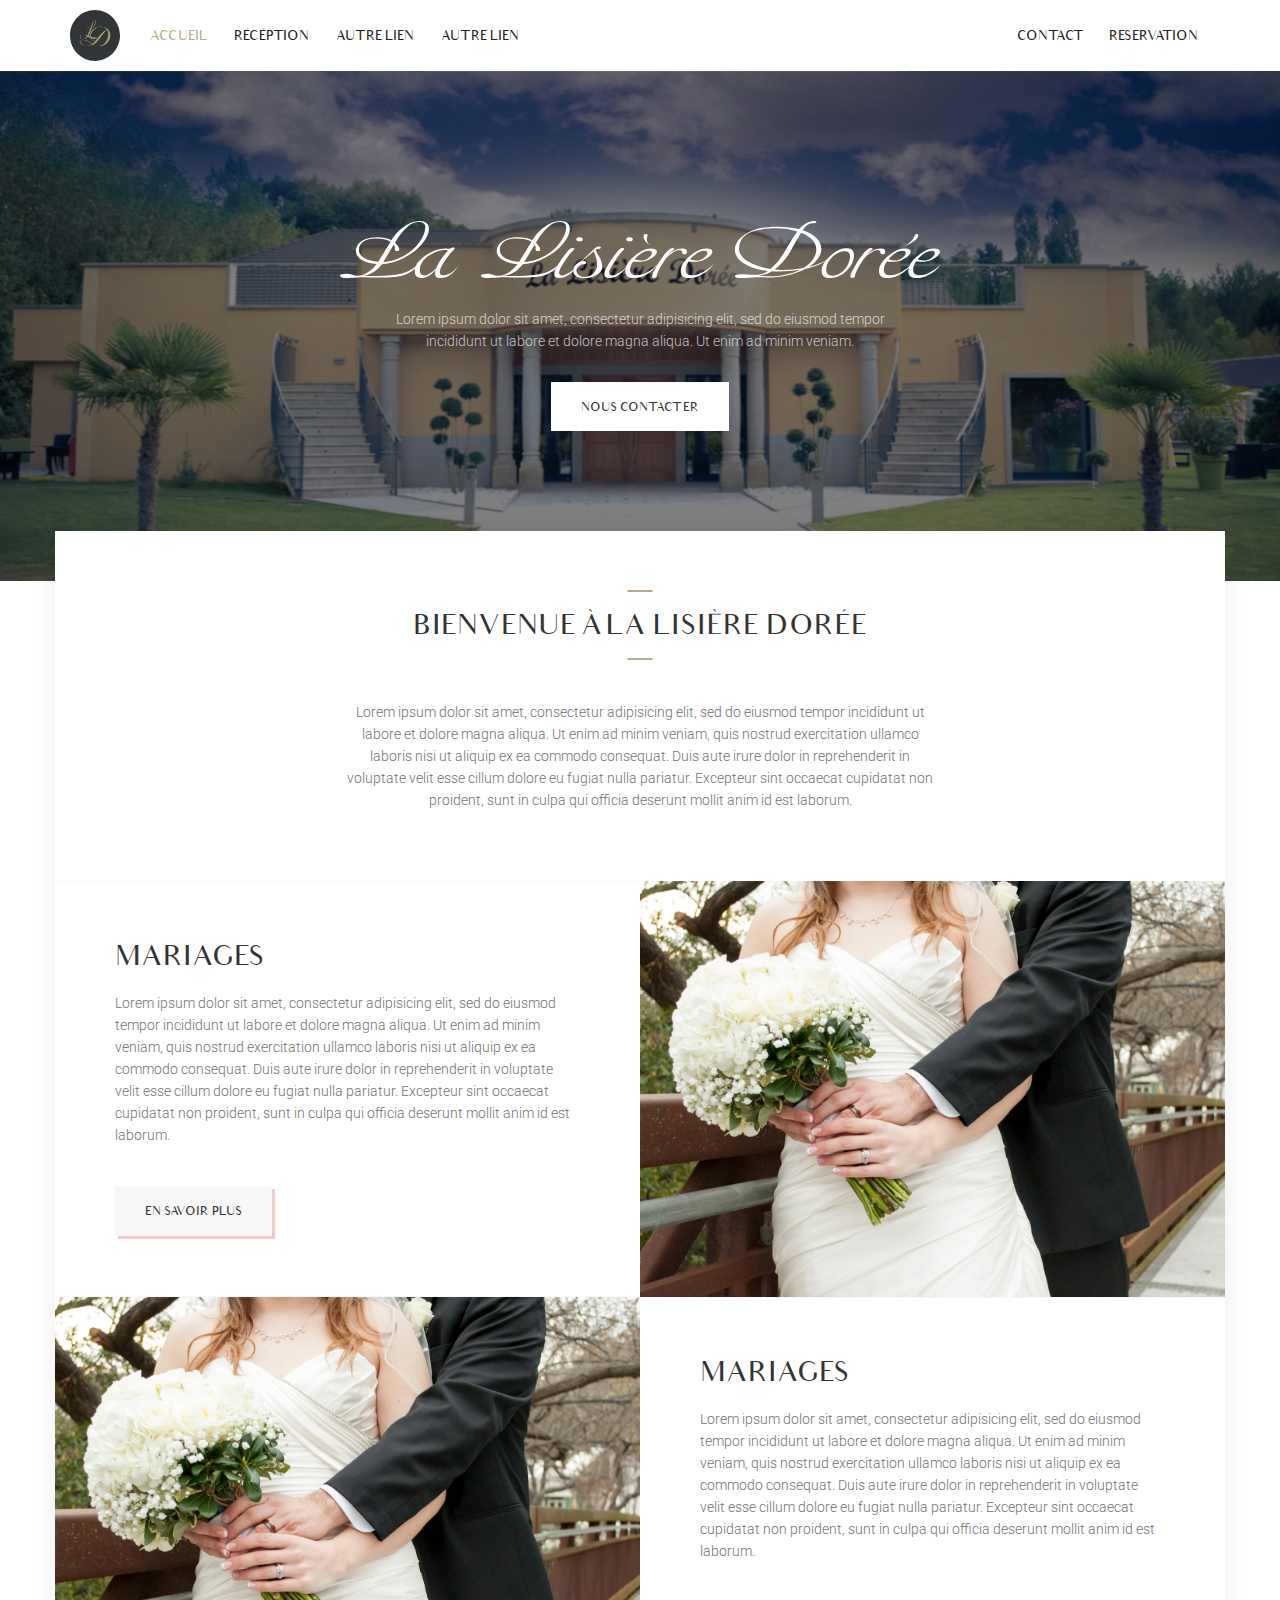
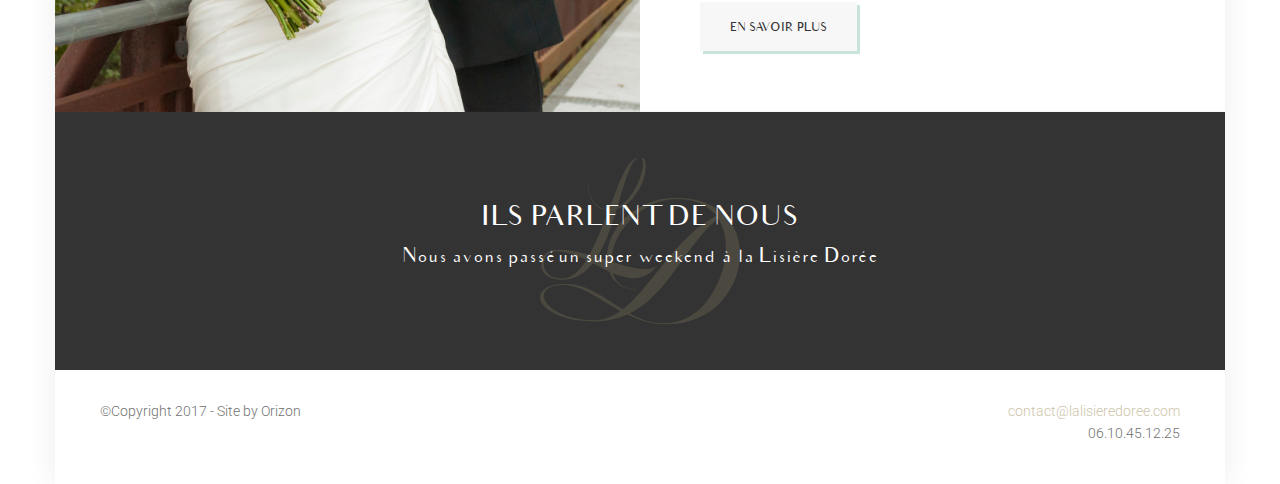
<file: integration/index.html>
<!DOCTYPE html>
<html>
    <head>
        <meta charset="utf-8">
        <title></title>
        <link href="https://fonts.googleapis.com/css?family=Roboto:300,400,500,700" rel="stylesheet">
        <link rel="stylesheet" href="assets/stylesheets/style.css">
    </head>
    <body>
        <header class="header">
            <div class="container">
                <div class="row">
                    <div class="col-sm-8">
                        <div class="logo">
                            <img src="assets/images/logo.svg" alt="">
                        </div>
                        <ul class="navigation">
                            <li class="current">
                                <a href="#">Accueil</a>
                            </li>
                            <li>
                                <a href="#">Récéption</a>
                            </li>
                            <li>
                                <a href="#">Autre lien</a>
                            </li>
                            <li>
                                <a href="#">Autre lien</a>
                            </li>
                        </ul>
                    </div>

                    <div class="col-sm-4 text-right">
                        <ul class="second-nav">
                            <li>
                                <a href="#">Contact</a>
                            </li>
                            <li>
                                <a href="#">Reservation</a>
                            </li>
                        </ul>
                    </div>
                </div>
            </div>
        </header>

        <div class="intro-head" style="background-image: url('assets/images/background-intro.jpg')">
            <div class="container">
                <div class="row">
                    <div class="col-sm-12">
                        <div class="container-intro">
                            <div class="logo-intro">
                                <img src="assets/images/baseline.svg" alt="">
                            </div>
                            <div class="text-paragraphe white">
                                Lorem ipsum dolor sit amet, consectetur adipisicing elit, sed do eiusmod tempor incididunt ut labore et dolore magna aliqua. Ut enim ad minim veniam.
                            </div>
                            <div class="text-center">
                                <a href="#" class="button button-white">Nous contacter</a>
                            </div>
                        </div>
                    </div>
                </div>
            </div>
        </div>

        <div class="container-site container-home container">
            <div class="row">
                <div class="col-sm-12 text-center">
                    <div class="text-about">
                        <h1 class="title-site border">
                            Bienvenue à la Lisière Dorée
                        </h1>
                        <p class="text-paragraphe">
                            Lorem ipsum dolor sit amet, consectetur adipisicing elit, sed do eiusmod tempor incididunt ut labore et dolore magna aliqua. Ut enim ad minim veniam, quis nostrud exercitation ullamco laboris nisi ut aliquip ex ea commodo consequat. Duis aute irure dolor in reprehenderit in voluptate velit esse cillum dolore eu fugiat nulla pariatur. Excepteur sint occaecat cupidatat non proident, sunt in culpa qui officia deserunt mollit anim id est laborum.
                        </p>
                    </div>
                </div>
                <div class="col-xs-12">
                    <div class="container-services-home">
                        <div class="bloc-image-text clearfix">
                            <div class="image" style="background-image: url('assets/images/image-service.jpg');"></div>
                            <div class="text">
                                <h2 class="title-site">
                                    Mariages
                                </h2>
                                <p class="text-paragraphe">
                                    Lorem ipsum dolor sit amet, consectetur adipisicing elit, sed do eiusmod tempor incididunt ut labore et dolore magna aliqua. Ut enim ad minim veniam, quis nostrud exercitation ullamco laboris nisi ut aliquip ex ea commodo consequat. Duis aute irure dolor in reprehenderit in voluptate velit esse cillum dolore eu fugiat nulla pariatur. Excepteur sint occaecat cupidatat non proident, sunt in culpa qui officia deserunt mollit anim id est laborum.
                                </p>
                                <a href="#" class="button button-pink border-under">En savoir plus</a>
                            </div>
                        </div>
                        <div class="bloc-image-text clearfix">
                            <div class="image" style="background-image: url('assets/images/image-service.jpg');"></div>
                            <div class="text">
                                <h2 class="title-site">
                                    Mariages
                                </h2>
                                <p class="text-paragraphe">
                                    Lorem ipsum dolor sit amet, consectetur adipisicing elit, sed do eiusmod tempor incididunt ut labore et dolore magna aliqua. Ut enim ad minim veniam, quis nostrud exercitation ullamco laboris nisi ut aliquip ex ea commodo consequat. Duis aute irure dolor in reprehenderit in voluptate velit esse cillum dolore eu fugiat nulla pariatur. Excepteur sint occaecat cupidatat non proident, sunt in culpa qui officia deserunt mollit anim id est laborum.
                                </p>
                                <a href="#" class="button button-green border-under">En savoir plus</a>
                            </div>
                        </div>
                    </div>
                </div>
            </div>
            <div class="row">
                <div class="col-sm-12">
                    <div class="container-avis">
                        <div class="logo-avis">
                            <img src="assets/images/bg-avis.svg" alt="">
                        </div>
                        <div class="container-item">
                            <h4 class="title-site white">
                                Ils parlent de nous
                            </h4>
                            <div class="item-avis">
                                <p>Nous avons passé un super weekend à la Lisière Dorée</p>
                            </div>
                        </div>
                    </div>
                </div>
            </div>

            <div class="footer">
                <div class="row">
                    <div class="col-sm-6">
                        <p class="text-paragraphe">
                            ©Copyright 2017 - Site by Orizon
                        </p>
                    </div>
                    <div class="col-sm-6 text-right">
                        <p class="text-paragraphe">
                            <a href="#">contact@lalisieredoree.com</a><br/>
                            06.10.45.12.25
                        </p>
                    </div>
                </div>
            </div>
        </div>
    </body>
</html>
</file>
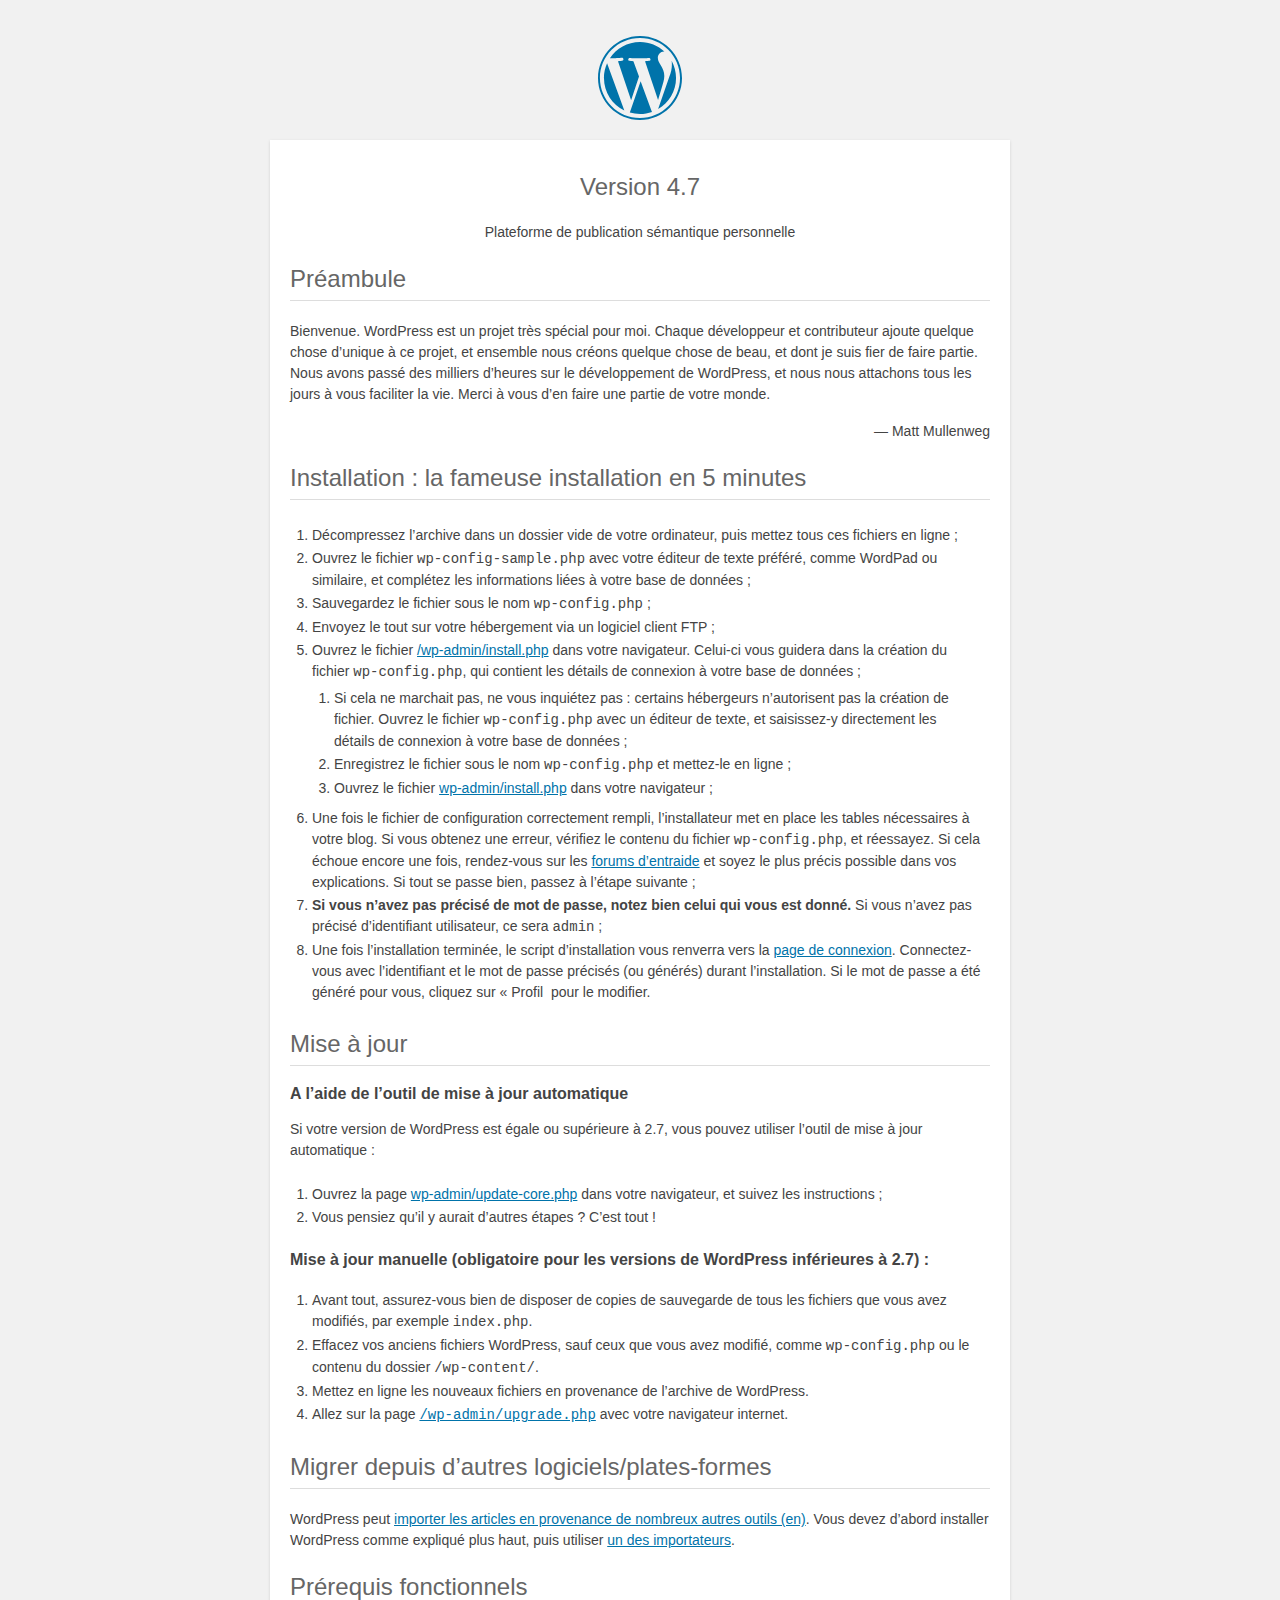
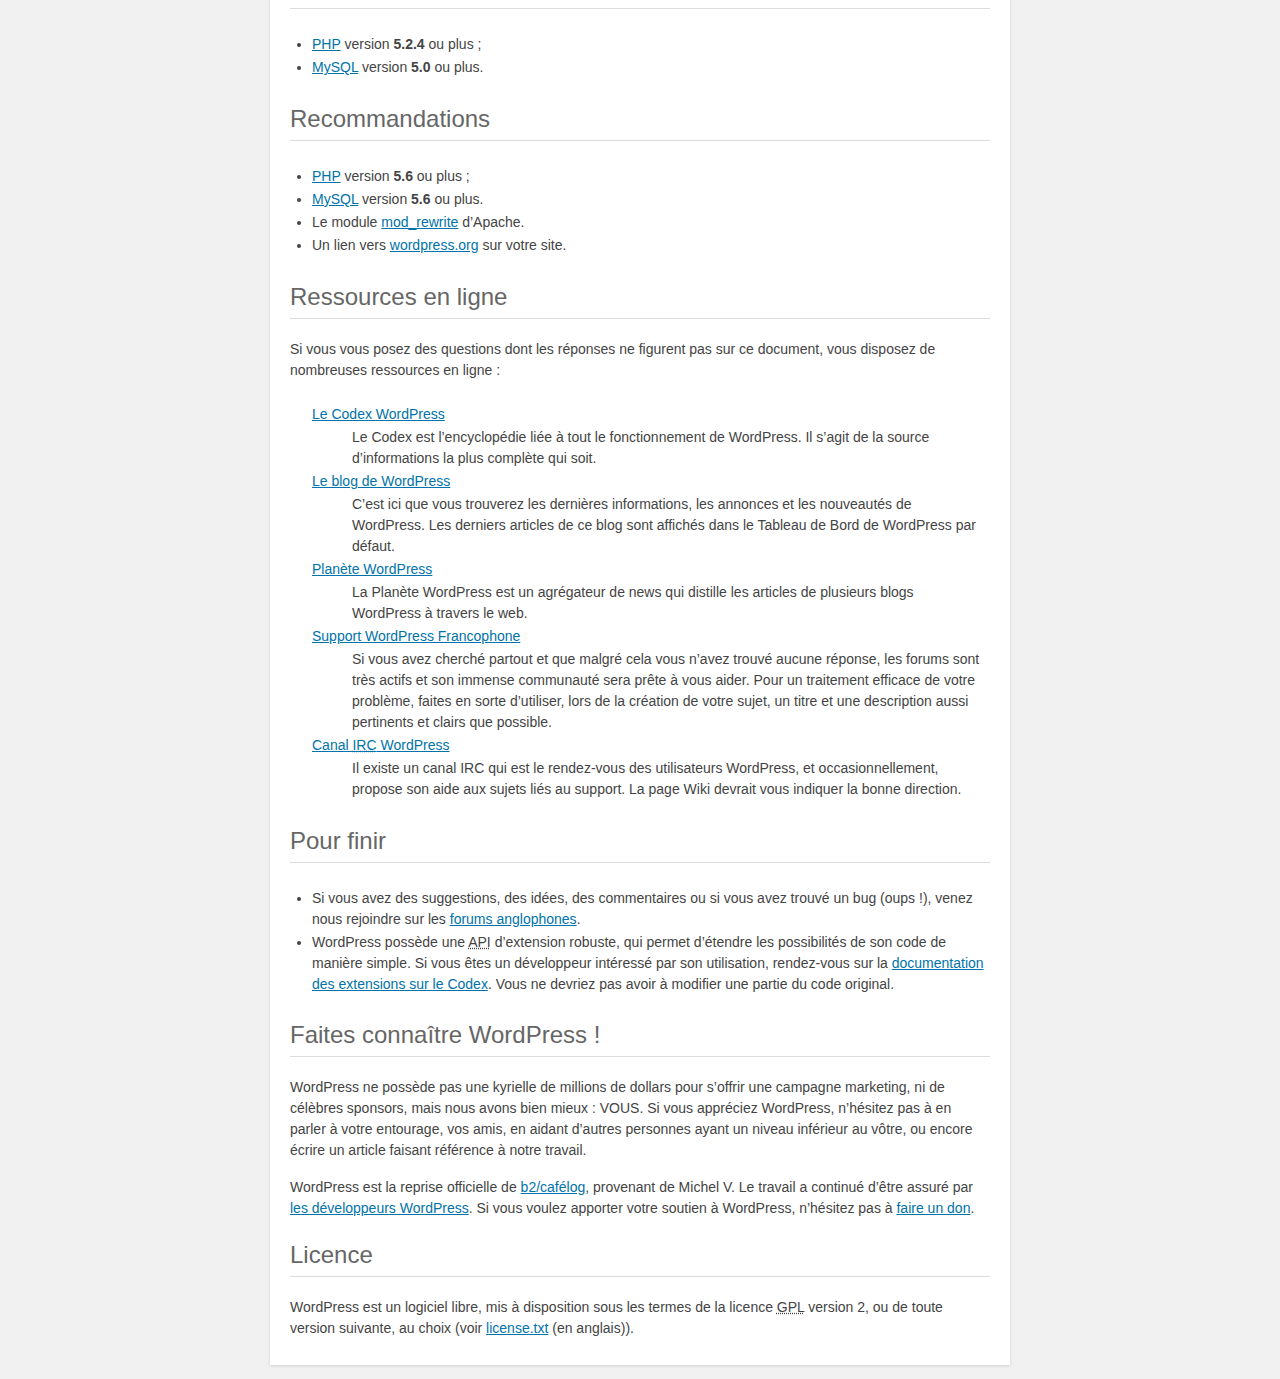
<file: readme.html>
<!DOCTYPE html>
<html>
<head>
    <meta name="viewport" content="width=device-width" />
	<meta http-equiv="Content-Type" content="text/html; charset=utf-8" />
	<title>WordPress &#8250; À lire</title>
	<link rel="stylesheet" href="wp-admin/css/install.css?ver=20100228" type="text/css" />
</head>
<body>
<h1 id="logo">
	<a href="https://wordpress.org/"><img alt="WordPress" src="wp-admin/images/wordpress-logo.png" /></a>
	<br />Version 4.7

</h1>
<p style="text-align: center">Plateforme de publication sémantique personnelle</p>

<h2>Préambule</h2>
<p>Bienvenue. WordPress est un projet très spécial pour moi. Chaque développeur et contributeur ajoute quelque chose d’unique à ce projet, et ensemble nous créons quelque chose de beau, et dont je suis fier de faire partie. Nous avons passé des milliers d’heures sur le développement de WordPress, et nous nous attachons tous les jours à vous faciliter la vie. Merci à vous d’en faire une partie de votre monde.</p>
<p style="text-align: right">&#8212; Matt Mullenweg</p>

<h2>Installation : la fameuse installation en 5 minutes</h2>
<ol>
	<li>Décompressez l’archive dans un dossier vide de votre ordinateur, puis mettez tous ces fichiers en ligne ;</li>
	<li>Ouvrez le fichier <code>wp-config-sample.php</code> avec votre éditeur de texte préféré, comme WordPad ou similaire, et complétez les informations liées à votre base de données ;</li>
	<li>Sauvegardez le fichier sous le nom <code>wp-config.php</code> ;</li>
	<li>Envoyez le tout sur votre hébergement via un logiciel client FTP ;</li>
	<li>Ouvrez le fichier <span class="file"><a href="wp-admin/install.php">/wp-admin/install.php</a></span> dans votre navigateur. Celui-ci vous guidera dans la création du fichier <code>wp-config.php</code>, qui contient les détails de connexion à votre base de données ;
		<ol>
			<li>Si cela ne marchait pas, ne vous inquiétez pas : certains hébergeurs n’autorisent pas la création de fichier. Ouvrez le fichier <code>wp-config.php</code> avec un éditeur de texte, et saisissez-y directement les détails de connexion à votre base de données ;</li>
			<li>Enregistrez le fichier sous le nom <code>wp-config.php</code> et mettez-le en ligne ;</li>
			<li>Ouvrez le fichier  <span class="file"><a href="wp-admin/install.php">wp-admin/install.php</a></span> dans votre navigateur ;</li>
		</ol>
	</li>
	<li>Une fois le fichier de configuration correctement rempli, l’installateur met en place les tables nécessaires à votre blog. Si vous obtenez une erreur, vérifiez le contenu du fichier <span class="file"><code>wp-config.php</code></span>, et réessayez. Si cela échoue encore une fois, rendez-vous sur les <a href="http://www.wordpress-fr.net/support/">forums d’entraide</a> et soyez le plus précis possible dans vos explications. Si tout se passe bien, passez à l’étape suivante ;</li>
	<li><strong>Si vous n’avez pas précisé de mot de passe, notez bien celui qui vous est donné.</strong> Si vous n’avez pas précisé d’identifiant utilisateur, ce sera <code>admin</code> ;</li>
	<li>Une fois l’installation terminée, le script d’installation vous renverra vers la <a href="wp-login.php">page de connexion</a>. Connectez-vous avec l’identifiant et le mot de passe précisés (ou générés) durant l’installation. Si le mot de passe a été généré pour vous, cliquez sur « Profil  pour le modifier.</li>
</ol>

<h2>Mise à jour</h2>
<h3>A l’aide de l’outil de mise à jour automatique</h3>
<p>Si votre version de WordPress est égale ou supérieure à 2.7, vous pouvez utiliser l’outil de mise à jour automatique&nbsp;:</p>
<ol>
	<li>Ouvrez la page <span class="file"><a href="wp-admin/update-core.php">wp-admin/update-core.php</a></span> dans votre navigateur, et suivez les instructions&nbsp;;</li>
	<li>Vous pensiez qu’il y aurait d’autres étapes ? C’est tout !</li>
</ol>

<h3>Mise à jour manuelle (obligatoire pour les versions de WordPress inférieures à 2.7) :</h3>
<ol>
	<li>Avant tout, assurez-vous bien de disposer de copies de sauvegarde de tous les fichiers que vous avez modifiés, par exemple <code>index.php</code>.</li>
	<li>Effacez vos anciens fichiers WordPress, sauf ceux que vous avez modifié, comme <span class="file"><code>wp-config.php</code></span> ou le contenu du dossier <span class="file"><code>/wp-content/</code></span>.</li>
	<li>Mettez en ligne les nouveaux fichiers en provenance de l’archive de WordPress.</li>
	<li>Allez sur la page <code><span class="file"><a href="wp-admin/upgrade.php">/wp-admin/upgrade.php</a></span></code> avec votre navigateur internet.</li>
</ol>

<h2>Migrer depuis d’autres logiciels/plates-formes</h2>
<p>WordPress peut <a href="https://codex.wordpress.org/Importing_Content">importer les articles en provenance de nombreux autres outils (en)</a>. Vous devez d’abord installer WordPress comme expliqué plus haut, puis utiliser <a href="wp-admin/import.php" title="Importer dans WordPress">un des importateurs</a>.</p>

<h2>Prérequis fonctionnels</h2>
<ul>
	<li><a href="http://php.net/">PHP</a> version <strong>5.2.4</strong> ou plus ;</li>
	<li><a href="http://www.mysql.com/">MySQL</a> version <strong>5.0</strong> ou plus.</li>
</ul>

<h2>Recommandations</h2>
<ul>
	<li><a href="http://php.net/">PHP</a> version <strong>5.6</strong> ou plus ;</li>
	<li><a href="http://www.mysql.com/">MySQL</a> version <strong>5.6</strong> ou plus.</li>
	<li>Le module <a href="http://httpd.apache.org/docs/2.2/mod/mod_rewrite.html">mod_rewrite</a> d’Apache.</li>
  <li>Un lien vers <a href="https://wordpress.org/">wordpress.org</a> sur votre site.</li>
</ul>

<h2>Ressources en ligne</h2>
<p>Si vous vous posez des questions dont les réponses ne figurent pas sur ce document, vous disposez de nombreuses ressources en ligne :</p>
<dl>
	<dt><a href="https://codex.wordpress.org/">Le Codex WordPress</a></dt>
		<dd>Le Codex est l’encyclopédie liée à tout le fonctionnement de WordPress. Il s’agit de la source d’informations la plus complète qui soit.</dd>
	<dt><a href="https://wordpress.org/blog/">Le blog de WordPress</a></dt>
		<dd>C’est ici que vous trouverez les dernières informations, les annonces et les nouveautés de WordPress. Les derniers articles de ce blog sont affichés dans le Tableau de Bord de WordPress par défaut.</dd>
	 <dt><a href="https://planet.wordpress.org/">Planète WordPress</a></dt>
		<dd>La Planète WordPress est un agrégateur de news qui distille les articles de plusieurs blogs WordPress à travers le web.</dd>
	<dt><a href="http://wordpress-fr.net/support/">Support WordPress Francophone</a></dt>
		<dd>Si vous avez cherché partout et que malgré cela vous n’avez trouvé aucune réponse, les forums sont très actifs et son immense communauté sera prête à vous aider. Pour un traitement efficace de votre problème, faites en sorte d’utiliser, lors de la création de votre sujet, un titre et une description aussi pertinents et clairs que possible.</dd>
	 <dt><a href="https://codex.wordpress.org/IRC">Canal <abbr title="Internet Relay Chat">IRC</abbr> WordPress</a></dt>
		<dd>Il existe un canal IRC qui est le rendez-vous des utilisateurs WordPress, et occasionnellement, propose son aide aux sujets liés au support. La page Wiki devrait vous indiquer la bonne direction.</dd>
</dl>

<h2>Pour finir</h2>
<ul>
	<li>Si vous avez des suggestions, des idées, des commentaires ou si vous avez trouvé un bug (oups !), venez nous rejoindre sur les <a href="https://wordpress.org/support/">forums anglophones</a>.</li>
	<li>WordPress possède une <abbr title="Application Programming Interface">API</abbr> d’extension robuste, qui permet d’étendre les possibilités de son code de manière simple. Si vous êtes un développeur intéressé par son utilisation, rendez-vous sur la <a href="https://codex.wordpress.org/Plugin_API">documentation des extensions sur le Codex</a>. Vous ne devriez pas avoir à modifier une partie du code original.</li>
</ul>

<h2>Faites connaître WordPress !</h2>
<p>WordPress ne possède pas une kyrielle de millions de dollars pour s’offrir une campagne marketing, ni de célèbres sponsors, mais nous avons bien mieux : VOUS. Si vous appréciez WordPress, n’hésitez pas à en parler à votre entourage, vos amis, en aidant d’autres personnes ayant un niveau inférieur au vôtre, ou encore écrire un article faisant référence à notre travail.</p>

<p>WordPress est la reprise officielle de <a href="http://cafelog.com/">b2/caf&eacute;log</a>, provenant de Michel V. Le travail a continué d’être assuré par <a href="https://wordpress.org/about/">les développeurs WordPress</a>. Si vous voulez apporter votre soutien à WordPress, n’hésitez pas à <a href="https://wordpress.org/donate/">faire un don</a>.</p>

<h2>Licence</h2>
<p>WordPress est un logiciel libre, mis à disposition sous les termes de la licence <abbr title="GNU Public License">GPL</abbr> version 2, ou de toute version suivante, au choix (voir <a href="license.txt">license.txt</a> (en anglais)).</p>

</body>
</html>
</file>
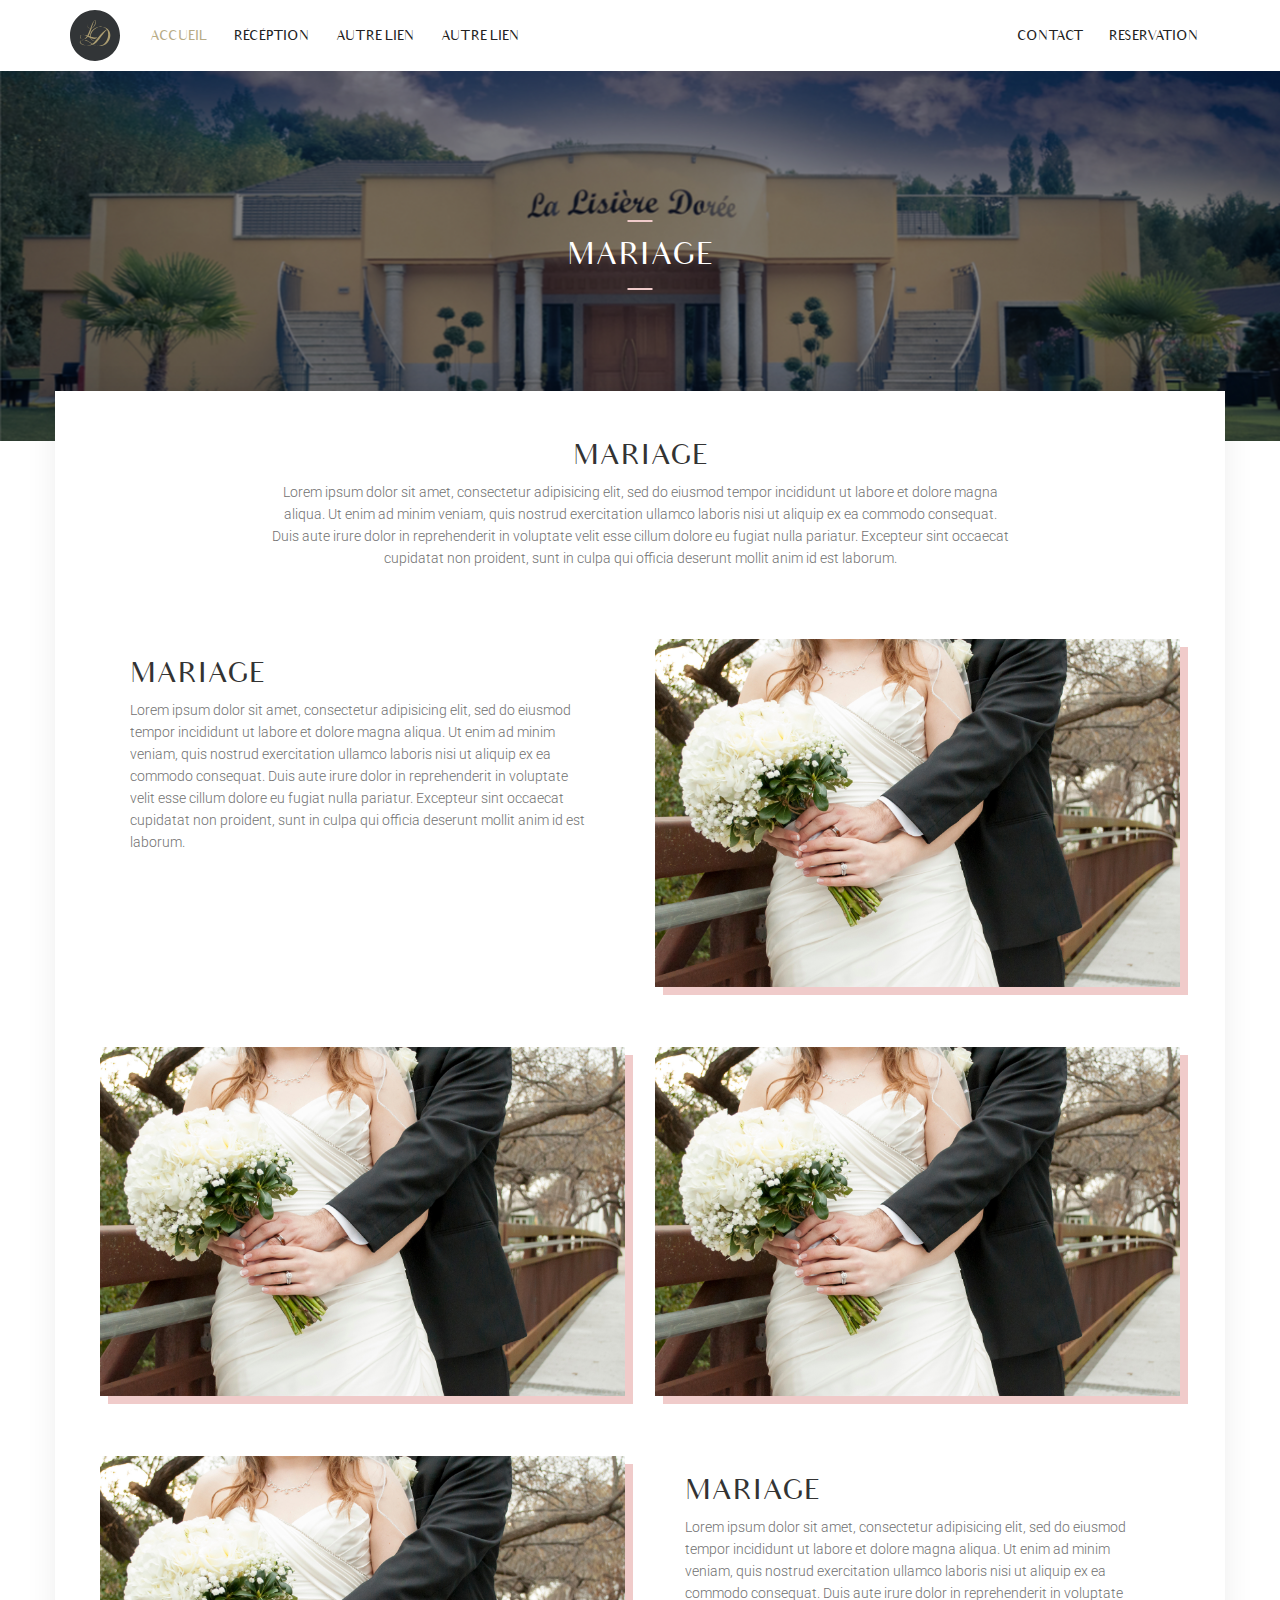
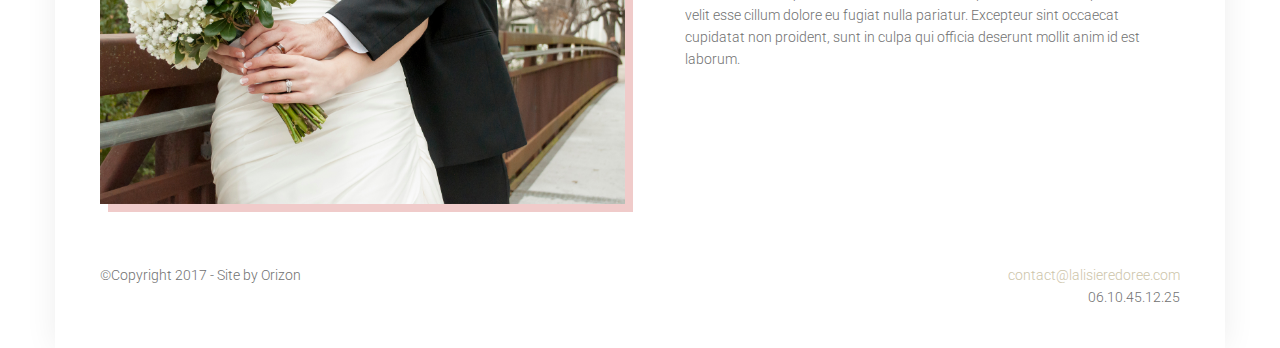
<file: integration/univers.html>
<!DOCTYPE html>
<html>
    <head>
        <meta charset="utf-8">
        <title></title>
        <link href="https://fonts.googleapis.com/css?family=Roboto:300,400,500,700" rel="stylesheet">
        <link rel="stylesheet" href="assets/stylesheets/style.css">
    </head>
    <body>
        <header class="header">
            <div class="container">
                <div class="row">
                    <div class="col-sm-8">
                        <div class="logo">
                            <img src="assets/images/logo.svg" alt="">
                        </div>
                        <ul class="navigation">
                            <li class="current">
                                <a href="#">Accueil</a>
                            </li>
                            <li>
                                <a href="#">Récéption</a>
                            </li>
                            <li>
                                <a href="#">Autre lien</a>
                            </li>
                            <li>
                                <a href="#">Autre lien</a>
                            </li>
                        </ul>
                    </div>

                    <div class="col-sm-4 text-right">
                        <ul class="second-nav">
                            <li>
                                <a href="#">Contact</a>
                            </li>
                            <li>
                                <a href="#">Reservation</a>
                            </li>
                        </ul>
                    </div>
                </div>
            </div>
        </header>

        <div class="intro-head" style="background-image: url('assets/images/background-intro.jpg')">
            <div class="container">
                <div class="row">
                    <div class="col-sm-12">
                        <div class="container-intro">
                            <div class="title-page title-site border border-pink">
                                Mariage
                            </div>
                        </div>
                    </div>
                </div>
            </div>
        </div>

        <div class="container-site container-home container">
            <div class="row strate-text-image strate">
                <div class="col-sm-12 text-center">
                    <div class="bloc-text text-alone">
                        <h2 class="title-site">Mariage</h2>
                        <p class="text-paragraphe">Lorem ipsum dolor sit amet, consectetur adipisicing elit, sed do eiusmod tempor incididunt ut labore et dolore magna aliqua.
                            Ut enim ad minim veniam, quis nostrud exercitation ullamco laboris nisi ut aliquip ex ea commodo consequat. Duis aute irure dolor in reprehenderit in voluptate velit esse cillum dolore eu fugiat nulla pariatur.
                            Excepteur sint occaecat cupidatat non proident, sunt in culpa qui officia deserunt mollit anim id est laborum.</p>
                    </div>
                </div>
            </div>
            <div class="row strate-text-image strate">
                <div class="col-sm-6">
                    <div class="bloc-text">
                        <h2 class="title-site">Mariage</h2>
                        <p class="text-paragraphe">Lorem ipsum dolor sit amet, consectetur adipisicing elit, sed do eiusmod tempor incididunt ut labore et dolore magna aliqua.
                            Ut enim ad minim veniam, quis nostrud exercitation ullamco laboris nisi ut aliquip ex ea commodo consequat. Duis aute irure dolor in reprehenderit in voluptate velit esse cillum dolore eu fugiat nulla pariatur.
                            Excepteur sint occaecat cupidatat non proident, sunt in culpa qui officia deserunt mollit anim id est laborum.</p>
                    </div>
                </div>
                <div class="col-sm-6">
                    <div class="container-image border-image image-pink">
                        <img src="assets/images/image-service.jpg" alt="">
                    </div>
                </div>
            </div>
            <div class="row strate-text-image strate">
                <div class="col-sm-6">
                    <div class="container-image border-image image-pink">
                        <img src="assets/images/image-service.jpg" alt="">
                    </div>
                </div>
                <div class="col-sm-6">
                    <div class="container-image border-image image-pink">
                        <img src="assets/images/image-service.jpg" alt="">
                    </div>
                </div>
            </div>
            <div class="row strate-text-image strate">
                <div class="col-sm-6">
                    <div class="container-image border-image image-pink">
                        <img src="assets/images/image-service.jpg" alt="">
                    </div>
                </div>
                <div class="col-sm-6">
                    <div class="bloc-text">
                        <h2 class="title-site">Mariage</h2>
                        <p class="text-paragraphe">Lorem ipsum dolor sit amet, consectetur adipisicing elit, sed do eiusmod tempor incididunt ut labore et dolore magna aliqua.
                            Ut enim ad minim veniam, quis nostrud exercitation ullamco laboris nisi ut aliquip ex ea commodo consequat. Duis aute irure dolor in reprehenderit in voluptate velit esse cillum dolore eu fugiat nulla pariatur.
                            Excepteur sint occaecat cupidatat non proident, sunt in culpa qui officia deserunt mollit anim id est laborum.</p>
                    </div>
                </div>
            </div>

            <div class="footer">
                <div class="row">
                    <div class="col-sm-6">
                        <p class="text-paragraphe">
                            ©Copyright 2017 - Site by Orizon
                        </p>
                    </div>
                    <div class="col-sm-6 text-right">
                        <p class="text-paragraphe">
                            <a href="#">contact@lalisieredoree.com</a><br/>
                            06.10.45.12.25
                        </p>
                    </div>
                </div>
            </div>
        </div>
    </body>
</html>
</file>
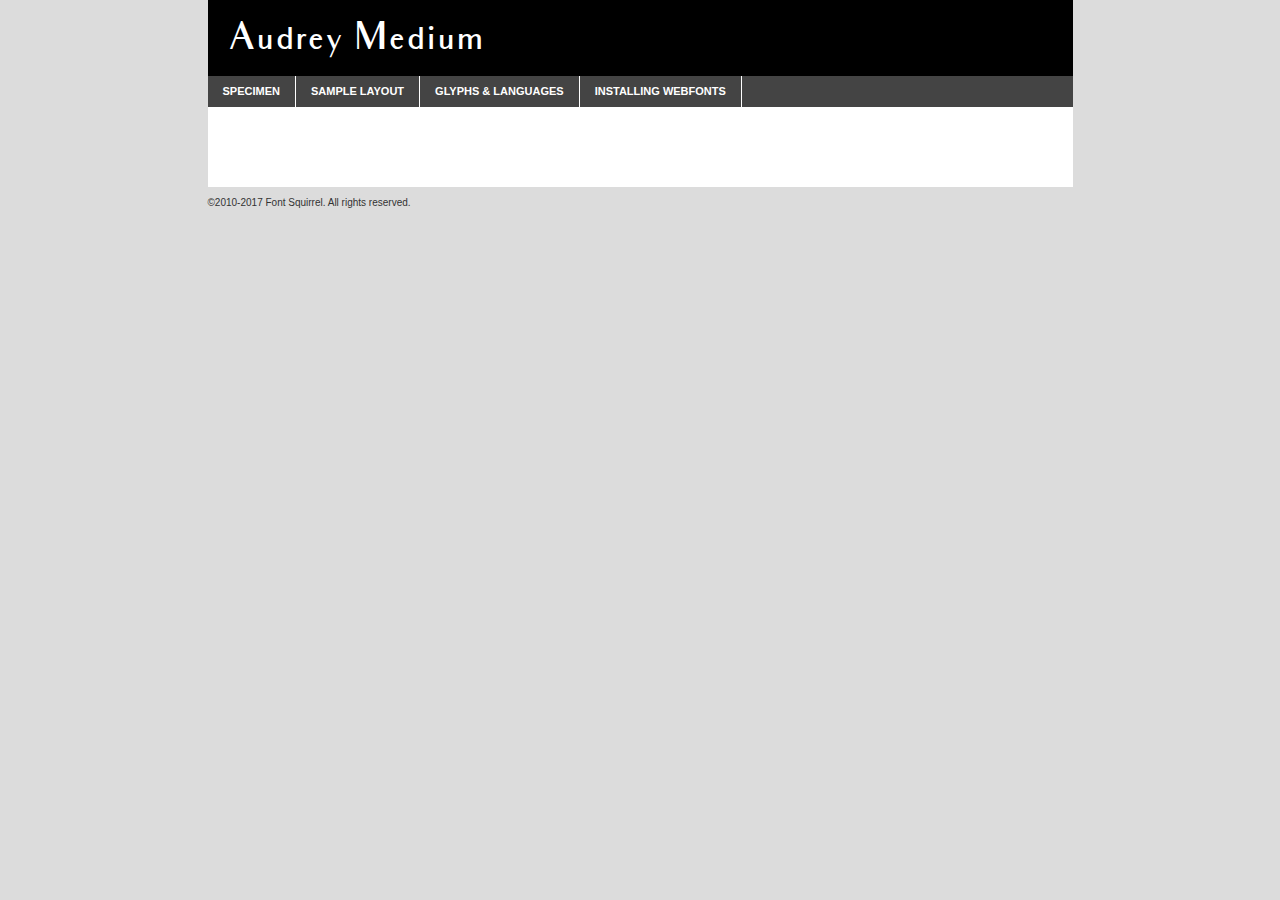
<file: integration/assets/fonts/audrey-medium-demo.html>
<!DOCTYPE html PUBLIC "-//W3C//DTD XHTML 1.0 Transitional//EN"
	"http://www.w3.org/TR/xhtml1/DTD/xhtml1-transitional.dtd">

<html xmlns="http://www.w3.org/1999/xhtml" xml:lang="en" lang="en">
<head>
	<meta http-equiv="Content-Type" content="text/html; charset=utf-8" />
	<script src="http://ajax.googleapis.com/ajax/libs/jquery/1.7.2/jquery.min.js" type="text/javascript" charset="utf-8"></script>
	<script type="text/javascript">
	(function($){$.fn.easyTabs=function(option){var param=jQuery.extend({fadeSpeed:"fast",defaultContent:1,activeClass:'active'},option);$(this).each(function(){var thisId="#"+this.id;if(param.defaultContent==''){param.defaultContent=1;}
	if(typeof param.defaultContent=="number")
	{var defaultTab=$(thisId+" .tabs li:eq("+(param.defaultContent-1)+") a").attr('href').substr(1);}else{var defaultTab=param.defaultContent;}
	$(thisId+" .tabs li a").each(function(){var tabToHide=$(this).attr('href').substr(1);$("#"+tabToHide).addClass('easytabs-tab-content');});hideAll();changeContent(defaultTab);function hideAll(){$(thisId+" .easytabs-tab-content").hide();}
	function changeContent(tabId){hideAll();$(thisId+" .tabs li").removeClass(param.activeClass);$(thisId+" .tabs li a[href=#"+tabId+"]").closest('li').addClass(param.activeClass);if(param.fadeSpeed!="none")
	{$(thisId+" #"+tabId).fadeIn(param.fadeSpeed);}else{$(thisId+" #"+tabId).show();}}
	$(thisId+" .tabs li").click(function(){var tabId=$(this).find('a').attr('href').substr(1);changeContent(tabId);return false;});});}})(jQuery);
	</script>
	<link rel="stylesheet" href="specimen_files/specimen_stylesheet.css" type="text/css" charset="utf-8" />
	<link rel="stylesheet" href="stylesheet.css" type="text/css" charset="utf-8" />

	<style type="text/css">
					body{
				font-family: 'audreymedium';
							}
		</style>

	<title>Audrey Medium Specimen</title>
	
	
	<script type="text/javascript" charset="utf-8">
		$(document).ready(function() {
			$('#container').easyTabs({defaultContent:1});
		});
	</script>
</head>

<body>
<div id="container">
	<div id="header">
		Audrey Medium	</div>
	<ul class="tabs">
		<li><a href="#specimen">Specimen</a></li>
		<li><a href="#layout">Sample Layout</a></li>
				<li><a href="#glyphs">Glyphs &amp; Languages</a></li>
		<li><a href="#installing">Installing Webfonts</a></li>
		
	</ul>
	
	<div id="main_content">

		
			<div id="specimen">
		
				<div class="section">
					<div class="grid12 firstcol">
						<div class="huge">AaBb</div>
					</div>
				</div>
		
				<div class="section">
					<div class="glyph_range">A&#x200B;B&#x200b;C&#x200b;D&#x200b;E&#x200b;F&#x200b;G&#x200b;H&#x200b;I&#x200b;J&#x200b;K&#x200b;L&#x200b;M&#x200b;N&#x200b;O&#x200b;P&#x200b;Q&#x200b;R&#x200b;S&#x200b;T&#x200b;U&#x200b;V&#x200b;W&#x200b;X&#x200b;Y&#x200b;Z&#x200b;a&#x200b;b&#x200b;c&#x200b;d&#x200b;e&#x200b;f&#x200b;g&#x200b;h&#x200b;i&#x200b;j&#x200b;k&#x200b;l&#x200b;m&#x200b;n&#x200b;o&#x200b;p&#x200b;q&#x200b;r&#x200b;s&#x200b;t&#x200b;u&#x200b;v&#x200b;w&#x200b;x&#x200b;y&#x200b;z&#x200b;1&#x200b;2&#x200b;3&#x200b;4&#x200b;5&#x200b;6&#x200b;7&#x200b;8&#x200b;9&#x200b;0&#x200b;&amp;&#x200b;.&#x200b;,&#x200b;?&#x200b;!&#x200b;&#64;&#x200b;(&#x200b;)&#x200b;#&#x200b;$&#x200b;%&#x200b;*&#x200b;+&#x200b;-&#x200b;=&#x200b;:&#x200b;;</div>
				</div>
				<div class="section">
					<div class="grid12 firstcol">
						<table class="sample_table">
							<tr><td>10</td><td class="size10">abcdefghijklmnopqrstuvwxyzABCDEFGHIJKLMNOPQRSTUVWXYZ0123456789abcdefghijklmnopqrstuvwxyzABCDEFGHIJKLMNOPQRSTUVWXYZ0123456789abcdefghijklmnopqrstuvwxyzABCDEFGHIJKLMNOPQRSTUVWXYZ</td></tr>
							<tr><td>11</td><td class="size11">abcdefghijklmnopqrstuvwxyzABCDEFGHIJKLMNOPQRSTUVWXYZ0123456789abcdefghijklmnopqrstuvwxyzABCDEFGHIJKLMNOPQRSTUVWXYZ0123456789abcdefghijklmnopqrstuvwxyzABCDEFGHIJKLMNOPQRSTUVWXYZ</td></tr>
							<tr><td>12</td><td class="size12">abcdefghijklmnopqrstuvwxyzABCDEFGHIJKLMNOPQRSTUVWXYZ0123456789abcdefghijklmnopqrstuvwxyzABCDEFGHIJKLMNOPQRSTUVWXYZ0123456789abcdefghijklmnopqrstuvwxyzABCDEFGHIJKLMNOPQRSTUVWXYZ</td></tr>
							<tr><td>13</td><td class="size13">abcdefghijklmnopqrstuvwxyzABCDEFGHIJKLMNOPQRSTUVWXYZ0123456789abcdefghijklmnopqrstuvwxyzABCDEFGHIJKLMNOPQRSTUVWXYZ0123456789abcdefghijklmnopqrstuvwxyzABCDEFGHIJKLMNOPQRSTUVWXYZ</td></tr>
							<tr><td>14</td><td class="size14">abcdefghijklmnopqrstuvwxyzABCDEFGHIJKLMNOPQRSTUVWXYZ0123456789abcdefghijklmnopqrstuvwxyzABCDEFGHIJKLMNOPQRSTUVWXYZ0123456789abcdefghijklmnopqrstuvwxyzABCDEFGHIJKLMNOPQRSTUVWXYZ</td></tr>
							<tr><td>16</td><td class="size16">abcdefghijklmnopqrstuvwxyzABCDEFGHIJKLMNOPQRSTUVWXYZ0123456789abcdefghijklmnopqrstuvwxyzABCDEFGHIJKLMNOPQRSTUVWXYZ</td></tr>
							<tr><td>18</td><td class="size18">abcdefghijklmnopqrstuvwxyzABCDEFGHIJKLMNOPQRSTUVWXYZ0123456789abcdefghijklmnopqrstuvwxyzABCDEFGHIJKLMNOPQRSTUVWXYZ</td></tr>
							<tr><td>20</td><td class="size20">abcdefghijklmnopqrstuvwxyzABCDEFGHIJKLMNOPQRSTUVWXYZ0123456789abcdefghijklmnopqrstuvwxyzABCDEFGHIJKLMNOPQRSTUVWXYZ</td></tr>
							<tr><td>24</td><td class="size24">abcdefghijklmnopqrstuvwxyzABCDEFGHIJKLMNOPQRSTUVWXYZ0123456789abcdefghijklmnopqrstuvwxyzABCDEFGHIJKLMNOPQRSTUVWXYZ</td></tr>
							<tr><td>30</td><td class="size30">abcdefghijklmnopqrstuvwxyzABCDEFGHIJKLMNOPQRSTUVWXYZ0123456789abcdefghijklmnopqrstuvwxyzABCDEFGHIJKLMNOPQRSTUVWXYZ</td></tr>
							<tr><td>36</td><td class="size36">abcdefghijklmnopqrstuvwxyzABCDEFGHIJKLMNOPQRSTUVWXYZ0123456789abcdefghijklmnopqrstuvwxyzABCDEFGHIJKLMNOPQRSTUVWXYZ</td></tr>
							<tr><td>48</td><td class="size48">abcdefghijklmnopqrstuvwxyzABCDEFGHIJKLMNOPQRSTUVWXYZ0123456789abcdefghijklmnopqrstuvwxyzABCDEFGHIJKLMNOPQRSTUVWXYZ</td></tr>
							<tr><td>60</td><td class="size60">abcdefghijklmnopqrstuvwxyzABCDEFGHIJKLMNOPQRSTUVWXYZ0123456789abcdefghijklmnopqrstuvwxyzABCDEFGHIJKLMNOPQRSTUVWXYZ</td></tr>
							<tr><td>72</td><td class="size72">abcdefghijklmnopqrstuvwxyzABCDEFGHIJKLMNOPQRSTUVWXYZ0123456789abcdefghijklmnopqrstuvwxyzABCDEFGHIJKLMNOPQRSTUVWXYZ</td></tr>
							<tr><td>90</td><td class="size90">abcdefghijklmnopqrstuvwxyzABCDEFGHIJKLMNOPQRSTUVWXYZ0123456789abcdefghijklmnopqrstuvwxyzABCDEFGHIJKLMNOPQRSTUVWXYZ</td></tr>
						</table>
				
					</div>
			
				</div>
		
		
		
								<div class="section" id="bodycomparison">


										<div id="xheight">
				<div class="fontbody">&#x25FC;&#x25FC;&#x25FC;&#x25FC;&#x25FC;&#x25FC;&#x25FC;&#x25FC;&#x25FC;&#x25FC;&#x25FC;&#x25FC;&#x25FC;&#x25FC;&#x25FC;&#x25FC;&#x25FC;&#x25FC;&#x25FC;&#x25FC;&#x25FC;&#x25FC;&#x25FC;&#x25FC;&#x25FC;&#x25FC;&#x25FC;&#x25FC;&#x25FC;&#x25FC;&#x25FC;&#x25FC;&#x25FC;&#x25FC;&#x25FC;&#x25FC;&#x25FC;&#x25FC;&#x25FC;&#x25FC;&#x25FC;&#x25FC;&#x25FC;&#x25FC;&#x25FC;&#x25FC;&#x25FC;&#x25FC;&#x25FC;&#x25FC;&#x25FC;&#x25FC;&#x25FC;&#x25FC;&#x25FC;&#x25FC;&#x25FC;&#x25FC;&#x25FC;&#x25FC;&#x25FC;&#x25FC;&#x25FC;&#x25FC;&#x25FC;&#x25FC;&#x25FC;&#x25FC;&#x25FC;&#x25FC;&#x25FC;&#x25FC;&#x25FC;&#x25FC;&#x25FC;&#x25FC;&#x25FC;&#x25FC;&#x25FC;&#x25FC;&#x25FC;&#x25FC;&#x25FC;&#x25FC;&#x25FC;&#x25FC;&#x25FC;&#x25FC;&#x25FC;&#x25FC;&#x25FC;&#x25FC;&#x25FC;&#x25FC;&#x25FC;&#x25FC;&#x25FC;&#x25FC;&#x25FC;body</div><div class="arialbody">body</div><div class="verdanabody">body</div><div class="georgiabody">body</div></div>
										<div class="fontbody" style="z-index:1">
											body<span>Audrey Medium</span>
										</div>
										<div class="arialbody" style="z-index:1">
											body<span>Arial</span>
										</div>
										<div class="verdanabody" style="z-index:1">
											body<span>Verdana</span>
										</div>
										<div class="georgiabody" style="z-index:1">
											body<span>Georgia</span>
										</div>



								</div>
		
		
				<div class="section psample psample_row1" id="">
					
					<div class="grid2 firstcol">
						<p class="size10"><span>10.</span>Aenean lacinia bibendum nulla sed consectetur. Fusce dapibus, tellus ac cursus commodo, tortor mauris condimentum nibh, ut fermentum massa justo sit amet risus. Nullam id dolor id nibh ultricies vehicula ut id elit. Cum sociis natoque penatibus et magnis dis parturient montes, nascetur ridiculus mus. Nulla vitae elit libero, a pharetra augue.</p>
			
					</div>
					<div class="grid3">
						<p class="size11"><span>11.</span>Aenean lacinia bibendum nulla sed consectetur. Fusce dapibus, tellus ac cursus commodo, tortor mauris condimentum nibh, ut fermentum massa justo sit amet risus. Nullam id dolor id nibh ultricies vehicula ut id elit. Cum sociis natoque penatibus et magnis dis parturient montes, nascetur ridiculus mus. Nulla vitae elit libero, a pharetra augue.</p>
			
					</div>
					<div class="grid3">
						<p class="size12"><span>12.</span>Aenean lacinia bibendum nulla sed consectetur. Fusce dapibus, tellus ac cursus commodo, tortor mauris condimentum nibh, ut fermentum massa justo sit amet risus. Nullam id dolor id nibh ultricies vehicula ut id elit. Cum sociis natoque penatibus et magnis dis parturient montes, nascetur ridiculus mus. Nulla vitae elit libero, a pharetra augue.</p>
			
					</div>
					<div class="grid4">
						<p class="size13"><span>13.</span>Aenean lacinia bibendum nulla sed consectetur. Fusce dapibus, tellus ac cursus commodo, tortor mauris condimentum nibh, ut fermentum massa justo sit amet risus. Nullam id dolor id nibh ultricies vehicula ut id elit. Cum sociis natoque penatibus et magnis dis parturient montes, nascetur ridiculus mus. Nulla vitae elit libero, a pharetra augue.</p>
			
					</div>
					<div class="white_blend"></div>
					
				</div>
				<div class="section psample psample_row2" id="">
					<div class="grid3 firstcol">
						<p class="size14"><span>14.</span>Aenean lacinia bibendum nulla sed consectetur. Fusce dapibus, tellus ac cursus commodo, tortor mauris condimentum nibh, ut fermentum massa justo sit amet risus. Nullam id dolor id nibh ultricies vehicula ut id elit. Cum sociis natoque penatibus et magnis dis parturient montes, nascetur ridiculus mus. Nulla vitae elit libero, a pharetra augue.</p>
			
					</div>
					<div class="grid4">
						<p class="size16"><span>16.</span>Aenean lacinia bibendum nulla sed consectetur. Fusce dapibus, tellus ac cursus commodo, tortor mauris condimentum nibh, ut fermentum massa justo sit amet risus. Nullam id dolor id nibh ultricies vehicula ut id elit. Cum sociis natoque penatibus et magnis dis parturient montes, nascetur ridiculus mus. Nulla vitae elit libero, a pharetra augue.</p>
			
					</div>
					<div class="grid5">
						<p class="size18"><span>18.</span>Aenean lacinia bibendum nulla sed consectetur. Fusce dapibus, tellus ac cursus commodo, tortor mauris condimentum nibh, ut fermentum massa justo sit amet risus. Nullam id dolor id nibh ultricies vehicula ut id elit. Cum sociis natoque penatibus et magnis dis parturient montes, nascetur ridiculus mus. Nulla vitae elit libero, a pharetra augue.</p>
			
					</div>

					<div class="white_blend"></div>

				</div>
				
				<div class="section psample psample_row3" id="">
					<div class="grid5 firstcol">
						<p class="size20"><span>20.</span>Aenean lacinia bibendum nulla sed consectetur. Fusce dapibus, tellus ac cursus commodo, tortor mauris condimentum nibh, ut fermentum massa justo sit amet risus. Nullam id dolor id nibh ultricies vehicula ut id elit. Cum sociis natoque penatibus et magnis dis parturient montes, nascetur ridiculus mus. Nulla vitae elit libero, a pharetra augue.</p>
					</div>
					<div class="grid7">
						<p class="size24"><span>24.</span>Aenean lacinia bibendum nulla sed consectetur. Fusce dapibus, tellus ac cursus commodo, tortor mauris condimentum nibh, ut fermentum massa justo sit amet risus. Nullam id dolor id nibh ultricies vehicula ut id elit. Cum sociis natoque penatibus et magnis dis parturient montes, nascetur ridiculus mus. Nulla vitae elit libero, a pharetra augue.</p>
					</div>
					
					<div class="white_blend"></div>
					
				</div>
				
				<div class="section psample psample_row4" id="">
					<div class="grid12 firstcol">
						<p class="size30"><span>30.</span>Aenean lacinia bibendum nulla sed consectetur. Fusce dapibus, tellus ac cursus commodo, tortor mauris condimentum nibh, ut fermentum massa justo sit amet risus. Nullam id dolor id nibh ultricies vehicula ut id elit. Cum sociis natoque penatibus et magnis dis parturient montes, nascetur ridiculus mus. Nulla vitae elit libero, a pharetra augue.</p>
					</div>
					<div class="white_blend"></div>
					
				</div>
				
				
				
				<div class="section psample psample_row1 fullreverse">
					<div class="grid2 firstcol">
						<p class="size10"><span>10.</span>Aenean lacinia bibendum nulla sed consectetur. Fusce dapibus, tellus ac cursus commodo, tortor mauris condimentum nibh, ut fermentum massa justo sit amet risus. Nullam id dolor id nibh ultricies vehicula ut id elit. Cum sociis natoque penatibus et magnis dis parturient montes, nascetur ridiculus mus. Nulla vitae elit libero, a pharetra augue.</p>
			
					</div>
					<div class="grid3">
						<p class="size11"><span>11.</span>Aenean lacinia bibendum nulla sed consectetur. Fusce dapibus, tellus ac cursus commodo, tortor mauris condimentum nibh, ut fermentum massa justo sit amet risus. Nullam id dolor id nibh ultricies vehicula ut id elit. Cum sociis natoque penatibus et magnis dis parturient montes, nascetur ridiculus mus. Nulla vitae elit libero, a pharetra augue.</p>
			
					</div>
					<div class="grid3">
						<p class="size12"><span>12.</span>Aenean lacinia bibendum nulla sed consectetur. Fusce dapibus, tellus ac cursus commodo, tortor mauris condimentum nibh, ut fermentum massa justo sit amet risus. Nullam id dolor id nibh ultricies vehicula ut id elit. Cum sociis natoque penatibus et magnis dis parturient montes, nascetur ridiculus mus. Nulla vitae elit libero, a pharetra augue.</p>
			
					</div>
					<div class="grid4">
						<p class="size13"><span>13.</span>Aenean lacinia bibendum nulla sed consectetur. Fusce dapibus, tellus ac cursus commodo, tortor mauris condimentum nibh, ut fermentum massa justo sit amet risus. Nullam id dolor id nibh ultricies vehicula ut id elit. Cum sociis natoque penatibus et magnis dis parturient montes, nascetur ridiculus mus. Nulla vitae elit libero, a pharetra augue.</p>
			
					</div>
					<div class="black_blend"></div>
					
				</div>
				
				<div class="section psample psample_row2 fullreverse">
					<div class="grid3 firstcol">
						<p class="size14"><span>14.</span>Aenean lacinia bibendum nulla sed consectetur. Fusce dapibus, tellus ac cursus commodo, tortor mauris condimentum nibh, ut fermentum massa justo sit amet risus. Nullam id dolor id nibh ultricies vehicula ut id elit. Cum sociis natoque penatibus et magnis dis parturient montes, nascetur ridiculus mus. Nulla vitae elit libero, a pharetra augue.</p>
			
					</div>
					<div class="grid4">
						<p class="size16"><span>16.</span>Aenean lacinia bibendum nulla sed consectetur. Fusce dapibus, tellus ac cursus commodo, tortor mauris condimentum nibh, ut fermentum massa justo sit amet risus. Nullam id dolor id nibh ultricies vehicula ut id elit. Cum sociis natoque penatibus et magnis dis parturient montes, nascetur ridiculus mus. Nulla vitae elit libero, a pharetra augue.</p>
			
					</div>
					<div class="grid5">
						<p class="size18"><span>18.</span>Aenean lacinia bibendum nulla sed consectetur. Fusce dapibus, tellus ac cursus commodo, tortor mauris condimentum nibh, ut fermentum massa justo sit amet risus. Nullam id dolor id nibh ultricies vehicula ut id elit. Cum sociis natoque penatibus et magnis dis parturient montes, nascetur ridiculus mus. Nulla vitae elit libero, a pharetra augue.</p>
			
					</div>
					<div class="black_blend"></div>

				</div>
				
				<div class="section psample fullreverse psample_row3" id="">
					<div class="grid5 firstcol">
						<p class="size20"><span>20.</span>Aenean lacinia bibendum nulla sed consectetur. Fusce dapibus, tellus ac cursus commodo, tortor mauris condimentum nibh, ut fermentum massa justo sit amet risus. Nullam id dolor id nibh ultricies vehicula ut id elit. Cum sociis natoque penatibus et magnis dis parturient montes, nascetur ridiculus mus. Nulla vitae elit libero, a pharetra augue.</p>
					</div>
					<div class="grid7">
						<p class="size24"><span>24.</span>Aenean lacinia bibendum nulla sed consectetur. Fusce dapibus, tellus ac cursus commodo, tortor mauris condimentum nibh, ut fermentum massa justo sit amet risus. Nullam id dolor id nibh ultricies vehicula ut id elit. Cum sociis natoque penatibus et magnis dis parturient montes, nascetur ridiculus mus. Nulla vitae elit libero, a pharetra augue.</p>
					</div>
					
					<div class="black_blend"></div>
					
				</div>
				
				<div class="section psample fullreverse psample_row4" id="" style="border-bottom: 20px #000 solid;">
					<div class="grid12 firstcol">
						<p class="size30"><span>30.</span>Aenean lacinia bibendum nulla sed consectetur. Fusce dapibus, tellus ac cursus commodo, tortor mauris condimentum nibh, ut fermentum massa justo sit amet risus. Nullam id dolor id nibh ultricies vehicula ut id elit. Cum sociis natoque penatibus et magnis dis parturient montes, nascetur ridiculus mus. Nulla vitae elit libero, a pharetra augue.</p>
					</div>
					<div class="black_blend"></div>
					
				</div>
				
				
				
				
			</div>
			
			<div id="layout">
				
				<div class="section">
					
					<div class="grid12 firstcol">
						<h1>Lorem Ipsum Dolor</h1>
						<h2>Etiam porta sem malesuada magna mollis euismod</h2>
						
						<p class="byline">By <a href="#link">Aenean Lacinia</a></p>
					</div>
				</div>
				<div class="section">
					<div class="grid8 firstcol">
						<p class="large">Donec sed odio dui. Morbi leo risus, porta ac consectetur ac, vestibulum at eros. Fusce dapibus, tellus ac cursus commodo, tortor mauris condimentum nibh, ut fermentum massa justo sit amet risus. </p>

						
						<h3>Pellentesque ornare sem</h3>

						<p>Maecenas sed diam eget risus varius blandit sit amet non magna. Maecenas faucibus mollis interdum. Donec ullamcorper nulla non metus auctor fringilla. Nullam id dolor id nibh ultricies vehicula ut id elit. Nullam id dolor id nibh ultricies vehicula ut id elit. </p>

						<p>Aenean eu leo quam. Pellentesque ornare sem lacinia quam venenatis vestibulum. Lorem ipsum dolor sit amet, consectetur adipiscing elit. Cum sociis natoque penatibus et magnis dis parturient montes, nascetur ridiculus mus. </p>

						<p>Nulla vitae elit libero, a pharetra augue. Praesent commodo cursus magna, vel scelerisque nisl consectetur et. Aenean lacinia bibendum nulla sed consectetur. </p>

						<p>Nullam quis risus eget urna mollis ornare vel eu leo. Nullam quis risus eget urna mollis ornare vel eu leo. Maecenas sed diam eget risus varius blandit sit amet non magna. Donec ullamcorper nulla non metus auctor fringilla. </p>

						<h3>Cras mattis consectetur</h3>

						<p>Aenean eu leo quam. Pellentesque ornare sem lacinia quam venenatis vestibulum. Aenean lacinia bibendum nulla sed consectetur. Integer posuere erat a ante venenatis dapibus posuere velit aliquet. Cras mattis consectetur purus sit amet fermentum. </p>

						<p>Nullam id dolor id nibh ultricies vehicula ut id elit. Nullam quis risus eget urna mollis ornare vel eu leo. Cras mattis consectetur purus sit amet fermentum.</p>
					</div>
					
					<div class="grid4 sidebar">
						
						<div class="box reverse">
							<p class="last">Nullam quis risus eget urna mollis ornare vel eu leo. Donec ullamcorper nulla non metus auctor fringilla. Cras mattis consectetur purus sit amet fermentum. Sed posuere consectetur est at lobortis. Lorem ipsum dolor sit amet, consectetur adipiscing elit. </p>
						</div>
						
						<p class="caption">Maecenas sed diam eget risus varius.</p>

						<p>Vestibulum id ligula porta felis euismod semper. Integer posuere erat a ante venenatis dapibus posuere velit aliquet. Vestibulum id ligula porta felis euismod semper. Sed posuere consectetur est at lobortis. Maecenas sed diam eget risus varius blandit sit amet non magna. Fusce dapibus, tellus ac cursus commodo, tortor mauris condimentum nibh, ut fermentum massa justo sit amet risus. </p>

					

						<p>Duis mollis, est non commodo luctus, nisi erat porttitor ligula, eget lacinia odio sem nec elit. Aenean lacinia bibendum nulla sed consectetur. Vivamus sagittis lacus vel augue laoreet rutrum faucibus dolor auctor. Aenean lacinia bibendum nulla sed consectetur. Nullam quis risus eget urna mollis ornare vel eu leo. </p>

						<p>Praesent commodo cursus magna, vel scelerisque nisl consectetur et. Donec ullamcorper nulla non metus auctor fringilla. Maecenas faucibus mollis interdum. Fusce dapibus, tellus ac cursus commodo, tortor mauris condimentum nibh, ut fermentum massa justo sit amet risus. </p>

					</div>
				</div>
				
			</div>


			



		<div id="glyphs">
			<div class="section">
				<div class="grid12 firstcol">
			
				<h1>Language Support</h1>
				<p>The subset of Audrey Medium in this kit supports the following languages:<br />
			
					Albanian, Basque, Breton, Chamorro, Danish, Dutch, English, Faroese, Finnish, French, Frisian, Galician, German, Icelandic, Italian, Malagasy, Norwegian, Portuguese, Spanish, Alsatian, Aragonese, Arapaho, Arrernte, Asturian, Aymara, Bislama, Cebuano, Corsican, Fijian, French_creole, Genoese, Gilbertese, Greenlandic, Haitian_creole, Hiligaynon, Hmong, Hopi, Ibanag, Iloko_ilokano, Indonesian, Interglossa_glosa, Interlingua, Irish_gaelic, Jerriais, Lojban, Lombard, Luxembourgeois, Manx, Mohawk, Norfolk_pitcairnese, Occitan, Oromo, Pangasinan, Papiamento, Piedmontese, Potawatomi, Rhaeto-romance, Romansh, Rotokas, Sami_lule, Samoan, Sardinian, Scots_gaelic, Seychelles_creole, Shona, Sicilian, Somali, Southern_ndebele, Swahili, Swati_swazi, Tagalog_filipino_pilipino, Tetum, Tok_pisin, Uyghur_latinized, Volapuk, Walloon, Warlpiri, Xhosa, Yapese, Zulu, Latinbasic, Ubasic, Demo				</p>
				<h1>Glyph Chart</h1>
				<p>The subset of Audrey Medium in this kit includes all the glyphs listed below. Unicode entities are included above each glyph to help you insert individual characters into your layout.</p>
				<div id="glyph_chart">
			
																				 <div><p>&amp;#9;</p>&#9;</div>
																				 <div><p>&amp;#10;</p>&#10;</div>
																				 <div><p>&amp;#13;</p>&#13;</div>
																				 <div><p>&amp;#16;</p>&#16;</div>
																				 <div><p>&amp;#17;</p>&#17;</div>
																				 <div><p>&amp;#18;</p>&#18;</div>
																				 <div><p>&amp;#19;</p>&#19;</div>
																				 <div><p>&amp;#20;</p>&#20;</div>
																				 <div><p>&amp;#30;</p>&#30;</div>
																				 <div><p>&amp;#31;</p>&#31;</div>
																				 <div><p>&amp;#32;</p>&#32;</div>
																				 <div><p>&amp;#33;</p>&#33;</div>
																				 <div><p>&amp;#34;</p>&#34;</div>
																				 <div><p>&amp;#35;</p>&#35;</div>
																				 <div><p>&amp;#36;</p>&#36;</div>
																				 <div><p>&amp;#37;</p>&#37;</div>
																				 <div><p>&amp;#38;</p>&#38;</div>
																				 <div><p>&amp;#39;</p>&#39;</div>
																				 <div><p>&amp;#40;</p>&#40;</div>
																				 <div><p>&amp;#41;</p>&#41;</div>
																				 <div><p>&amp;#42;</p>&#42;</div>
																				 <div><p>&amp;#43;</p>&#43;</div>
																				 <div><p>&amp;#44;</p>&#44;</div>
																				 <div><p>&amp;#45;</p>&#45;</div>
																				 <div><p>&amp;#46;</p>&#46;</div>
																				 <div><p>&amp;#47;</p>&#47;</div>
																				 <div><p>&amp;#48;</p>&#48;</div>
																				 <div><p>&amp;#49;</p>&#49;</div>
																				 <div><p>&amp;#50;</p>&#50;</div>
																				 <div><p>&amp;#51;</p>&#51;</div>
																				 <div><p>&amp;#52;</p>&#52;</div>
																				 <div><p>&amp;#53;</p>&#53;</div>
																				 <div><p>&amp;#54;</p>&#54;</div>
																				 <div><p>&amp;#55;</p>&#55;</div>
																				 <div><p>&amp;#56;</p>&#56;</div>
																				 <div><p>&amp;#57;</p>&#57;</div>
																				 <div><p>&amp;#58;</p>&#58;</div>
																				 <div><p>&amp;#59;</p>&#59;</div>
																				 <div><p>&amp;#60;</p>&#60;</div>
																				 <div><p>&amp;#61;</p>&#61;</div>
																				 <div><p>&amp;#62;</p>&#62;</div>
																				 <div><p>&amp;#63;</p>&#63;</div>
																				 <div><p>&amp;#64;</p>&#64;</div>
																				 <div><p>&amp;#65;</p>&#65;</div>
																				 <div><p>&amp;#66;</p>&#66;</div>
																				 <div><p>&amp;#67;</p>&#67;</div>
																				 <div><p>&amp;#68;</p>&#68;</div>
																				 <div><p>&amp;#69;</p>&#69;</div>
																				 <div><p>&amp;#70;</p>&#70;</div>
																				 <div><p>&amp;#71;</p>&#71;</div>
																				 <div><p>&amp;#72;</p>&#72;</div>
																				 <div><p>&amp;#73;</p>&#73;</div>
																				 <div><p>&amp;#74;</p>&#74;</div>
																				 <div><p>&amp;#75;</p>&#75;</div>
																				 <div><p>&amp;#76;</p>&#76;</div>
																				 <div><p>&amp;#77;</p>&#77;</div>
																				 <div><p>&amp;#78;</p>&#78;</div>
																				 <div><p>&amp;#79;</p>&#79;</div>
																				 <div><p>&amp;#80;</p>&#80;</div>
																				 <div><p>&amp;#81;</p>&#81;</div>
																				 <div><p>&amp;#82;</p>&#82;</div>
																				 <div><p>&amp;#83;</p>&#83;</div>
																				 <div><p>&amp;#84;</p>&#84;</div>
																				 <div><p>&amp;#85;</p>&#85;</div>
																				 <div><p>&amp;#86;</p>&#86;</div>
																				 <div><p>&amp;#87;</p>&#87;</div>
																				 <div><p>&amp;#88;</p>&#88;</div>
																				 <div><p>&amp;#89;</p>&#89;</div>
																				 <div><p>&amp;#90;</p>&#90;</div>
																				 <div><p>&amp;#91;</p>&#91;</div>
																				 <div><p>&amp;#92;</p>&#92;</div>
																				 <div><p>&amp;#93;</p>&#93;</div>
																				 <div><p>&amp;#94;</p>&#94;</div>
																				 <div><p>&amp;#95;</p>&#95;</div>
																				 <div><p>&amp;#96;</p>&#96;</div>
																				 <div><p>&amp;#97;</p>&#97;</div>
																				 <div><p>&amp;#98;</p>&#98;</div>
																				 <div><p>&amp;#99;</p>&#99;</div>
																				 <div><p>&amp;#100;</p>&#100;</div>
																				 <div><p>&amp;#101;</p>&#101;</div>
																				 <div><p>&amp;#102;</p>&#102;</div>
																				 <div><p>&amp;#103;</p>&#103;</div>
																				 <div><p>&amp;#104;</p>&#104;</div>
																				 <div><p>&amp;#105;</p>&#105;</div>
																				 <div><p>&amp;#106;</p>&#106;</div>
																				 <div><p>&amp;#107;</p>&#107;</div>
																				 <div><p>&amp;#108;</p>&#108;</div>
																				 <div><p>&amp;#109;</p>&#109;</div>
																				 <div><p>&amp;#110;</p>&#110;</div>
																				 <div><p>&amp;#111;</p>&#111;</div>
																				 <div><p>&amp;#112;</p>&#112;</div>
																				 <div><p>&amp;#113;</p>&#113;</div>
																				 <div><p>&amp;#114;</p>&#114;</div>
																				 <div><p>&amp;#115;</p>&#115;</div>
																				 <div><p>&amp;#116;</p>&#116;</div>
																				 <div><p>&amp;#117;</p>&#117;</div>
																				 <div><p>&amp;#118;</p>&#118;</div>
																				 <div><p>&amp;#119;</p>&#119;</div>
																				 <div><p>&amp;#120;</p>&#120;</div>
																				 <div><p>&amp;#121;</p>&#121;</div>
																				 <div><p>&amp;#122;</p>&#122;</div>
																				 <div><p>&amp;#123;</p>&#123;</div>
																				 <div><p>&amp;#124;</p>&#124;</div>
																				 <div><p>&amp;#125;</p>&#125;</div>
																				 <div><p>&amp;#126;</p>&#126;</div>
																				 <div><p>&amp;#127;</p>&#127;</div>
																				 <div><p>&amp;#160;</p>&#160;</div>
																				 <div><p>&amp;#161;</p>&#161;</div>
																				 <div><p>&amp;#162;</p>&#162;</div>
																				 <div><p>&amp;#163;</p>&#163;</div>
																				 <div><p>&amp;#165;</p>&#165;</div>
																				 <div><p>&amp;#166;</p>&#166;</div>
																				 <div><p>&amp;#167;</p>&#167;</div>
																				 <div><p>&amp;#168;</p>&#168;</div>
																				 <div><p>&amp;#169;</p>&#169;</div>
																				 <div><p>&amp;#170;</p>&#170;</div>
																				 <div><p>&amp;#171;</p>&#171;</div>
																				 <div><p>&amp;#172;</p>&#172;</div>
																				 <div><p>&amp;#173;</p>&#173;</div>
																				 <div><p>&amp;#174;</p>&#174;</div>
																				 <div><p>&amp;#176;</p>&#176;</div>
																				 <div><p>&amp;#177;</p>&#177;</div>
																				 <div><p>&amp;#178;</p>&#178;</div>
																				 <div><p>&amp;#179;</p>&#179;</div>
																				 <div><p>&amp;#180;</p>&#180;</div>
																				 <div><p>&amp;#181;</p>&#181;</div>
																				 <div><p>&amp;#182;</p>&#182;</div>
																				 <div><p>&amp;#183;</p>&#183;</div>
																				 <div><p>&amp;#185;</p>&#185;</div>
																				 <div><p>&amp;#186;</p>&#186;</div>
																				 <div><p>&amp;#187;</p>&#187;</div>
																				 <div><p>&amp;#188;</p>&#188;</div>
																				 <div><p>&amp;#189;</p>&#189;</div>
																				 <div><p>&amp;#190;</p>&#190;</div>
																				 <div><p>&amp;#191;</p>&#191;</div>
																				 <div><p>&amp;#192;</p>&#192;</div>
																				 <div><p>&amp;#193;</p>&#193;</div>
																				 <div><p>&amp;#194;</p>&#194;</div>
																				 <div><p>&amp;#195;</p>&#195;</div>
																				 <div><p>&amp;#196;</p>&#196;</div>
																				 <div><p>&amp;#197;</p>&#197;</div>
																				 <div><p>&amp;#198;</p>&#198;</div>
																				 <div><p>&amp;#199;</p>&#199;</div>
																				 <div><p>&amp;#200;</p>&#200;</div>
																				 <div><p>&amp;#201;</p>&#201;</div>
																				 <div><p>&amp;#202;</p>&#202;</div>
																				 <div><p>&amp;#203;</p>&#203;</div>
																				 <div><p>&amp;#204;</p>&#204;</div>
																				 <div><p>&amp;#205;</p>&#205;</div>
																				 <div><p>&amp;#206;</p>&#206;</div>
																				 <div><p>&amp;#207;</p>&#207;</div>
																				 <div><p>&amp;#208;</p>&#208;</div>
																				 <div><p>&amp;#209;</p>&#209;</div>
																				 <div><p>&amp;#210;</p>&#210;</div>
																				 <div><p>&amp;#211;</p>&#211;</div>
																				 <div><p>&amp;#212;</p>&#212;</div>
																				 <div><p>&amp;#213;</p>&#213;</div>
																				 <div><p>&amp;#214;</p>&#214;</div>
																				 <div><p>&amp;#215;</p>&#215;</div>
																				 <div><p>&amp;#216;</p>&#216;</div>
																				 <div><p>&amp;#217;</p>&#217;</div>
																				 <div><p>&amp;#218;</p>&#218;</div>
																				 <div><p>&amp;#219;</p>&#219;</div>
																				 <div><p>&amp;#220;</p>&#220;</div>
																				 <div><p>&amp;#221;</p>&#221;</div>
																				 <div><p>&amp;#222;</p>&#222;</div>
																				 <div><p>&amp;#223;</p>&#223;</div>
																				 <div><p>&amp;#224;</p>&#224;</div>
																				 <div><p>&amp;#225;</p>&#225;</div>
																				 <div><p>&amp;#226;</p>&#226;</div>
																				 <div><p>&amp;#227;</p>&#227;</div>
																				 <div><p>&amp;#228;</p>&#228;</div>
																				 <div><p>&amp;#229;</p>&#229;</div>
																				 <div><p>&amp;#230;</p>&#230;</div>
																				 <div><p>&amp;#231;</p>&#231;</div>
																				 <div><p>&amp;#232;</p>&#232;</div>
																				 <div><p>&amp;#233;</p>&#233;</div>
																				 <div><p>&amp;#234;</p>&#234;</div>
																				 <div><p>&amp;#235;</p>&#235;</div>
																				 <div><p>&amp;#236;</p>&#236;</div>
																				 <div><p>&amp;#237;</p>&#237;</div>
																				 <div><p>&amp;#238;</p>&#238;</div>
																				 <div><p>&amp;#239;</p>&#239;</div>
																				 <div><p>&amp;#240;</p>&#240;</div>
																				 <div><p>&amp;#241;</p>&#241;</div>
																				 <div><p>&amp;#242;</p>&#242;</div>
																				 <div><p>&amp;#243;</p>&#243;</div>
																				 <div><p>&amp;#244;</p>&#244;</div>
																				 <div><p>&amp;#245;</p>&#245;</div>
																				 <div><p>&amp;#246;</p>&#246;</div>
																				 <div><p>&amp;#247;</p>&#247;</div>
																				 <div><p>&amp;#248;</p>&#248;</div>
																				 <div><p>&amp;#249;</p>&#249;</div>
																				 <div><p>&amp;#250;</p>&#250;</div>
																				 <div><p>&amp;#251;</p>&#251;</div>
																				 <div><p>&amp;#252;</p>&#252;</div>
																				 <div><p>&amp;#253;</p>&#253;</div>
																				 <div><p>&amp;#254;</p>&#254;</div>
																				 <div><p>&amp;#255;</p>&#255;</div>
																				 <div><p>&amp;#338;</p>&#338;</div>
																				 <div><p>&amp;#339;</p>&#339;</div>
																				 <div><p>&amp;#376;</p>&#376;</div>
																				 <div><p>&amp;#8192;</p>&#8192;</div>
																				 <div><p>&amp;#8193;</p>&#8193;</div>
																				 <div><p>&amp;#8194;</p>&#8194;</div>
																				 <div><p>&amp;#8195;</p>&#8195;</div>
																				 <div><p>&amp;#8196;</p>&#8196;</div>
																				 <div><p>&amp;#8197;</p>&#8197;</div>
																				 <div><p>&amp;#8198;</p>&#8198;</div>
																				 <div><p>&amp;#8199;</p>&#8199;</div>
																				 <div><p>&amp;#8200;</p>&#8200;</div>
																				 <div><p>&amp;#8201;</p>&#8201;</div>
																				 <div><p>&amp;#8202;</p>&#8202;</div>
																				 <div><p>&amp;#8208;</p>&#8208;</div>
																				 <div><p>&amp;#8209;</p>&#8209;</div>
																				 <div><p>&amp;#8210;</p>&#8210;</div>
																				 <div><p>&amp;#8211;</p>&#8211;</div>
																				 <div><p>&amp;#8212;</p>&#8212;</div>
																				 <div><p>&amp;#8216;</p>&#8216;</div>
																				 <div><p>&amp;#8217;</p>&#8217;</div>
																				 <div><p>&amp;#8218;</p>&#8218;</div>
																				 <div><p>&amp;#8220;</p>&#8220;</div>
																				 <div><p>&amp;#8221;</p>&#8221;</div>
																				 <div><p>&amp;#8222;</p>&#8222;</div>
																				 <div><p>&amp;#8226;</p>&#8226;</div>
																				 <div><p>&amp;#8230;</p>&#8230;</div>
																				 <div><p>&amp;#8239;</p>&#8239;</div>
																				 <div><p>&amp;#8249;</p>&#8249;</div>
																				 <div><p>&amp;#8250;</p>&#8250;</div>
																				 <div><p>&amp;#8287;</p>&#8287;</div>
																				 <div><p>&amp;#8364;</p>&#8364;</div>
																				 <div><p>&amp;#8482;</p>&#8482;</div>
																				 <div><p>&amp;#9724;</p>&#9724;</div>
																				 <div><p>&amp;#64257;</p>&#64257;</div>
																				 <div><p>&amp;#64258;</p>&#64258;</div>
																																																</div>	
				</div>
		
		
			</div>
		</div>
		
		
		<div id="specs">
			
		</div>
	
		<div id="installing">
			<div class="section">
				<div class="grid7 firstcol">
					<h1>Installing Webfonts</h1>
					
					<p>Webfonts are supported by all major browser platforms but not all in the same way. There are currently four different font formats that must be included in order to target all browsers. This includes TTF, WOFF, EOT and SVG.</p>
					
					<h2>1. Upload your webfonts</h2>
					<p>You must upload your webfont kit to your website. They should be in or near the same directory as your CSS files.</p>
					
					<h2>2. Include the webfont stylesheet</h2>
					<p>A special CSS @font-face declaration helps the various browsers select the appropriate font it needs without causing you a bunch of headaches. Learn more about this syntax by reading the <a href="https://www.fontspring.com/blog/further-hardening-of-the-bulletproof-syntax">Fontspring blog post</a> about it. The code for it is as follows:</p>


<code>
@font-face{ 
	font-family: 'MyWebFont';
	src: url('WebFont.eot');
	src: url('WebFont.eot?#iefix') format('embedded-opentype'),
	     url('WebFont.woff') format('woff'),
	     url('WebFont.ttf') format('truetype'),
	     url('WebFont.svg#webfont') format('svg');
}
</code>

	<p>We've already gone ahead and generated the code for you. All you have to do is link to the stylesheet in your HTML, like this:</p>
	<code>&lt;link rel=&quot;stylesheet&quot; href=&quot;stylesheet.css&quot; type=&quot;text/css&quot; charset=&quot;utf-8&quot; /&gt;</code>

					<h2>3. Modify your own stylesheet</h2>
					<p>To take advantage of your new fonts, you must tell your stylesheet to use them. Look at the original @font-face declaration above and find the property called "font-family." The name linked there will be what you use to reference the font. Prepend that webfont name to the font stack in the "font-family" property, inside the selector you want to change. For example:</p>
<code>p { font-family: 'WebFont', Arial, sans-serif; }</code>

<h2>4. Test</h2>
<p>Getting webfonts to work cross-browser <em>can</em> be tricky. Use the information in the sidebar to help you if you find that fonts aren't loading in a particular browser.</p>
				</div>
				
				<div class="grid5 sidebar">
					<div class="box">
						<h2>Troubleshooting<br />Font-Face Problems</h2>
						<p>Having trouble getting your webfonts to load in your new website? Here are some tips to sort out what might be the problem.</p>

						<h3>Fonts not showing in any browser</h3>

						<p>This sounds like you need to work on the plumbing. You either did not upload the fonts to the correct directory, or you did not link the fonts properly in the CSS. If you've confirmed that all this is correct and you still have a problem, take a look at your .htaccess file and see if requests are getting intercepted.</p>

						<h3>Fonts not loading in iPhone or iPad</h3>

						<p>The most common problem here is that you are serving the fonts from an IIS server. IIS refuses to serve files that have unknown MIME types. If that is the case, you must set the MIME type for SVG to "image/svg+xml" in the server settings. Follow these instructions from Microsoft if you need help.</p>

						<h3>Fonts not loading in Firefox</h3>

						<p>The primary reason for this failure? You are still using a version Firefox older than 3.5. So upgrade already! If that isn't it, then you are very likely serving fonts from a different domain. Firefox requires that all font assets be served from the same domain. Lastly it is possible that you need to add WOFF to your list of MIME types (if you are serving via IIS.)</p>

						<h3>Fonts not loading in IE</h3>

						<p>Are you looking at Internet Explorer on an actual Windows machine or are you cheating by using a service like Adobe BrowserLab? Many of these screenshot services do not render @font-face for IE. Best to test it on a real machine.</p>

						<h3>Fonts not loading in IE9</h3>

						<p>IE9, like Firefox, requires that fonts be served from the same domain as the website. Make sure that is the case.</p>
					</div>
				</div>
			</div>
			
		</div>
	
	</div>
	<div id="footer">
		<p>&copy;2010-2017 Font Squirrel. All rights reserved.</p>
	</div>
</div>
</body>
</html>
</file>
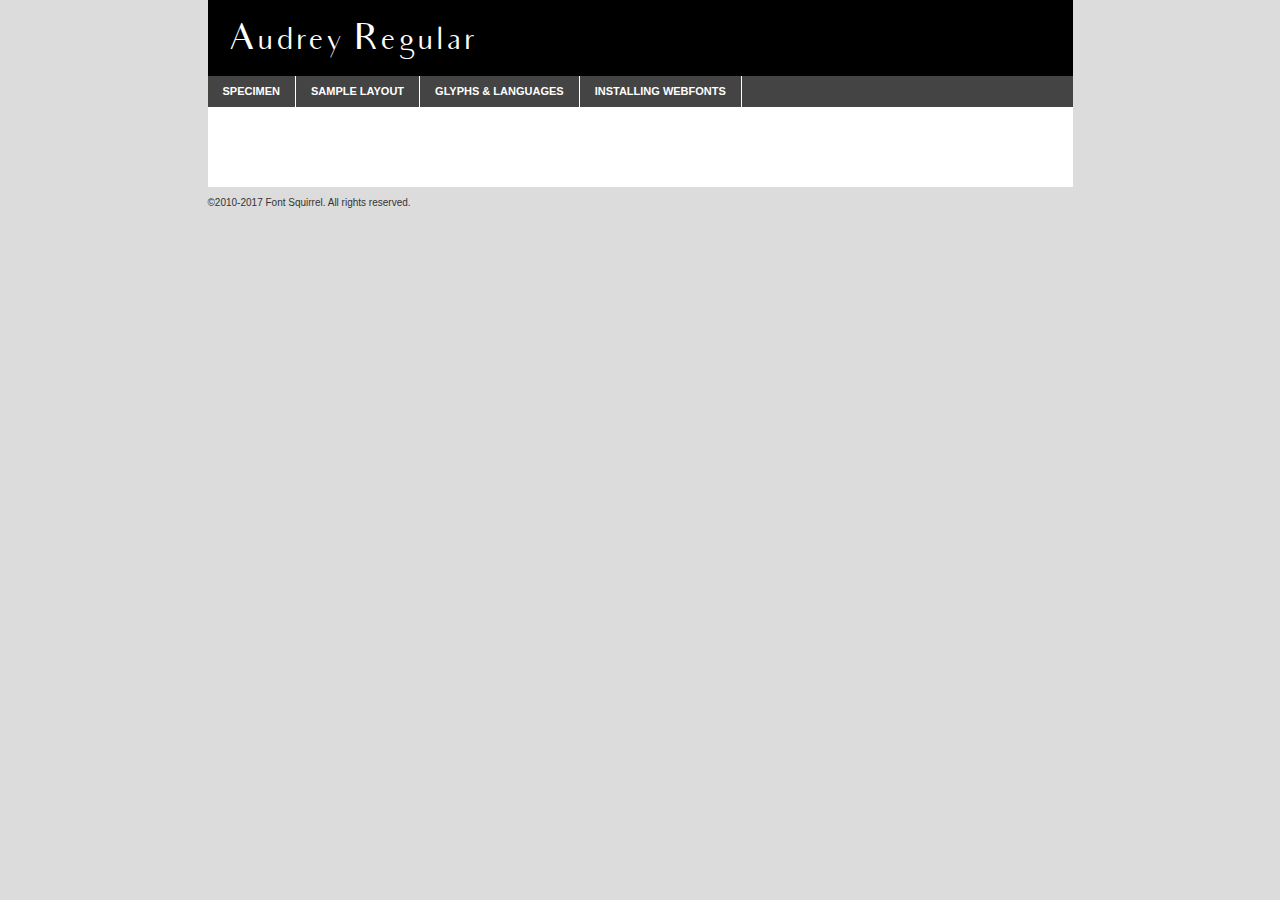
<file: integration/assets/fonts/audrey-normal-demo.html>
<!DOCTYPE html PUBLIC "-//W3C//DTD XHTML 1.0 Transitional//EN"
	"http://www.w3.org/TR/xhtml1/DTD/xhtml1-transitional.dtd">

<html xmlns="http://www.w3.org/1999/xhtml" xml:lang="en" lang="en">
<head>
	<meta http-equiv="Content-Type" content="text/html; charset=utf-8" />
	<script src="http://ajax.googleapis.com/ajax/libs/jquery/1.7.2/jquery.min.js" type="text/javascript" charset="utf-8"></script>
	<script type="text/javascript">
	(function($){$.fn.easyTabs=function(option){var param=jQuery.extend({fadeSpeed:"fast",defaultContent:1,activeClass:'active'},option);$(this).each(function(){var thisId="#"+this.id;if(param.defaultContent==''){param.defaultContent=1;}
	if(typeof param.defaultContent=="number")
	{var defaultTab=$(thisId+" .tabs li:eq("+(param.defaultContent-1)+") a").attr('href').substr(1);}else{var defaultTab=param.defaultContent;}
	$(thisId+" .tabs li a").each(function(){var tabToHide=$(this).attr('href').substr(1);$("#"+tabToHide).addClass('easytabs-tab-content');});hideAll();changeContent(defaultTab);function hideAll(){$(thisId+" .easytabs-tab-content").hide();}
	function changeContent(tabId){hideAll();$(thisId+" .tabs li").removeClass(param.activeClass);$(thisId+" .tabs li a[href=#"+tabId+"]").closest('li').addClass(param.activeClass);if(param.fadeSpeed!="none")
	{$(thisId+" #"+tabId).fadeIn(param.fadeSpeed);}else{$(thisId+" #"+tabId).show();}}
	$(thisId+" .tabs li").click(function(){var tabId=$(this).find('a').attr('href').substr(1);changeContent(tabId);return false;});});}})(jQuery);
	</script>
	<link rel="stylesheet" href="specimen_files/specimen_stylesheet.css" type="text/css" charset="utf-8" />
	<link rel="stylesheet" href="stylesheet.css" type="text/css" charset="utf-8" />

	<style type="text/css">
					body{
				font-family: 'audreyregular';
							}
		</style>

	<title>Audrey Regular Specimen</title>
	
	
	<script type="text/javascript" charset="utf-8">
		$(document).ready(function() {
			$('#container').easyTabs({defaultContent:1});
		});
	</script>
</head>

<body>
<div id="container">
	<div id="header">
		Audrey Regular	</div>
	<ul class="tabs">
		<li><a href="#specimen">Specimen</a></li>
		<li><a href="#layout">Sample Layout</a></li>
				<li><a href="#glyphs">Glyphs &amp; Languages</a></li>
		<li><a href="#installing">Installing Webfonts</a></li>
		
	</ul>
	
	<div id="main_content">

		
			<div id="specimen">
		
				<div class="section">
					<div class="grid12 firstcol">
						<div class="huge">AaBb</div>
					</div>
				</div>
		
				<div class="section">
					<div class="glyph_range">A&#x200B;B&#x200b;C&#x200b;D&#x200b;E&#x200b;F&#x200b;G&#x200b;H&#x200b;I&#x200b;J&#x200b;K&#x200b;L&#x200b;M&#x200b;N&#x200b;O&#x200b;P&#x200b;Q&#x200b;R&#x200b;S&#x200b;T&#x200b;U&#x200b;V&#x200b;W&#x200b;X&#x200b;Y&#x200b;Z&#x200b;a&#x200b;b&#x200b;c&#x200b;d&#x200b;e&#x200b;f&#x200b;g&#x200b;h&#x200b;i&#x200b;j&#x200b;k&#x200b;l&#x200b;m&#x200b;n&#x200b;o&#x200b;p&#x200b;q&#x200b;r&#x200b;s&#x200b;t&#x200b;u&#x200b;v&#x200b;w&#x200b;x&#x200b;y&#x200b;z&#x200b;1&#x200b;2&#x200b;3&#x200b;4&#x200b;5&#x200b;6&#x200b;7&#x200b;8&#x200b;9&#x200b;0&#x200b;&amp;&#x200b;.&#x200b;,&#x200b;?&#x200b;!&#x200b;&#64;&#x200b;(&#x200b;)&#x200b;#&#x200b;$&#x200b;%&#x200b;*&#x200b;+&#x200b;-&#x200b;=&#x200b;:&#x200b;;</div>
				</div>
				<div class="section">
					<div class="grid12 firstcol">
						<table class="sample_table">
							<tr><td>10</td><td class="size10">abcdefghijklmnopqrstuvwxyzABCDEFGHIJKLMNOPQRSTUVWXYZ0123456789abcdefghijklmnopqrstuvwxyzABCDEFGHIJKLMNOPQRSTUVWXYZ0123456789abcdefghijklmnopqrstuvwxyzABCDEFGHIJKLMNOPQRSTUVWXYZ</td></tr>
							<tr><td>11</td><td class="size11">abcdefghijklmnopqrstuvwxyzABCDEFGHIJKLMNOPQRSTUVWXYZ0123456789abcdefghijklmnopqrstuvwxyzABCDEFGHIJKLMNOPQRSTUVWXYZ0123456789abcdefghijklmnopqrstuvwxyzABCDEFGHIJKLMNOPQRSTUVWXYZ</td></tr>
							<tr><td>12</td><td class="size12">abcdefghijklmnopqrstuvwxyzABCDEFGHIJKLMNOPQRSTUVWXYZ0123456789abcdefghijklmnopqrstuvwxyzABCDEFGHIJKLMNOPQRSTUVWXYZ0123456789abcdefghijklmnopqrstuvwxyzABCDEFGHIJKLMNOPQRSTUVWXYZ</td></tr>
							<tr><td>13</td><td class="size13">abcdefghijklmnopqrstuvwxyzABCDEFGHIJKLMNOPQRSTUVWXYZ0123456789abcdefghijklmnopqrstuvwxyzABCDEFGHIJKLMNOPQRSTUVWXYZ0123456789abcdefghijklmnopqrstuvwxyzABCDEFGHIJKLMNOPQRSTUVWXYZ</td></tr>
							<tr><td>14</td><td class="size14">abcdefghijklmnopqrstuvwxyzABCDEFGHIJKLMNOPQRSTUVWXYZ0123456789abcdefghijklmnopqrstuvwxyzABCDEFGHIJKLMNOPQRSTUVWXYZ0123456789abcdefghijklmnopqrstuvwxyzABCDEFGHIJKLMNOPQRSTUVWXYZ</td></tr>
							<tr><td>16</td><td class="size16">abcdefghijklmnopqrstuvwxyzABCDEFGHIJKLMNOPQRSTUVWXYZ0123456789abcdefghijklmnopqrstuvwxyzABCDEFGHIJKLMNOPQRSTUVWXYZ</td></tr>
							<tr><td>18</td><td class="size18">abcdefghijklmnopqrstuvwxyzABCDEFGHIJKLMNOPQRSTUVWXYZ0123456789abcdefghijklmnopqrstuvwxyzABCDEFGHIJKLMNOPQRSTUVWXYZ</td></tr>
							<tr><td>20</td><td class="size20">abcdefghijklmnopqrstuvwxyzABCDEFGHIJKLMNOPQRSTUVWXYZ0123456789abcdefghijklmnopqrstuvwxyzABCDEFGHIJKLMNOPQRSTUVWXYZ</td></tr>
							<tr><td>24</td><td class="size24">abcdefghijklmnopqrstuvwxyzABCDEFGHIJKLMNOPQRSTUVWXYZ0123456789abcdefghijklmnopqrstuvwxyzABCDEFGHIJKLMNOPQRSTUVWXYZ</td></tr>
							<tr><td>30</td><td class="size30">abcdefghijklmnopqrstuvwxyzABCDEFGHIJKLMNOPQRSTUVWXYZ0123456789abcdefghijklmnopqrstuvwxyzABCDEFGHIJKLMNOPQRSTUVWXYZ</td></tr>
							<tr><td>36</td><td class="size36">abcdefghijklmnopqrstuvwxyzABCDEFGHIJKLMNOPQRSTUVWXYZ0123456789abcdefghijklmnopqrstuvwxyzABCDEFGHIJKLMNOPQRSTUVWXYZ</td></tr>
							<tr><td>48</td><td class="size48">abcdefghijklmnopqrstuvwxyzABCDEFGHIJKLMNOPQRSTUVWXYZ0123456789abcdefghijklmnopqrstuvwxyzABCDEFGHIJKLMNOPQRSTUVWXYZ</td></tr>
							<tr><td>60</td><td class="size60">abcdefghijklmnopqrstuvwxyzABCDEFGHIJKLMNOPQRSTUVWXYZ0123456789abcdefghijklmnopqrstuvwxyzABCDEFGHIJKLMNOPQRSTUVWXYZ</td></tr>
							<tr><td>72</td><td class="size72">abcdefghijklmnopqrstuvwxyzABCDEFGHIJKLMNOPQRSTUVWXYZ0123456789abcdefghijklmnopqrstuvwxyzABCDEFGHIJKLMNOPQRSTUVWXYZ</td></tr>
							<tr><td>90</td><td class="size90">abcdefghijklmnopqrstuvwxyzABCDEFGHIJKLMNOPQRSTUVWXYZ0123456789abcdefghijklmnopqrstuvwxyzABCDEFGHIJKLMNOPQRSTUVWXYZ</td></tr>
						</table>
				
					</div>
			
				</div>
		
		
		
								<div class="section" id="bodycomparison">


										<div id="xheight">
				<div class="fontbody">&#x25FC;&#x25FC;&#x25FC;&#x25FC;&#x25FC;&#x25FC;&#x25FC;&#x25FC;&#x25FC;&#x25FC;&#x25FC;&#x25FC;&#x25FC;&#x25FC;&#x25FC;&#x25FC;&#x25FC;&#x25FC;&#x25FC;&#x25FC;&#x25FC;&#x25FC;&#x25FC;&#x25FC;&#x25FC;&#x25FC;&#x25FC;&#x25FC;&#x25FC;&#x25FC;&#x25FC;&#x25FC;&#x25FC;&#x25FC;&#x25FC;&#x25FC;&#x25FC;&#x25FC;&#x25FC;&#x25FC;&#x25FC;&#x25FC;&#x25FC;&#x25FC;&#x25FC;&#x25FC;&#x25FC;&#x25FC;&#x25FC;&#x25FC;&#x25FC;&#x25FC;&#x25FC;&#x25FC;&#x25FC;&#x25FC;&#x25FC;&#x25FC;&#x25FC;&#x25FC;&#x25FC;&#x25FC;&#x25FC;&#x25FC;&#x25FC;&#x25FC;&#x25FC;&#x25FC;&#x25FC;&#x25FC;&#x25FC;&#x25FC;&#x25FC;&#x25FC;&#x25FC;&#x25FC;&#x25FC;&#x25FC;&#x25FC;&#x25FC;&#x25FC;&#x25FC;&#x25FC;&#x25FC;&#x25FC;&#x25FC;&#x25FC;&#x25FC;&#x25FC;&#x25FC;&#x25FC;&#x25FC;&#x25FC;&#x25FC;&#x25FC;&#x25FC;&#x25FC;&#x25FC;&#x25FC;body</div><div class="arialbody">body</div><div class="verdanabody">body</div><div class="georgiabody">body</div></div>
										<div class="fontbody" style="z-index:1">
											body<span>Audrey Regular</span>
										</div>
										<div class="arialbody" style="z-index:1">
											body<span>Arial</span>
										</div>
										<div class="verdanabody" style="z-index:1">
											body<span>Verdana</span>
										</div>
										<div class="georgiabody" style="z-index:1">
											body<span>Georgia</span>
										</div>



								</div>
		
		
				<div class="section psample psample_row1" id="">
					
					<div class="grid2 firstcol">
						<p class="size10"><span>10.</span>Aenean lacinia bibendum nulla sed consectetur. Fusce dapibus, tellus ac cursus commodo, tortor mauris condimentum nibh, ut fermentum massa justo sit amet risus. Nullam id dolor id nibh ultricies vehicula ut id elit. Cum sociis natoque penatibus et magnis dis parturient montes, nascetur ridiculus mus. Nulla vitae elit libero, a pharetra augue.</p>
			
					</div>
					<div class="grid3">
						<p class="size11"><span>11.</span>Aenean lacinia bibendum nulla sed consectetur. Fusce dapibus, tellus ac cursus commodo, tortor mauris condimentum nibh, ut fermentum massa justo sit amet risus. Nullam id dolor id nibh ultricies vehicula ut id elit. Cum sociis natoque penatibus et magnis dis parturient montes, nascetur ridiculus mus. Nulla vitae elit libero, a pharetra augue.</p>
			
					</div>
					<div class="grid3">
						<p class="size12"><span>12.</span>Aenean lacinia bibendum nulla sed consectetur. Fusce dapibus, tellus ac cursus commodo, tortor mauris condimentum nibh, ut fermentum massa justo sit amet risus. Nullam id dolor id nibh ultricies vehicula ut id elit. Cum sociis natoque penatibus et magnis dis parturient montes, nascetur ridiculus mus. Nulla vitae elit libero, a pharetra augue.</p>
			
					</div>
					<div class="grid4">
						<p class="size13"><span>13.</span>Aenean lacinia bibendum nulla sed consectetur. Fusce dapibus, tellus ac cursus commodo, tortor mauris condimentum nibh, ut fermentum massa justo sit amet risus. Nullam id dolor id nibh ultricies vehicula ut id elit. Cum sociis natoque penatibus et magnis dis parturient montes, nascetur ridiculus mus. Nulla vitae elit libero, a pharetra augue.</p>
			
					</div>
					<div class="white_blend"></div>
					
				</div>
				<div class="section psample psample_row2" id="">
					<div class="grid3 firstcol">
						<p class="size14"><span>14.</span>Aenean lacinia bibendum nulla sed consectetur. Fusce dapibus, tellus ac cursus commodo, tortor mauris condimentum nibh, ut fermentum massa justo sit amet risus. Nullam id dolor id nibh ultricies vehicula ut id elit. Cum sociis natoque penatibus et magnis dis parturient montes, nascetur ridiculus mus. Nulla vitae elit libero, a pharetra augue.</p>
			
					</div>
					<div class="grid4">
						<p class="size16"><span>16.</span>Aenean lacinia bibendum nulla sed consectetur. Fusce dapibus, tellus ac cursus commodo, tortor mauris condimentum nibh, ut fermentum massa justo sit amet risus. Nullam id dolor id nibh ultricies vehicula ut id elit. Cum sociis natoque penatibus et magnis dis parturient montes, nascetur ridiculus mus. Nulla vitae elit libero, a pharetra augue.</p>
			
					</div>
					<div class="grid5">
						<p class="size18"><span>18.</span>Aenean lacinia bibendum nulla sed consectetur. Fusce dapibus, tellus ac cursus commodo, tortor mauris condimentum nibh, ut fermentum massa justo sit amet risus. Nullam id dolor id nibh ultricies vehicula ut id elit. Cum sociis natoque penatibus et magnis dis parturient montes, nascetur ridiculus mus. Nulla vitae elit libero, a pharetra augue.</p>
			
					</div>

					<div class="white_blend"></div>

				</div>
				
				<div class="section psample psample_row3" id="">
					<div class="grid5 firstcol">
						<p class="size20"><span>20.</span>Aenean lacinia bibendum nulla sed consectetur. Fusce dapibus, tellus ac cursus commodo, tortor mauris condimentum nibh, ut fermentum massa justo sit amet risus. Nullam id dolor id nibh ultricies vehicula ut id elit. Cum sociis natoque penatibus et magnis dis parturient montes, nascetur ridiculus mus. Nulla vitae elit libero, a pharetra augue.</p>
					</div>
					<div class="grid7">
						<p class="size24"><span>24.</span>Aenean lacinia bibendum nulla sed consectetur. Fusce dapibus, tellus ac cursus commodo, tortor mauris condimentum nibh, ut fermentum massa justo sit amet risus. Nullam id dolor id nibh ultricies vehicula ut id elit. Cum sociis natoque penatibus et magnis dis parturient montes, nascetur ridiculus mus. Nulla vitae elit libero, a pharetra augue.</p>
					</div>
					
					<div class="white_blend"></div>
					
				</div>
				
				<div class="section psample psample_row4" id="">
					<div class="grid12 firstcol">
						<p class="size30"><span>30.</span>Aenean lacinia bibendum nulla sed consectetur. Fusce dapibus, tellus ac cursus commodo, tortor mauris condimentum nibh, ut fermentum massa justo sit amet risus. Nullam id dolor id nibh ultricies vehicula ut id elit. Cum sociis natoque penatibus et magnis dis parturient montes, nascetur ridiculus mus. Nulla vitae elit libero, a pharetra augue.</p>
					</div>
					<div class="white_blend"></div>
					
				</div>
				
				
				
				<div class="section psample psample_row1 fullreverse">
					<div class="grid2 firstcol">
						<p class="size10"><span>10.</span>Aenean lacinia bibendum nulla sed consectetur. Fusce dapibus, tellus ac cursus commodo, tortor mauris condimentum nibh, ut fermentum massa justo sit amet risus. Nullam id dolor id nibh ultricies vehicula ut id elit. Cum sociis natoque penatibus et magnis dis parturient montes, nascetur ridiculus mus. Nulla vitae elit libero, a pharetra augue.</p>
			
					</div>
					<div class="grid3">
						<p class="size11"><span>11.</span>Aenean lacinia bibendum nulla sed consectetur. Fusce dapibus, tellus ac cursus commodo, tortor mauris condimentum nibh, ut fermentum massa justo sit amet risus. Nullam id dolor id nibh ultricies vehicula ut id elit. Cum sociis natoque penatibus et magnis dis parturient montes, nascetur ridiculus mus. Nulla vitae elit libero, a pharetra augue.</p>
			
					</div>
					<div class="grid3">
						<p class="size12"><span>12.</span>Aenean lacinia bibendum nulla sed consectetur. Fusce dapibus, tellus ac cursus commodo, tortor mauris condimentum nibh, ut fermentum massa justo sit amet risus. Nullam id dolor id nibh ultricies vehicula ut id elit. Cum sociis natoque penatibus et magnis dis parturient montes, nascetur ridiculus mus. Nulla vitae elit libero, a pharetra augue.</p>
			
					</div>
					<div class="grid4">
						<p class="size13"><span>13.</span>Aenean lacinia bibendum nulla sed consectetur. Fusce dapibus, tellus ac cursus commodo, tortor mauris condimentum nibh, ut fermentum massa justo sit amet risus. Nullam id dolor id nibh ultricies vehicula ut id elit. Cum sociis natoque penatibus et magnis dis parturient montes, nascetur ridiculus mus. Nulla vitae elit libero, a pharetra augue.</p>
			
					</div>
					<div class="black_blend"></div>
					
				</div>
				
				<div class="section psample psample_row2 fullreverse">
					<div class="grid3 firstcol">
						<p class="size14"><span>14.</span>Aenean lacinia bibendum nulla sed consectetur. Fusce dapibus, tellus ac cursus commodo, tortor mauris condimentum nibh, ut fermentum massa justo sit amet risus. Nullam id dolor id nibh ultricies vehicula ut id elit. Cum sociis natoque penatibus et magnis dis parturient montes, nascetur ridiculus mus. Nulla vitae elit libero, a pharetra augue.</p>
			
					</div>
					<div class="grid4">
						<p class="size16"><span>16.</span>Aenean lacinia bibendum nulla sed consectetur. Fusce dapibus, tellus ac cursus commodo, tortor mauris condimentum nibh, ut fermentum massa justo sit amet risus. Nullam id dolor id nibh ultricies vehicula ut id elit. Cum sociis natoque penatibus et magnis dis parturient montes, nascetur ridiculus mus. Nulla vitae elit libero, a pharetra augue.</p>
			
					</div>
					<div class="grid5">
						<p class="size18"><span>18.</span>Aenean lacinia bibendum nulla sed consectetur. Fusce dapibus, tellus ac cursus commodo, tortor mauris condimentum nibh, ut fermentum massa justo sit amet risus. Nullam id dolor id nibh ultricies vehicula ut id elit. Cum sociis natoque penatibus et magnis dis parturient montes, nascetur ridiculus mus. Nulla vitae elit libero, a pharetra augue.</p>
			
					</div>
					<div class="black_blend"></div>

				</div>
				
				<div class="section psample fullreverse psample_row3" id="">
					<div class="grid5 firstcol">
						<p class="size20"><span>20.</span>Aenean lacinia bibendum nulla sed consectetur. Fusce dapibus, tellus ac cursus commodo, tortor mauris condimentum nibh, ut fermentum massa justo sit amet risus. Nullam id dolor id nibh ultricies vehicula ut id elit. Cum sociis natoque penatibus et magnis dis parturient montes, nascetur ridiculus mus. Nulla vitae elit libero, a pharetra augue.</p>
					</div>
					<div class="grid7">
						<p class="size24"><span>24.</span>Aenean lacinia bibendum nulla sed consectetur. Fusce dapibus, tellus ac cursus commodo, tortor mauris condimentum nibh, ut fermentum massa justo sit amet risus. Nullam id dolor id nibh ultricies vehicula ut id elit. Cum sociis natoque penatibus et magnis dis parturient montes, nascetur ridiculus mus. Nulla vitae elit libero, a pharetra augue.</p>
					</div>
					
					<div class="black_blend"></div>
					
				</div>
				
				<div class="section psample fullreverse psample_row4" id="" style="border-bottom: 20px #000 solid;">
					<div class="grid12 firstcol">
						<p class="size30"><span>30.</span>Aenean lacinia bibendum nulla sed consectetur. Fusce dapibus, tellus ac cursus commodo, tortor mauris condimentum nibh, ut fermentum massa justo sit amet risus. Nullam id dolor id nibh ultricies vehicula ut id elit. Cum sociis natoque penatibus et magnis dis parturient montes, nascetur ridiculus mus. Nulla vitae elit libero, a pharetra augue.</p>
					</div>
					<div class="black_blend"></div>
					
				</div>
				
				
				
				
			</div>
			
			<div id="layout">
				
				<div class="section">
					
					<div class="grid12 firstcol">
						<h1>Lorem Ipsum Dolor</h1>
						<h2>Etiam porta sem malesuada magna mollis euismod</h2>
						
						<p class="byline">By <a href="#link">Aenean Lacinia</a></p>
					</div>
				</div>
				<div class="section">
					<div class="grid8 firstcol">
						<p class="large">Donec sed odio dui. Morbi leo risus, porta ac consectetur ac, vestibulum at eros. Fusce dapibus, tellus ac cursus commodo, tortor mauris condimentum nibh, ut fermentum massa justo sit amet risus. </p>

						
						<h3>Pellentesque ornare sem</h3>

						<p>Maecenas sed diam eget risus varius blandit sit amet non magna. Maecenas faucibus mollis interdum. Donec ullamcorper nulla non metus auctor fringilla. Nullam id dolor id nibh ultricies vehicula ut id elit. Nullam id dolor id nibh ultricies vehicula ut id elit. </p>

						<p>Aenean eu leo quam. Pellentesque ornare sem lacinia quam venenatis vestibulum. Lorem ipsum dolor sit amet, consectetur adipiscing elit. Cum sociis natoque penatibus et magnis dis parturient montes, nascetur ridiculus mus. </p>

						<p>Nulla vitae elit libero, a pharetra augue. Praesent commodo cursus magna, vel scelerisque nisl consectetur et. Aenean lacinia bibendum nulla sed consectetur. </p>

						<p>Nullam quis risus eget urna mollis ornare vel eu leo. Nullam quis risus eget urna mollis ornare vel eu leo. Maecenas sed diam eget risus varius blandit sit amet non magna. Donec ullamcorper nulla non metus auctor fringilla. </p>

						<h3>Cras mattis consectetur</h3>

						<p>Aenean eu leo quam. Pellentesque ornare sem lacinia quam venenatis vestibulum. Aenean lacinia bibendum nulla sed consectetur. Integer posuere erat a ante venenatis dapibus posuere velit aliquet. Cras mattis consectetur purus sit amet fermentum. </p>

						<p>Nullam id dolor id nibh ultricies vehicula ut id elit. Nullam quis risus eget urna mollis ornare vel eu leo. Cras mattis consectetur purus sit amet fermentum.</p>
					</div>
					
					<div class="grid4 sidebar">
						
						<div class="box reverse">
							<p class="last">Nullam quis risus eget urna mollis ornare vel eu leo. Donec ullamcorper nulla non metus auctor fringilla. Cras mattis consectetur purus sit amet fermentum. Sed posuere consectetur est at lobortis. Lorem ipsum dolor sit amet, consectetur adipiscing elit. </p>
						</div>
						
						<p class="caption">Maecenas sed diam eget risus varius.</p>

						<p>Vestibulum id ligula porta felis euismod semper. Integer posuere erat a ante venenatis dapibus posuere velit aliquet. Vestibulum id ligula porta felis euismod semper. Sed posuere consectetur est at lobortis. Maecenas sed diam eget risus varius blandit sit amet non magna. Fusce dapibus, tellus ac cursus commodo, tortor mauris condimentum nibh, ut fermentum massa justo sit amet risus. </p>

					

						<p>Duis mollis, est non commodo luctus, nisi erat porttitor ligula, eget lacinia odio sem nec elit. Aenean lacinia bibendum nulla sed consectetur. Vivamus sagittis lacus vel augue laoreet rutrum faucibus dolor auctor. Aenean lacinia bibendum nulla sed consectetur. Nullam quis risus eget urna mollis ornare vel eu leo. </p>

						<p>Praesent commodo cursus magna, vel scelerisque nisl consectetur et. Donec ullamcorper nulla non metus auctor fringilla. Maecenas faucibus mollis interdum. Fusce dapibus, tellus ac cursus commodo, tortor mauris condimentum nibh, ut fermentum massa justo sit amet risus. </p>

					</div>
				</div>
				
			</div>


			



		<div id="glyphs">
			<div class="section">
				<div class="grid12 firstcol">
			
				<h1>Language Support</h1>
				<p>The subset of Audrey Regular in this kit supports the following languages:<br />
			
					Albanian, Basque, Breton, Chamorro, Danish, Dutch, English, Faroese, Finnish, French, Frisian, Galician, German, Icelandic, Italian, Malagasy, Norwegian, Portuguese, Spanish, Alsatian, Aragonese, Arapaho, Arrernte, Asturian, Aymara, Bislama, Cebuano, Corsican, Fijian, French_creole, Genoese, Gilbertese, Greenlandic, Haitian_creole, Hiligaynon, Hmong, Hopi, Ibanag, Iloko_ilokano, Indonesian, Interglossa_glosa, Interlingua, Irish_gaelic, Jerriais, Lojban, Lombard, Luxembourgeois, Manx, Mohawk, Norfolk_pitcairnese, Occitan, Oromo, Pangasinan, Papiamento, Piedmontese, Potawatomi, Rhaeto-romance, Romansh, Rotokas, Sami_lule, Samoan, Sardinian, Scots_gaelic, Seychelles_creole, Shona, Sicilian, Somali, Southern_ndebele, Swahili, Swati_swazi, Tagalog_filipino_pilipino, Tetum, Tok_pisin, Uyghur_latinized, Volapuk, Walloon, Warlpiri, Xhosa, Yapese, Zulu, Latinbasic, Ubasic, Demo				</p>
				<h1>Glyph Chart</h1>
				<p>The subset of Audrey Regular in this kit includes all the glyphs listed below. Unicode entities are included above each glyph to help you insert individual characters into your layout.</p>
				<div id="glyph_chart">
			
																				 <div><p>&amp;#9;</p>&#9;</div>
																				 <div><p>&amp;#10;</p>&#10;</div>
																				 <div><p>&amp;#13;</p>&#13;</div>
																				 <div><p>&amp;#16;</p>&#16;</div>
																				 <div><p>&amp;#17;</p>&#17;</div>
																				 <div><p>&amp;#18;</p>&#18;</div>
																				 <div><p>&amp;#19;</p>&#19;</div>
																				 <div><p>&amp;#20;</p>&#20;</div>
																				 <div><p>&amp;#30;</p>&#30;</div>
																				 <div><p>&amp;#31;</p>&#31;</div>
																				 <div><p>&amp;#32;</p>&#32;</div>
																				 <div><p>&amp;#33;</p>&#33;</div>
																				 <div><p>&amp;#34;</p>&#34;</div>
																				 <div><p>&amp;#35;</p>&#35;</div>
																				 <div><p>&amp;#36;</p>&#36;</div>
																				 <div><p>&amp;#37;</p>&#37;</div>
																				 <div><p>&amp;#38;</p>&#38;</div>
																				 <div><p>&amp;#39;</p>&#39;</div>
																				 <div><p>&amp;#40;</p>&#40;</div>
																				 <div><p>&amp;#41;</p>&#41;</div>
																				 <div><p>&amp;#42;</p>&#42;</div>
																				 <div><p>&amp;#43;</p>&#43;</div>
																				 <div><p>&amp;#44;</p>&#44;</div>
																				 <div><p>&amp;#45;</p>&#45;</div>
																				 <div><p>&amp;#46;</p>&#46;</div>
																				 <div><p>&amp;#47;</p>&#47;</div>
																				 <div><p>&amp;#48;</p>&#48;</div>
																				 <div><p>&amp;#49;</p>&#49;</div>
																				 <div><p>&amp;#50;</p>&#50;</div>
																				 <div><p>&amp;#51;</p>&#51;</div>
																				 <div><p>&amp;#52;</p>&#52;</div>
																				 <div><p>&amp;#53;</p>&#53;</div>
																				 <div><p>&amp;#54;</p>&#54;</div>
																				 <div><p>&amp;#55;</p>&#55;</div>
																				 <div><p>&amp;#56;</p>&#56;</div>
																				 <div><p>&amp;#57;</p>&#57;</div>
																				 <div><p>&amp;#58;</p>&#58;</div>
																				 <div><p>&amp;#59;</p>&#59;</div>
																				 <div><p>&amp;#60;</p>&#60;</div>
																				 <div><p>&amp;#61;</p>&#61;</div>
																				 <div><p>&amp;#62;</p>&#62;</div>
																				 <div><p>&amp;#63;</p>&#63;</div>
																				 <div><p>&amp;#64;</p>&#64;</div>
																				 <div><p>&amp;#65;</p>&#65;</div>
																				 <div><p>&amp;#66;</p>&#66;</div>
																				 <div><p>&amp;#67;</p>&#67;</div>
																				 <div><p>&amp;#68;</p>&#68;</div>
																				 <div><p>&amp;#69;</p>&#69;</div>
																				 <div><p>&amp;#70;</p>&#70;</div>
																				 <div><p>&amp;#71;</p>&#71;</div>
																				 <div><p>&amp;#72;</p>&#72;</div>
																				 <div><p>&amp;#73;</p>&#73;</div>
																				 <div><p>&amp;#74;</p>&#74;</div>
																				 <div><p>&amp;#75;</p>&#75;</div>
																				 <div><p>&amp;#76;</p>&#76;</div>
																				 <div><p>&amp;#77;</p>&#77;</div>
																				 <div><p>&amp;#78;</p>&#78;</div>
																				 <div><p>&amp;#79;</p>&#79;</div>
																				 <div><p>&amp;#80;</p>&#80;</div>
																				 <div><p>&amp;#81;</p>&#81;</div>
																				 <div><p>&amp;#82;</p>&#82;</div>
																				 <div><p>&amp;#83;</p>&#83;</div>
																				 <div><p>&amp;#84;</p>&#84;</div>
																				 <div><p>&amp;#85;</p>&#85;</div>
																				 <div><p>&amp;#86;</p>&#86;</div>
																				 <div><p>&amp;#87;</p>&#87;</div>
																				 <div><p>&amp;#88;</p>&#88;</div>
																				 <div><p>&amp;#89;</p>&#89;</div>
																				 <div><p>&amp;#90;</p>&#90;</div>
																				 <div><p>&amp;#91;</p>&#91;</div>
																				 <div><p>&amp;#92;</p>&#92;</div>
																				 <div><p>&amp;#93;</p>&#93;</div>
																				 <div><p>&amp;#94;</p>&#94;</div>
																				 <div><p>&amp;#95;</p>&#95;</div>
																				 <div><p>&amp;#96;</p>&#96;</div>
																				 <div><p>&amp;#97;</p>&#97;</div>
																				 <div><p>&amp;#98;</p>&#98;</div>
																				 <div><p>&amp;#99;</p>&#99;</div>
																				 <div><p>&amp;#100;</p>&#100;</div>
																				 <div><p>&amp;#101;</p>&#101;</div>
																				 <div><p>&amp;#102;</p>&#102;</div>
																				 <div><p>&amp;#103;</p>&#103;</div>
																				 <div><p>&amp;#104;</p>&#104;</div>
																				 <div><p>&amp;#105;</p>&#105;</div>
																				 <div><p>&amp;#106;</p>&#106;</div>
																				 <div><p>&amp;#107;</p>&#107;</div>
																				 <div><p>&amp;#108;</p>&#108;</div>
																				 <div><p>&amp;#109;</p>&#109;</div>
																				 <div><p>&amp;#110;</p>&#110;</div>
																				 <div><p>&amp;#111;</p>&#111;</div>
																				 <div><p>&amp;#112;</p>&#112;</div>
																				 <div><p>&amp;#113;</p>&#113;</div>
																				 <div><p>&amp;#114;</p>&#114;</div>
																				 <div><p>&amp;#115;</p>&#115;</div>
																				 <div><p>&amp;#116;</p>&#116;</div>
																				 <div><p>&amp;#117;</p>&#117;</div>
																				 <div><p>&amp;#118;</p>&#118;</div>
																				 <div><p>&amp;#119;</p>&#119;</div>
																				 <div><p>&amp;#120;</p>&#120;</div>
																				 <div><p>&amp;#121;</p>&#121;</div>
																				 <div><p>&amp;#122;</p>&#122;</div>
																				 <div><p>&amp;#123;</p>&#123;</div>
																				 <div><p>&amp;#124;</p>&#124;</div>
																				 <div><p>&amp;#125;</p>&#125;</div>
																				 <div><p>&amp;#126;</p>&#126;</div>
																				 <div><p>&amp;#127;</p>&#127;</div>
																				 <div><p>&amp;#160;</p>&#160;</div>
																				 <div><p>&amp;#161;</p>&#161;</div>
																				 <div><p>&amp;#162;</p>&#162;</div>
																				 <div><p>&amp;#163;</p>&#163;</div>
																				 <div><p>&amp;#165;</p>&#165;</div>
																				 <div><p>&amp;#166;</p>&#166;</div>
																				 <div><p>&amp;#167;</p>&#167;</div>
																				 <div><p>&amp;#168;</p>&#168;</div>
																				 <div><p>&amp;#169;</p>&#169;</div>
																				 <div><p>&amp;#170;</p>&#170;</div>
																				 <div><p>&amp;#171;</p>&#171;</div>
																				 <div><p>&amp;#172;</p>&#172;</div>
																				 <div><p>&amp;#173;</p>&#173;</div>
																				 <div><p>&amp;#174;</p>&#174;</div>
																				 <div><p>&amp;#176;</p>&#176;</div>
																				 <div><p>&amp;#177;</p>&#177;</div>
																				 <div><p>&amp;#178;</p>&#178;</div>
																				 <div><p>&amp;#179;</p>&#179;</div>
																				 <div><p>&amp;#180;</p>&#180;</div>
																				 <div><p>&amp;#181;</p>&#181;</div>
																				 <div><p>&amp;#182;</p>&#182;</div>
																				 <div><p>&amp;#183;</p>&#183;</div>
																				 <div><p>&amp;#185;</p>&#185;</div>
																				 <div><p>&amp;#186;</p>&#186;</div>
																				 <div><p>&amp;#187;</p>&#187;</div>
																				 <div><p>&amp;#188;</p>&#188;</div>
																				 <div><p>&amp;#189;</p>&#189;</div>
																				 <div><p>&amp;#190;</p>&#190;</div>
																				 <div><p>&amp;#191;</p>&#191;</div>
																				 <div><p>&amp;#192;</p>&#192;</div>
																				 <div><p>&amp;#193;</p>&#193;</div>
																				 <div><p>&amp;#194;</p>&#194;</div>
																				 <div><p>&amp;#195;</p>&#195;</div>
																				 <div><p>&amp;#196;</p>&#196;</div>
																				 <div><p>&amp;#197;</p>&#197;</div>
																				 <div><p>&amp;#198;</p>&#198;</div>
																				 <div><p>&amp;#199;</p>&#199;</div>
																				 <div><p>&amp;#200;</p>&#200;</div>
																				 <div><p>&amp;#201;</p>&#201;</div>
																				 <div><p>&amp;#202;</p>&#202;</div>
																				 <div><p>&amp;#203;</p>&#203;</div>
																				 <div><p>&amp;#204;</p>&#204;</div>
																				 <div><p>&amp;#205;</p>&#205;</div>
																				 <div><p>&amp;#206;</p>&#206;</div>
																				 <div><p>&amp;#207;</p>&#207;</div>
																				 <div><p>&amp;#208;</p>&#208;</div>
																				 <div><p>&amp;#209;</p>&#209;</div>
																				 <div><p>&amp;#210;</p>&#210;</div>
																				 <div><p>&amp;#211;</p>&#211;</div>
																				 <div><p>&amp;#212;</p>&#212;</div>
																				 <div><p>&amp;#213;</p>&#213;</div>
																				 <div><p>&amp;#214;</p>&#214;</div>
																				 <div><p>&amp;#215;</p>&#215;</div>
																				 <div><p>&amp;#216;</p>&#216;</div>
																				 <div><p>&amp;#217;</p>&#217;</div>
																				 <div><p>&amp;#218;</p>&#218;</div>
																				 <div><p>&amp;#219;</p>&#219;</div>
																				 <div><p>&amp;#220;</p>&#220;</div>
																				 <div><p>&amp;#221;</p>&#221;</div>
																				 <div><p>&amp;#222;</p>&#222;</div>
																				 <div><p>&amp;#223;</p>&#223;</div>
																				 <div><p>&amp;#224;</p>&#224;</div>
																				 <div><p>&amp;#225;</p>&#225;</div>
																				 <div><p>&amp;#226;</p>&#226;</div>
																				 <div><p>&amp;#227;</p>&#227;</div>
																				 <div><p>&amp;#228;</p>&#228;</div>
																				 <div><p>&amp;#229;</p>&#229;</div>
																				 <div><p>&amp;#230;</p>&#230;</div>
																				 <div><p>&amp;#231;</p>&#231;</div>
																				 <div><p>&amp;#232;</p>&#232;</div>
																				 <div><p>&amp;#233;</p>&#233;</div>
																				 <div><p>&amp;#234;</p>&#234;</div>
																				 <div><p>&amp;#235;</p>&#235;</div>
																				 <div><p>&amp;#236;</p>&#236;</div>
																				 <div><p>&amp;#237;</p>&#237;</div>
																				 <div><p>&amp;#238;</p>&#238;</div>
																				 <div><p>&amp;#239;</p>&#239;</div>
																				 <div><p>&amp;#240;</p>&#240;</div>
																				 <div><p>&amp;#241;</p>&#241;</div>
																				 <div><p>&amp;#242;</p>&#242;</div>
																				 <div><p>&amp;#243;</p>&#243;</div>
																				 <div><p>&amp;#244;</p>&#244;</div>
																				 <div><p>&amp;#245;</p>&#245;</div>
																				 <div><p>&amp;#246;</p>&#246;</div>
																				 <div><p>&amp;#247;</p>&#247;</div>
																				 <div><p>&amp;#248;</p>&#248;</div>
																				 <div><p>&amp;#249;</p>&#249;</div>
																				 <div><p>&amp;#250;</p>&#250;</div>
																				 <div><p>&amp;#251;</p>&#251;</div>
																				 <div><p>&amp;#252;</p>&#252;</div>
																				 <div><p>&amp;#253;</p>&#253;</div>
																				 <div><p>&amp;#254;</p>&#254;</div>
																				 <div><p>&amp;#255;</p>&#255;</div>
																				 <div><p>&amp;#338;</p>&#338;</div>
																				 <div><p>&amp;#339;</p>&#339;</div>
																				 <div><p>&amp;#376;</p>&#376;</div>
																				 <div><p>&amp;#8192;</p>&#8192;</div>
																				 <div><p>&amp;#8193;</p>&#8193;</div>
																				 <div><p>&amp;#8194;</p>&#8194;</div>
																				 <div><p>&amp;#8195;</p>&#8195;</div>
																				 <div><p>&amp;#8196;</p>&#8196;</div>
																				 <div><p>&amp;#8197;</p>&#8197;</div>
																				 <div><p>&amp;#8198;</p>&#8198;</div>
																				 <div><p>&amp;#8199;</p>&#8199;</div>
																				 <div><p>&amp;#8200;</p>&#8200;</div>
																				 <div><p>&amp;#8201;</p>&#8201;</div>
																				 <div><p>&amp;#8202;</p>&#8202;</div>
																				 <div><p>&amp;#8208;</p>&#8208;</div>
																				 <div><p>&amp;#8209;</p>&#8209;</div>
																				 <div><p>&amp;#8210;</p>&#8210;</div>
																				 <div><p>&amp;#8211;</p>&#8211;</div>
																				 <div><p>&amp;#8212;</p>&#8212;</div>
																				 <div><p>&amp;#8216;</p>&#8216;</div>
																				 <div><p>&amp;#8217;</p>&#8217;</div>
																				 <div><p>&amp;#8218;</p>&#8218;</div>
																				 <div><p>&amp;#8220;</p>&#8220;</div>
																				 <div><p>&amp;#8221;</p>&#8221;</div>
																				 <div><p>&amp;#8222;</p>&#8222;</div>
																				 <div><p>&amp;#8226;</p>&#8226;</div>
																				 <div><p>&amp;#8230;</p>&#8230;</div>
																				 <div><p>&amp;#8239;</p>&#8239;</div>
																				 <div><p>&amp;#8249;</p>&#8249;</div>
																				 <div><p>&amp;#8250;</p>&#8250;</div>
																				 <div><p>&amp;#8287;</p>&#8287;</div>
																				 <div><p>&amp;#8364;</p>&#8364;</div>
																				 <div><p>&amp;#8482;</p>&#8482;</div>
																				 <div><p>&amp;#9724;</p>&#9724;</div>
																				 <div><p>&amp;#64257;</p>&#64257;</div>
																				 <div><p>&amp;#64258;</p>&#64258;</div>
																																																</div>	
				</div>
		
		
			</div>
		</div>
		
		
		<div id="specs">
			
		</div>
	
		<div id="installing">
			<div class="section">
				<div class="grid7 firstcol">
					<h1>Installing Webfonts</h1>
					
					<p>Webfonts are supported by all major browser platforms but not all in the same way. There are currently four different font formats that must be included in order to target all browsers. This includes TTF, WOFF, EOT and SVG.</p>
					
					<h2>1. Upload your webfonts</h2>
					<p>You must upload your webfont kit to your website. They should be in or near the same directory as your CSS files.</p>
					
					<h2>2. Include the webfont stylesheet</h2>
					<p>A special CSS @font-face declaration helps the various browsers select the appropriate font it needs without causing you a bunch of headaches. Learn more about this syntax by reading the <a href="https://www.fontspring.com/blog/further-hardening-of-the-bulletproof-syntax">Fontspring blog post</a> about it. The code for it is as follows:</p>


<code>
@font-face{ 
	font-family: 'MyWebFont';
	src: url('WebFont.eot');
	src: url('WebFont.eot?#iefix') format('embedded-opentype'),
	     url('WebFont.woff') format('woff'),
	     url('WebFont.ttf') format('truetype'),
	     url('WebFont.svg#webfont') format('svg');
}
</code>

	<p>We've already gone ahead and generated the code for you. All you have to do is link to the stylesheet in your HTML, like this:</p>
	<code>&lt;link rel=&quot;stylesheet&quot; href=&quot;stylesheet.css&quot; type=&quot;text/css&quot; charset=&quot;utf-8&quot; /&gt;</code>

					<h2>3. Modify your own stylesheet</h2>
					<p>To take advantage of your new fonts, you must tell your stylesheet to use them. Look at the original @font-face declaration above and find the property called "font-family." The name linked there will be what you use to reference the font. Prepend that webfont name to the font stack in the "font-family" property, inside the selector you want to change. For example:</p>
<code>p { font-family: 'WebFont', Arial, sans-serif; }</code>

<h2>4. Test</h2>
<p>Getting webfonts to work cross-browser <em>can</em> be tricky. Use the information in the sidebar to help you if you find that fonts aren't loading in a particular browser.</p>
				</div>
				
				<div class="grid5 sidebar">
					<div class="box">
						<h2>Troubleshooting<br />Font-Face Problems</h2>
						<p>Having trouble getting your webfonts to load in your new website? Here are some tips to sort out what might be the problem.</p>

						<h3>Fonts not showing in any browser</h3>

						<p>This sounds like you need to work on the plumbing. You either did not upload the fonts to the correct directory, or you did not link the fonts properly in the CSS. If you've confirmed that all this is correct and you still have a problem, take a look at your .htaccess file and see if requests are getting intercepted.</p>

						<h3>Fonts not loading in iPhone or iPad</h3>

						<p>The most common problem here is that you are serving the fonts from an IIS server. IIS refuses to serve files that have unknown MIME types. If that is the case, you must set the MIME type for SVG to "image/svg+xml" in the server settings. Follow these instructions from Microsoft if you need help.</p>

						<h3>Fonts not loading in Firefox</h3>

						<p>The primary reason for this failure? You are still using a version Firefox older than 3.5. So upgrade already! If that isn't it, then you are very likely serving fonts from a different domain. Firefox requires that all font assets be served from the same domain. Lastly it is possible that you need to add WOFF to your list of MIME types (if you are serving via IIS.)</p>

						<h3>Fonts not loading in IE</h3>

						<p>Are you looking at Internet Explorer on an actual Windows machine or are you cheating by using a service like Adobe BrowserLab? Many of these screenshot services do not render @font-face for IE. Best to test it on a real machine.</p>

						<h3>Fonts not loading in IE9</h3>

						<p>IE9, like Firefox, requires that fonts be served from the same domain as the website. Make sure that is the case.</p>
					</div>
				</div>
			</div>
			
		</div>
	
	</div>
	<div id="footer">
		<p>&copy;2010-2017 Font Squirrel. All rights reserved.</p>
	</div>
</div>
</body>
</html>
</file>
<file: wp-admin/css/install.css>
html {
	background: #f1f1f1;
	margin: 0 20px;
}

body {
	background: #fff;
	color: #444;
	font-family: -apple-system, BlinkMacSystemFont, "Segoe UI", Roboto, Oxygen-Sans, Ubuntu, Cantarell, "Helvetica Neue", sans-serif;
	margin: 140px auto 25px;
	padding: 20px 20px 10px 20px;
	max-width: 700px;
	-webkit-font-smoothing: subpixel-antialiased;
	-webkit-box-shadow: 0 1px 3px rgba(0,0,0,0.13);
	box-shadow: 0 1px 3px rgba(0,0,0,0.13);
}

a {
	color: #0073aa;
}

a:hover,
a:active {
	color: #00a0d2;
}

a:focus {
	color: #124964;
	-webkit-box-shadow:
		0 0 0 1px #5b9dd9,
		0 0 2px 1px rgba(30, 140, 190, .8);
	box-shadow:
		0 0 0 1px #5b9dd9,
		0 0 2px 1px rgba(30, 140, 190, .8);
}

.ie8 a:focus {
	outline: #5b9dd9 solid 1px;
}

h1, h2 {
	border-bottom: 1px solid #ddd;
	clear: both;
	color: #666;
	font-size: 24px;
	padding: 0;
	padding-bottom: 7px;
	font-weight: 400;
}

h3 {
	font-size: 16px;
}

p, li, dd, dt {
	padding-bottom: 2px;
	font-size: 14px;
	line-height: 1.5;
}

code, .code {
	font-family: Consolas, Monaco, monospace;
}

ul, ol, dl {
	padding: 5px 5px 5px 22px;
}

a img {
	border:0
}
abbr {
	border: 0;
	font-variant: normal;
}

fieldset {
	border: 0;
	padding: 0;
	margin: 0;
}

label {
	cursor: pointer;
}

#logo {
	margin: 6px 0 14px 0;
	padding: 0 0 7px 0;
	border-bottom: none;
	text-align:center
}
#logo a {
	background-image: url(../images/w-logo-blue.png?ver=20131202);
	background-image: none, url(../images/wordpress-logo.svg?ver=20131107);
	-webkit-background-size: 84px;
	background-size: 84px;
	background-position: center top;
	background-repeat: no-repeat;
	color: #444; /* same as login.css */
	height: 84px;
	font-size: 20px;
	font-weight: 400;
	line-height: 1.3em;
	margin: -130px auto 25px;
	padding: 0;
	text-decoration: none;
	width: 84px;
	text-indent: -9999px;
	outline: none;
	overflow: hidden;
	display: block;
}

#logo a:focus {
	-webkit-box-shadow: none;
	box-shadow: none;
}

.step {
	margin: 20px 0 15px;
}
.step, th {
	text-align: left;
	padding: 0;
}
.language-chooser.wp-core-ui .step .button.button-large {
	height: 36px;
	font-size: 14px;
	line-height: 33px;
	vertical-align: middle;
}
textarea {
	border: 1px solid #ddd;
	font-family: -apple-system, BlinkMacSystemFont, "Segoe UI", Roboto, Oxygen-Sans, Ubuntu, Cantarell, "Helvetica Neue", sans-serif;
	width: 100%;
	-webkit-box-sizing: border-box;
	-moz-box-sizing: border-box;
	box-sizing: border-box;
}

.form-table {
	border-collapse: collapse;
	margin-top: 1em;
	width: 100%;
}

.form-table td {
	margin-bottom: 9px;
	padding: 10px 20px 10px 0;
	font-size: 14px;
	vertical-align: top
}

.form-table th {
	font-size: 14px;
	text-align: left;
	padding: 10px 20px 10px 0;
	width: 140px;
	vertical-align: top;
}

.form-table code {
	line-height: 18px;
	font-size: 14px;
}

.form-table p {
	margin: 4px 0 0 0;
	font-size: 11px;
}

.form-table input {
	line-height: 20px;
	font-size: 15px;
	padding: 3px 5px;
	border: 1px solid #ddd;
	-webkit-box-shadow: inset 0 1px 2px rgba(0,0,0,0.07);
	box-shadow: inset 0 1px 2px rgba(0,0,0,0.07);
}

input,
submit {
	font-family: -apple-system, BlinkMacSystemFont, "Segoe UI", Roboto, Oxygen-Sans, Ubuntu, Cantarell, "Helvetica Neue", sans-serif;
}

.form-table input[type=text],
.form-table input[type=email],
.form-table input[type=url],
.form-table input[type=password] {
	width: 206px;
}

.form-table th p {
	font-weight: 400;
}

.form-table.install-success th,
.form-table.install-success td {
	vertical-align: middle;
	padding: 16px 20px 16px 0;
}

.form-table.install-success td p {
	margin: 0;
	font-size: 14px;
}

.form-table.install-success td code {
	margin: 0;
	font-size: 18px;
}

#error-page {
	margin-top: 50px;
}

#error-page p {
	font-size: 14px;
	line-height: 18px;
	margin: 25px 0 20px;
}

#error-page code, .code {
	font-family: Consolas, Monaco, monospace;
}

.wp-hide-pw > .dashicons {
	line-height: inherit;
}

#pass-strength-result {
	background-color: #eee;
	border: 1px solid #ddd;
	color: #23282d;
	margin: -2px 5px 5px 0px;
	padding: 3px 5px;
	text-align: center;
	width: 218px;
	-webkit-box-sizing: border-box;
	-moz-box-sizing: border-box;
	box-sizing: border-box;
	opacity: 0;
}

#pass-strength-result.short {
	background-color: #f1adad;
	border-color: #e35b5b;
	opacity: 1;
}

#pass-strength-result.bad {
	background-color: #fbc5a9;
	border-color: #f78b53;
	opacity: 1;
}

#pass-strength-result.good {
	background-color: #ffe399;
	border-color: #ffc733;
	opacity: 1;
}

#pass-strength-result.strong {
	background-color: #c1e1b9;
	border-color: #83c373;
	opacity: 1;
}

#pass1.short, #pass1-text.short {
	border-color: #e35b5b;
}

#pass1.bad, #pass1-text.bad {
	border-color: #f78b53;
}

#pass1.good, #pass1-text.good {
	border-color: #ffc733;
}

#pass1.strong, #pass1-text.strong {
	border-color: #83c373;
}

.pw-weak {
	display: none;
}

.message {
	border-left: 4px solid #dc3232;
	padding: .7em .6em;
	background-color: #fbeaea;
}

/* rtl:ignore */
#dbname,
#uname,
#pwd,
#dbhost,
#prefix,
#user_login,
#admin_email,
#pass1,
#pass2 {
	direction: ltr;
}

#pass1-text,
.show-password #pass1 {
	display: none;
}

.show-password #pass1-text
{
	display: inline-block;
}

.form-table span.description.important {
	font-size: 12px;
}


/* localization */
body.rtl,
.rtl textarea,
.rtl input,
.rtl submit {
	font-family: Tahoma, sans-serif;
}

:lang(he-il) body.rtl,
:lang(he-il) .rtl textarea,
:lang(he-il) .rtl input,
:lang(he-il) .rtl submit {
	font-family: Arial, sans-serif;
}

@media only screen and (max-width: 799px) {
	body {
		margin-top: 115px;
	}
	#logo a {
		margin: -125px auto 30px;
	}
}

@media screen and ( max-width: 782px ) {

	.form-table {
		margin-top: 0;
	}

	.form-table th,
	.form-table td {
		display: block;
		width: auto;
		vertical-align: middle;
	}

	.form-table th {
		padding: 20px 0 0;
	}

	.form-table td {
		padding: 5px 0;
		border: 0;
		margin: 0;
	}

	textarea,
	input {
		font-size: 16px;
	}

	.form-table td input[type="text"],
	.form-table td input[type="email"],
	.form-table td input[type="url"],
	.form-table td input[type="password"],
	.form-table td select,
	.form-table td textarea,
	.form-table span.description {
		width: 100%;
		font-size: 16px;
		line-height: 1.5;
		padding: 7px 10px;
		display: block;
		max-width: none;
		-webkit-box-sizing: border-box;
		-moz-box-sizing: border-box;
		box-sizing: border-box;
	}

}

body.language-chooser {
	max-width: 300px;
}

.language-chooser select {
	padding: 8px;
	width: 100%;
	display: block;
	border: 1px solid #ddd;
	background-color: #fff;
	color: #32373c;
	font-size: 16px;
	font-family: Arial, sans-serif;
	font-weight: 400;
}

.language-chooser p {
	text-align: right;
}

.screen-reader-input,
.screen-reader-text {
	position: absolute;
	margin: -1px;
	padding: 0;
	height: 1px;
	width: 1px;
	overflow: hidden;
	clip: rect(0 0 0 0);
	border: 0;
}

.spinner {
	background: url(../images/spinner.gif) no-repeat;
	-webkit-background-size: 20px 20px;
	background-size: 20px 20px;
	visibility: hidden;
	opacity: 0.7;
	filter: alpha(opacity=70);
	width: 20px;
	height: 20px;
	margin: 2px 5px 0;
}

.step .spinner {
	display: inline-block;
	vertical-align: middle;
	margin-right: 15px;
}

.button.hide-if-no-js,
.hide-if-no-js {
	display: none;
}

/**
 * HiDPI Displays
 */
@media print,
  (-webkit-min-device-pixel-ratio: 1.25),
  (min-resolution: 120dpi) {

	.spinner {
		background-image: url(../images/spinner-2x.gif);
	}

}
</file>
<file: integration/assets/fonts/stylesheet.css>
/*! Generated by Font Squirrel (https://www.fontsquirrel.com) on September 1, 2017 */



@font-face {
    font-family: 'audreymedium';
    src: url('audrey-medium-webfont.woff2') format('woff2'),
         url('audrey-medium-webfont.woff') format('woff');
    font-weight: normal;
    font-style: normal;

}




@font-face {
    font-family: 'audreyregular';
    src: url('audrey-normal-webfont.woff2') format('woff2'),
         url('audrey-normal-webfont.woff') format('woff');
    font-weight: normal;
    font-style: normal;

}
</file>
<file: integration/assets/stylesheets/style.css>
@charset "UTF-8";
/* http://meyerweb.com/eric/tools/css/reset/
   v2.0 | 20110126
   License: none (public domain)
*/
/* line 6, ../sass/elements/_reset.scss */
html, body, div, span, applet, object, iframe,
h1, h2, h3, h4, h5, h6, p, blockquote, pre,
a, abbr, acronym, address, big, cite, code,
del, dfn, em, img, ins, kbd, q, s, samp,
small, strike, strong, sub, sup, tt, var,
b, u, i, center,
dl, dt, dd, ol, ul, li,
fieldset, form, label, legend,
table, caption, tbody, tfoot, thead, tr, th, td,
article, aside, canvas, details, embed,
figure, figcaption, footer, header, hgroup,
menu, nav, output, ruby, section, summary,
time, mark, audio, video {
  margin: 0;
  padding: 0;
  border: 0;
  font-size: 100%;
  font: inherit;
  vertical-align: baseline;
}

/* HTML5 display-role reset for older browsers */
/* line 27, ../sass/elements/_reset.scss */
article, aside, details, figcaption, figure,
footer, header, hgroup, menu, nav, section {
  display: block;
}

/* line 31, ../sass/elements/_reset.scss */
body {
  line-height: 1;
}

/* line 34, ../sass/elements/_reset.scss */
ol, ul {
  list-style: none;
}

/* line 37, ../sass/elements/_reset.scss */
blockquote, q {
  quotes: none;
}

/* line 40, ../sass/elements/_reset.scss */
blockquote:before, blockquote:after,
q:before, q:after {
  content: '';
  content: none;
}

/* line 45, ../sass/elements/_reset.scss */
table {
  border-collapse: collapse;
  border-spacing: 0;
}

/*!
 * Bootstrap v3.3.7 (http://getbootstrap.com)
 * Copyright 2011-2016 Twitter, Inc.
 * Licensed under MIT (https://github.com/twbs/bootstrap/blob/master/LICENSE)
 */
/*! normalize.css v3.0.3 | MIT License | github.com/necolas/normalize.css */
/* line 9, ../sass/bootstrap/_normalize.scss */
html {
  font-family: sans-serif;
  -ms-text-size-adjust: 100%;
  -webkit-text-size-adjust: 100%;
}

/* line 19, ../sass/bootstrap/_normalize.scss */
body {
  margin: 0;
}

/* line 33, ../sass/bootstrap/_normalize.scss */
article,
aside,
details,
figcaption,
figure,
footer,
header,
hgroup,
main,
menu,
nav,
section,
summary {
  display: block;
}

/* line 54, ../sass/bootstrap/_normalize.scss */
audio,
canvas,
progress,
video {
  display: inline-block;
  vertical-align: baseline;
}

/* line 67, ../sass/bootstrap/_normalize.scss */
audio:not([controls]) {
  display: none;
  height: 0;
}

/* line 77, ../sass/bootstrap/_normalize.scss */
[hidden],
template {
  display: none;
}

/* line 89, ../sass/bootstrap/_normalize.scss */
a {
  background-color: transparent;
}

/* line 98, ../sass/bootstrap/_normalize.scss */
a:active,
a:hover {
  outline: 0;
}

/* line 110, ../sass/bootstrap/_normalize.scss */
abbr[title] {
  border-bottom: 1px dotted;
}

/* line 118, ../sass/bootstrap/_normalize.scss */
b,
strong {
  font-weight: bold;
}

/* line 127, ../sass/bootstrap/_normalize.scss */
dfn {
  font-style: italic;
}

/* line 136, ../sass/bootstrap/_normalize.scss */
h1 {
  font-size: 2em;
  margin: 0.67em 0;
}

/* line 145, ../sass/bootstrap/_normalize.scss */
mark {
  background: #ff0;
  color: #000;
}

/* line 154, ../sass/bootstrap/_normalize.scss */
small {
  font-size: 80%;
}

/* line 162, ../sass/bootstrap/_normalize.scss */
sub,
sup {
  font-size: 75%;
  line-height: 0;
  position: relative;
  vertical-align: baseline;
}

/* line 170, ../sass/bootstrap/_normalize.scss */
sup {
  top: -0.5em;
}

/* line 174, ../sass/bootstrap/_normalize.scss */
sub {
  bottom: -0.25em;
}

/* line 185, ../sass/bootstrap/_normalize.scss */
img {
  border: 0;
}

/* line 193, ../sass/bootstrap/_normalize.scss */
svg:not(:root) {
  overflow: hidden;
}

/* line 204, ../sass/bootstrap/_normalize.scss */
figure {
  margin: 1em 40px;
}

/* line 212, ../sass/bootstrap/_normalize.scss */
hr {
  box-sizing: content-box;
  height: 0;
}

/* line 221, ../sass/bootstrap/_normalize.scss */
pre {
  overflow: auto;
}

/* line 229, ../sass/bootstrap/_normalize.scss */
code,
kbd,
pre,
samp {
  font-family: monospace, monospace;
  font-size: 1em;
}

/* line 252, ../sass/bootstrap/_normalize.scss */
button,
input,
optgroup,
select,
textarea {
  color: inherit;
  font: inherit;
  margin: 0;
}

/* line 266, ../sass/bootstrap/_normalize.scss */
button {
  overflow: visible;
}

/* line 277, ../sass/bootstrap/_normalize.scss */
button,
select {
  text-transform: none;
}

/* line 290, ../sass/bootstrap/_normalize.scss */
button,
html input[type="button"],
input[type="reset"],
input[type="submit"] {
  -webkit-appearance: button;
  cursor: pointer;
}

/* line 302, ../sass/bootstrap/_normalize.scss */
button[disabled],
html input[disabled] {
  cursor: default;
}

/* line 311, ../sass/bootstrap/_normalize.scss */
button::-moz-focus-inner,
input::-moz-focus-inner {
  border: 0;
  padding: 0;
}

/* line 322, ../sass/bootstrap/_normalize.scss */
input {
  line-height: normal;
}

/* line 334, ../sass/bootstrap/_normalize.scss */
input[type="checkbox"],
input[type="radio"] {
  box-sizing: border-box;
  padding: 0;
}

/* line 346, ../sass/bootstrap/_normalize.scss */
input[type="number"]::-webkit-inner-spin-button,
input[type="number"]::-webkit-outer-spin-button {
  height: auto;
}

/* line 356, ../sass/bootstrap/_normalize.scss */
input[type="search"] {
  -webkit-appearance: textfield;
  box-sizing: content-box;
}

/* line 367, ../sass/bootstrap/_normalize.scss */
input[type="search"]::-webkit-search-cancel-button,
input[type="search"]::-webkit-search-decoration {
  -webkit-appearance: none;
}

/* line 376, ../sass/bootstrap/_normalize.scss */
fieldset {
  border: 1px solid #c0c0c0;
  margin: 0 2px;
  padding: 0.35em 0.625em 0.75em;
}

/* line 387, ../sass/bootstrap/_normalize.scss */
legend {
  border: 0;
  padding: 0;
}

/* line 396, ../sass/bootstrap/_normalize.scss */
textarea {
  overflow: auto;
}

/* line 405, ../sass/bootstrap/_normalize.scss */
optgroup {
  font-weight: bold;
}

/* line 416, ../sass/bootstrap/_normalize.scss */
table {
  border-collapse: collapse;
  border-spacing: 0;
}

/* line 421, ../sass/bootstrap/_normalize.scss */
td,
th {
  padding: 0;
}

/*! Source: https://github.com/h5bp/html5-boilerplate/blob/master/src/css/main.css */
@media print {
  /* line 9, ../sass/bootstrap/_print.scss */
  *,
  *:before,
  *:after {
    background: transparent !important;
    color: #000 !important;
    box-shadow: none !important;
    text-shadow: none !important;
  }

  /* line 18, ../sass/bootstrap/_print.scss */
  a,
  a:visited {
    text-decoration: underline;
  }

  /* line 23, ../sass/bootstrap/_print.scss */
  a[href]:after {
    content: " (" attr(href) ")";
  }

  /* line 27, ../sass/bootstrap/_print.scss */
  abbr[title]:after {
    content: " (" attr(title) ")";
  }

  /* line 33, ../sass/bootstrap/_print.scss */
  a[href^="#"]:after,
  a[href^="javascript:"]:after {
    content: "";
  }

  /* line 38, ../sass/bootstrap/_print.scss */
  pre,
  blockquote {
    border: 1px solid #999;
    page-break-inside: avoid;
  }

  /* line 44, ../sass/bootstrap/_print.scss */
  thead {
    display: table-header-group;
  }

  /* line 48, ../sass/bootstrap/_print.scss */
  tr,
  img {
    page-break-inside: avoid;
  }

  /* line 53, ../sass/bootstrap/_print.scss */
  img {
    max-width: 100% !important;
  }

  /* line 57, ../sass/bootstrap/_print.scss */
  p,
  h2,
  h3 {
    orphans: 3;
    widows: 3;
  }

  /* line 64, ../sass/bootstrap/_print.scss */
  h2,
  h3 {
    page-break-after: avoid;
  }

  /* line 72, ../sass/bootstrap/_print.scss */
  .navbar {
    display: none;
  }

  /* line 77, ../sass/bootstrap/_print.scss */
  .btn > .caret,
  .dropup > .btn > .caret {
    border-top-color: #000 !important;
  }

  /* line 81, ../sass/bootstrap/_print.scss */
  .label {
    border: 1px solid #000;
  }

  /* line 85, ../sass/bootstrap/_print.scss */
  .table {
    border-collapse: collapse !important;
  }
  /* line 88, ../sass/bootstrap/_print.scss */
  .table td,
  .table th {
    background-color: #fff !important;
  }

  /* line 94, ../sass/bootstrap/_print.scss */
  .table-bordered th,
  .table-bordered td {
    border: 1px solid #ddd !important;
  }
}
@font-face {
  font-family: 'Glyphicons Halflings';
  src: url("../fonts/bootstrap/glyphicons-halflings-regular.eot");
  src: url("../fonts/bootstrap/glyphicons-halflings-regular.eot?#iefix") format("embedded-opentype"), url("../fonts/bootstrap/glyphicons-halflings-regular.woff2") format("woff2"), url("../fonts/bootstrap/glyphicons-halflings-regular.woff") format("woff"), url("../fonts/bootstrap/glyphicons-halflings-regular.ttf") format("truetype"), url("../fonts/bootstrap/glyphicons-halflings-regular.svg#glyphicons_halflingsregular") format("svg");
}
/* line 24, ../sass/bootstrap/_glyphicons.scss */
.glyphicon {
  position: relative;
  top: 1px;
  display: inline-block;
  font-family: 'Glyphicons Halflings';
  font-style: normal;
  font-weight: normal;
  line-height: 1;
  -webkit-font-smoothing: antialiased;
  -moz-osx-font-smoothing: grayscale;
}

/* line 37, ../sass/bootstrap/_glyphicons.scss */
.glyphicon-asterisk:before {
  content: "\002a";
}

/* line 38, ../sass/bootstrap/_glyphicons.scss */
.glyphicon-plus:before {
  content: "\002b";
}

/* line 40, ../sass/bootstrap/_glyphicons.scss */
.glyphicon-euro:before,
.glyphicon-eur:before {
  content: "\20ac";
}

/* line 41, ../sass/bootstrap/_glyphicons.scss */
.glyphicon-minus:before {
  content: "\2212";
}

/* line 42, ../sass/bootstrap/_glyphicons.scss */
.glyphicon-cloud:before {
  content: "\2601";
}

/* line 43, ../sass/bootstrap/_glyphicons.scss */
.glyphicon-envelope:before {
  content: "\2709";
}

/* line 44, ../sass/bootstrap/_glyphicons.scss */
.glyphicon-pencil:before {
  content: "\270f";
}

/* line 45, ../sass/bootstrap/_glyphicons.scss */
.glyphicon-glass:before {
  content: "\e001";
}

/* line 46, ../sass/bootstrap/_glyphicons.scss */
.glyphicon-music:before {
  content: "\e002";
}

/* line 47, ../sass/bootstrap/_glyphicons.scss */
.glyphicon-search:before {
  content: "\e003";
}

/* line 48, ../sass/bootstrap/_glyphicons.scss */
.glyphicon-heart:before {
  content: "\e005";
}

/* line 49, ../sass/bootstrap/_glyphicons.scss */
.glyphicon-star:before {
  content: "\e006";
}

/* line 50, ../sass/bootstrap/_glyphicons.scss */
.glyphicon-star-empty:before {
  content: "\e007";
}

/* line 51, ../sass/bootstrap/_glyphicons.scss */
.glyphicon-user:before {
  content: "\e008";
}

/* line 52, ../sass/bootstrap/_glyphicons.scss */
.glyphicon-film:before {
  content: "\e009";
}

/* line 53, ../sass/bootstrap/_glyphicons.scss */
.glyphicon-th-large:before {
  content: "\e010";
}

/* line 54, ../sass/bootstrap/_glyphicons.scss */
.glyphicon-th:before {
  content: "\e011";
}

/* line 55, ../sass/bootstrap/_glyphicons.scss */
.glyphicon-th-list:before {
  content: "\e012";
}

/* line 56, ../sass/bootstrap/_glyphicons.scss */
.glyphicon-ok:before {
  content: "\e013";
}

/* line 57, ../sass/bootstrap/_glyphicons.scss */
.glyphicon-remove:before {
  content: "\e014";
}

/* line 58, ../sass/bootstrap/_glyphicons.scss */
.glyphicon-zoom-in:before {
  content: "\e015";
}

/* line 59, ../sass/bootstrap/_glyphicons.scss */
.glyphicon-zoom-out:before {
  content: "\e016";
}

/* line 60, ../sass/bootstrap/_glyphicons.scss */
.glyphicon-off:before {
  content: "\e017";
}

/* line 61, ../sass/bootstrap/_glyphicons.scss */
.glyphicon-signal:before {
  content: "\e018";
}

/* line 62, ../sass/bootstrap/_glyphicons.scss */
.glyphicon-cog:before {
  content: "\e019";
}

/* line 63, ../sass/bootstrap/_glyphicons.scss */
.glyphicon-trash:before {
  content: "\e020";
}

/* line 64, ../sass/bootstrap/_glyphicons.scss */
.glyphicon-home:before {
  content: "\e021";
}

/* line 65, ../sass/bootstrap/_glyphicons.scss */
.glyphicon-file:before {
  content: "\e022";
}

/* line 66, ../sass/bootstrap/_glyphicons.scss */
.glyphicon-time:before {
  content: "\e023";
}

/* line 67, ../sass/bootstrap/_glyphicons.scss */
.glyphicon-road:before {
  content: "\e024";
}

/* line 68, ../sass/bootstrap/_glyphicons.scss */
.glyphicon-download-alt:before {
  content: "\e025";
}

/* line 69, ../sass/bootstrap/_glyphicons.scss */
.glyphicon-download:before {
  content: "\e026";
}

/* line 70, ../sass/bootstrap/_glyphicons.scss */
.glyphicon-upload:before {
  content: "\e027";
}

/* line 71, ../sass/bootstrap/_glyphicons.scss */
.glyphicon-inbox:before {
  content: "\e028";
}

/* line 72, ../sass/bootstrap/_glyphicons.scss */
.glyphicon-play-circle:before {
  content: "\e029";
}

/* line 73, ../sass/bootstrap/_glyphicons.scss */
.glyphicon-repeat:before {
  content: "\e030";
}

/* line 74, ../sass/bootstrap/_glyphicons.scss */
.glyphicon-refresh:before {
  content: "\e031";
}

/* line 75, ../sass/bootstrap/_glyphicons.scss */
.glyphicon-list-alt:before {
  content: "\e032";
}

/* line 76, ../sass/bootstrap/_glyphicons.scss */
.glyphicon-lock:before {
  content: "\e033";
}

/* line 77, ../sass/bootstrap/_glyphicons.scss */
.glyphicon-flag:before {
  content: "\e034";
}

/* line 78, ../sass/bootstrap/_glyphicons.scss */
.glyphicon-headphones:before {
  content: "\e035";
}

/* line 79, ../sass/bootstrap/_glyphicons.scss */
.glyphicon-volume-off:before {
  content: "\e036";
}

/* line 80, ../sass/bootstrap/_glyphicons.scss */
.glyphicon-volume-down:before {
  content: "\e037";
}

/* line 81, ../sass/bootstrap/_glyphicons.scss */
.glyphicon-volume-up:before {
  content: "\e038";
}

/* line 82, ../sass/bootstrap/_glyphicons.scss */
.glyphicon-qrcode:before {
  content: "\e039";
}

/* line 83, ../sass/bootstrap/_glyphicons.scss */
.glyphicon-barcode:before {
  content: "\e040";
}

/* line 84, ../sass/bootstrap/_glyphicons.scss */
.glyphicon-tag:before {
  content: "\e041";
}

/* line 85, ../sass/bootstrap/_glyphicons.scss */
.glyphicon-tags:before {
  content: "\e042";
}

/* line 86, ../sass/bootstrap/_glyphicons.scss */
.glyphicon-book:before {
  content: "\e043";
}

/* line 87, ../sass/bootstrap/_glyphicons.scss */
.glyphicon-bookmark:before {
  content: "\e044";
}

/* line 88, ../sass/bootstrap/_glyphicons.scss */
.glyphicon-print:before {
  content: "\e045";
}

/* line 89, ../sass/bootstrap/_glyphicons.scss */
.glyphicon-camera:before {
  content: "\e046";
}

/* line 90, ../sass/bootstrap/_glyphicons.scss */
.glyphicon-font:before {
  content: "\e047";
}

/* line 91, ../sass/bootstrap/_glyphicons.scss */
.glyphicon-bold:before {
  content: "\e048";
}

/* line 92, ../sass/bootstrap/_glyphicons.scss */
.glyphicon-italic:before {
  content: "\e049";
}

/* line 93, ../sass/bootstrap/_glyphicons.scss */
.glyphicon-text-height:before {
  content: "\e050";
}

/* line 94, ../sass/bootstrap/_glyphicons.scss */
.glyphicon-text-width:before {
  content: "\e051";
}

/* line 95, ../sass/bootstrap/_glyphicons.scss */
.glyphicon-align-left:before {
  content: "\e052";
}

/* line 96, ../sass/bootstrap/_glyphicons.scss */
.glyphicon-align-center:before {
  content: "\e053";
}

/* line 97, ../sass/bootstrap/_glyphicons.scss */
.glyphicon-align-right:before {
  content: "\e054";
}

/* line 98, ../sass/bootstrap/_glyphicons.scss */
.glyphicon-align-justify:before {
  content: "\e055";
}

/* line 99, ../sass/bootstrap/_glyphicons.scss */
.glyphicon-list:before {
  content: "\e056";
}

/* line 100, ../sass/bootstrap/_glyphicons.scss */
.glyphicon-indent-left:before {
  content: "\e057";
}

/* line 101, ../sass/bootstrap/_glyphicons.scss */
.glyphicon-indent-right:before {
  content: "\e058";
}

/* line 102, ../sass/bootstrap/_glyphicons.scss */
.glyphicon-facetime-video:before {
  content: "\e059";
}

/* line 103, ../sass/bootstrap/_glyphicons.scss */
.glyphicon-picture:before {
  content: "\e060";
}

/* line 104, ../sass/bootstrap/_glyphicons.scss */
.glyphicon-map-marker:before {
  content: "\e062";
}

/* line 105, ../sass/bootstrap/_glyphicons.scss */
.glyphicon-adjust:before {
  content: "\e063";
}

/* line 106, ../sass/bootstrap/_glyphicons.scss */
.glyphicon-tint:before {
  content: "\e064";
}

/* line 107, ../sass/bootstrap/_glyphicons.scss */
.glyphicon-edit:before {
  content: "\e065";
}

/* line 108, ../sass/bootstrap/_glyphicons.scss */
.glyphicon-share:before {
  content: "\e066";
}

/* line 109, ../sass/bootstrap/_glyphicons.scss */
.glyphicon-check:before {
  content: "\e067";
}

/* line 110, ../sass/bootstrap/_glyphicons.scss */
.glyphicon-move:before {
  content: "\e068";
}

/* line 111, ../sass/bootstrap/_glyphicons.scss */
.glyphicon-step-backward:before {
  content: "\e069";
}

/* line 112, ../sass/bootstrap/_glyphicons.scss */
.glyphicon-fast-backward:before {
  content: "\e070";
}

/* line 113, ../sass/bootstrap/_glyphicons.scss */
.glyphicon-backward:before {
  content: "\e071";
}

/* line 114, ../sass/bootstrap/_glyphicons.scss */
.glyphicon-play:before {
  content: "\e072";
}

/* line 115, ../sass/bootstrap/_glyphicons.scss */
.glyphicon-pause:before {
  content: "\e073";
}

/* line 116, ../sass/bootstrap/_glyphicons.scss */
.glyphicon-stop:before {
  content: "\e074";
}

/* line 117, ../sass/bootstrap/_glyphicons.scss */
.glyphicon-forward:before {
  content: "\e075";
}

/* line 118, ../sass/bootstrap/_glyphicons.scss */
.glyphicon-fast-forward:before {
  content: "\e076";
}

/* line 119, ../sass/bootstrap/_glyphicons.scss */
.glyphicon-step-forward:before {
  content: "\e077";
}

/* line 120, ../sass/bootstrap/_glyphicons.scss */
.glyphicon-eject:before {
  content: "\e078";
}

/* line 121, ../sass/bootstrap/_glyphicons.scss */
.glyphicon-chevron-left:before {
  content: "\e079";
}

/* line 122, ../sass/bootstrap/_glyphicons.scss */
.glyphicon-chevron-right:before {
  content: "\e080";
}

/* line 123, ../sass/bootstrap/_glyphicons.scss */
.glyphicon-plus-sign:before {
  content: "\e081";
}

/* line 124, ../sass/bootstrap/_glyphicons.scss */
.glyphicon-minus-sign:before {
  content: "\e082";
}

/* line 125, ../sass/bootstrap/_glyphicons.scss */
.glyphicon-remove-sign:before {
  content: "\e083";
}

/* line 126, ../sass/bootstrap/_glyphicons.scss */
.glyphicon-ok-sign:before {
  content: "\e084";
}

/* line 127, ../sass/bootstrap/_glyphicons.scss */
.glyphicon-question-sign:before {
  content: "\e085";
}

/* line 128, ../sass/bootstrap/_glyphicons.scss */
.glyphicon-info-sign:before {
  content: "\e086";
}

/* line 129, ../sass/bootstrap/_glyphicons.scss */
.glyphicon-screenshot:before {
  content: "\e087";
}

/* line 130, ../sass/bootstrap/_glyphicons.scss */
.glyphicon-remove-circle:before {
  content: "\e088";
}

/* line 131, ../sass/bootstrap/_glyphicons.scss */
.glyphicon-ok-circle:before {
  content: "\e089";
}

/* line 132, ../sass/bootstrap/_glyphicons.scss */
.glyphicon-ban-circle:before {
  content: "\e090";
}

/* line 133, ../sass/bootstrap/_glyphicons.scss */
.glyphicon-arrow-left:before {
  content: "\e091";
}

/* line 134, ../sass/bootstrap/_glyphicons.scss */
.glyphicon-arrow-right:before {
  content: "\e092";
}

/* line 135, ../sass/bootstrap/_glyphicons.scss */
.glyphicon-arrow-up:before {
  content: "\e093";
}

/* line 136, ../sass/bootstrap/_glyphicons.scss */
.glyphicon-arrow-down:before {
  content: "\e094";
}

/* line 137, ../sass/bootstrap/_glyphicons.scss */
.glyphicon-share-alt:before {
  content: "\e095";
}

/* line 138, ../sass/bootstrap/_glyphicons.scss */
.glyphicon-resize-full:before {
  content: "\e096";
}

/* line 139, ../sass/bootstrap/_glyphicons.scss */
.glyphicon-resize-small:before {
  content: "\e097";
}

/* line 140, ../sass/bootstrap/_glyphicons.scss */
.glyphicon-exclamation-sign:before {
  content: "\e101";
}

/* line 141, ../sass/bootstrap/_glyphicons.scss */
.glyphicon-gift:before {
  content: "\e102";
}

/* line 142, ../sass/bootstrap/_glyphicons.scss */
.glyphicon-leaf:before {
  content: "\e103";
}

/* line 143, ../sass/bootstrap/_glyphicons.scss */
.glyphicon-fire:before {
  content: "\e104";
}

/* line 144, ../sass/bootstrap/_glyphicons.scss */
.glyphicon-eye-open:before {
  content: "\e105";
}

/* line 145, ../sass/bootstrap/_glyphicons.scss */
.glyphicon-eye-close:before {
  content: "\e106";
}

/* line 146, ../sass/bootstrap/_glyphicons.scss */
.glyphicon-warning-sign:before {
  content: "\e107";
}

/* line 147, ../sass/bootstrap/_glyphicons.scss */
.glyphicon-plane:before {
  content: "\e108";
}

/* line 148, ../sass/bootstrap/_glyphicons.scss */
.glyphicon-calendar:before {
  content: "\e109";
}

/* line 149, ../sass/bootstrap/_glyphicons.scss */
.glyphicon-random:before {
  content: "\e110";
}

/* line 150, ../sass/bootstrap/_glyphicons.scss */
.glyphicon-comment:before {
  content: "\e111";
}

/* line 151, ../sass/bootstrap/_glyphicons.scss */
.glyphicon-magnet:before {
  content: "\e112";
}

/* line 152, ../sass/bootstrap/_glyphicons.scss */
.glyphicon-chevron-up:before {
  content: "\e113";
}

/* line 153, ../sass/bootstrap/_glyphicons.scss */
.glyphicon-chevron-down:before {
  content: "\e114";
}

/* line 154, ../sass/bootstrap/_glyphicons.scss */
.glyphicon-retweet:before {
  content: "\e115";
}

/* line 155, ../sass/bootstrap/_glyphicons.scss */
.glyphicon-shopping-cart:before {
  content: "\e116";
}

/* line 156, ../sass/bootstrap/_glyphicons.scss */
.glyphicon-folder-close:before {
  content: "\e117";
}

/* line 157, ../sass/bootstrap/_glyphicons.scss */
.glyphicon-folder-open:before {
  content: "\e118";
}

/* line 158, ../sass/bootstrap/_glyphicons.scss */
.glyphicon-resize-vertical:before {
  content: "\e119";
}

/* line 159, ../sass/bootstrap/_glyphicons.scss */
.glyphicon-resize-horizontal:before {
  content: "\e120";
}

/* line 160, ../sass/bootstrap/_glyphicons.scss */
.glyphicon-hdd:before {
  content: "\e121";
}

/* line 161, ../sass/bootstrap/_glyphicons.scss */
.glyphicon-bullhorn:before {
  content: "\e122";
}

/* line 162, ../sass/bootstrap/_glyphicons.scss */
.glyphicon-bell:before {
  content: "\e123";
}

/* line 163, ../sass/bootstrap/_glyphicons.scss */
.glyphicon-certificate:before {
  content: "\e124";
}

/* line 164, ../sass/bootstrap/_glyphicons.scss */
.glyphicon-thumbs-up:before {
  content: "\e125";
}

/* line 165, ../sass/bootstrap/_glyphicons.scss */
.glyphicon-thumbs-down:before {
  content: "\e126";
}

/* line 166, ../sass/bootstrap/_glyphicons.scss */
.glyphicon-hand-right:before {
  content: "\e127";
}

/* line 167, ../sass/bootstrap/_glyphicons.scss */
.glyphicon-hand-left:before {
  content: "\e128";
}

/* line 168, ../sass/bootstrap/_glyphicons.scss */
.glyphicon-hand-up:before {
  content: "\e129";
}

/* line 169, ../sass/bootstrap/_glyphicons.scss */
.glyphicon-hand-down:before {
  content: "\e130";
}

/* line 170, ../sass/bootstrap/_glyphicons.scss */
.glyphicon-circle-arrow-right:before {
  content: "\e131";
}

/* line 171, ../sass/bootstrap/_glyphicons.scss */
.glyphicon-circle-arrow-left:before {
  content: "\e132";
}

/* line 172, ../sass/bootstrap/_glyphicons.scss */
.glyphicon-circle-arrow-up:before {
  content: "\e133";
}

/* line 173, ../sass/bootstrap/_glyphicons.scss */
.glyphicon-circle-arrow-down:before {
  content: "\e134";
}

/* line 174, ../sass/bootstrap/_glyphicons.scss */
.glyphicon-globe:before {
  content: "\e135";
}

/* line 175, ../sass/bootstrap/_glyphicons.scss */
.glyphicon-wrench:before {
  content: "\e136";
}

/* line 176, ../sass/bootstrap/_glyphicons.scss */
.glyphicon-tasks:before {
  content: "\e137";
}

/* line 177, ../sass/bootstrap/_glyphicons.scss */
.glyphicon-filter:before {
  content: "\e138";
}

/* line 178, ../sass/bootstrap/_glyphicons.scss */
.glyphicon-briefcase:before {
  content: "\e139";
}

/* line 179, ../sass/bootstrap/_glyphicons.scss */
.glyphicon-fullscreen:before {
  content: "\e140";
}

/* line 180, ../sass/bootstrap/_glyphicons.scss */
.glyphicon-dashboard:before {
  content: "\e141";
}

/* line 181, ../sass/bootstrap/_glyphicons.scss */
.glyphicon-paperclip:before {
  content: "\e142";
}

/* line 182, ../sass/bootstrap/_glyphicons.scss */
.glyphicon-heart-empty:before {
  content: "\e143";
}

/* line 183, ../sass/bootstrap/_glyphicons.scss */
.glyphicon-link:before {
  content: "\e144";
}

/* line 184, ../sass/bootstrap/_glyphicons.scss */
.glyphicon-phone:before {
  content: "\e145";
}

/* line 185, ../sass/bootstrap/_glyphicons.scss */
.glyphicon-pushpin:before {
  content: "\e146";
}

/* line 186, ../sass/bootstrap/_glyphicons.scss */
.glyphicon-usd:before {
  content: "\e148";
}

/* line 187, ../sass/bootstrap/_glyphicons.scss */
.glyphicon-gbp:before {
  content: "\e149";
}

/* line 188, ../sass/bootstrap/_glyphicons.scss */
.glyphicon-sort:before {
  content: "\e150";
}

/* line 189, ../sass/bootstrap/_glyphicons.scss */
.glyphicon-sort-by-alphabet:before {
  content: "\e151";
}

/* line 190, ../sass/bootstrap/_glyphicons.scss */
.glyphicon-sort-by-alphabet-alt:before {
  content: "\e152";
}

/* line 191, ../sass/bootstrap/_glyphicons.scss */
.glyphicon-sort-by-order:before {
  content: "\e153";
}

/* line 192, ../sass/bootstrap/_glyphicons.scss */
.glyphicon-sort-by-order-alt:before {
  content: "\e154";
}

/* line 193, ../sass/bootstrap/_glyphicons.scss */
.glyphicon-sort-by-attributes:before {
  content: "\e155";
}

/* line 194, ../sass/bootstrap/_glyphicons.scss */
.glyphicon-sort-by-attributes-alt:before {
  content: "\e156";
}

/* line 195, ../sass/bootstrap/_glyphicons.scss */
.glyphicon-unchecked:before {
  content: "\e157";
}

/* line 196, ../sass/bootstrap/_glyphicons.scss */
.glyphicon-expand:before {
  content: "\e158";
}

/* line 197, ../sass/bootstrap/_glyphicons.scss */
.glyphicon-collapse-down:before {
  content: "\e159";
}

/* line 198, ../sass/bootstrap/_glyphicons.scss */
.glyphicon-collapse-up:before {
  content: "\e160";
}

/* line 199, ../sass/bootstrap/_glyphicons.scss */
.glyphicon-log-in:before {
  content: "\e161";
}

/* line 200, ../sass/bootstrap/_glyphicons.scss */
.glyphicon-flash:before {
  content: "\e162";
}

/* line 201, ../sass/bootstrap/_glyphicons.scss */
.glyphicon-log-out:before {
  content: "\e163";
}

/* line 202, ../sass/bootstrap/_glyphicons.scss */
.glyphicon-new-window:before {
  content: "\e164";
}

/* line 203, ../sass/bootstrap/_glyphicons.scss */
.glyphicon-record:before {
  content: "\e165";
}

/* line 204, ../sass/bootstrap/_glyphicons.scss */
.glyphicon-save:before {
  content: "\e166";
}

/* line 205, ../sass/bootstrap/_glyphicons.scss */
.glyphicon-open:before {
  content: "\e167";
}

/* line 206, ../sass/bootstrap/_glyphicons.scss */
.glyphicon-saved:before {
  content: "\e168";
}

/* line 207, ../sass/bootstrap/_glyphicons.scss */
.glyphicon-import:before {
  content: "\e169";
}

/* line 208, ../sass/bootstrap/_glyphicons.scss */
.glyphicon-export:before {
  content: "\e170";
}

/* line 209, ../sass/bootstrap/_glyphicons.scss */
.glyphicon-send:before {
  content: "\e171";
}

/* line 210, ../sass/bootstrap/_glyphicons.scss */
.glyphicon-floppy-disk:before {
  content: "\e172";
}

/* line 211, ../sass/bootstrap/_glyphicons.scss */
.glyphicon-floppy-saved:before {
  content: "\e173";
}

/* line 212, ../sass/bootstrap/_glyphicons.scss */
.glyphicon-floppy-remove:before {
  content: "\e174";
}

/* line 213, ../sass/bootstrap/_glyphicons.scss */
.glyphicon-floppy-save:before {
  content: "\e175";
}

/* line 214, ../sass/bootstrap/_glyphicons.scss */
.glyphicon-floppy-open:before {
  content: "\e176";
}

/* line 215, ../sass/bootstrap/_glyphicons.scss */
.glyphicon-credit-card:before {
  content: "\e177";
}

/* line 216, ../sass/bootstrap/_glyphicons.scss */
.glyphicon-transfer:before {
  content: "\e178";
}

/* line 217, ../sass/bootstrap/_glyphicons.scss */
.glyphicon-cutlery:before {
  content: "\e179";
}

/* line 218, ../sass/bootstrap/_glyphicons.scss */
.glyphicon-header:before {
  content: "\e180";
}

/* line 219, ../sass/bootstrap/_glyphicons.scss */
.glyphicon-compressed:before {
  content: "\e181";
}

/* line 220, ../sass/bootstrap/_glyphicons.scss */
.glyphicon-earphone:before {
  content: "\e182";
}

/* line 221, ../sass/bootstrap/_glyphicons.scss */
.glyphicon-phone-alt:before {
  content: "\e183";
}

/* line 222, ../sass/bootstrap/_glyphicons.scss */
.glyphicon-tower:before {
  content: "\e184";
}

/* line 223, ../sass/bootstrap/_glyphicons.scss */
.glyphicon-stats:before {
  content: "\e185";
}

/* line 224, ../sass/bootstrap/_glyphicons.scss */
.glyphicon-sd-video:before {
  content: "\e186";
}

/* line 225, ../sass/bootstrap/_glyphicons.scss */
.glyphicon-hd-video:before {
  content: "\e187";
}

/* line 226, ../sass/bootstrap/_glyphicons.scss */
.glyphicon-subtitles:before {
  content: "\e188";
}

/* line 227, ../sass/bootstrap/_glyphicons.scss */
.glyphicon-sound-stereo:before {
  content: "\e189";
}

/* line 228, ../sass/bootstrap/_glyphicons.scss */
.glyphicon-sound-dolby:before {
  content: "\e190";
}

/* line 229, ../sass/bootstrap/_glyphicons.scss */
.glyphicon-sound-5-1:before {
  content: "\e191";
}

/* line 230, ../sass/bootstrap/_glyphicons.scss */
.glyphicon-sound-6-1:before {
  content: "\e192";
}

/* line 231, ../sass/bootstrap/_glyphicons.scss */
.glyphicon-sound-7-1:before {
  content: "\e193";
}

/* line 232, ../sass/bootstrap/_glyphicons.scss */
.glyphicon-copyright-mark:before {
  content: "\e194";
}

/* line 233, ../sass/bootstrap/_glyphicons.scss */
.glyphicon-registration-mark:before {
  content: "\e195";
}

/* line 234, ../sass/bootstrap/_glyphicons.scss */
.glyphicon-cloud-download:before {
  content: "\e197";
}

/* line 235, ../sass/bootstrap/_glyphicons.scss */
.glyphicon-cloud-upload:before {
  content: "\e198";
}

/* line 236, ../sass/bootstrap/_glyphicons.scss */
.glyphicon-tree-conifer:before {
  content: "\e199";
}

/* line 237, ../sass/bootstrap/_glyphicons.scss */
.glyphicon-tree-deciduous:before {
  content: "\e200";
}

/* line 238, ../sass/bootstrap/_glyphicons.scss */
.glyphicon-cd:before {
  content: "\e201";
}

/* line 239, ../sass/bootstrap/_glyphicons.scss */
.glyphicon-save-file:before {
  content: "\e202";
}

/* line 240, ../sass/bootstrap/_glyphicons.scss */
.glyphicon-open-file:before {
  content: "\e203";
}

/* line 241, ../sass/bootstrap/_glyphicons.scss */
.glyphicon-level-up:before {
  content: "\e204";
}

/* line 242, ../sass/bootstrap/_glyphicons.scss */
.glyphicon-copy:before {
  content: "\e205";
}

/* line 243, ../sass/bootstrap/_glyphicons.scss */
.glyphicon-paste:before {
  content: "\e206";
}

/* line 252, ../sass/bootstrap/_glyphicons.scss */
.glyphicon-alert:before {
  content: "\e209";
}

/* line 253, ../sass/bootstrap/_glyphicons.scss */
.glyphicon-equalizer:before {
  content: "\e210";
}

/* line 254, ../sass/bootstrap/_glyphicons.scss */
.glyphicon-king:before {
  content: "\e211";
}

/* line 255, ../sass/bootstrap/_glyphicons.scss */
.glyphicon-queen:before {
  content: "\e212";
}

/* line 256, ../sass/bootstrap/_glyphicons.scss */
.glyphicon-pawn:before {
  content: "\e213";
}

/* line 257, ../sass/bootstrap/_glyphicons.scss */
.glyphicon-bishop:before {
  content: "\e214";
}

/* line 258, ../sass/bootstrap/_glyphicons.scss */
.glyphicon-knight:before {
  content: "\e215";
}

/* line 259, ../sass/bootstrap/_glyphicons.scss */
.glyphicon-baby-formula:before {
  content: "\e216";
}

/* line 260, ../sass/bootstrap/_glyphicons.scss */
.glyphicon-tent:before {
  content: "\26fa";
}

/* line 261, ../sass/bootstrap/_glyphicons.scss */
.glyphicon-blackboard:before {
  content: "\e218";
}

/* line 262, ../sass/bootstrap/_glyphicons.scss */
.glyphicon-bed:before {
  content: "\e219";
}

/* line 263, ../sass/bootstrap/_glyphicons.scss */
.glyphicon-apple:before {
  content: "\f8ff";
}

/* line 264, ../sass/bootstrap/_glyphicons.scss */
.glyphicon-erase:before {
  content: "\e221";
}

/* line 265, ../sass/bootstrap/_glyphicons.scss */
.glyphicon-hourglass:before {
  content: "\231b";
}

/* line 266, ../sass/bootstrap/_glyphicons.scss */
.glyphicon-lamp:before {
  content: "\e223";
}

/* line 267, ../sass/bootstrap/_glyphicons.scss */
.glyphicon-duplicate:before {
  content: "\e224";
}

/* line 268, ../sass/bootstrap/_glyphicons.scss */
.glyphicon-piggy-bank:before {
  content: "\e225";
}

/* line 269, ../sass/bootstrap/_glyphicons.scss */
.glyphicon-scissors:before {
  content: "\e226";
}

/* line 270, ../sass/bootstrap/_glyphicons.scss */
.glyphicon-bitcoin:before {
  content: "\e227";
}

/* line 271, ../sass/bootstrap/_glyphicons.scss */
.glyphicon-btc:before {
  content: "\e227";
}

/* line 272, ../sass/bootstrap/_glyphicons.scss */
.glyphicon-xbt:before {
  content: "\e227";
}

/* line 273, ../sass/bootstrap/_glyphicons.scss */
.glyphicon-yen:before {
  content: "\00a5";
}

/* line 274, ../sass/bootstrap/_glyphicons.scss */
.glyphicon-jpy:before {
  content: "\00a5";
}

/* line 275, ../sass/bootstrap/_glyphicons.scss */
.glyphicon-ruble:before {
  content: "\20bd";
}

/* line 276, ../sass/bootstrap/_glyphicons.scss */
.glyphicon-rub:before {
  content: "\20bd";
}

/* line 277, ../sass/bootstrap/_glyphicons.scss */
.glyphicon-scale:before {
  content: "\e230";
}

/* line 278, ../sass/bootstrap/_glyphicons.scss */
.glyphicon-ice-lolly:before {
  content: "\e231";
}

/* line 279, ../sass/bootstrap/_glyphicons.scss */
.glyphicon-ice-lolly-tasted:before {
  content: "\e232";
}

/* line 280, ../sass/bootstrap/_glyphicons.scss */
.glyphicon-education:before {
  content: "\e233";
}

/* line 281, ../sass/bootstrap/_glyphicons.scss */
.glyphicon-option-horizontal:before {
  content: "\e234";
}

/* line 282, ../sass/bootstrap/_glyphicons.scss */
.glyphicon-option-vertical:before {
  content: "\e235";
}

/* line 283, ../sass/bootstrap/_glyphicons.scss */
.glyphicon-menu-hamburger:before {
  content: "\e236";
}

/* line 284, ../sass/bootstrap/_glyphicons.scss */
.glyphicon-modal-window:before {
  content: "\e237";
}

/* line 285, ../sass/bootstrap/_glyphicons.scss */
.glyphicon-oil:before {
  content: "\e238";
}

/* line 286, ../sass/bootstrap/_glyphicons.scss */
.glyphicon-grain:before {
  content: "\e239";
}

/* line 287, ../sass/bootstrap/_glyphicons.scss */
.glyphicon-sunglasses:before {
  content: "\e240";
}

/* line 288, ../sass/bootstrap/_glyphicons.scss */
.glyphicon-text-size:before {
  content: "\e241";
}

/* line 289, ../sass/bootstrap/_glyphicons.scss */
.glyphicon-text-color:before {
  content: "\e242";
}

/* line 290, ../sass/bootstrap/_glyphicons.scss */
.glyphicon-text-background:before {
  content: "\e243";
}

/* line 291, ../sass/bootstrap/_glyphicons.scss */
.glyphicon-object-align-top:before {
  content: "\e244";
}

/* line 292, ../sass/bootstrap/_glyphicons.scss */
.glyphicon-object-align-bottom:before {
  content: "\e245";
}

/* line 293, ../sass/bootstrap/_glyphicons.scss */
.glyphicon-object-align-horizontal:before {
  content: "\e246";
}

/* line 294, ../sass/bootstrap/_glyphicons.scss */
.glyphicon-object-align-left:before {
  content: "\e247";
}

/* line 295, ../sass/bootstrap/_glyphicons.scss */
.glyphicon-object-align-vertical:before {
  content: "\e248";
}

/* line 296, ../sass/bootstrap/_glyphicons.scss */
.glyphicon-object-align-right:before {
  content: "\e249";
}

/* line 297, ../sass/bootstrap/_glyphicons.scss */
.glyphicon-triangle-right:before {
  content: "\e250";
}

/* line 298, ../sass/bootstrap/_glyphicons.scss */
.glyphicon-triangle-left:before {
  content: "\e251";
}

/* line 299, ../sass/bootstrap/_glyphicons.scss */
.glyphicon-triangle-bottom:before {
  content: "\e252";
}

/* line 300, ../sass/bootstrap/_glyphicons.scss */
.glyphicon-triangle-top:before {
  content: "\e253";
}

/* line 301, ../sass/bootstrap/_glyphicons.scss */
.glyphicon-console:before {
  content: "\e254";
}

/* line 302, ../sass/bootstrap/_glyphicons.scss */
.glyphicon-superscript:before {
  content: "\e255";
}

/* line 303, ../sass/bootstrap/_glyphicons.scss */
.glyphicon-subscript:before {
  content: "\e256";
}

/* line 304, ../sass/bootstrap/_glyphicons.scss */
.glyphicon-menu-left:before {
  content: "\e257";
}

/* line 305, ../sass/bootstrap/_glyphicons.scss */
.glyphicon-menu-right:before {
  content: "\e258";
}

/* line 306, ../sass/bootstrap/_glyphicons.scss */
.glyphicon-menu-down:before {
  content: "\e259";
}

/* line 307, ../sass/bootstrap/_glyphicons.scss */
.glyphicon-menu-up:before {
  content: "\e260";
}

/* line 11, ../sass/bootstrap/_scaffolding.scss */
* {
  -webkit-box-sizing: border-box;
  -moz-box-sizing: border-box;
  box-sizing: border-box;
}

/* line 14, ../sass/bootstrap/_scaffolding.scss */
*:before,
*:after {
  -webkit-box-sizing: border-box;
  -moz-box-sizing: border-box;
  box-sizing: border-box;
}

/* line 22, ../sass/bootstrap/_scaffolding.scss */
html {
  font-size: 10px;
  -webkit-tap-highlight-color: transparent;
}

/* line 27, ../sass/bootstrap/_scaffolding.scss */
body {
  font-family: "Helvetica Neue", Helvetica, Arial, sans-serif;
  font-size: 14px;
  line-height: 1.42857;
  color: #333333;
  background-color: #fff;
}

/* line 36, ../sass/bootstrap/_scaffolding.scss */
input,
button,
select,
textarea {
  font-family: inherit;
  font-size: inherit;
  line-height: inherit;
}

/* line 48, ../sass/bootstrap/_scaffolding.scss */
a {
  color: #337ab7;
  text-decoration: none;
}
/* line 52, ../sass/bootstrap/_scaffolding.scss */
a:hover, a:focus {
  color: #23527c;
  text-decoration: underline;
}
/* line 58, ../sass/bootstrap/_scaffolding.scss */
a:focus {
  outline: 5px auto -webkit-focus-ring-color;
  outline-offset: -2px;
}

/* line 69, ../sass/bootstrap/_scaffolding.scss */
figure {
  margin: 0;
}

/* line 76, ../sass/bootstrap/_scaffolding.scss */
img {
  vertical-align: middle;
}

/* line 81, ../sass/bootstrap/_scaffolding.scss */
.img-responsive {
  display: block;
  max-width: 100%;
  height: auto;
}

/* line 86, ../sass/bootstrap/_scaffolding.scss */
.img-rounded {
  border-radius: 6px;
}

/* line 93, ../sass/bootstrap/_scaffolding.scss */
.img-thumbnail {
  padding: 4px;
  line-height: 1.42857;
  background-color: #fff;
  border: 1px solid #ddd;
  border-radius: 4px;
  -webkit-transition: all 0.2s ease-in-out;
  -o-transition: all 0.2s ease-in-out;
  transition: all 0.2s ease-in-out;
  display: inline-block;
  max-width: 100%;
  height: auto;
}

/* line 106, ../sass/bootstrap/_scaffolding.scss */
.img-circle {
  border-radius: 50%;
}

/* line 113, ../sass/bootstrap/_scaffolding.scss */
hr {
  margin-top: 20px;
  margin-bottom: 20px;
  border: 0;
  border-top: 1px solid #eeeeee;
}

/* line 125, ../sass/bootstrap/_scaffolding.scss */
.sr-only {
  position: absolute;
  width: 1px;
  height: 1px;
  margin: -1px;
  padding: 0;
  overflow: hidden;
  clip: rect(0, 0, 0, 0);
  border: 0;
}

/* line 141, ../sass/bootstrap/_scaffolding.scss */
.sr-only-focusable:active, .sr-only-focusable:focus {
  position: static;
  width: auto;
  height: auto;
  margin: 0;
  overflow: visible;
  clip: auto;
}

/* line 159, ../sass/bootstrap/_scaffolding.scss */
[role="button"] {
  cursor: pointer;
}

/* line 9, ../sass/bootstrap/_type.scss */
h1, h2, h3, h4, h5, h6,
.h1, .h2, .h3, .h4, .h5, .h6 {
  font-family: inherit;
  font-weight: 500;
  line-height: 1.1;
  color: inherit;
}
/* line 16, ../sass/bootstrap/_type.scss */
h1 small,
h1 .small, h2 small,
h2 .small, h3 small,
h3 .small, h4 small,
h4 .small, h5 small,
h5 .small, h6 small,
h6 .small,
.h1 small,
.h1 .small, .h2 small,
.h2 .small, .h3 small,
.h3 .small, .h4 small,
.h4 .small, .h5 small,
.h5 .small, .h6 small,
.h6 .small {
  font-weight: normal;
  line-height: 1;
  color: #777777;
}

/* line 24, ../sass/bootstrap/_type.scss */
h1, .h1,
h2, .h2,
h3, .h3 {
  margin-top: 20px;
  margin-bottom: 10px;
}
/* line 30, ../sass/bootstrap/_type.scss */
h1 small,
h1 .small, .h1 small,
.h1 .small,
h2 small,
h2 .small, .h2 small,
.h2 .small,
h3 small,
h3 .small, .h3 small,
.h3 .small {
  font-size: 65%;
}

/* line 35, ../sass/bootstrap/_type.scss */
h4, .h4,
h5, .h5,
h6, .h6 {
  margin-top: 10px;
  margin-bottom: 10px;
}
/* line 41, ../sass/bootstrap/_type.scss */
h4 small,
h4 .small, .h4 small,
.h4 .small,
h5 small,
h5 .small, .h5 small,
.h5 .small,
h6 small,
h6 .small, .h6 small,
.h6 .small {
  font-size: 75%;
}

/* line 47, ../sass/bootstrap/_type.scss */
h1, .h1 {
  font-size: 36px;
}

/* line 48, ../sass/bootstrap/_type.scss */
h2, .h2 {
  font-size: 30px;
}

/* line 49, ../sass/bootstrap/_type.scss */
h3, .h3 {
  font-size: 24px;
}

/* line 50, ../sass/bootstrap/_type.scss */
h4, .h4 {
  font-size: 18px;
}

/* line 51, ../sass/bootstrap/_type.scss */
h5, .h5 {
  font-size: 14px;
}

/* line 52, ../sass/bootstrap/_type.scss */
h6, .h6 {
  font-size: 12px;
}

/* line 58, ../sass/bootstrap/_type.scss */
p {
  margin: 0 0 10px;
}

/* line 62, ../sass/bootstrap/_type.scss */
.lead {
  margin-bottom: 20px;
  font-size: 16px;
  font-weight: 300;
  line-height: 1.4;
}
@media (min-width: 768px) {
  /* line 62, ../sass/bootstrap/_type.scss */
  .lead {
    font-size: 21px;
  }
}

/* line 78, ../sass/bootstrap/_type.scss */
small,
.small {
  font-size: 85%;
}

/* line 83, ../sass/bootstrap/_type.scss */
mark,
.mark {
  background-color: #fcf8e3;
  padding: .2em;
}

/* line 90, ../sass/bootstrap/_type.scss */
.text-left {
  text-align: left;
}

/* line 91, ../sass/bootstrap/_type.scss */
.text-right {
  text-align: right;
}

/* line 92, ../sass/bootstrap/_type.scss */
.text-center {
  text-align: center;
}

/* line 93, ../sass/bootstrap/_type.scss */
.text-justify {
  text-align: justify;
}

/* line 94, ../sass/bootstrap/_type.scss */
.text-nowrap {
  white-space: nowrap;
}

/* line 97, ../sass/bootstrap/_type.scss */
.text-lowercase {
  text-transform: lowercase;
}

/* line 98, ../sass/bootstrap/_type.scss */
.text-uppercase, .initialism {
  text-transform: uppercase;
}

/* line 99, ../sass/bootstrap/_type.scss */
.text-capitalize {
  text-transform: capitalize;
}

/* line 102, ../sass/bootstrap/_type.scss */
.text-muted {
  color: #777777;
}

/* line 5, ../sass/bootstrap/mixins/_text-emphasis.scss */
.text-primary {
  color: #337ab7;
}

/* line 8, ../sass/bootstrap/mixins/_text-emphasis.scss */
a.text-primary:hover,
a.text-primary:focus {
  color: #286090;
}

/* line 5, ../sass/bootstrap/mixins/_text-emphasis.scss */
.text-success {
  color: #3c763d;
}

/* line 8, ../sass/bootstrap/mixins/_text-emphasis.scss */
a.text-success:hover,
a.text-success:focus {
  color: #2b542c;
}

/* line 5, ../sass/bootstrap/mixins/_text-emphasis.scss */
.text-info {
  color: #31708f;
}

/* line 8, ../sass/bootstrap/mixins/_text-emphasis.scss */
a.text-info:hover,
a.text-info:focus {
  color: #245269;
}

/* line 5, ../sass/bootstrap/mixins/_text-emphasis.scss */
.text-warning {
  color: #8a6d3b;
}

/* line 8, ../sass/bootstrap/mixins/_text-emphasis.scss */
a.text-warning:hover,
a.text-warning:focus {
  color: #66512c;
}

/* line 5, ../sass/bootstrap/mixins/_text-emphasis.scss */
.text-danger {
  color: #a94442;
}

/* line 8, ../sass/bootstrap/mixins/_text-emphasis.scss */
a.text-danger:hover,
a.text-danger:focus {
  color: #843534;
}

/* line 119, ../sass/bootstrap/_type.scss */
.bg-primary {
  color: #fff;
}

/* line 5, ../sass/bootstrap/mixins/_background-variant.scss */
.bg-primary {
  background-color: #337ab7;
}

/* line 8, ../sass/bootstrap/mixins/_background-variant.scss */
a.bg-primary:hover,
a.bg-primary:focus {
  background-color: #286090;
}

/* line 5, ../sass/bootstrap/mixins/_background-variant.scss */
.bg-success {
  background-color: #dff0d8;
}

/* line 8, ../sass/bootstrap/mixins/_background-variant.scss */
a.bg-success:hover,
a.bg-success:focus {
  background-color: #c1e2b3;
}

/* line 5, ../sass/bootstrap/mixins/_background-variant.scss */
.bg-info {
  background-color: #d9edf7;
}

/* line 8, ../sass/bootstrap/mixins/_background-variant.scss */
a.bg-info:hover,
a.bg-info:focus {
  background-color: #afd9ee;
}

/* line 5, ../sass/bootstrap/mixins/_background-variant.scss */
.bg-warning {
  background-color: #fcf8e3;
}

/* line 8, ../sass/bootstrap/mixins/_background-variant.scss */
a.bg-warning:hover,
a.bg-warning:focus {
  background-color: #f7ecb5;
}

/* line 5, ../sass/bootstrap/mixins/_background-variant.scss */
.bg-danger {
  background-color: #f2dede;
}

/* line 8, ../sass/bootstrap/mixins/_background-variant.scss */
a.bg-danger:hover,
a.bg-danger:focus {
  background-color: #e4b9b9;
}

/* line 138, ../sass/bootstrap/_type.scss */
.page-header {
  padding-bottom: 9px;
  margin: 40px 0 20px;
  border-bottom: 1px solid #eeeeee;
}

/* line 149, ../sass/bootstrap/_type.scss */
ul,
ol {
  margin-top: 0;
  margin-bottom: 10px;
}
/* line 153, ../sass/bootstrap/_type.scss */
ul ul,
ul ol,
ol ul,
ol ol {
  margin-bottom: 0;
}

/* line 167, ../sass/bootstrap/_type.scss */
.list-unstyled {
  padding-left: 0;
  list-style: none;
}

/* line 173, ../sass/bootstrap/_type.scss */
.list-inline {
  padding-left: 0;
  list-style: none;
  margin-left: -5px;
}
/* line 177, ../sass/bootstrap/_type.scss */
.list-inline > li {
  display: inline-block;
  padding-left: 5px;
  padding-right: 5px;
}

/* line 185, ../sass/bootstrap/_type.scss */
dl {
  margin-top: 0;
  margin-bottom: 20px;
}

/* line 189, ../sass/bootstrap/_type.scss */
dt,
dd {
  line-height: 1.42857;
}

/* line 193, ../sass/bootstrap/_type.scss */
dt {
  font-weight: bold;
}

/* line 196, ../sass/bootstrap/_type.scss */
dd {
  margin-left: 0;
}

/* line 14, ../sass/bootstrap/mixins/_clearfix.scss */
.dl-horizontal dd:before, .dl-horizontal dd:after {
  content: " ";
  display: table;
}
/* line 19, ../sass/bootstrap/mixins/_clearfix.scss */
.dl-horizontal dd:after {
  clear: both;
}
@media (min-width: 768px) {
  /* line 211, ../sass/bootstrap/_type.scss */
  .dl-horizontal dt {
    float: left;
    width: 160px;
    clear: left;
    text-align: right;
    overflow: hidden;
    text-overflow: ellipsis;
    white-space: nowrap;
  }
  /* line 218, ../sass/bootstrap/_type.scss */
  .dl-horizontal dd {
    margin-left: 180px;
  }
}

/* line 229, ../sass/bootstrap/_type.scss */
abbr[title],
abbr[data-original-title] {
  cursor: help;
  border-bottom: 1px dotted #777777;
}

/* line 235, ../sass/bootstrap/_type.scss */
.initialism {
  font-size: 90%;
}

/* line 241, ../sass/bootstrap/_type.scss */
blockquote {
  padding: 10px 20px;
  margin: 0 0 20px;
  font-size: 17.5px;
  border-left: 5px solid #eeeeee;
}
/* line 250, ../sass/bootstrap/_type.scss */
blockquote p:last-child,
blockquote ul:last-child,
blockquote ol:last-child {
  margin-bottom: 0;
}
/* line 257, ../sass/bootstrap/_type.scss */
blockquote footer,
blockquote small,
blockquote .small {
  display: block;
  font-size: 80%;
  line-height: 1.42857;
  color: #777777;
}
/* line 265, ../sass/bootstrap/_type.scss */
blockquote footer:before,
blockquote small:before,
blockquote .small:before {
  content: '\2014 \00A0';
}

/* line 274, ../sass/bootstrap/_type.scss */
.blockquote-reverse,
blockquote.pull-right {
  padding-right: 15px;
  padding-left: 0;
  border-right: 5px solid #eeeeee;
  border-left: 0;
  text-align: right;
}
/* line 286, ../sass/bootstrap/_type.scss */
.blockquote-reverse footer:before,
.blockquote-reverse small:before,
.blockquote-reverse .small:before,
blockquote.pull-right footer:before,
blockquote.pull-right small:before,
blockquote.pull-right .small:before {
  content: '';
}
/* line 287, ../sass/bootstrap/_type.scss */
.blockquote-reverse footer:after,
.blockquote-reverse small:after,
.blockquote-reverse .small:after,
blockquote.pull-right footer:after,
blockquote.pull-right small:after,
blockquote.pull-right .small:after {
  content: '\00A0 \2014';
}

/* line 294, ../sass/bootstrap/_type.scss */
address {
  margin-bottom: 20px;
  font-style: normal;
  line-height: 1.42857;
}

/* line 7, ../sass/bootstrap/_code.scss */
code,
kbd,
pre,
samp {
  font-family: Menlo, Monaco, Consolas, "Courier New", monospace;
}

/* line 15, ../sass/bootstrap/_code.scss */
code {
  padding: 2px 4px;
  font-size: 90%;
  color: #c7254e;
  background-color: #f9f2f4;
  border-radius: 4px;
}

/* line 24, ../sass/bootstrap/_code.scss */
kbd {
  padding: 2px 4px;
  font-size: 90%;
  color: #fff;
  background-color: #333;
  border-radius: 3px;
  box-shadow: inset 0 -1px 0 rgba(0, 0, 0, 0.25);
}
/* line 32, ../sass/bootstrap/_code.scss */
kbd kbd {
  padding: 0;
  font-size: 100%;
  font-weight: bold;
  box-shadow: none;
}

/* line 41, ../sass/bootstrap/_code.scss */
pre {
  display: block;
  padding: 9.5px;
  margin: 0 0 10px;
  font-size: 13px;
  line-height: 1.42857;
  word-break: break-all;
  word-wrap: break-word;
  color: #333333;
  background-color: #f5f5f5;
  border: 1px solid #ccc;
  border-radius: 4px;
}
/* line 55, ../sass/bootstrap/_code.scss */
pre code {
  padding: 0;
  font-size: inherit;
  color: inherit;
  white-space: pre-wrap;
  background-color: transparent;
  border-radius: 0;
}

/* line 66, ../sass/bootstrap/_code.scss */
.pre-scrollable {
  max-height: 340px;
  overflow-y: scroll;
}

/* line 10, ../sass/bootstrap/_grid.scss */
.container {
  margin-right: auto;
  margin-left: auto;
  padding-left: 15px;
  padding-right: 15px;
}
/* line 14, ../sass/bootstrap/mixins/_clearfix.scss */
.container:before, .container:after {
  content: " ";
  display: table;
}
/* line 19, ../sass/bootstrap/mixins/_clearfix.scss */
.container:after {
  clear: both;
}
@media (min-width: 768px) {
  /* line 10, ../sass/bootstrap/_grid.scss */
  .container {
    width: 750px;
  }
}
@media (min-width: 992px) {
  /* line 10, ../sass/bootstrap/_grid.scss */
  .container {
    width: 970px;
  }
}
@media (min-width: 1200px) {
  /* line 10, ../sass/bootstrap/_grid.scss */
  .container {
    width: 1170px;
  }
}

/* line 30, ../sass/bootstrap/_grid.scss */
.container-fluid {
  margin-right: auto;
  margin-left: auto;
  padding-left: 15px;
  padding-right: 15px;
}
/* line 14, ../sass/bootstrap/mixins/_clearfix.scss */
.container-fluid:before, .container-fluid:after {
  content: " ";
  display: table;
}
/* line 19, ../sass/bootstrap/mixins/_clearfix.scss */
.container-fluid:after {
  clear: both;
}

/* line 39, ../sass/bootstrap/_grid.scss */
.row {
  margin-left: -15px;
  margin-right: -15px;
}
/* line 14, ../sass/bootstrap/mixins/_clearfix.scss */
.row:before, .row:after {
  content: " ";
  display: table;
}
/* line 19, ../sass/bootstrap/mixins/_clearfix.scss */
.row:after {
  clear: both;
}

/* line 11, ../sass/bootstrap/mixins/_grid-framework.scss */
.col-xs-1, .col-sm-1, .col-md-1, .col-lg-1, .col-xs-2, .col-sm-2, .col-md-2, .col-lg-2, .col-xs-3, .col-sm-3, .col-md-3, .col-lg-3, .col-xs-4, .col-sm-4, .col-md-4, .col-lg-4, .col-xs-5, .col-sm-5, .col-md-5, .col-lg-5, .col-xs-6, .col-sm-6, .col-md-6, .col-lg-6, .col-xs-7, .col-sm-7, .col-md-7, .col-lg-7, .col-xs-8, .col-sm-8, .col-md-8, .col-lg-8, .col-xs-9, .col-sm-9, .col-md-9, .col-lg-9, .col-xs-10, .col-sm-10, .col-md-10, .col-lg-10, .col-xs-11, .col-sm-11, .col-md-11, .col-lg-11, .col-xs-12, .col-sm-12, .col-md-12, .col-lg-12 {
  position: relative;
  min-height: 1px;
  padding-left: 15px;
  padding-right: 15px;
}

/* line 27, ../sass/bootstrap/mixins/_grid-framework.scss */
.col-xs-1, .col-xs-2, .col-xs-3, .col-xs-4, .col-xs-5, .col-xs-6, .col-xs-7, .col-xs-8, .col-xs-9, .col-xs-10, .col-xs-11, .col-xs-12 {
  float: left;
}

/* line 35, ../sass/bootstrap/mixins/_grid-framework.scss */
.col-xs-1 {
  width: 8.33333%;
}

/* line 35, ../sass/bootstrap/mixins/_grid-framework.scss */
.col-xs-2 {
  width: 16.66667%;
}

/* line 35, ../sass/bootstrap/mixins/_grid-framework.scss */
.col-xs-3 {
  width: 25%;
}

/* line 35, ../sass/bootstrap/mixins/_grid-framework.scss */
.col-xs-4 {
  width: 33.33333%;
}

/* line 35, ../sass/bootstrap/mixins/_grid-framework.scss */
.col-xs-5 {
  width: 41.66667%;
}

/* line 35, ../sass/bootstrap/mixins/_grid-framework.scss */
.col-xs-6 {
  width: 50%;
}

/* line 35, ../sass/bootstrap/mixins/_grid-framework.scss */
.col-xs-7 {
  width: 58.33333%;
}

/* line 35, ../sass/bootstrap/mixins/_grid-framework.scss */
.col-xs-8 {
  width: 66.66667%;
}

/* line 35, ../sass/bootstrap/mixins/_grid-framework.scss */
.col-xs-9 {
  width: 75%;
}

/* line 35, ../sass/bootstrap/mixins/_grid-framework.scss */
.col-xs-10 {
  width: 83.33333%;
}

/* line 35, ../sass/bootstrap/mixins/_grid-framework.scss */
.col-xs-11 {
  width: 91.66667%;
}

/* line 35, ../sass/bootstrap/mixins/_grid-framework.scss */
.col-xs-12 {
  width: 100%;
}

/* line 55, ../sass/bootstrap/mixins/_grid-framework.scss */
.col-xs-pull-0 {
  right: auto;
}

/* line 50, ../sass/bootstrap/mixins/_grid-framework.scss */
.col-xs-pull-1 {
  right: 8.33333%;
}

/* line 50, ../sass/bootstrap/mixins/_grid-framework.scss */
.col-xs-pull-2 {
  right: 16.66667%;
}

/* line 50, ../sass/bootstrap/mixins/_grid-framework.scss */
.col-xs-pull-3 {
  right: 25%;
}

/* line 50, ../sass/bootstrap/mixins/_grid-framework.scss */
.col-xs-pull-4 {
  right: 33.33333%;
}

/* line 50, ../sass/bootstrap/mixins/_grid-framework.scss */
.col-xs-pull-5 {
  right: 41.66667%;
}

/* line 50, ../sass/bootstrap/mixins/_grid-framework.scss */
.col-xs-pull-6 {
  right: 50%;
}

/* line 50, ../sass/bootstrap/mixins/_grid-framework.scss */
.col-xs-pull-7 {
  right: 58.33333%;
}

/* line 50, ../sass/bootstrap/mixins/_grid-framework.scss */
.col-xs-pull-8 {
  right: 66.66667%;
}

/* line 50, ../sass/bootstrap/mixins/_grid-framework.scss */
.col-xs-pull-9 {
  right: 75%;
}

/* line 50, ../sass/bootstrap/mixins/_grid-framework.scss */
.col-xs-pull-10 {
  right: 83.33333%;
}

/* line 50, ../sass/bootstrap/mixins/_grid-framework.scss */
.col-xs-pull-11 {
  right: 91.66667%;
}

/* line 50, ../sass/bootstrap/mixins/_grid-framework.scss */
.col-xs-pull-12 {
  right: 100%;
}

/* line 45, ../sass/bootstrap/mixins/_grid-framework.scss */
.col-xs-push-0 {
  left: auto;
}

/* line 40, ../sass/bootstrap/mixins/_grid-framework.scss */
.col-xs-push-1 {
  left: 8.33333%;
}

/* line 40, ../sass/bootstrap/mixins/_grid-framework.scss */
.col-xs-push-2 {
  left: 16.66667%;
}

/* line 40, ../sass/bootstrap/mixins/_grid-framework.scss */
.col-xs-push-3 {
  left: 25%;
}

/* line 40, ../sass/bootstrap/mixins/_grid-framework.scss */
.col-xs-push-4 {
  left: 33.33333%;
}

/* line 40, ../sass/bootstrap/mixins/_grid-framework.scss */
.col-xs-push-5 {
  left: 41.66667%;
}

/* line 40, ../sass/bootstrap/mixins/_grid-framework.scss */
.col-xs-push-6 {
  left: 50%;
}

/* line 40, ../sass/bootstrap/mixins/_grid-framework.scss */
.col-xs-push-7 {
  left: 58.33333%;
}

/* line 40, ../sass/bootstrap/mixins/_grid-framework.scss */
.col-xs-push-8 {
  left: 66.66667%;
}

/* line 40, ../sass/bootstrap/mixins/_grid-framework.scss */
.col-xs-push-9 {
  left: 75%;
}

/* line 40, ../sass/bootstrap/mixins/_grid-framework.scss */
.col-xs-push-10 {
  left: 83.33333%;
}

/* line 40, ../sass/bootstrap/mixins/_grid-framework.scss */
.col-xs-push-11 {
  left: 91.66667%;
}

/* line 40, ../sass/bootstrap/mixins/_grid-framework.scss */
.col-xs-push-12 {
  left: 100%;
}

/* line 60, ../sass/bootstrap/mixins/_grid-framework.scss */
.col-xs-offset-0 {
  margin-left: 0%;
}

/* line 60, ../sass/bootstrap/mixins/_grid-framework.scss */
.col-xs-offset-1 {
  margin-left: 8.33333%;
}

/* line 60, ../sass/bootstrap/mixins/_grid-framework.scss */
.col-xs-offset-2 {
  margin-left: 16.66667%;
}

/* line 60, ../sass/bootstrap/mixins/_grid-framework.scss */
.col-xs-offset-3 {
  margin-left: 25%;
}

/* line 60, ../sass/bootstrap/mixins/_grid-framework.scss */
.col-xs-offset-4 {
  margin-left: 33.33333%;
}

/* line 60, ../sass/bootstrap/mixins/_grid-framework.scss */
.col-xs-offset-5 {
  margin-left: 41.66667%;
}

/* line 60, ../sass/bootstrap/mixins/_grid-framework.scss */
.col-xs-offset-6 {
  margin-left: 50%;
}

/* line 60, ../sass/bootstrap/mixins/_grid-framework.scss */
.col-xs-offset-7 {
  margin-left: 58.33333%;
}

/* line 60, ../sass/bootstrap/mixins/_grid-framework.scss */
.col-xs-offset-8 {
  margin-left: 66.66667%;
}

/* line 60, ../sass/bootstrap/mixins/_grid-framework.scss */
.col-xs-offset-9 {
  margin-left: 75%;
}

/* line 60, ../sass/bootstrap/mixins/_grid-framework.scss */
.col-xs-offset-10 {
  margin-left: 83.33333%;
}

/* line 60, ../sass/bootstrap/mixins/_grid-framework.scss */
.col-xs-offset-11 {
  margin-left: 91.66667%;
}

/* line 60, ../sass/bootstrap/mixins/_grid-framework.scss */
.col-xs-offset-12 {
  margin-left: 100%;
}

@media (min-width: 768px) {
  /* line 27, ../sass/bootstrap/mixins/_grid-framework.scss */
  .col-sm-1, .col-sm-2, .col-sm-3, .col-sm-4, .col-sm-5, .col-sm-6, .col-sm-7, .col-sm-8, .col-sm-9, .col-sm-10, .col-sm-11, .col-sm-12 {
    float: left;
  }

  /* line 35, ../sass/bootstrap/mixins/_grid-framework.scss */
  .col-sm-1 {
    width: 8.33333%;
  }

  /* line 35, ../sass/bootstrap/mixins/_grid-framework.scss */
  .col-sm-2 {
    width: 16.66667%;
  }

  /* line 35, ../sass/bootstrap/mixins/_grid-framework.scss */
  .col-sm-3 {
    width: 25%;
  }

  /* line 35, ../sass/bootstrap/mixins/_grid-framework.scss */
  .col-sm-4 {
    width: 33.33333%;
  }

  /* line 35, ../sass/bootstrap/mixins/_grid-framework.scss */
  .col-sm-5 {
    width: 41.66667%;
  }

  /* line 35, ../sass/bootstrap/mixins/_grid-framework.scss */
  .col-sm-6 {
    width: 50%;
  }

  /* line 35, ../sass/bootstrap/mixins/_grid-framework.scss */
  .col-sm-7 {
    width: 58.33333%;
  }

  /* line 35, ../sass/bootstrap/mixins/_grid-framework.scss */
  .col-sm-8 {
    width: 66.66667%;
  }

  /* line 35, ../sass/bootstrap/mixins/_grid-framework.scss */
  .col-sm-9 {
    width: 75%;
  }

  /* line 35, ../sass/bootstrap/mixins/_grid-framework.scss */
  .col-sm-10 {
    width: 83.33333%;
  }

  /* line 35, ../sass/bootstrap/mixins/_grid-framework.scss */
  .col-sm-11 {
    width: 91.66667%;
  }

  /* line 35, ../sass/bootstrap/mixins/_grid-framework.scss */
  .col-sm-12 {
    width: 100%;
  }

  /* line 55, ../sass/bootstrap/mixins/_grid-framework.scss */
  .col-sm-pull-0 {
    right: auto;
  }

  /* line 50, ../sass/bootstrap/mixins/_grid-framework.scss */
  .col-sm-pull-1 {
    right: 8.33333%;
  }

  /* line 50, ../sass/bootstrap/mixins/_grid-framework.scss */
  .col-sm-pull-2 {
    right: 16.66667%;
  }

  /* line 50, ../sass/bootstrap/mixins/_grid-framework.scss */
  .col-sm-pull-3 {
    right: 25%;
  }

  /* line 50, ../sass/bootstrap/mixins/_grid-framework.scss */
  .col-sm-pull-4 {
    right: 33.33333%;
  }

  /* line 50, ../sass/bootstrap/mixins/_grid-framework.scss */
  .col-sm-pull-5 {
    right: 41.66667%;
  }

  /* line 50, ../sass/bootstrap/mixins/_grid-framework.scss */
  .col-sm-pull-6 {
    right: 50%;
  }

  /* line 50, ../sass/bootstrap/mixins/_grid-framework.scss */
  .col-sm-pull-7 {
    right: 58.33333%;
  }

  /* line 50, ../sass/bootstrap/mixins/_grid-framework.scss */
  .col-sm-pull-8 {
    right: 66.66667%;
  }

  /* line 50, ../sass/bootstrap/mixins/_grid-framework.scss */
  .col-sm-pull-9 {
    right: 75%;
  }

  /* line 50, ../sass/bootstrap/mixins/_grid-framework.scss */
  .col-sm-pull-10 {
    right: 83.33333%;
  }

  /* line 50, ../sass/bootstrap/mixins/_grid-framework.scss */
  .col-sm-pull-11 {
    right: 91.66667%;
  }

  /* line 50, ../sass/bootstrap/mixins/_grid-framework.scss */
  .col-sm-pull-12 {
    right: 100%;
  }

  /* line 45, ../sass/bootstrap/mixins/_grid-framework.scss */
  .col-sm-push-0 {
    left: auto;
  }

  /* line 40, ../sass/bootstrap/mixins/_grid-framework.scss */
  .col-sm-push-1 {
    left: 8.33333%;
  }

  /* line 40, ../sass/bootstrap/mixins/_grid-framework.scss */
  .col-sm-push-2 {
    left: 16.66667%;
  }

  /* line 40, ../sass/bootstrap/mixins/_grid-framework.scss */
  .col-sm-push-3 {
    left: 25%;
  }

  /* line 40, ../sass/bootstrap/mixins/_grid-framework.scss */
  .col-sm-push-4 {
    left: 33.33333%;
  }

  /* line 40, ../sass/bootstrap/mixins/_grid-framework.scss */
  .col-sm-push-5 {
    left: 41.66667%;
  }

  /* line 40, ../sass/bootstrap/mixins/_grid-framework.scss */
  .col-sm-push-6 {
    left: 50%;
  }

  /* line 40, ../sass/bootstrap/mixins/_grid-framework.scss */
  .col-sm-push-7 {
    left: 58.33333%;
  }

  /* line 40, ../sass/bootstrap/mixins/_grid-framework.scss */
  .col-sm-push-8 {
    left: 66.66667%;
  }

  /* line 40, ../sass/bootstrap/mixins/_grid-framework.scss */
  .col-sm-push-9 {
    left: 75%;
  }

  /* line 40, ../sass/bootstrap/mixins/_grid-framework.scss */
  .col-sm-push-10 {
    left: 83.33333%;
  }

  /* line 40, ../sass/bootstrap/mixins/_grid-framework.scss */
  .col-sm-push-11 {
    left: 91.66667%;
  }

  /* line 40, ../sass/bootstrap/mixins/_grid-framework.scss */
  .col-sm-push-12 {
    left: 100%;
  }

  /* line 60, ../sass/bootstrap/mixins/_grid-framework.scss */
  .col-sm-offset-0 {
    margin-left: 0%;
  }

  /* line 60, ../sass/bootstrap/mixins/_grid-framework.scss */
  .col-sm-offset-1 {
    margin-left: 8.33333%;
  }

  /* line 60, ../sass/bootstrap/mixins/_grid-framework.scss */
  .col-sm-offset-2 {
    margin-left: 16.66667%;
  }

  /* line 60, ../sass/bootstrap/mixins/_grid-framework.scss */
  .col-sm-offset-3 {
    margin-left: 25%;
  }

  /* line 60, ../sass/bootstrap/mixins/_grid-framework.scss */
  .col-sm-offset-4 {
    margin-left: 33.33333%;
  }

  /* line 60, ../sass/bootstrap/mixins/_grid-framework.scss */
  .col-sm-offset-5 {
    margin-left: 41.66667%;
  }

  /* line 60, ../sass/bootstrap/mixins/_grid-framework.scss */
  .col-sm-offset-6 {
    margin-left: 50%;
  }

  /* line 60, ../sass/bootstrap/mixins/_grid-framework.scss */
  .col-sm-offset-7 {
    margin-left: 58.33333%;
  }

  /* line 60, ../sass/bootstrap/mixins/_grid-framework.scss */
  .col-sm-offset-8 {
    margin-left: 66.66667%;
  }

  /* line 60, ../sass/bootstrap/mixins/_grid-framework.scss */
  .col-sm-offset-9 {
    margin-left: 75%;
  }

  /* line 60, ../sass/bootstrap/mixins/_grid-framework.scss */
  .col-sm-offset-10 {
    margin-left: 83.33333%;
  }

  /* line 60, ../sass/bootstrap/mixins/_grid-framework.scss */
  .col-sm-offset-11 {
    margin-left: 91.66667%;
  }

  /* line 60, ../sass/bootstrap/mixins/_grid-framework.scss */
  .col-sm-offset-12 {
    margin-left: 100%;
  }
}
@media (min-width: 992px) {
  /* line 27, ../sass/bootstrap/mixins/_grid-framework.scss */
  .col-md-1, .col-md-2, .col-md-3, .col-md-4, .col-md-5, .col-md-6, .col-md-7, .col-md-8, .col-md-9, .col-md-10, .col-md-11, .col-md-12 {
    float: left;
  }

  /* line 35, ../sass/bootstrap/mixins/_grid-framework.scss */
  .col-md-1 {
    width: 8.33333%;
  }

  /* line 35, ../sass/bootstrap/mixins/_grid-framework.scss */
  .col-md-2 {
    width: 16.66667%;
  }

  /* line 35, ../sass/bootstrap/mixins/_grid-framework.scss */
  .col-md-3 {
    width: 25%;
  }

  /* line 35, ../sass/bootstrap/mixins/_grid-framework.scss */
  .col-md-4 {
    width: 33.33333%;
  }

  /* line 35, ../sass/bootstrap/mixins/_grid-framework.scss */
  .col-md-5 {
    width: 41.66667%;
  }

  /* line 35, ../sass/bootstrap/mixins/_grid-framework.scss */
  .col-md-6 {
    width: 50%;
  }

  /* line 35, ../sass/bootstrap/mixins/_grid-framework.scss */
  .col-md-7 {
    width: 58.33333%;
  }

  /* line 35, ../sass/bootstrap/mixins/_grid-framework.scss */
  .col-md-8 {
    width: 66.66667%;
  }

  /* line 35, ../sass/bootstrap/mixins/_grid-framework.scss */
  .col-md-9 {
    width: 75%;
  }

  /* line 35, ../sass/bootstrap/mixins/_grid-framework.scss */
  .col-md-10 {
    width: 83.33333%;
  }

  /* line 35, ../sass/bootstrap/mixins/_grid-framework.scss */
  .col-md-11 {
    width: 91.66667%;
  }

  /* line 35, ../sass/bootstrap/mixins/_grid-framework.scss */
  .col-md-12 {
    width: 100%;
  }

  /* line 55, ../sass/bootstrap/mixins/_grid-framework.scss */
  .col-md-pull-0 {
    right: auto;
  }

  /* line 50, ../sass/bootstrap/mixins/_grid-framework.scss */
  .col-md-pull-1 {
    right: 8.33333%;
  }

  /* line 50, ../sass/bootstrap/mixins/_grid-framework.scss */
  .col-md-pull-2 {
    right: 16.66667%;
  }

  /* line 50, ../sass/bootstrap/mixins/_grid-framework.scss */
  .col-md-pull-3 {
    right: 25%;
  }

  /* line 50, ../sass/bootstrap/mixins/_grid-framework.scss */
  .col-md-pull-4 {
    right: 33.33333%;
  }

  /* line 50, ../sass/bootstrap/mixins/_grid-framework.scss */
  .col-md-pull-5 {
    right: 41.66667%;
  }

  /* line 50, ../sass/bootstrap/mixins/_grid-framework.scss */
  .col-md-pull-6 {
    right: 50%;
  }

  /* line 50, ../sass/bootstrap/mixins/_grid-framework.scss */
  .col-md-pull-7 {
    right: 58.33333%;
  }

  /* line 50, ../sass/bootstrap/mixins/_grid-framework.scss */
  .col-md-pull-8 {
    right: 66.66667%;
  }

  /* line 50, ../sass/bootstrap/mixins/_grid-framework.scss */
  .col-md-pull-9 {
    right: 75%;
  }

  /* line 50, ../sass/bootstrap/mixins/_grid-framework.scss */
  .col-md-pull-10 {
    right: 83.33333%;
  }

  /* line 50, ../sass/bootstrap/mixins/_grid-framework.scss */
  .col-md-pull-11 {
    right: 91.66667%;
  }

  /* line 50, ../sass/bootstrap/mixins/_grid-framework.scss */
  .col-md-pull-12 {
    right: 100%;
  }

  /* line 45, ../sass/bootstrap/mixins/_grid-framework.scss */
  .col-md-push-0 {
    left: auto;
  }

  /* line 40, ../sass/bootstrap/mixins/_grid-framework.scss */
  .col-md-push-1 {
    left: 8.33333%;
  }

  /* line 40, ../sass/bootstrap/mixins/_grid-framework.scss */
  .col-md-push-2 {
    left: 16.66667%;
  }

  /* line 40, ../sass/bootstrap/mixins/_grid-framework.scss */
  .col-md-push-3 {
    left: 25%;
  }

  /* line 40, ../sass/bootstrap/mixins/_grid-framework.scss */
  .col-md-push-4 {
    left: 33.33333%;
  }

  /* line 40, ../sass/bootstrap/mixins/_grid-framework.scss */
  .col-md-push-5 {
    left: 41.66667%;
  }

  /* line 40, ../sass/bootstrap/mixins/_grid-framework.scss */
  .col-md-push-6 {
    left: 50%;
  }

  /* line 40, ../sass/bootstrap/mixins/_grid-framework.scss */
  .col-md-push-7 {
    left: 58.33333%;
  }

  /* line 40, ../sass/bootstrap/mixins/_grid-framework.scss */
  .col-md-push-8 {
    left: 66.66667%;
  }

  /* line 40, ../sass/bootstrap/mixins/_grid-framework.scss */
  .col-md-push-9 {
    left: 75%;
  }

  /* line 40, ../sass/bootstrap/mixins/_grid-framework.scss */
  .col-md-push-10 {
    left: 83.33333%;
  }

  /* line 40, ../sass/bootstrap/mixins/_grid-framework.scss */
  .col-md-push-11 {
    left: 91.66667%;
  }

  /* line 40, ../sass/bootstrap/mixins/_grid-framework.scss */
  .col-md-push-12 {
    left: 100%;
  }

  /* line 60, ../sass/bootstrap/mixins/_grid-framework.scss */
  .col-md-offset-0 {
    margin-left: 0%;
  }

  /* line 60, ../sass/bootstrap/mixins/_grid-framework.scss */
  .col-md-offset-1 {
    margin-left: 8.33333%;
  }

  /* line 60, ../sass/bootstrap/mixins/_grid-framework.scss */
  .col-md-offset-2 {
    margin-left: 16.66667%;
  }

  /* line 60, ../sass/bootstrap/mixins/_grid-framework.scss */
  .col-md-offset-3 {
    margin-left: 25%;
  }

  /* line 60, ../sass/bootstrap/mixins/_grid-framework.scss */
  .col-md-offset-4 {
    margin-left: 33.33333%;
  }

  /* line 60, ../sass/bootstrap/mixins/_grid-framework.scss */
  .col-md-offset-5 {
    margin-left: 41.66667%;
  }

  /* line 60, ../sass/bootstrap/mixins/_grid-framework.scss */
  .col-md-offset-6 {
    margin-left: 50%;
  }

  /* line 60, ../sass/bootstrap/mixins/_grid-framework.scss */
  .col-md-offset-7 {
    margin-left: 58.33333%;
  }

  /* line 60, ../sass/bootstrap/mixins/_grid-framework.scss */
  .col-md-offset-8 {
    margin-left: 66.66667%;
  }

  /* line 60, ../sass/bootstrap/mixins/_grid-framework.scss */
  .col-md-offset-9 {
    margin-left: 75%;
  }

  /* line 60, ../sass/bootstrap/mixins/_grid-framework.scss */
  .col-md-offset-10 {
    margin-left: 83.33333%;
  }

  /* line 60, ../sass/bootstrap/mixins/_grid-framework.scss */
  .col-md-offset-11 {
    margin-left: 91.66667%;
  }

  /* line 60, ../sass/bootstrap/mixins/_grid-framework.scss */
  .col-md-offset-12 {
    margin-left: 100%;
  }
}
@media (min-width: 1200px) {
  /* line 27, ../sass/bootstrap/mixins/_grid-framework.scss */
  .col-lg-1, .col-lg-2, .col-lg-3, .col-lg-4, .col-lg-5, .col-lg-6, .col-lg-7, .col-lg-8, .col-lg-9, .col-lg-10, .col-lg-11, .col-lg-12 {
    float: left;
  }

  /* line 35, ../sass/bootstrap/mixins/_grid-framework.scss */
  .col-lg-1 {
    width: 8.33333%;
  }

  /* line 35, ../sass/bootstrap/mixins/_grid-framework.scss */
  .col-lg-2 {
    width: 16.66667%;
  }

  /* line 35, ../sass/bootstrap/mixins/_grid-framework.scss */
  .col-lg-3 {
    width: 25%;
  }

  /* line 35, ../sass/bootstrap/mixins/_grid-framework.scss */
  .col-lg-4 {
    width: 33.33333%;
  }

  /* line 35, ../sass/bootstrap/mixins/_grid-framework.scss */
  .col-lg-5 {
    width: 41.66667%;
  }

  /* line 35, ../sass/bootstrap/mixins/_grid-framework.scss */
  .col-lg-6 {
    width: 50%;
  }

  /* line 35, ../sass/bootstrap/mixins/_grid-framework.scss */
  .col-lg-7 {
    width: 58.33333%;
  }

  /* line 35, ../sass/bootstrap/mixins/_grid-framework.scss */
  .col-lg-8 {
    width: 66.66667%;
  }

  /* line 35, ../sass/bootstrap/mixins/_grid-framework.scss */
  .col-lg-9 {
    width: 75%;
  }

  /* line 35, ../sass/bootstrap/mixins/_grid-framework.scss */
  .col-lg-10 {
    width: 83.33333%;
  }

  /* line 35, ../sass/bootstrap/mixins/_grid-framework.scss */
  .col-lg-11 {
    width: 91.66667%;
  }

  /* line 35, ../sass/bootstrap/mixins/_grid-framework.scss */
  .col-lg-12 {
    width: 100%;
  }

  /* line 55, ../sass/bootstrap/mixins/_grid-framework.scss */
  .col-lg-pull-0 {
    right: auto;
  }

  /* line 50, ../sass/bootstrap/mixins/_grid-framework.scss */
  .col-lg-pull-1 {
    right: 8.33333%;
  }

  /* line 50, ../sass/bootstrap/mixins/_grid-framework.scss */
  .col-lg-pull-2 {
    right: 16.66667%;
  }

  /* line 50, ../sass/bootstrap/mixins/_grid-framework.scss */
  .col-lg-pull-3 {
    right: 25%;
  }

  /* line 50, ../sass/bootstrap/mixins/_grid-framework.scss */
  .col-lg-pull-4 {
    right: 33.33333%;
  }

  /* line 50, ../sass/bootstrap/mixins/_grid-framework.scss */
  .col-lg-pull-5 {
    right: 41.66667%;
  }

  /* line 50, ../sass/bootstrap/mixins/_grid-framework.scss */
  .col-lg-pull-6 {
    right: 50%;
  }

  /* line 50, ../sass/bootstrap/mixins/_grid-framework.scss */
  .col-lg-pull-7 {
    right: 58.33333%;
  }

  /* line 50, ../sass/bootstrap/mixins/_grid-framework.scss */
  .col-lg-pull-8 {
    right: 66.66667%;
  }

  /* line 50, ../sass/bootstrap/mixins/_grid-framework.scss */
  .col-lg-pull-9 {
    right: 75%;
  }

  /* line 50, ../sass/bootstrap/mixins/_grid-framework.scss */
  .col-lg-pull-10 {
    right: 83.33333%;
  }

  /* line 50, ../sass/bootstrap/mixins/_grid-framework.scss */
  .col-lg-pull-11 {
    right: 91.66667%;
  }

  /* line 50, ../sass/bootstrap/mixins/_grid-framework.scss */
  .col-lg-pull-12 {
    right: 100%;
  }

  /* line 45, ../sass/bootstrap/mixins/_grid-framework.scss */
  .col-lg-push-0 {
    left: auto;
  }

  /* line 40, ../sass/bootstrap/mixins/_grid-framework.scss */
  .col-lg-push-1 {
    left: 8.33333%;
  }

  /* line 40, ../sass/bootstrap/mixins/_grid-framework.scss */
  .col-lg-push-2 {
    left: 16.66667%;
  }

  /* line 40, ../sass/bootstrap/mixins/_grid-framework.scss */
  .col-lg-push-3 {
    left: 25%;
  }

  /* line 40, ../sass/bootstrap/mixins/_grid-framework.scss */
  .col-lg-push-4 {
    left: 33.33333%;
  }

  /* line 40, ../sass/bootstrap/mixins/_grid-framework.scss */
  .col-lg-push-5 {
    left: 41.66667%;
  }

  /* line 40, ../sass/bootstrap/mixins/_grid-framework.scss */
  .col-lg-push-6 {
    left: 50%;
  }

  /* line 40, ../sass/bootstrap/mixins/_grid-framework.scss */
  .col-lg-push-7 {
    left: 58.33333%;
  }

  /* line 40, ../sass/bootstrap/mixins/_grid-framework.scss */
  .col-lg-push-8 {
    left: 66.66667%;
  }

  /* line 40, ../sass/bootstrap/mixins/_grid-framework.scss */
  .col-lg-push-9 {
    left: 75%;
  }

  /* line 40, ../sass/bootstrap/mixins/_grid-framework.scss */
  .col-lg-push-10 {
    left: 83.33333%;
  }

  /* line 40, ../sass/bootstrap/mixins/_grid-framework.scss */
  .col-lg-push-11 {
    left: 91.66667%;
  }

  /* line 40, ../sass/bootstrap/mixins/_grid-framework.scss */
  .col-lg-push-12 {
    left: 100%;
  }

  /* line 60, ../sass/bootstrap/mixins/_grid-framework.scss */
  .col-lg-offset-0 {
    margin-left: 0%;
  }

  /* line 60, ../sass/bootstrap/mixins/_grid-framework.scss */
  .col-lg-offset-1 {
    margin-left: 8.33333%;
  }

  /* line 60, ../sass/bootstrap/mixins/_grid-framework.scss */
  .col-lg-offset-2 {
    margin-left: 16.66667%;
  }

  /* line 60, ../sass/bootstrap/mixins/_grid-framework.scss */
  .col-lg-offset-3 {
    margin-left: 25%;
  }

  /* line 60, ../sass/bootstrap/mixins/_grid-framework.scss */
  .col-lg-offset-4 {
    margin-left: 33.33333%;
  }

  /* line 60, ../sass/bootstrap/mixins/_grid-framework.scss */
  .col-lg-offset-5 {
    margin-left: 41.66667%;
  }

  /* line 60, ../sass/bootstrap/mixins/_grid-framework.scss */
  .col-lg-offset-6 {
    margin-left: 50%;
  }

  /* line 60, ../sass/bootstrap/mixins/_grid-framework.scss */
  .col-lg-offset-7 {
    margin-left: 58.33333%;
  }

  /* line 60, ../sass/bootstrap/mixins/_grid-framework.scss */
  .col-lg-offset-8 {
    margin-left: 66.66667%;
  }

  /* line 60, ../sass/bootstrap/mixins/_grid-framework.scss */
  .col-lg-offset-9 {
    margin-left: 75%;
  }

  /* line 60, ../sass/bootstrap/mixins/_grid-framework.scss */
  .col-lg-offset-10 {
    margin-left: 83.33333%;
  }

  /* line 60, ../sass/bootstrap/mixins/_grid-framework.scss */
  .col-lg-offset-11 {
    margin-left: 91.66667%;
  }

  /* line 60, ../sass/bootstrap/mixins/_grid-framework.scss */
  .col-lg-offset-12 {
    margin-left: 100%;
  }
}
/* line 6, ../sass/bootstrap/_tables.scss */
table {
  background-color: transparent;
}

/* line 9, ../sass/bootstrap/_tables.scss */
caption {
  padding-top: 8px;
  padding-bottom: 8px;
  color: #777777;
  text-align: left;
}

/* line 15, ../sass/bootstrap/_tables.scss */
th {
  text-align: left;
}

/* line 22, ../sass/bootstrap/_tables.scss */
.table {
  width: 100%;
  max-width: 100%;
  margin-bottom: 20px;
}
/* line 31, ../sass/bootstrap/_tables.scss */
.table > thead > tr > th,
.table > thead > tr > td,
.table > tbody > tr > th,
.table > tbody > tr > td,
.table > tfoot > tr > th,
.table > tfoot > tr > td {
  padding: 8px;
  line-height: 1.42857;
  vertical-align: top;
  border-top: 1px solid #ddd;
}
/* line 41, ../sass/bootstrap/_tables.scss */
.table > thead > tr > th {
  vertical-align: bottom;
  border-bottom: 2px solid #ddd;
}
/* line 50, ../sass/bootstrap/_tables.scss */
.table > caption + thead > tr:first-child > th,
.table > caption + thead > tr:first-child > td,
.table > colgroup + thead > tr:first-child > th,
.table > colgroup + thead > tr:first-child > td,
.table > thead:first-child > tr:first-child > th,
.table > thead:first-child > tr:first-child > td {
  border-top: 0;
}
/* line 57, ../sass/bootstrap/_tables.scss */
.table > tbody + tbody {
  border-top: 2px solid #ddd;
}
/* line 62, ../sass/bootstrap/_tables.scss */
.table .table {
  background-color: #fff;
}

/* line 75, ../sass/bootstrap/_tables.scss */
.table-condensed > thead > tr > th,
.table-condensed > thead > tr > td,
.table-condensed > tbody > tr > th,
.table-condensed > tbody > tr > td,
.table-condensed > tfoot > tr > th,
.table-condensed > tfoot > tr > td {
  padding: 5px;
}

/* line 88, ../sass/bootstrap/_tables.scss */
.table-bordered {
  border: 1px solid #ddd;
}
/* line 94, ../sass/bootstrap/_tables.scss */
.table-bordered > thead > tr > th,
.table-bordered > thead > tr > td,
.table-bordered > tbody > tr > th,
.table-bordered > tbody > tr > td,
.table-bordered > tfoot > tr > th,
.table-bordered > tfoot > tr > td {
  border: 1px solid #ddd;
}
/* line 101, ../sass/bootstrap/_tables.scss */
.table-bordered > thead > tr > th,
.table-bordered > thead > tr > td {
  border-bottom-width: 2px;
}

/* line 114, ../sass/bootstrap/_tables.scss */
.table-striped > tbody > tr:nth-of-type(odd) {
  background-color: #f9f9f9;
}

/* line 125, ../sass/bootstrap/_tables.scss */
.table-hover > tbody > tr:hover {
  background-color: #f5f5f5;
}

/* line 135, ../sass/bootstrap/_tables.scss */
table col[class*="col-"] {
  position: static;
  float: none;
  display: table-column;
}

/* line 143, ../sass/bootstrap/_tables.scss */
table td[class*="col-"],
table th[class*="col-"] {
  position: static;
  float: none;
  display: table-cell;
}

/* line 9, ../sass/bootstrap/mixins/_table-row.scss */
.table > thead > tr > td.active,
.table > thead > tr > th.active, .table > thead > tr.active > td, .table > thead > tr.active > th,
.table > tbody > tr > td.active,
.table > tbody > tr > th.active,
.table > tbody > tr.active > td,
.table > tbody > tr.active > th,
.table > tfoot > tr > td.active,
.table > tfoot > tr > th.active,
.table > tfoot > tr.active > td,
.table > tfoot > tr.active > th {
  background-color: #f5f5f5;
}

/* line 20, ../sass/bootstrap/mixins/_table-row.scss */
.table-hover > tbody > tr > td.active:hover,
.table-hover > tbody > tr > th.active:hover, .table-hover > tbody > tr.active:hover > td, .table-hover > tbody > tr:hover > .active, .table-hover > tbody > tr.active:hover > th {
  background-color: #e8e8e8;
}

/* line 9, ../sass/bootstrap/mixins/_table-row.scss */
.table > thead > tr > td.success,
.table > thead > tr > th.success, .table > thead > tr.success > td, .table > thead > tr.success > th,
.table > tbody > tr > td.success,
.table > tbody > tr > th.success,
.table > tbody > tr.success > td,
.table > tbody > tr.success > th,
.table > tfoot > tr > td.success,
.table > tfoot > tr > th.success,
.table > tfoot > tr.success > td,
.table > tfoot > tr.success > th {
  background-color: #dff0d8;
}

/* line 20, ../sass/bootstrap/mixins/_table-row.scss */
.table-hover > tbody > tr > td.success:hover,
.table-hover > tbody > tr > th.success:hover, .table-hover > tbody > tr.success:hover > td, .table-hover > tbody > tr:hover > .success, .table-hover > tbody > tr.success:hover > th {
  background-color: #d0e9c6;
}

/* line 9, ../sass/bootstrap/mixins/_table-row.scss */
.table > thead > tr > td.info,
.table > thead > tr > th.info, .table > thead > tr.info > td, .table > thead > tr.info > th,
.table > tbody > tr > td.info,
.table > tbody > tr > th.info,
.table > tbody > tr.info > td,
.table > tbody > tr.info > th,
.table > tfoot > tr > td.info,
.table > tfoot > tr > th.info,
.table > tfoot > tr.info > td,
.table > tfoot > tr.info > th {
  background-color: #d9edf7;
}

/* line 20, ../sass/bootstrap/mixins/_table-row.scss */
.table-hover > tbody > tr > td.info:hover,
.table-hover > tbody > tr > th.info:hover, .table-hover > tbody > tr.info:hover > td, .table-hover > tbody > tr:hover > .info, .table-hover > tbody > tr.info:hover > th {
  background-color: #c4e3f3;
}

/* line 9, ../sass/bootstrap/mixins/_table-row.scss */
.table > thead > tr > td.warning,
.table > thead > tr > th.warning, .table > thead > tr.warning > td, .table > thead > tr.warning > th,
.table > tbody > tr > td.warning,
.table > tbody > tr > th.warning,
.table > tbody > tr.warning > td,
.table > tbody > tr.warning > th,
.table > tfoot > tr > td.warning,
.table > tfoot > tr > th.warning,
.table > tfoot > tr.warning > td,
.table > tfoot > tr.warning > th {
  background-color: #fcf8e3;
}

/* line 20, ../sass/bootstrap/mixins/_table-row.scss */
.table-hover > tbody > tr > td.warning:hover,
.table-hover > tbody > tr > th.warning:hover, .table-hover > tbody > tr.warning:hover > td, .table-hover > tbody > tr:hover > .warning, .table-hover > tbody > tr.warning:hover > th {
  background-color: #faf2cc;
}

/* line 9, ../sass/bootstrap/mixins/_table-row.scss */
.table > thead > tr > td.danger,
.table > thead > tr > th.danger, .table > thead > tr.danger > td, .table > thead > tr.danger > th,
.table > tbody > tr > td.danger,
.table > tbody > tr > th.danger,
.table > tbody > tr.danger > td,
.table > tbody > tr.danger > th,
.table > tfoot > tr > td.danger,
.table > tfoot > tr > th.danger,
.table > tfoot > tr.danger > td,
.table > tfoot > tr.danger > th {
  background-color: #f2dede;
}

/* line 20, ../sass/bootstrap/mixins/_table-row.scss */
.table-hover > tbody > tr > td.danger:hover,
.table-hover > tbody > tr > th.danger:hover, .table-hover > tbody > tr.danger:hover > td, .table-hover > tbody > tr:hover > .danger, .table-hover > tbody > tr.danger:hover > th {
  background-color: #ebcccc;
}

/* line 171, ../sass/bootstrap/_tables.scss */
.table-responsive {
  overflow-x: auto;
  min-height: 0.01%;
}
@media screen and (max-width: 767px) {
  /* line 171, ../sass/bootstrap/_tables.scss */
  .table-responsive {
    width: 100%;
    margin-bottom: 15px;
    overflow-y: hidden;
    -ms-overflow-style: -ms-autohiding-scrollbar;
    border: 1px solid #ddd;
  }
  /* line 183, ../sass/bootstrap/_tables.scss */
  .table-responsive > .table {
    margin-bottom: 0;
  }
  /* line 191, ../sass/bootstrap/_tables.scss */
  .table-responsive > .table > thead > tr > th,
  .table-responsive > .table > thead > tr > td,
  .table-responsive > .table > tbody > tr > th,
  .table-responsive > .table > tbody > tr > td,
  .table-responsive > .table > tfoot > tr > th,
  .table-responsive > .table > tfoot > tr > td {
    white-space: nowrap;
  }
  /* line 200, ../sass/bootstrap/_tables.scss */
  .table-responsive > .table-bordered {
    border: 0;
  }
  /* line 208, ../sass/bootstrap/_tables.scss */
  .table-responsive > .table-bordered > thead > tr > th:first-child,
  .table-responsive > .table-bordered > thead > tr > td:first-child,
  .table-responsive > .table-bordered > tbody > tr > th:first-child,
  .table-responsive > .table-bordered > tbody > tr > td:first-child,
  .table-responsive > .table-bordered > tfoot > tr > th:first-child,
  .table-responsive > .table-bordered > tfoot > tr > td:first-child {
    border-left: 0;
  }
  /* line 212, ../sass/bootstrap/_tables.scss */
  .table-responsive > .table-bordered > thead > tr > th:last-child,
  .table-responsive > .table-bordered > thead > tr > td:last-child,
  .table-responsive > .table-bordered > tbody > tr > th:last-child,
  .table-responsive > .table-bordered > tbody > tr > td:last-child,
  .table-responsive > .table-bordered > tfoot > tr > th:last-child,
  .table-responsive > .table-bordered > tfoot > tr > td:last-child {
    border-right: 0;
  }
  /* line 225, ../sass/bootstrap/_tables.scss */
  .table-responsive > .table-bordered > tbody > tr:last-child > th,
  .table-responsive > .table-bordered > tbody > tr:last-child > td,
  .table-responsive > .table-bordered > tfoot > tr:last-child > th,
  .table-responsive > .table-bordered > tfoot > tr:last-child > td {
    border-bottom: 0;
  }
}

/* line 10, ../sass/bootstrap/_forms.scss */
fieldset {
  padding: 0;
  margin: 0;
  border: 0;
  min-width: 0;
}

/* line 20, ../sass/bootstrap/_forms.scss */
legend {
  display: block;
  width: 100%;
  padding: 0;
  margin-bottom: 20px;
  font-size: 21px;
  line-height: inherit;
  color: #333333;
  border: 0;
  border-bottom: 1px solid #e5e5e5;
}

/* line 32, ../sass/bootstrap/_forms.scss */
label {
  display: inline-block;
  max-width: 100%;
  margin-bottom: 5px;
  font-weight: bold;
}

/* line 47, ../sass/bootstrap/_forms.scss */
input[type="search"] {
  -webkit-box-sizing: border-box;
  -moz-box-sizing: border-box;
  box-sizing: border-box;
}

/* line 52, ../sass/bootstrap/_forms.scss */
input[type="radio"],
input[type="checkbox"] {
  margin: 4px 0 0;
  margin-top: 1px \9;
  line-height: normal;
}

/* line 59, ../sass/bootstrap/_forms.scss */
input[type="file"] {
  display: block;
}

/* line 64, ../sass/bootstrap/_forms.scss */
input[type="range"] {
  display: block;
  width: 100%;
}

/* line 70, ../sass/bootstrap/_forms.scss */
select[multiple],
select[size] {
  height: auto;
}

/* line 76, ../sass/bootstrap/_forms.scss */
input[type="file"]:focus,
input[type="radio"]:focus,
input[type="checkbox"]:focus {
  outline: 5px auto -webkit-focus-ring-color;
  outline-offset: -2px;
}

/* line 83, ../sass/bootstrap/_forms.scss */
output {
  display: block;
  padding-top: 7px;
  font-size: 14px;
  line-height: 1.42857;
  color: #555555;
}

/* line 114, ../sass/bootstrap/_forms.scss */
.form-control {
  display: block;
  width: 100%;
  height: 34px;
  padding: 6px 12px;
  font-size: 14px;
  line-height: 1.42857;
  color: #555555;
  background-color: #fff;
  background-image: none;
  border: 1px solid #ccc;
  border-radius: 4px;
  -webkit-box-shadow: inset 0 1px 1px rgba(0, 0, 0, 0.075);
  box-shadow: inset 0 1px 1px rgba(0, 0, 0, 0.075);
  -webkit-transition: border-color ease-in-out 0.15s, box-shadow ease-in-out 0.15s;
  -o-transition: border-color ease-in-out 0.15s, box-shadow ease-in-out 0.15s;
  transition: border-color ease-in-out 0.15s, box-shadow ease-in-out 0.15s;
}
/* line 57, ../sass/bootstrap/mixins/_forms.scss */
.form-control:focus {
  border-color: #66afe9;
  outline: 0;
  -webkit-box-shadow: inset 0 1px 1px rgba(0, 0, 0, 0.075), 0 0 8px rgba(102, 175, 233, 0.6);
  box-shadow: inset 0 1px 1px rgba(0, 0, 0, 0.075), 0 0 8px rgba(102, 175, 233, 0.6);
}
/* line 103, ../sass/bootstrap/mixins/_vendor-prefixes.scss */
.form-control::-moz-placeholder {
  color: #999;
  opacity: 1;
}
/* line 107, ../sass/bootstrap/mixins/_vendor-prefixes.scss */
.form-control:-ms-input-placeholder {
  color: #999;
}
/* line 108, ../sass/bootstrap/mixins/_vendor-prefixes.scss */
.form-control::-webkit-input-placeholder {
  color: #999;
}
/* line 136, ../sass/bootstrap/_forms.scss */
.form-control::-ms-expand {
  border: 0;
  background-color: transparent;
}
/* line 146, ../sass/bootstrap/_forms.scss */
.form-control[disabled], .form-control[readonly], fieldset[disabled] .form-control {
  background-color: #eeeeee;
  opacity: 1;
}
/* line 153, ../sass/bootstrap/_forms.scss */
.form-control[disabled], fieldset[disabled] .form-control {
  cursor: not-allowed;
}

/* line 162, ../sass/bootstrap/_forms.scss */
textarea.form-control {
  height: auto;
}

/* line 174, ../sass/bootstrap/_forms.scss */
input[type="search"] {
  -webkit-appearance: none;
}

@media screen and (-webkit-min-device-pixel-ratio: 0) {
  /* line 193, ../sass/bootstrap/_forms.scss */
  input[type="date"].form-control,
  input[type="time"].form-control,
  input[type="datetime-local"].form-control,
  input[type="month"].form-control {
    line-height: 34px;
  }
  /* line 197, ../sass/bootstrap/_forms.scss */
  input[type="date"].input-sm, .input-group-sm > input[type="date"].form-control,
  .input-group-sm > input[type="date"].input-group-addon,
  .input-group-sm > .input-group-btn > input[type="date"].btn, .input-group-sm input[type="date"],
  input[type="time"].input-sm,
  .input-group-sm > input[type="time"].form-control,
  .input-group-sm > input[type="time"].input-group-addon,
  .input-group-sm > .input-group-btn > input[type="time"].btn, .input-group-sm
  input[type="time"],
  input[type="datetime-local"].input-sm,
  .input-group-sm > input[type="datetime-local"].form-control,
  .input-group-sm > input[type="datetime-local"].input-group-addon,
  .input-group-sm > .input-group-btn > input[type="datetime-local"].btn, .input-group-sm
  input[type="datetime-local"],
  input[type="month"].input-sm,
  .input-group-sm > input[type="month"].form-control,
  .input-group-sm > input[type="month"].input-group-addon,
  .input-group-sm > .input-group-btn > input[type="month"].btn, .input-group-sm
  input[type="month"] {
    line-height: 30px;
  }
  /* line 202, ../sass/bootstrap/_forms.scss */
  input[type="date"].input-lg, .input-group-lg > input[type="date"].form-control,
  .input-group-lg > input[type="date"].input-group-addon,
  .input-group-lg > .input-group-btn > input[type="date"].btn, .input-group-lg input[type="date"],
  input[type="time"].input-lg,
  .input-group-lg > input[type="time"].form-control,
  .input-group-lg > input[type="time"].input-group-addon,
  .input-group-lg > .input-group-btn > input[type="time"].btn, .input-group-lg
  input[type="time"],
  input[type="datetime-local"].input-lg,
  .input-group-lg > input[type="datetime-local"].form-control,
  .input-group-lg > input[type="datetime-local"].input-group-addon,
  .input-group-lg > .input-group-btn > input[type="datetime-local"].btn, .input-group-lg
  input[type="datetime-local"],
  input[type="month"].input-lg,
  .input-group-lg > input[type="month"].form-control,
  .input-group-lg > input[type="month"].input-group-addon,
  .input-group-lg > .input-group-btn > input[type="month"].btn, .input-group-lg
  input[type="month"] {
    line-height: 46px;
  }
}
/* line 215, ../sass/bootstrap/_forms.scss */
.form-group {
  margin-bottom: 15px;
}

/* line 224, ../sass/bootstrap/_forms.scss */
.radio,
.checkbox {
  position: relative;
  display: block;
  margin-top: 10px;
  margin-bottom: 10px;
}
/* line 231, ../sass/bootstrap/_forms.scss */
.radio label,
.checkbox label {
  min-height: 20px;
  padding-left: 20px;
  margin-bottom: 0;
  font-weight: normal;
  cursor: pointer;
}

/* line 239, ../sass/bootstrap/_forms.scss */
.radio input[type="radio"],
.radio-inline input[type="radio"],
.checkbox input[type="checkbox"],
.checkbox-inline input[type="checkbox"] {
  position: absolute;
  margin-left: -20px;
  margin-top: 4px \9;
}

/* line 248, ../sass/bootstrap/_forms.scss */
.radio + .radio,
.checkbox + .checkbox {
  margin-top: -5px;
}

/* line 254, ../sass/bootstrap/_forms.scss */
.radio-inline,
.checkbox-inline {
  position: relative;
  display: inline-block;
  padding-left: 20px;
  margin-bottom: 0;
  vertical-align: middle;
  font-weight: normal;
  cursor: pointer;
}

/* line 264, ../sass/bootstrap/_forms.scss */
.radio-inline + .radio-inline,
.checkbox-inline + .checkbox-inline {
  margin-top: 0;
  margin-left: 10px;
}

/* line 276, ../sass/bootstrap/_forms.scss */
input[type="radio"][disabled], input[type="radio"].disabled, fieldset[disabled] input[type="radio"],
input[type="checkbox"][disabled],
input[type="checkbox"].disabled, fieldset[disabled]
input[type="checkbox"] {
  cursor: not-allowed;
}

/* line 285, ../sass/bootstrap/_forms.scss */
.radio-inline.disabled, fieldset[disabled] .radio-inline,
.checkbox-inline.disabled, fieldset[disabled]
.checkbox-inline {
  cursor: not-allowed;
}

/* line 295, ../sass/bootstrap/_forms.scss */
.radio.disabled label, fieldset[disabled] .radio label,
.checkbox.disabled label, fieldset[disabled]
.checkbox label {
  cursor: not-allowed;
}

/* line 307, ../sass/bootstrap/_forms.scss */
.form-control-static {
  padding-top: 7px;
  padding-bottom: 7px;
  margin-bottom: 0;
  min-height: 34px;
}
/* line 315, ../sass/bootstrap/_forms.scss */
.form-control-static.input-lg, .input-group-lg > .form-control-static.form-control,
.input-group-lg > .form-control-static.input-group-addon,
.input-group-lg > .input-group-btn > .form-control-static.btn, .form-control-static.input-sm, .input-group-sm > .form-control-static.form-control,
.input-group-sm > .form-control-static.input-group-addon,
.input-group-sm > .input-group-btn > .form-control-static.btn {
  padding-left: 0;
  padding-right: 0;
}

/* line 71, ../sass/bootstrap/mixins/_forms.scss */
.input-sm, .input-group-sm > .form-control,
.input-group-sm > .input-group-addon,
.input-group-sm > .input-group-btn > .btn {
  height: 30px;
  padding: 5px 10px;
  font-size: 12px;
  line-height: 1.5;
  border-radius: 3px;
}

/* line 79, ../sass/bootstrap/mixins/_forms.scss */
select.input-sm, .input-group-sm > select.form-control,
.input-group-sm > select.input-group-addon,
.input-group-sm > .input-group-btn > select.btn {
  height: 30px;
  line-height: 30px;
}

/* line 84, ../sass/bootstrap/mixins/_forms.scss */
textarea.input-sm, .input-group-sm > textarea.form-control,
.input-group-sm > textarea.input-group-addon,
.input-group-sm > .input-group-btn > textarea.btn,
select[multiple].input-sm,
.input-group-sm > select[multiple].form-control,
.input-group-sm > select[multiple].input-group-addon,
.input-group-sm > .input-group-btn > select[multiple].btn {
  height: auto;
}

/* line 333, ../sass/bootstrap/_forms.scss */
.form-group-sm .form-control {
  height: 30px;
  padding: 5px 10px;
  font-size: 12px;
  line-height: 1.5;
  border-radius: 3px;
}
/* line 340, ../sass/bootstrap/_forms.scss */
.form-group-sm select.form-control {
  height: 30px;
  line-height: 30px;
}
/* line 344, ../sass/bootstrap/_forms.scss */
.form-group-sm textarea.form-control,
.form-group-sm select[multiple].form-control {
  height: auto;
}
/* line 348, ../sass/bootstrap/_forms.scss */
.form-group-sm .form-control-static {
  height: 30px;
  min-height: 32px;
  padding: 6px 10px;
  font-size: 12px;
  line-height: 1.5;
}

/* line 71, ../sass/bootstrap/mixins/_forms.scss */
.input-lg, .input-group-lg > .form-control,
.input-group-lg > .input-group-addon,
.input-group-lg > .input-group-btn > .btn {
  height: 46px;
  padding: 10px 16px;
  font-size: 18px;
  line-height: 1.33333;
  border-radius: 6px;
}

/* line 79, ../sass/bootstrap/mixins/_forms.scss */
select.input-lg, .input-group-lg > select.form-control,
.input-group-lg > select.input-group-addon,
.input-group-lg > .input-group-btn > select.btn {
  height: 46px;
  line-height: 46px;
}

/* line 84, ../sass/bootstrap/mixins/_forms.scss */
textarea.input-lg, .input-group-lg > textarea.form-control,
.input-group-lg > textarea.input-group-addon,
.input-group-lg > .input-group-btn > textarea.btn,
select[multiple].input-lg,
.input-group-lg > select[multiple].form-control,
.input-group-lg > select[multiple].input-group-addon,
.input-group-lg > .input-group-btn > select[multiple].btn {
  height: auto;
}

/* line 359, ../sass/bootstrap/_forms.scss */
.form-group-lg .form-control {
  height: 46px;
  padding: 10px 16px;
  font-size: 18px;
  line-height: 1.33333;
  border-radius: 6px;
}
/* line 366, ../sass/bootstrap/_forms.scss */
.form-group-lg select.form-control {
  height: 46px;
  line-height: 46px;
}
/* line 370, ../sass/bootstrap/_forms.scss */
.form-group-lg textarea.form-control,
.form-group-lg select[multiple].form-control {
  height: auto;
}
/* line 374, ../sass/bootstrap/_forms.scss */
.form-group-lg .form-control-static {
  height: 46px;
  min-height: 38px;
  padding: 11px 16px;
  font-size: 18px;
  line-height: 1.33333;
}

/* line 388, ../sass/bootstrap/_forms.scss */
.has-feedback {
  position: relative;
}
/* line 393, ../sass/bootstrap/_forms.scss */
.has-feedback .form-control {
  padding-right: 42.5px;
}

/* line 398, ../sass/bootstrap/_forms.scss */
.form-control-feedback {
  position: absolute;
  top: 0;
  right: 0;
  z-index: 2;
  display: block;
  width: 34px;
  height: 34px;
  line-height: 34px;
  text-align: center;
  pointer-events: none;
}

/* line 410, ../sass/bootstrap/_forms.scss */
.input-lg + .form-control-feedback, .input-group-lg > .form-control + .form-control-feedback,
.input-group-lg > .input-group-addon + .form-control-feedback,
.input-group-lg > .input-group-btn > .btn + .form-control-feedback,
.input-group-lg + .form-control-feedback,
.form-group-lg .form-control + .form-control-feedback {
  width: 46px;
  height: 46px;
  line-height: 46px;
}

/* line 417, ../sass/bootstrap/_forms.scss */
.input-sm + .form-control-feedback, .input-group-sm > .form-control + .form-control-feedback,
.input-group-sm > .input-group-addon + .form-control-feedback,
.input-group-sm > .input-group-btn > .btn + .form-control-feedback,
.input-group-sm + .form-control-feedback,
.form-group-sm .form-control + .form-control-feedback {
  width: 30px;
  height: 30px;
  line-height: 30px;
}

/* line 8, ../sass/bootstrap/mixins/_forms.scss */
.has-success .help-block,
.has-success .control-label,
.has-success .radio,
.has-success .checkbox,
.has-success .radio-inline,
.has-success .checkbox-inline, .has-success.radio label, .has-success.checkbox label, .has-success.radio-inline label, .has-success.checkbox-inline label {
  color: #3c763d;
}
/* line 21, ../sass/bootstrap/mixins/_forms.scss */
.has-success .form-control {
  border-color: #3c763d;
  -webkit-box-shadow: inset 0 1px 1px rgba(0, 0, 0, 0.075);
  box-shadow: inset 0 1px 1px rgba(0, 0, 0, 0.075);
}
/* line 24, ../sass/bootstrap/mixins/_forms.scss */
.has-success .form-control:focus {
  border-color: #2b542c;
  -webkit-box-shadow: inset 0 1px 1px rgba(0, 0, 0, 0.075), 0 0 6px #67b168;
  box-shadow: inset 0 1px 1px rgba(0, 0, 0, 0.075), 0 0 6px #67b168;
}
/* line 31, ../sass/bootstrap/mixins/_forms.scss */
.has-success .input-group-addon {
  color: #3c763d;
  border-color: #3c763d;
  background-color: #dff0d8;
}
/* line 37, ../sass/bootstrap/mixins/_forms.scss */
.has-success .form-control-feedback {
  color: #3c763d;
}

/* line 8, ../sass/bootstrap/mixins/_forms.scss */
.has-warning .help-block,
.has-warning .control-label,
.has-warning .radio,
.has-warning .checkbox,
.has-warning .radio-inline,
.has-warning .checkbox-inline, .has-warning.radio label, .has-warning.checkbox label, .has-warning.radio-inline label, .has-warning.checkbox-inline label {
  color: #8a6d3b;
}
/* line 21, ../sass/bootstrap/mixins/_forms.scss */
.has-warning .form-control {
  border-color: #8a6d3b;
  -webkit-box-shadow: inset 0 1px 1px rgba(0, 0, 0, 0.075);
  box-shadow: inset 0 1px 1px rgba(0, 0, 0, 0.075);
}
/* line 24, ../sass/bootstrap/mixins/_forms.scss */
.has-warning .form-control:focus {
  border-color: #66512c;
  -webkit-box-shadow: inset 0 1px 1px rgba(0, 0, 0, 0.075), 0 0 6px #c0a16b;
  box-shadow: inset 0 1px 1px rgba(0, 0, 0, 0.075), 0 0 6px #c0a16b;
}
/* line 31, ../sass/bootstrap/mixins/_forms.scss */
.has-warning .input-group-addon {
  color: #8a6d3b;
  border-color: #8a6d3b;
  background-color: #fcf8e3;
}
/* line 37, ../sass/bootstrap/mixins/_forms.scss */
.has-warning .form-control-feedback {
  color: #8a6d3b;
}

/* line 8, ../sass/bootstrap/mixins/_forms.scss */
.has-error .help-block,
.has-error .control-label,
.has-error .radio,
.has-error .checkbox,
.has-error .radio-inline,
.has-error .checkbox-inline, .has-error.radio label, .has-error.checkbox label, .has-error.radio-inline label, .has-error.checkbox-inline label {
  color: #a94442;
}
/* line 21, ../sass/bootstrap/mixins/_forms.scss */
.has-error .form-control {
  border-color: #a94442;
  -webkit-box-shadow: inset 0 1px 1px rgba(0, 0, 0, 0.075);
  box-shadow: inset 0 1px 1px rgba(0, 0, 0, 0.075);
}
/* line 24, ../sass/bootstrap/mixins/_forms.scss */
.has-error .form-control:focus {
  border-color: #843534;
  -webkit-box-shadow: inset 0 1px 1px rgba(0, 0, 0, 0.075), 0 0 6px #ce8483;
  box-shadow: inset 0 1px 1px rgba(0, 0, 0, 0.075), 0 0 6px #ce8483;
}
/* line 31, ../sass/bootstrap/mixins/_forms.scss */
.has-error .input-group-addon {
  color: #a94442;
  border-color: #a94442;
  background-color: #f2dede;
}
/* line 37, ../sass/bootstrap/mixins/_forms.scss */
.has-error .form-control-feedback {
  color: #a94442;
}

/* line 439, ../sass/bootstrap/_forms.scss */
.has-feedback label ~ .form-control-feedback {
  top: 25px;
}
/* line 442, ../sass/bootstrap/_forms.scss */
.has-feedback label.sr-only ~ .form-control-feedback {
  top: 0;
}

/* line 453, ../sass/bootstrap/_forms.scss */
.help-block {
  display: block;
  margin-top: 5px;
  margin-bottom: 10px;
  color: #737373;
}

@media (min-width: 768px) {
  /* line 478, ../sass/bootstrap/_forms.scss */
  .form-inline .form-group {
    display: inline-block;
    margin-bottom: 0;
    vertical-align: middle;
  }
  /* line 485, ../sass/bootstrap/_forms.scss */
  .form-inline .form-control {
    display: inline-block;
    width: auto;
    vertical-align: middle;
  }
  /* line 492, ../sass/bootstrap/_forms.scss */
  .form-inline .form-control-static {
    display: inline-block;
  }
  /* line 496, ../sass/bootstrap/_forms.scss */
  .form-inline .input-group {
    display: inline-table;
    vertical-align: middle;
  }
  /* line 500, ../sass/bootstrap/_forms.scss */
  .form-inline .input-group .input-group-addon,
  .form-inline .input-group .input-group-btn,
  .form-inline .input-group .form-control {
    width: auto;
  }
  /* line 508, ../sass/bootstrap/_forms.scss */
  .form-inline .input-group > .form-control {
    width: 100%;
  }
  /* line 512, ../sass/bootstrap/_forms.scss */
  .form-inline .control-label {
    margin-bottom: 0;
    vertical-align: middle;
  }
  /* line 519, ../sass/bootstrap/_forms.scss */
  .form-inline .radio,
  .form-inline .checkbox {
    display: inline-block;
    margin-top: 0;
    margin-bottom: 0;
    vertical-align: middle;
  }
  /* line 526, ../sass/bootstrap/_forms.scss */
  .form-inline .radio label,
  .form-inline .checkbox label {
    padding-left: 0;
  }
  /* line 530, ../sass/bootstrap/_forms.scss */
  .form-inline .radio input[type="radio"],
  .form-inline .checkbox input[type="checkbox"] {
    position: relative;
    margin-left: 0;
  }
  /* line 537, ../sass/bootstrap/_forms.scss */
  .form-inline .has-feedback .form-control-feedback {
    top: 0;
  }
}

/* line 559, ../sass/bootstrap/_forms.scss */
.form-horizontal .radio,
.form-horizontal .checkbox,
.form-horizontal .radio-inline,
.form-horizontal .checkbox-inline {
  margin-top: 0;
  margin-bottom: 0;
  padding-top: 7px;
}
/* line 569, ../sass/bootstrap/_forms.scss */
.form-horizontal .radio,
.form-horizontal .checkbox {
  min-height: 27px;
}
/* line 575, ../sass/bootstrap/_forms.scss */
.form-horizontal .form-group {
  margin-left: -15px;
  margin-right: -15px;
}
/* line 14, ../sass/bootstrap/mixins/_clearfix.scss */
.form-horizontal .form-group:before, .form-horizontal .form-group:after {
  content: " ";
  display: table;
}
/* line 19, ../sass/bootstrap/mixins/_clearfix.scss */
.form-horizontal .form-group:after {
  clear: both;
}
@media (min-width: 768px) {
  /* line 582, ../sass/bootstrap/_forms.scss */
  .form-horizontal .control-label {
    text-align: right;
    margin-bottom: 0;
    padding-top: 7px;
  }
}
/* line 593, ../sass/bootstrap/_forms.scss */
.form-horizontal .has-feedback .form-control-feedback {
  right: 15px;
}
@media (min-width: 768px) {
  /* line 603, ../sass/bootstrap/_forms.scss */
  .form-horizontal .form-group-lg .control-label {
    padding-top: 11px;
    font-size: 18px;
  }
}
@media (min-width: 768px) {
  /* line 611, ../sass/bootstrap/_forms.scss */
  .form-horizontal .form-group-sm .control-label {
    padding-top: 6px;
    font-size: 12px;
  }
}

/* line 9, ../sass/bootstrap/_buttons.scss */
.btn {
  display: inline-block;
  margin-bottom: 0;
  font-weight: normal;
  text-align: center;
  vertical-align: middle;
  touch-action: manipulation;
  cursor: pointer;
  background-image: none;
  border: 1px solid transparent;
  white-space: nowrap;
  padding: 6px 12px;
  font-size: 14px;
  line-height: 1.42857;
  border-radius: 4px;
  -webkit-user-select: none;
  -moz-user-select: none;
  -ms-user-select: none;
  user-select: none;
}
/* line 26, ../sass/bootstrap/_buttons.scss */
.btn:focus, .btn.focus, .btn:active:focus, .btn:active.focus, .btn.active:focus, .btn.active.focus {
  outline: 5px auto -webkit-focus-ring-color;
  outline-offset: -2px;
}
/* line 32, ../sass/bootstrap/_buttons.scss */
.btn:hover, .btn:focus, .btn.focus {
  color: #333;
  text-decoration: none;
}
/* line 39, ../sass/bootstrap/_buttons.scss */
.btn:active, .btn.active {
  outline: 0;
  background-image: none;
  -webkit-box-shadow: inset 0 3px 5px rgba(0, 0, 0, 0.125);
  box-shadow: inset 0 3px 5px rgba(0, 0, 0, 0.125);
}
/* line 46, ../sass/bootstrap/_buttons.scss */
.btn.disabled, .btn[disabled], fieldset[disabled] .btn {
  cursor: not-allowed;
  opacity: 0.65;
  filter: alpha(opacity=65);
  -webkit-box-shadow: none;
  box-shadow: none;
}

/* line 58, ../sass/bootstrap/_buttons.scss */
a.btn.disabled, fieldset[disabled] a.btn {
  pointer-events: none;
}

/* line 68, ../sass/bootstrap/_buttons.scss */
.btn-default {
  color: #333;
  background-color: #fff;
  border-color: #ccc;
}
/* line 11, ../sass/bootstrap/mixins/_buttons.scss */
.btn-default:focus, .btn-default.focus {
  color: #333;
  background-color: #e6e6e6;
  border-color: #8c8c8c;
}
/* line 17, ../sass/bootstrap/mixins/_buttons.scss */
.btn-default:hover {
  color: #333;
  background-color: #e6e6e6;
  border-color: #adadad;
}
/* line 22, ../sass/bootstrap/mixins/_buttons.scss */
.btn-default:active, .btn-default.active, .open > .btn-default.dropdown-toggle {
  color: #333;
  background-color: #e6e6e6;
  border-color: #adadad;
}
/* line 29, ../sass/bootstrap/mixins/_buttons.scss */
.btn-default:active:hover, .btn-default:active:focus, .btn-default:active.focus, .btn-default.active:hover, .btn-default.active:focus, .btn-default.active.focus, .open > .btn-default.dropdown-toggle:hover, .open > .btn-default.dropdown-toggle:focus, .open > .btn-default.dropdown-toggle.focus {
  color: #333;
  background-color: #d4d4d4;
  border-color: #8c8c8c;
}
/* line 37, ../sass/bootstrap/mixins/_buttons.scss */
.btn-default:active, .btn-default.active, .open > .btn-default.dropdown-toggle {
  background-image: none;
}
/* line 45, ../sass/bootstrap/mixins/_buttons.scss */
.btn-default.disabled:hover, .btn-default.disabled:focus, .btn-default.disabled.focus, .btn-default[disabled]:hover, .btn-default[disabled]:focus, .btn-default[disabled].focus, fieldset[disabled] .btn-default:hover, fieldset[disabled] .btn-default:focus, fieldset[disabled] .btn-default.focus {
  background-color: #fff;
  border-color: #ccc;
}
/* line 53, ../sass/bootstrap/mixins/_buttons.scss */
.btn-default .badge {
  color: #fff;
  background-color: #333;
}

/* line 71, ../sass/bootstrap/_buttons.scss */
.btn-primary {
  color: #fff;
  background-color: #337ab7;
  border-color: #2e6da4;
}
/* line 11, ../sass/bootstrap/mixins/_buttons.scss */
.btn-primary:focus, .btn-primary.focus {
  color: #fff;
  background-color: #286090;
  border-color: #122b40;
}
/* line 17, ../sass/bootstrap/mixins/_buttons.scss */
.btn-primary:hover {
  color: #fff;
  background-color: #286090;
  border-color: #204d74;
}
/* line 22, ../sass/bootstrap/mixins/_buttons.scss */
.btn-primary:active, .btn-primary.active, .open > .btn-primary.dropdown-toggle {
  color: #fff;
  background-color: #286090;
  border-color: #204d74;
}
/* line 29, ../sass/bootstrap/mixins/_buttons.scss */
.btn-primary:active:hover, .btn-primary:active:focus, .btn-primary:active.focus, .btn-primary.active:hover, .btn-primary.active:focus, .btn-primary.active.focus, .open > .btn-primary.dropdown-toggle:hover, .open > .btn-primary.dropdown-toggle:focus, .open > .btn-primary.dropdown-toggle.focus {
  color: #fff;
  background-color: #204d74;
  border-color: #122b40;
}
/* line 37, ../sass/bootstrap/mixins/_buttons.scss */
.btn-primary:active, .btn-primary.active, .open > .btn-primary.dropdown-toggle {
  background-image: none;
}
/* line 45, ../sass/bootstrap/mixins/_buttons.scss */
.btn-primary.disabled:hover, .btn-primary.disabled:focus, .btn-primary.disabled.focus, .btn-primary[disabled]:hover, .btn-primary[disabled]:focus, .btn-primary[disabled].focus, fieldset[disabled] .btn-primary:hover, fieldset[disabled] .btn-primary:focus, fieldset[disabled] .btn-primary.focus {
  background-color: #337ab7;
  border-color: #2e6da4;
}
/* line 53, ../sass/bootstrap/mixins/_buttons.scss */
.btn-primary .badge {
  color: #337ab7;
  background-color: #fff;
}

/* line 75, ../sass/bootstrap/_buttons.scss */
.btn-success {
  color: #fff;
  background-color: #5cb85c;
  border-color: #4cae4c;
}
/* line 11, ../sass/bootstrap/mixins/_buttons.scss */
.btn-success:focus, .btn-success.focus {
  color: #fff;
  background-color: #449d44;
  border-color: #255625;
}
/* line 17, ../sass/bootstrap/mixins/_buttons.scss */
.btn-success:hover {
  color: #fff;
  background-color: #449d44;
  border-color: #398439;
}
/* line 22, ../sass/bootstrap/mixins/_buttons.scss */
.btn-success:active, .btn-success.active, .open > .btn-success.dropdown-toggle {
  color: #fff;
  background-color: #449d44;
  border-color: #398439;
}
/* line 29, ../sass/bootstrap/mixins/_buttons.scss */
.btn-success:active:hover, .btn-success:active:focus, .btn-success:active.focus, .btn-success.active:hover, .btn-success.active:focus, .btn-success.active.focus, .open > .btn-success.dropdown-toggle:hover, .open > .btn-success.dropdown-toggle:focus, .open > .btn-success.dropdown-toggle.focus {
  color: #fff;
  background-color: #398439;
  border-color: #255625;
}
/* line 37, ../sass/bootstrap/mixins/_buttons.scss */
.btn-success:active, .btn-success.active, .open > .btn-success.dropdown-toggle {
  background-image: none;
}
/* line 45, ../sass/bootstrap/mixins/_buttons.scss */
.btn-success.disabled:hover, .btn-success.disabled:focus, .btn-success.disabled.focus, .btn-success[disabled]:hover, .btn-success[disabled]:focus, .btn-success[disabled].focus, fieldset[disabled] .btn-success:hover, fieldset[disabled] .btn-success:focus, fieldset[disabled] .btn-success.focus {
  background-color: #5cb85c;
  border-color: #4cae4c;
}
/* line 53, ../sass/bootstrap/mixins/_buttons.scss */
.btn-success .badge {
  color: #5cb85c;
  background-color: #fff;
}

/* line 79, ../sass/bootstrap/_buttons.scss */
.btn-info {
  color: #fff;
  background-color: #5bc0de;
  border-color: #46b8da;
}
/* line 11, ../sass/bootstrap/mixins/_buttons.scss */
.btn-info:focus, .btn-info.focus {
  color: #fff;
  background-color: #31b0d5;
  border-color: #1b6d85;
}
/* line 17, ../sass/bootstrap/mixins/_buttons.scss */
.btn-info:hover {
  color: #fff;
  background-color: #31b0d5;
  border-color: #269abc;
}
/* line 22, ../sass/bootstrap/mixins/_buttons.scss */
.btn-info:active, .btn-info.active, .open > .btn-info.dropdown-toggle {
  color: #fff;
  background-color: #31b0d5;
  border-color: #269abc;
}
/* line 29, ../sass/bootstrap/mixins/_buttons.scss */
.btn-info:active:hover, .btn-info:active:focus, .btn-info:active.focus, .btn-info.active:hover, .btn-info.active:focus, .btn-info.active.focus, .open > .btn-info.dropdown-toggle:hover, .open > .btn-info.dropdown-toggle:focus, .open > .btn-info.dropdown-toggle.focus {
  color: #fff;
  background-color: #269abc;
  border-color: #1b6d85;
}
/* line 37, ../sass/bootstrap/mixins/_buttons.scss */
.btn-info:active, .btn-info.active, .open > .btn-info.dropdown-toggle {
  background-image: none;
}
/* line 45, ../sass/bootstrap/mixins/_buttons.scss */
.btn-info.disabled:hover, .btn-info.disabled:focus, .btn-info.disabled.focus, .btn-info[disabled]:hover, .btn-info[disabled]:focus, .btn-info[disabled].focus, fieldset[disabled] .btn-info:hover, fieldset[disabled] .btn-info:focus, fieldset[disabled] .btn-info.focus {
  background-color: #5bc0de;
  border-color: #46b8da;
}
/* line 53, ../sass/bootstrap/mixins/_buttons.scss */
.btn-info .badge {
  color: #5bc0de;
  background-color: #fff;
}

/* line 83, ../sass/bootstrap/_buttons.scss */
.btn-warning {
  color: #fff;
  background-color: #f0ad4e;
  border-color: #eea236;
}
/* line 11, ../sass/bootstrap/mixins/_buttons.scss */
.btn-warning:focus, .btn-warning.focus {
  color: #fff;
  background-color: #ec971f;
  border-color: #985f0d;
}
/* line 17, ../sass/bootstrap/mixins/_buttons.scss */
.btn-warning:hover {
  color: #fff;
  background-color: #ec971f;
  border-color: #d58512;
}
/* line 22, ../sass/bootstrap/mixins/_buttons.scss */
.btn-warning:active, .btn-warning.active, .open > .btn-warning.dropdown-toggle {
  color: #fff;
  background-color: #ec971f;
  border-color: #d58512;
}
/* line 29, ../sass/bootstrap/mixins/_buttons.scss */
.btn-warning:active:hover, .btn-warning:active:focus, .btn-warning:active.focus, .btn-warning.active:hover, .btn-warning.active:focus, .btn-warning.active.focus, .open > .btn-warning.dropdown-toggle:hover, .open > .btn-warning.dropdown-toggle:focus, .open > .btn-warning.dropdown-toggle.focus {
  color: #fff;
  background-color: #d58512;
  border-color: #985f0d;
}
/* line 37, ../sass/bootstrap/mixins/_buttons.scss */
.btn-warning:active, .btn-warning.active, .open > .btn-warning.dropdown-toggle {
  background-image: none;
}
/* line 45, ../sass/bootstrap/mixins/_buttons.scss */
.btn-warning.disabled:hover, .btn-warning.disabled:focus, .btn-warning.disabled.focus, .btn-warning[disabled]:hover, .btn-warning[disabled]:focus, .btn-warning[disabled].focus, fieldset[disabled] .btn-warning:hover, fieldset[disabled] .btn-warning:focus, fieldset[disabled] .btn-warning.focus {
  background-color: #f0ad4e;
  border-color: #eea236;
}
/* line 53, ../sass/bootstrap/mixins/_buttons.scss */
.btn-warning .badge {
  color: #f0ad4e;
  background-color: #fff;
}

/* line 87, ../sass/bootstrap/_buttons.scss */
.btn-danger {
  color: #fff;
  background-color: #d9534f;
  border-color: #d43f3a;
}
/* line 11, ../sass/bootstrap/mixins/_buttons.scss */
.btn-danger:focus, .btn-danger.focus {
  color: #fff;
  background-color: #c9302c;
  border-color: #761c19;
}
/* line 17, ../sass/bootstrap/mixins/_buttons.scss */
.btn-danger:hover {
  color: #fff;
  background-color: #c9302c;
  border-color: #ac2925;
}
/* line 22, ../sass/bootstrap/mixins/_buttons.scss */
.btn-danger:active, .btn-danger.active, .open > .btn-danger.dropdown-toggle {
  color: #fff;
  background-color: #c9302c;
  border-color: #ac2925;
}
/* line 29, ../sass/bootstrap/mixins/_buttons.scss */
.btn-danger:active:hover, .btn-danger:active:focus, .btn-danger:active.focus, .btn-danger.active:hover, .btn-danger.active:focus, .btn-danger.active.focus, .open > .btn-danger.dropdown-toggle:hover, .open > .btn-danger.dropdown-toggle:focus, .open > .btn-danger.dropdown-toggle.focus {
  color: #fff;
  background-color: #ac2925;
  border-color: #761c19;
}
/* line 37, ../sass/bootstrap/mixins/_buttons.scss */
.btn-danger:active, .btn-danger.active, .open > .btn-danger.dropdown-toggle {
  background-image: none;
}
/* line 45, ../sass/bootstrap/mixins/_buttons.scss */
.btn-danger.disabled:hover, .btn-danger.disabled:focus, .btn-danger.disabled.focus, .btn-danger[disabled]:hover, .btn-danger[disabled]:focus, .btn-danger[disabled].focus, fieldset[disabled] .btn-danger:hover, fieldset[disabled] .btn-danger:focus, fieldset[disabled] .btn-danger.focus {
  background-color: #d9534f;
  border-color: #d43f3a;
}
/* line 53, ../sass/bootstrap/mixins/_buttons.scss */
.btn-danger .badge {
  color: #d9534f;
  background-color: #fff;
}

/* line 96, ../sass/bootstrap/_buttons.scss */
.btn-link {
  color: #337ab7;
  font-weight: normal;
  border-radius: 0;
}
/* line 101, ../sass/bootstrap/_buttons.scss */
.btn-link, .btn-link:active, .btn-link.active, .btn-link[disabled], fieldset[disabled] .btn-link {
  background-color: transparent;
  -webkit-box-shadow: none;
  box-shadow: none;
}
/* line 109, ../sass/bootstrap/_buttons.scss */
.btn-link, .btn-link:hover, .btn-link:focus, .btn-link:active {
  border-color: transparent;
}
/* line 115, ../sass/bootstrap/_buttons.scss */
.btn-link:hover, .btn-link:focus {
  color: #23527c;
  text-decoration: underline;
  background-color: transparent;
}
/* line 123, ../sass/bootstrap/_buttons.scss */
.btn-link[disabled]:hover, .btn-link[disabled]:focus, fieldset[disabled] .btn-link:hover, fieldset[disabled] .btn-link:focus {
  color: #777777;
  text-decoration: none;
}

/* line 135, ../sass/bootstrap/_buttons.scss */
.btn-lg, .btn-group-lg > .btn {
  padding: 10px 16px;
  font-size: 18px;
  line-height: 1.33333;
  border-radius: 6px;
}

/* line 139, ../sass/bootstrap/_buttons.scss */
.btn-sm, .btn-group-sm > .btn {
  padding: 5px 10px;
  font-size: 12px;
  line-height: 1.5;
  border-radius: 3px;
}

/* line 143, ../sass/bootstrap/_buttons.scss */
.btn-xs, .btn-group-xs > .btn {
  padding: 1px 5px;
  font-size: 12px;
  line-height: 1.5;
  border-radius: 3px;
}

/* line 151, ../sass/bootstrap/_buttons.scss */
.btn-block {
  display: block;
  width: 100%;
}

/* line 157, ../sass/bootstrap/_buttons.scss */
.btn-block + .btn-block {
  margin-top: 5px;
}

/* line 165, ../sass/bootstrap/_buttons.scss */
input[type="submit"].btn-block,
input[type="reset"].btn-block,
input[type="button"].btn-block {
  width: 100%;
}

/* line 10, ../sass/bootstrap/_component-animations.scss */
.fade {
  opacity: 0;
  -webkit-transition: opacity 0.15s linear;
  -o-transition: opacity 0.15s linear;
  transition: opacity 0.15s linear;
}
/* line 13, ../sass/bootstrap/_component-animations.scss */
.fade.in {
  opacity: 1;
}

/* line 18, ../sass/bootstrap/_component-animations.scss */
.collapse {
  display: none;
}
/* line 21, ../sass/bootstrap/_component-animations.scss */
.collapse.in {
  display: block;
}

/* line 26, ../sass/bootstrap/_component-animations.scss */
tr.collapse.in {
  display: table-row;
}

/* line 28, ../sass/bootstrap/_component-animations.scss */
tbody.collapse.in {
  display: table-row-group;
}

/* line 30, ../sass/bootstrap/_component-animations.scss */
.collapsing {
  position: relative;
  height: 0;
  overflow: hidden;
  -webkit-transition-property: height, visibility;
  transition-property: height, visibility;
  -webkit-transition-duration: 0.35s;
  transition-duration: 0.35s;
  -webkit-transition-timing-function: ease;
  transition-timing-function: ease;
}

/* line 7, ../sass/bootstrap/_dropdowns.scss */
.caret {
  display: inline-block;
  width: 0;
  height: 0;
  margin-left: 2px;
  vertical-align: middle;
  border-top: 4px dashed;
  border-top: 4px solid \9;
  border-right: 4px solid transparent;
  border-left: 4px solid transparent;
}

/* line 20, ../sass/bootstrap/_dropdowns.scss */
.dropup,
.dropdown {
  position: relative;
}

/* line 26, ../sass/bootstrap/_dropdowns.scss */
.dropdown-toggle:focus {
  outline: 0;
}

/* line 31, ../sass/bootstrap/_dropdowns.scss */
.dropdown-menu {
  position: absolute;
  top: 100%;
  left: 0;
  z-index: 1000;
  display: none;
  float: left;
  min-width: 160px;
  padding: 5px 0;
  margin: 2px 0 0;
  list-style: none;
  font-size: 14px;
  text-align: left;
  background-color: #fff;
  border: 1px solid #ccc;
  border: 1px solid rgba(0, 0, 0, 0.15);
  border-radius: 4px;
  -webkit-box-shadow: 0 6px 12px rgba(0, 0, 0, 0.175);
  box-shadow: 0 6px 12px rgba(0, 0, 0, 0.175);
  background-clip: padding-box;
}
/* line 54, ../sass/bootstrap/_dropdowns.scss */
.dropdown-menu.pull-right {
  right: 0;
  left: auto;
}
/* line 60, ../sass/bootstrap/_dropdowns.scss */
.dropdown-menu .divider {
  height: 1px;
  margin: 9px 0;
  overflow: hidden;
  background-color: #e5e5e5;
}
/* line 65, ../sass/bootstrap/_dropdowns.scss */
.dropdown-menu > li > a {
  display: block;
  padding: 3px 20px;
  clear: both;
  font-weight: normal;
  line-height: 1.42857;
  color: #333333;
  white-space: nowrap;
}

/* line 78, ../sass/bootstrap/_dropdowns.scss */
.dropdown-menu > li > a:hover, .dropdown-menu > li > a:focus {
  text-decoration: none;
  color: #262626;
  background-color: #f5f5f5;
}

/* line 88, ../sass/bootstrap/_dropdowns.scss */
.dropdown-menu > .active > a, .dropdown-menu > .active > a:hover, .dropdown-menu > .active > a:focus {
  color: #fff;
  text-decoration: none;
  outline: 0;
  background-color: #337ab7;
}

/* line 103, ../sass/bootstrap/_dropdowns.scss */
.dropdown-menu > .disabled > a, .dropdown-menu > .disabled > a:hover, .dropdown-menu > .disabled > a:focus {
  color: #777777;
}
/* line 110, ../sass/bootstrap/_dropdowns.scss */
.dropdown-menu > .disabled > a:hover, .dropdown-menu > .disabled > a:focus {
  text-decoration: none;
  background-color: transparent;
  background-image: none;
  filter: progid:DXImageTransform.Microsoft.gradient(enabled = false);
  cursor: not-allowed;
}

/* line 123, ../sass/bootstrap/_dropdowns.scss */
.open > .dropdown-menu {
  display: block;
}
/* line 128, ../sass/bootstrap/_dropdowns.scss */
.open > a {
  outline: 0;
}

/* line 137, ../sass/bootstrap/_dropdowns.scss */
.dropdown-menu-right {
  left: auto;
  right: 0;
}

/* line 147, ../sass/bootstrap/_dropdowns.scss */
.dropdown-menu-left {
  left: 0;
  right: auto;
}

/* line 153, ../sass/bootstrap/_dropdowns.scss */
.dropdown-header {
  display: block;
  padding: 3px 20px;
  font-size: 12px;
  line-height: 1.42857;
  color: #777777;
  white-space: nowrap;
}

/* line 163, ../sass/bootstrap/_dropdowns.scss */
.dropdown-backdrop {
  position: fixed;
  left: 0;
  right: 0;
  bottom: 0;
  top: 0;
  z-index: 990;
}

/* line 173, ../sass/bootstrap/_dropdowns.scss */
.pull-right > .dropdown-menu {
  right: 0;
  left: auto;
}

/* line 186, ../sass/bootstrap/_dropdowns.scss */
.dropup .caret,
.navbar-fixed-bottom .dropdown .caret {
  border-top: 0;
  border-bottom: 4px dashed;
  border-bottom: 4px solid \9;
  content: "";
}
/* line 193, ../sass/bootstrap/_dropdowns.scss */
.dropup .dropdown-menu,
.navbar-fixed-bottom .dropdown .dropdown-menu {
  top: auto;
  bottom: 100%;
  margin-bottom: 2px;
}

@media (min-width: 768px) {
  /* line 207, ../sass/bootstrap/_dropdowns.scss */
  .navbar-right .dropdown-menu {
    right: 0;
    left: auto;
  }
  /* line 212, ../sass/bootstrap/_dropdowns.scss */
  .navbar-right .dropdown-menu-left {
    left: 0;
    right: auto;
  }
}
/* line 6, ../sass/bootstrap/_button-groups.scss */
.btn-group,
.btn-group-vertical {
  position: relative;
  display: inline-block;
  vertical-align: middle;
}
/* line 11, ../sass/bootstrap/_button-groups.scss */
.btn-group > .btn,
.btn-group-vertical > .btn {
  position: relative;
  float: left;
}
/* line 15, ../sass/bootstrap/_button-groups.scss */
.btn-group > .btn:hover, .btn-group > .btn:focus, .btn-group > .btn:active, .btn-group > .btn.active,
.btn-group-vertical > .btn:hover,
.btn-group-vertical > .btn:focus,
.btn-group-vertical > .btn:active,
.btn-group-vertical > .btn.active {
  z-index: 2;
}

/* line 26, ../sass/bootstrap/_button-groups.scss */
.btn-group .btn + .btn,
.btn-group .btn + .btn-group,
.btn-group .btn-group + .btn,
.btn-group .btn-group + .btn-group {
  margin-left: -1px;
}

/* line 35, ../sass/bootstrap/_button-groups.scss */
.btn-toolbar {
  margin-left: -5px;
}
/* line 14, ../sass/bootstrap/mixins/_clearfix.scss */
.btn-toolbar:before, .btn-toolbar:after {
  content: " ";
  display: table;
}
/* line 19, ../sass/bootstrap/mixins/_clearfix.scss */
.btn-toolbar:after {
  clear: both;
}
/* line 39, ../sass/bootstrap/_button-groups.scss */
.btn-toolbar .btn,
.btn-toolbar .btn-group,
.btn-toolbar .input-group {
  float: left;
}
/* line 44, ../sass/bootstrap/_button-groups.scss */
.btn-toolbar > .btn,
.btn-toolbar > .btn-group,
.btn-toolbar > .input-group {
  margin-left: 5px;
}

/* line 51, ../sass/bootstrap/_button-groups.scss */
.btn-group > .btn:not(:first-child):not(:last-child):not(.dropdown-toggle) {
  border-radius: 0;
}

/* line 56, ../sass/bootstrap/_button-groups.scss */
.btn-group > .btn:first-child {
  margin-left: 0;
}
/* line 58, ../sass/bootstrap/_button-groups.scss */
.btn-group > .btn:first-child:not(:last-child):not(.dropdown-toggle) {
  border-bottom-right-radius: 0;
  border-top-right-radius: 0;
}

/* line 63, ../sass/bootstrap/_button-groups.scss */
.btn-group > .btn:last-child:not(:first-child),
.btn-group > .dropdown-toggle:not(:first-child) {
  border-bottom-left-radius: 0;
  border-top-left-radius: 0;
}

/* line 69, ../sass/bootstrap/_button-groups.scss */
.btn-group > .btn-group {
  float: left;
}

/* line 72, ../sass/bootstrap/_button-groups.scss */
.btn-group > .btn-group:not(:first-child):not(:last-child) > .btn {
  border-radius: 0;
}

/* line 76, ../sass/bootstrap/_button-groups.scss */
.btn-group > .btn-group:first-child:not(:last-child) > .btn:last-child,
.btn-group > .btn-group:first-child:not(:last-child) > .dropdown-toggle {
  border-bottom-right-radius: 0;
  border-top-right-radius: 0;
}

/* line 81, ../sass/bootstrap/_button-groups.scss */
.btn-group > .btn-group:last-child:not(:first-child) > .btn:first-child {
  border-bottom-left-radius: 0;
  border-top-left-radius: 0;
}

/* line 86, ../sass/bootstrap/_button-groups.scss */
.btn-group .dropdown-toggle:active,
.btn-group.open .dropdown-toggle {
  outline: 0;
}

/* line 105, ../sass/bootstrap/_button-groups.scss */
.btn-group > .btn + .dropdown-toggle {
  padding-left: 8px;
  padding-right: 8px;
}

/* line 109, ../sass/bootstrap/_button-groups.scss */
.btn-group > .btn-lg + .dropdown-toggle, .btn-group-lg.btn-group > .btn + .dropdown-toggle {
  padding-left: 12px;
  padding-right: 12px;
}

/* line 116, ../sass/bootstrap/_button-groups.scss */
.btn-group.open .dropdown-toggle {
  -webkit-box-shadow: inset 0 3px 5px rgba(0, 0, 0, 0.125);
  box-shadow: inset 0 3px 5px rgba(0, 0, 0, 0.125);
}
/* line 120, ../sass/bootstrap/_button-groups.scss */
.btn-group.open .dropdown-toggle.btn-link {
  -webkit-box-shadow: none;
  box-shadow: none;
}

/* line 127, ../sass/bootstrap/_button-groups.scss */
.btn .caret {
  margin-left: 0;
}

/* line 131, ../sass/bootstrap/_button-groups.scss */
.btn-lg .caret, .btn-group-lg > .btn .caret {
  border-width: 5px 5px 0;
  border-bottom-width: 0;
}

/* line 136, ../sass/bootstrap/_button-groups.scss */
.dropup .btn-lg .caret, .dropup .btn-group-lg > .btn .caret {
  border-width: 0 5px 5px;
}

/* line 145, ../sass/bootstrap/_button-groups.scss */
.btn-group-vertical > .btn,
.btn-group-vertical > .btn-group,
.btn-group-vertical > .btn-group > .btn {
  display: block;
  float: none;
  width: 100%;
  max-width: 100%;
}
/* line 14, ../sass/bootstrap/mixins/_clearfix.scss */
.btn-group-vertical > .btn-group:before, .btn-group-vertical > .btn-group:after {
  content: " ";
  display: table;
}
/* line 19, ../sass/bootstrap/mixins/_clearfix.scss */
.btn-group-vertical > .btn-group:after {
  clear: both;
}
/* line 157, ../sass/bootstrap/_button-groups.scss */
.btn-group-vertical > .btn-group > .btn {
  float: none;
}
/* line 162, ../sass/bootstrap/_button-groups.scss */
.btn-group-vertical > .btn + .btn,
.btn-group-vertical > .btn + .btn-group,
.btn-group-vertical > .btn-group + .btn,
.btn-group-vertical > .btn-group + .btn-group {
  margin-top: -1px;
  margin-left: 0;
}

/* line 172, ../sass/bootstrap/_button-groups.scss */
.btn-group-vertical > .btn:not(:first-child):not(:last-child) {
  border-radius: 0;
}
/* line 175, ../sass/bootstrap/_button-groups.scss */
.btn-group-vertical > .btn:first-child:not(:last-child) {
  border-top-right-radius: 4px;
  border-top-left-radius: 4px;
  border-bottom-right-radius: 0;
  border-bottom-left-radius: 0;
}
/* line 179, ../sass/bootstrap/_button-groups.scss */
.btn-group-vertical > .btn:last-child:not(:first-child) {
  border-top-right-radius: 0;
  border-top-left-radius: 0;
  border-bottom-right-radius: 4px;
  border-bottom-left-radius: 4px;
}

/* line 184, ../sass/bootstrap/_button-groups.scss */
.btn-group-vertical > .btn-group:not(:first-child):not(:last-child) > .btn {
  border-radius: 0;
}

/* line 188, ../sass/bootstrap/_button-groups.scss */
.btn-group-vertical > .btn-group:first-child:not(:last-child) > .btn:last-child,
.btn-group-vertical > .btn-group:first-child:not(:last-child) > .dropdown-toggle {
  border-bottom-right-radius: 0;
  border-bottom-left-radius: 0;
}

/* line 193, ../sass/bootstrap/_button-groups.scss */
.btn-group-vertical > .btn-group:last-child:not(:first-child) > .btn:first-child {
  border-top-right-radius: 0;
  border-top-left-radius: 0;
}

/* line 201, ../sass/bootstrap/_button-groups.scss */
.btn-group-justified {
  display: table;
  width: 100%;
  table-layout: fixed;
  border-collapse: separate;
}
/* line 206, ../sass/bootstrap/_button-groups.scss */
.btn-group-justified > .btn,
.btn-group-justified > .btn-group {
  float: none;
  display: table-cell;
  width: 1%;
}
/* line 212, ../sass/bootstrap/_button-groups.scss */
.btn-group-justified > .btn-group .btn {
  width: 100%;
}
/* line 216, ../sass/bootstrap/_button-groups.scss */
.btn-group-justified > .btn-group .dropdown-menu {
  left: auto;
}

/* line 237, ../sass/bootstrap/_button-groups.scss */
[data-toggle="buttons"] > .btn input[type="radio"],
[data-toggle="buttons"] > .btn input[type="checkbox"],
[data-toggle="buttons"] > .btn-group > .btn input[type="radio"],
[data-toggle="buttons"] > .btn-group > .btn input[type="checkbox"] {
  position: absolute;
  clip: rect(0, 0, 0, 0);
  pointer-events: none;
}

/* line 7, ../sass/bootstrap/_input-groups.scss */
.input-group {
  position: relative;
  display: table;
  border-collapse: separate;
}
/* line 13, ../sass/bootstrap/_input-groups.scss */
.input-group[class*="col-"] {
  float: none;
  padding-left: 0;
  padding-right: 0;
}
/* line 19, ../sass/bootstrap/_input-groups.scss */
.input-group .form-control {
  position: relative;
  z-index: 2;
  float: left;
  width: 100%;
  margin-bottom: 0;
}
/* line 33, ../sass/bootstrap/_input-groups.scss */
.input-group .form-control:focus {
  z-index: 3;
}

/* line 58, ../sass/bootstrap/_input-groups.scss */
.input-group-addon,
.input-group-btn,
.input-group .form-control {
  display: table-cell;
}
/* line 63, ../sass/bootstrap/_input-groups.scss */
.input-group-addon:not(:first-child):not(:last-child),
.input-group-btn:not(:first-child):not(:last-child),
.input-group .form-control:not(:first-child):not(:last-child) {
  border-radius: 0;
}

/* line 68, ../sass/bootstrap/_input-groups.scss */
.input-group-addon,
.input-group-btn {
  width: 1%;
  white-space: nowrap;
  vertical-align: middle;
}

/* line 77, ../sass/bootstrap/_input-groups.scss */
.input-group-addon {
  padding: 6px 12px;
  font-size: 14px;
  font-weight: normal;
  line-height: 1;
  color: #555555;
  text-align: center;
  background-color: #eeeeee;
  border: 1px solid #ccc;
  border-radius: 4px;
}
/* line 89, ../sass/bootstrap/_input-groups.scss */
.input-group-addon.input-sm,
.input-group-sm > .input-group-addon,
.input-group-sm > .input-group-btn > .input-group-addon.btn {
  padding: 5px 10px;
  font-size: 12px;
  border-radius: 3px;
}
/* line 94, ../sass/bootstrap/_input-groups.scss */
.input-group-addon.input-lg,
.input-group-lg > .input-group-addon,
.input-group-lg > .input-group-btn > .input-group-addon.btn {
  padding: 10px 16px;
  font-size: 18px;
  border-radius: 6px;
}
/* line 101, ../sass/bootstrap/_input-groups.scss */
.input-group-addon input[type="radio"],
.input-group-addon input[type="checkbox"] {
  margin-top: 0;
}

/* line 108, ../sass/bootstrap/_input-groups.scss */
.input-group .form-control:first-child,
.input-group-addon:first-child,
.input-group-btn:first-child > .btn,
.input-group-btn:first-child > .btn-group > .btn,
.input-group-btn:first-child > .dropdown-toggle,
.input-group-btn:last-child > .btn:not(:last-child):not(.dropdown-toggle),
.input-group-btn:last-child > .btn-group:not(:last-child) > .btn {
  border-bottom-right-radius: 0;
  border-top-right-radius: 0;
}

/* line 117, ../sass/bootstrap/_input-groups.scss */
.input-group-addon:first-child {
  border-right: 0;
}

/* line 120, ../sass/bootstrap/_input-groups.scss */
.input-group .form-control:last-child,
.input-group-addon:last-child,
.input-group-btn:last-child > .btn,
.input-group-btn:last-child > .btn-group > .btn,
.input-group-btn:last-child > .dropdown-toggle,
.input-group-btn:first-child > .btn:not(:first-child),
.input-group-btn:first-child > .btn-group:not(:first-child) > .btn {
  border-bottom-left-radius: 0;
  border-top-left-radius: 0;
}

/* line 129, ../sass/bootstrap/_input-groups.scss */
.input-group-addon:last-child {
  border-left: 0;
}

/* line 135, ../sass/bootstrap/_input-groups.scss */
.input-group-btn {
  position: relative;
  font-size: 0;
  white-space: nowrap;
}
/* line 144, ../sass/bootstrap/_input-groups.scss */
.input-group-btn > .btn {
  position: relative;
}
/* line 146, ../sass/bootstrap/_input-groups.scss */
.input-group-btn > .btn + .btn {
  margin-left: -1px;
}
/* line 150, ../sass/bootstrap/_input-groups.scss */
.input-group-btn > .btn:hover, .input-group-btn > .btn:focus, .input-group-btn > .btn:active {
  z-index: 2;
}
/* line 159, ../sass/bootstrap/_input-groups.scss */
.input-group-btn:first-child > .btn,
.input-group-btn:first-child > .btn-group {
  margin-right: -1px;
}
/* line 165, ../sass/bootstrap/_input-groups.scss */
.input-group-btn:last-child > .btn,
.input-group-btn:last-child > .btn-group {
  z-index: 2;
  margin-left: -1px;
}

/* line 9, ../sass/bootstrap/_navs.scss */
.nav {
  margin-bottom: 0;
  padding-left: 0;
  list-style: none;
}
/* line 14, ../sass/bootstrap/mixins/_clearfix.scss */
.nav:before, .nav:after {
  content: " ";
  display: table;
}
/* line 19, ../sass/bootstrap/mixins/_clearfix.scss */
.nav:after {
  clear: both;
}
/* line 15, ../sass/bootstrap/_navs.scss */
.nav > li {
  position: relative;
  display: block;
}
/* line 19, ../sass/bootstrap/_navs.scss */
.nav > li > a {
  position: relative;
  display: block;
  padding: 10px 15px;
}
/* line 23, ../sass/bootstrap/_navs.scss */
.nav > li > a:hover, .nav > li > a:focus {
  text-decoration: none;
  background-color: #eeeeee;
}
/* line 31, ../sass/bootstrap/_navs.scss */
.nav > li.disabled > a {
  color: #777777;
}
/* line 34, ../sass/bootstrap/_navs.scss */
.nav > li.disabled > a:hover, .nav > li.disabled > a:focus {
  color: #777777;
  text-decoration: none;
  background-color: transparent;
  cursor: not-allowed;
}
/* line 46, ../sass/bootstrap/_navs.scss */
.nav .open > a, .nav .open > a:hover, .nav .open > a:focus {
  background-color: #eeeeee;
  border-color: #337ab7;
}
/* line 59, ../sass/bootstrap/_navs.scss */
.nav .nav-divider {
  height: 1px;
  margin: 9px 0;
  overflow: hidden;
  background-color: #e5e5e5;
}
/* line 66, ../sass/bootstrap/_navs.scss */
.nav > li > a > img {
  max-width: none;
}

/* line 76, ../sass/bootstrap/_navs.scss */
.nav-tabs {
  border-bottom: 1px solid #ddd;
}
/* line 78, ../sass/bootstrap/_navs.scss */
.nav-tabs > li {
  float: left;
  margin-bottom: -1px;
}
/* line 84, ../sass/bootstrap/_navs.scss */
.nav-tabs > li > a {
  margin-right: 2px;
  line-height: 1.42857;
  border: 1px solid transparent;
  border-radius: 4px 4px 0 0;
}
/* line 89, ../sass/bootstrap/_navs.scss */
.nav-tabs > li > a:hover {
  border-color: #eeeeee #eeeeee #ddd;
}
/* line 96, ../sass/bootstrap/_navs.scss */
.nav-tabs > li.active > a, .nav-tabs > li.active > a:hover, .nav-tabs > li.active > a:focus {
  color: #555555;
  background-color: #fff;
  border: 1px solid #ddd;
  border-bottom-color: transparent;
  cursor: default;
}

/* line 118, ../sass/bootstrap/_navs.scss */
.nav-pills > li {
  float: left;
}
/* line 122, ../sass/bootstrap/_navs.scss */
.nav-pills > li > a {
  border-radius: 4px;
}
/* line 125, ../sass/bootstrap/_navs.scss */
.nav-pills > li + li {
  margin-left: 2px;
}
/* line 131, ../sass/bootstrap/_navs.scss */
.nav-pills > li.active > a, .nav-pills > li.active > a:hover, .nav-pills > li.active > a:focus {
  color: #fff;
  background-color: #337ab7;
}

/* line 144, ../sass/bootstrap/_navs.scss */
.nav-stacked > li {
  float: none;
}
/* line 146, ../sass/bootstrap/_navs.scss */
.nav-stacked > li + li {
  margin-top: 2px;
  margin-left: 0;
}

/* line 160, ../sass/bootstrap/_navs.scss */
.nav-justified, .nav-tabs.nav-justified {
  width: 100%;
}
/* line 163, ../sass/bootstrap/_navs.scss */
.nav-justified > li, .nav-tabs.nav-justified > li {
  float: none;
}
/* line 165, ../sass/bootstrap/_navs.scss */
.nav-justified > li > a, .nav-tabs.nav-justified > li > a {
  text-align: center;
  margin-bottom: 5px;
}
/* line 171, ../sass/bootstrap/_navs.scss */
.nav-justified > .dropdown .dropdown-menu {
  top: auto;
  left: auto;
}
@media (min-width: 768px) {
  /* line 177, ../sass/bootstrap/_navs.scss */
  .nav-justified > li, .nav-tabs.nav-justified > li {
    display: table-cell;
    width: 1%;
  }
  /* line 180, ../sass/bootstrap/_navs.scss */
  .nav-justified > li > a, .nav-tabs.nav-justified > li > a {
    margin-bottom: 0;
  }
}

/* line 190, ../sass/bootstrap/_navs.scss */
.nav-tabs-justified, .nav-tabs.nav-justified {
  border-bottom: 0;
}
/* line 193, ../sass/bootstrap/_navs.scss */
.nav-tabs-justified > li > a, .nav-tabs.nav-justified > li > a {
  margin-right: 0;
  border-radius: 4px;
}
/* line 199, ../sass/bootstrap/_navs.scss */
.nav-tabs-justified > .active > a, .nav-tabs.nav-justified > .active > a,
.nav-tabs-justified > .active > a:hover,
.nav-tabs.nav-justified > .active > a:hover,
.nav-tabs-justified > .active > a:focus,
.nav-tabs.nav-justified > .active > a:focus {
  border: 1px solid #ddd;
}
@media (min-width: 768px) {
  /* line 206, ../sass/bootstrap/_navs.scss */
  .nav-tabs-justified > li > a, .nav-tabs.nav-justified > li > a {
    border-bottom: 1px solid #ddd;
    border-radius: 4px 4px 0 0;
  }
  /* line 210, ../sass/bootstrap/_navs.scss */
  .nav-tabs-justified > .active > a, .nav-tabs.nav-justified > .active > a,
  .nav-tabs-justified > .active > a:hover,
  .nav-tabs.nav-justified > .active > a:hover,
  .nav-tabs-justified > .active > a:focus,
  .nav-tabs.nav-justified > .active > a:focus {
    border-bottom-color: #fff;
  }
}

/* line 224, ../sass/bootstrap/_navs.scss */
.tab-content > .tab-pane {
  display: none;
}
/* line 227, ../sass/bootstrap/_navs.scss */
.tab-content > .active {
  display: block;
}

/* line 237, ../sass/bootstrap/_navs.scss */
.nav-tabs .dropdown-menu {
  margin-top: -1px;
  border-top-right-radius: 0;
  border-top-left-radius: 0;
}

/* line 11, ../sass/bootstrap/_navbar.scss */
.navbar {
  position: relative;
  min-height: 50px;
  margin-bottom: 20px;
  border: 1px solid transparent;
}
/* line 14, ../sass/bootstrap/mixins/_clearfix.scss */
.navbar:before, .navbar:after {
  content: " ";
  display: table;
}
/* line 19, ../sass/bootstrap/mixins/_clearfix.scss */
.navbar:after {
  clear: both;
}
@media (min-width: 768px) {
  /* line 11, ../sass/bootstrap/_navbar.scss */
  .navbar {
    border-radius: 4px;
  }
}

/* line 14, ../sass/bootstrap/mixins/_clearfix.scss */
.navbar-header:before, .navbar-header:after {
  content: " ";
  display: table;
}
/* line 19, ../sass/bootstrap/mixins/_clearfix.scss */
.navbar-header:after {
  clear: both;
}
@media (min-width: 768px) {
  /* line 31, ../sass/bootstrap/_navbar.scss */
  .navbar-header {
    float: left;
  }
}

/* line 50, ../sass/bootstrap/_navbar.scss */
.navbar-collapse {
  overflow-x: visible;
  padding-right: 15px;
  padding-left: 15px;
  border-top: 1px solid transparent;
  box-shadow: inset 0 1px 0 rgba(255, 255, 255, 0.1);
  -webkit-overflow-scrolling: touch;
}
/* line 14, ../sass/bootstrap/mixins/_clearfix.scss */
.navbar-collapse:before, .navbar-collapse:after {
  content: " ";
  display: table;
}
/* line 19, ../sass/bootstrap/mixins/_clearfix.scss */
.navbar-collapse:after {
  clear: both;
}
/* line 59, ../sass/bootstrap/_navbar.scss */
.navbar-collapse.in {
  overflow-y: auto;
}
@media (min-width: 768px) {
  /* line 50, ../sass/bootstrap/_navbar.scss */
  .navbar-collapse {
    width: auto;
    border-top: 0;
    box-shadow: none;
  }
  /* line 68, ../sass/bootstrap/_navbar.scss */
  .navbar-collapse.collapse {
    display: block !important;
    height: auto !important;
    padding-bottom: 0;
    overflow: visible !important;
  }
  /* line 75, ../sass/bootstrap/_navbar.scss */
  .navbar-collapse.in {
    overflow-y: visible;
  }
  /* line 81, ../sass/bootstrap/_navbar.scss */
  .navbar-fixed-top .navbar-collapse, .navbar-static-top .navbar-collapse, .navbar-fixed-bottom .navbar-collapse {
    padding-left: 0;
    padding-right: 0;
  }
}

/* line 92, ../sass/bootstrap/_navbar.scss */
.navbar-fixed-top .navbar-collapse,
.navbar-fixed-bottom .navbar-collapse {
  max-height: 340px;
}
@media (max-device-width: 480px) and (orientation: landscape) {
  /* line 92, ../sass/bootstrap/_navbar.scss */
  .navbar-fixed-top .navbar-collapse,
  .navbar-fixed-bottom .navbar-collapse {
    max-height: 200px;
  }
}

/* line 108, ../sass/bootstrap/_navbar.scss */
.container > .navbar-header,
.container > .navbar-collapse,
.container-fluid > .navbar-header,
.container-fluid > .navbar-collapse {
  margin-right: -15px;
  margin-left: -15px;
}
@media (min-width: 768px) {
  /* line 108, ../sass/bootstrap/_navbar.scss */
  .container > .navbar-header,
  .container > .navbar-collapse,
  .container-fluid > .navbar-header,
  .container-fluid > .navbar-collapse {
    margin-right: 0;
    margin-left: 0;
  }
}

/* line 128, ../sass/bootstrap/_navbar.scss */
.navbar-static-top {
  z-index: 1000;
  border-width: 0 0 1px;
}
@media (min-width: 768px) {
  /* line 128, ../sass/bootstrap/_navbar.scss */
  .navbar-static-top {
    border-radius: 0;
  }
}

/* line 138, ../sass/bootstrap/_navbar.scss */
.navbar-fixed-top,
.navbar-fixed-bottom {
  position: fixed;
  right: 0;
  left: 0;
  z-index: 1030;
}
@media (min-width: 768px) {
  /* line 138, ../sass/bootstrap/_navbar.scss */
  .navbar-fixed-top,
  .navbar-fixed-bottom {
    border-radius: 0;
  }
}

/* line 150, ../sass/bootstrap/_navbar.scss */
.navbar-fixed-top {
  top: 0;
  border-width: 0 0 1px;
}

/* line 154, ../sass/bootstrap/_navbar.scss */
.navbar-fixed-bottom {
  bottom: 0;
  margin-bottom: 0;
  border-width: 1px 0 0;
}

/* line 163, ../sass/bootstrap/_navbar.scss */
.navbar-brand {
  float: left;
  padding: 15px 15px;
  font-size: 18px;
  line-height: 20px;
  height: 50px;
}
/* line 170, ../sass/bootstrap/_navbar.scss */
.navbar-brand:hover, .navbar-brand:focus {
  text-decoration: none;
}
/* line 175, ../sass/bootstrap/_navbar.scss */
.navbar-brand > img {
  display: block;
}
@media (min-width: 768px) {
  /* line 180, ../sass/bootstrap/_navbar.scss */
  .navbar > .container .navbar-brand, .navbar > .container-fluid .navbar-brand {
    margin-left: -15px;
  }
}

/* line 193, ../sass/bootstrap/_navbar.scss */
.navbar-toggle {
  position: relative;
  float: right;
  margin-right: 15px;
  padding: 9px 10px;
  margin-top: 8px;
  margin-bottom: 8px;
  background-color: transparent;
  background-image: none;
  border: 1px solid transparent;
  border-radius: 4px;
}
/* line 206, ../sass/bootstrap/_navbar.scss */
.navbar-toggle:focus {
  outline: 0;
}
/* line 211, ../sass/bootstrap/_navbar.scss */
.navbar-toggle .icon-bar {
  display: block;
  width: 22px;
  height: 2px;
  border-radius: 1px;
}
/* line 217, ../sass/bootstrap/_navbar.scss */
.navbar-toggle .icon-bar + .icon-bar {
  margin-top: 4px;
}
@media (min-width: 768px) {
  /* line 193, ../sass/bootstrap/_navbar.scss */
  .navbar-toggle {
    display: none;
  }
}

/* line 232, ../sass/bootstrap/_navbar.scss */
.navbar-nav {
  margin: 7.5px -15px;
}
/* line 235, ../sass/bootstrap/_navbar.scss */
.navbar-nav > li > a {
  padding-top: 10px;
  padding-bottom: 10px;
  line-height: 20px;
}
@media (max-width: 767px) {
  /* line 243, ../sass/bootstrap/_navbar.scss */
  .navbar-nav .open .dropdown-menu {
    position: static;
    float: none;
    width: auto;
    margin-top: 0;
    background-color: transparent;
    border: 0;
    box-shadow: none;
  }
  /* line 251, ../sass/bootstrap/_navbar.scss */
  .navbar-nav .open .dropdown-menu > li > a,
  .navbar-nav .open .dropdown-menu .dropdown-header {
    padding: 5px 15px 5px 25px;
  }
  /* line 255, ../sass/bootstrap/_navbar.scss */
  .navbar-nav .open .dropdown-menu > li > a {
    line-height: 20px;
  }
  /* line 257, ../sass/bootstrap/_navbar.scss */
  .navbar-nav .open .dropdown-menu > li > a:hover, .navbar-nav .open .dropdown-menu > li > a:focus {
    background-image: none;
  }
}
@media (min-width: 768px) {
  /* line 232, ../sass/bootstrap/_navbar.scss */
  .navbar-nav {
    float: left;
    margin: 0;
  }
  /* line 270, ../sass/bootstrap/_navbar.scss */
  .navbar-nav > li {
    float: left;
  }
  /* line 272, ../sass/bootstrap/_navbar.scss */
  .navbar-nav > li > a {
    padding-top: 15px;
    padding-bottom: 15px;
  }
}

/* line 286, ../sass/bootstrap/_navbar.scss */
.navbar-form {
  margin-left: -15px;
  margin-right: -15px;
  padding: 10px 15px;
  border-top: 1px solid transparent;
  border-bottom: 1px solid transparent;
  -webkit-box-shadow: inset 0 1px 0 rgba(255, 255, 255, 0.1), 0 1px 0 rgba(255, 255, 255, 0.1);
  box-shadow: inset 0 1px 0 rgba(255, 255, 255, 0.1), 0 1px 0 rgba(255, 255, 255, 0.1);
  margin-top: 8px;
  margin-bottom: 8px;
}
@media (min-width: 768px) {
  /* line 478, ../sass/bootstrap/_forms.scss */
  .navbar-form .form-group {
    display: inline-block;
    margin-bottom: 0;
    vertical-align: middle;
  }
  /* line 485, ../sass/bootstrap/_forms.scss */
  .navbar-form .form-control {
    display: inline-block;
    width: auto;
    vertical-align: middle;
  }
  /* line 492, ../sass/bootstrap/_forms.scss */
  .navbar-form .form-control-static {
    display: inline-block;
  }
  /* line 496, ../sass/bootstrap/_forms.scss */
  .navbar-form .input-group {
    display: inline-table;
    vertical-align: middle;
  }
  /* line 500, ../sass/bootstrap/_forms.scss */
  .navbar-form .input-group .input-group-addon,
  .navbar-form .input-group .input-group-btn,
  .navbar-form .input-group .form-control {
    width: auto;
  }
  /* line 508, ../sass/bootstrap/_forms.scss */
  .navbar-form .input-group > .form-control {
    width: 100%;
  }
  /* line 512, ../sass/bootstrap/_forms.scss */
  .navbar-form .control-label {
    margin-bottom: 0;
    vertical-align: middle;
  }
  /* line 519, ../sass/bootstrap/_forms.scss */
  .navbar-form .radio,
  .navbar-form .checkbox {
    display: inline-block;
    margin-top: 0;
    margin-bottom: 0;
    vertical-align: middle;
  }
  /* line 526, ../sass/bootstrap/_forms.scss */
  .navbar-form .radio label,
  .navbar-form .checkbox label {
    padding-left: 0;
  }
  /* line 530, ../sass/bootstrap/_forms.scss */
  .navbar-form .radio input[type="radio"],
  .navbar-form .checkbox input[type="checkbox"] {
    position: relative;
    margin-left: 0;
  }
  /* line 537, ../sass/bootstrap/_forms.scss */
  .navbar-form .has-feedback .form-control-feedback {
    top: 0;
  }
}
@media (max-width: 767px) {
  /* line 298, ../sass/bootstrap/_navbar.scss */
  .navbar-form .form-group {
    margin-bottom: 5px;
  }
  /* line 302, ../sass/bootstrap/_navbar.scss */
  .navbar-form .form-group:last-child {
    margin-bottom: 0;
  }
}
@media (min-width: 768px) {
  /* line 286, ../sass/bootstrap/_navbar.scss */
  .navbar-form {
    width: auto;
    border: 0;
    margin-left: 0;
    margin-right: 0;
    padding-top: 0;
    padding-bottom: 0;
    -webkit-box-shadow: none;
    box-shadow: none;
  }
}

/* line 327, ../sass/bootstrap/_navbar.scss */
.navbar-nav > li > .dropdown-menu {
  margin-top: 0;
  border-top-right-radius: 0;
  border-top-left-radius: 0;
}

/* line 332, ../sass/bootstrap/_navbar.scss */
.navbar-fixed-bottom .navbar-nav > li > .dropdown-menu {
  margin-bottom: 0;
  border-top-right-radius: 4px;
  border-top-left-radius: 4px;
  border-bottom-right-radius: 0;
  border-bottom-left-radius: 0;
}

/* line 343, ../sass/bootstrap/_navbar.scss */
.navbar-btn {
  margin-top: 8px;
  margin-bottom: 8px;
}
/* line 346, ../sass/bootstrap/_navbar.scss */
.navbar-btn.btn-sm, .btn-group-sm > .navbar-btn.btn {
  margin-top: 10px;
  margin-bottom: 10px;
}
/* line 349, ../sass/bootstrap/_navbar.scss */
.navbar-btn.btn-xs, .btn-group-xs > .navbar-btn.btn {
  margin-top: 14px;
  margin-bottom: 14px;
}

/* line 359, ../sass/bootstrap/_navbar.scss */
.navbar-text {
  margin-top: 15px;
  margin-bottom: 15px;
}
@media (min-width: 768px) {
  /* line 359, ../sass/bootstrap/_navbar.scss */
  .navbar-text {
    float: left;
    margin-left: 15px;
    margin-right: 15px;
  }
}

@media (min-width: 768px) {
  /* line 379, ../sass/bootstrap/_navbar.scss */
  .navbar-left {
    float: left !important;
  }

  /* line 382, ../sass/bootstrap/_navbar.scss */
  .navbar-right {
    float: right !important;
    margin-right: -15px;
  }
  /* line 386, ../sass/bootstrap/_navbar.scss */
  .navbar-right ~ .navbar-right {
    margin-right: 0;
  }
}
/* line 397, ../sass/bootstrap/_navbar.scss */
.navbar-default {
  background-color: #f8f8f8;
  border-color: #e7e7e7;
}
/* line 401, ../sass/bootstrap/_navbar.scss */
.navbar-default .navbar-brand {
  color: #777;
}
/* line 403, ../sass/bootstrap/_navbar.scss */
.navbar-default .navbar-brand:hover, .navbar-default .navbar-brand:focus {
  color: #5e5e5e;
  background-color: transparent;
}
/* line 410, ../sass/bootstrap/_navbar.scss */
.navbar-default .navbar-text {
  color: #777;
}
/* line 415, ../sass/bootstrap/_navbar.scss */
.navbar-default .navbar-nav > li > a {
  color: #777;
}
/* line 418, ../sass/bootstrap/_navbar.scss */
.navbar-default .navbar-nav > li > a:hover, .navbar-default .navbar-nav > li > a:focus {
  color: #333;
  background-color: transparent;
}
/* line 425, ../sass/bootstrap/_navbar.scss */
.navbar-default .navbar-nav > .active > a, .navbar-default .navbar-nav > .active > a:hover, .navbar-default .navbar-nav > .active > a:focus {
  color: #555;
  background-color: #e7e7e7;
}
/* line 433, ../sass/bootstrap/_navbar.scss */
.navbar-default .navbar-nav > .disabled > a, .navbar-default .navbar-nav > .disabled > a:hover, .navbar-default .navbar-nav > .disabled > a:focus {
  color: #ccc;
  background-color: transparent;
}
/* line 442, ../sass/bootstrap/_navbar.scss */
.navbar-default .navbar-toggle {
  border-color: #ddd;
}
/* line 444, ../sass/bootstrap/_navbar.scss */
.navbar-default .navbar-toggle:hover, .navbar-default .navbar-toggle:focus {
  background-color: #ddd;
}
/* line 448, ../sass/bootstrap/_navbar.scss */
.navbar-default .navbar-toggle .icon-bar {
  background-color: #888;
}
/* line 453, ../sass/bootstrap/_navbar.scss */
.navbar-default .navbar-collapse,
.navbar-default .navbar-form {
  border-color: #e7e7e7;
}
/* line 462, ../sass/bootstrap/_navbar.scss */
.navbar-default .navbar-nav > .open > a, .navbar-default .navbar-nav > .open > a:hover, .navbar-default .navbar-nav > .open > a:focus {
  background-color: #e7e7e7;
  color: #555;
}
@media (max-width: 767px) {
  /* line 473, ../sass/bootstrap/_navbar.scss */
  .navbar-default .navbar-nav .open .dropdown-menu > li > a {
    color: #777;
  }
  /* line 475, ../sass/bootstrap/_navbar.scss */
  .navbar-default .navbar-nav .open .dropdown-menu > li > a:hover, .navbar-default .navbar-nav .open .dropdown-menu > li > a:focus {
    color: #333;
    background-color: transparent;
  }
  /* line 482, ../sass/bootstrap/_navbar.scss */
  .navbar-default .navbar-nav .open .dropdown-menu > .active > a, .navbar-default .navbar-nav .open .dropdown-menu > .active > a:hover, .navbar-default .navbar-nav .open .dropdown-menu > .active > a:focus {
    color: #555;
    background-color: #e7e7e7;
  }
  /* line 490, ../sass/bootstrap/_navbar.scss */
  .navbar-default .navbar-nav .open .dropdown-menu > .disabled > a, .navbar-default .navbar-nav .open .dropdown-menu > .disabled > a:hover, .navbar-default .navbar-nav .open .dropdown-menu > .disabled > a:focus {
    color: #ccc;
    background-color: transparent;
  }
}
/* line 506, ../sass/bootstrap/_navbar.scss */
.navbar-default .navbar-link {
  color: #777;
}
/* line 508, ../sass/bootstrap/_navbar.scss */
.navbar-default .navbar-link:hover {
  color: #333;
}
/* line 513, ../sass/bootstrap/_navbar.scss */
.navbar-default .btn-link {
  color: #777;
}
/* line 515, ../sass/bootstrap/_navbar.scss */
.navbar-default .btn-link:hover, .navbar-default .btn-link:focus {
  color: #333;
}
/* line 521, ../sass/bootstrap/_navbar.scss */
.navbar-default .btn-link[disabled]:hover, .navbar-default .btn-link[disabled]:focus, fieldset[disabled] .navbar-default .btn-link:hover, fieldset[disabled] .navbar-default .btn-link:focus {
  color: #ccc;
}

/* line 531, ../sass/bootstrap/_navbar.scss */
.navbar-inverse {
  background-color: #222;
  border-color: #090909;
}
/* line 535, ../sass/bootstrap/_navbar.scss */
.navbar-inverse .navbar-brand {
  color: #9d9d9d;
}
/* line 537, ../sass/bootstrap/_navbar.scss */
.navbar-inverse .navbar-brand:hover, .navbar-inverse .navbar-brand:focus {
  color: #fff;
  background-color: transparent;
}
/* line 544, ../sass/bootstrap/_navbar.scss */
.navbar-inverse .navbar-text {
  color: #9d9d9d;
}
/* line 549, ../sass/bootstrap/_navbar.scss */
.navbar-inverse .navbar-nav > li > a {
  color: #9d9d9d;
}
/* line 552, ../sass/bootstrap/_navbar.scss */
.navbar-inverse .navbar-nav > li > a:hover, .navbar-inverse .navbar-nav > li > a:focus {
  color: #fff;
  background-color: transparent;
}
/* line 559, ../sass/bootstrap/_navbar.scss */
.navbar-inverse .navbar-nav > .active > a, .navbar-inverse .navbar-nav > .active > a:hover, .navbar-inverse .navbar-nav > .active > a:focus {
  color: #fff;
  background-color: #090909;
}
/* line 567, ../sass/bootstrap/_navbar.scss */
.navbar-inverse .navbar-nav > .disabled > a, .navbar-inverse .navbar-nav > .disabled > a:hover, .navbar-inverse .navbar-nav > .disabled > a:focus {
  color: #444;
  background-color: transparent;
}
/* line 577, ../sass/bootstrap/_navbar.scss */
.navbar-inverse .navbar-toggle {
  border-color: #333;
}
/* line 579, ../sass/bootstrap/_navbar.scss */
.navbar-inverse .navbar-toggle:hover, .navbar-inverse .navbar-toggle:focus {
  background-color: #333;
}
/* line 583, ../sass/bootstrap/_navbar.scss */
.navbar-inverse .navbar-toggle .icon-bar {
  background-color: #fff;
}
/* line 588, ../sass/bootstrap/_navbar.scss */
.navbar-inverse .navbar-collapse,
.navbar-inverse .navbar-form {
  border-color: #101010;
}
/* line 596, ../sass/bootstrap/_navbar.scss */
.navbar-inverse .navbar-nav > .open > a, .navbar-inverse .navbar-nav > .open > a:hover, .navbar-inverse .navbar-nav > .open > a:focus {
  background-color: #090909;
  color: #fff;
}
@media (max-width: 767px) {
  /* line 607, ../sass/bootstrap/_navbar.scss */
  .navbar-inverse .navbar-nav .open .dropdown-menu > .dropdown-header {
    border-color: #090909;
  }
  /* line 610, ../sass/bootstrap/_navbar.scss */
  .navbar-inverse .navbar-nav .open .dropdown-menu .divider {
    background-color: #090909;
  }
  /* line 613, ../sass/bootstrap/_navbar.scss */
  .navbar-inverse .navbar-nav .open .dropdown-menu > li > a {
    color: #9d9d9d;
  }
  /* line 615, ../sass/bootstrap/_navbar.scss */
  .navbar-inverse .navbar-nav .open .dropdown-menu > li > a:hover, .navbar-inverse .navbar-nav .open .dropdown-menu > li > a:focus {
    color: #fff;
    background-color: transparent;
  }
  /* line 622, ../sass/bootstrap/_navbar.scss */
  .navbar-inverse .navbar-nav .open .dropdown-menu > .active > a, .navbar-inverse .navbar-nav .open .dropdown-menu > .active > a:hover, .navbar-inverse .navbar-nav .open .dropdown-menu > .active > a:focus {
    color: #fff;
    background-color: #090909;
  }
  /* line 630, ../sass/bootstrap/_navbar.scss */
  .navbar-inverse .navbar-nav .open .dropdown-menu > .disabled > a, .navbar-inverse .navbar-nav .open .dropdown-menu > .disabled > a:hover, .navbar-inverse .navbar-nav .open .dropdown-menu > .disabled > a:focus {
    color: #444;
    background-color: transparent;
  }
}
/* line 641, ../sass/bootstrap/_navbar.scss */
.navbar-inverse .navbar-link {
  color: #9d9d9d;
}
/* line 643, ../sass/bootstrap/_navbar.scss */
.navbar-inverse .navbar-link:hover {
  color: #fff;
}
/* line 648, ../sass/bootstrap/_navbar.scss */
.navbar-inverse .btn-link {
  color: #9d9d9d;
}
/* line 650, ../sass/bootstrap/_navbar.scss */
.navbar-inverse .btn-link:hover, .navbar-inverse .btn-link:focus {
  color: #fff;
}
/* line 656, ../sass/bootstrap/_navbar.scss */
.navbar-inverse .btn-link[disabled]:hover, .navbar-inverse .btn-link[disabled]:focus, fieldset[disabled] .navbar-inverse .btn-link:hover, fieldset[disabled] .navbar-inverse .btn-link:focus {
  color: #444;
}

/* line 6, ../sass/bootstrap/_breadcrumbs.scss */
.breadcrumb {
  padding: 8px 15px;
  margin-bottom: 20px;
  list-style: none;
  background-color: #f5f5f5;
  border-radius: 4px;
}
/* line 13, ../sass/bootstrap/_breadcrumbs.scss */
.breadcrumb > li {
  display: inline-block;
}
/* line 16, ../sass/bootstrap/_breadcrumbs.scss */
.breadcrumb > li + li:before {
  content: "/ ";
  padding: 0 5px;
  color: #ccc;
}
/* line 25, ../sass/bootstrap/_breadcrumbs.scss */
.breadcrumb > .active {
  color: #777777;
}

/* line 4, ../sass/bootstrap/_pagination.scss */
.pagination {
  display: inline-block;
  padding-left: 0;
  margin: 20px 0;
  border-radius: 4px;
}
/* line 10, ../sass/bootstrap/_pagination.scss */
.pagination > li {
  display: inline;
}
/* line 12, ../sass/bootstrap/_pagination.scss */
.pagination > li > a,
.pagination > li > span {
  position: relative;
  float: left;
  padding: 6px 12px;
  line-height: 1.42857;
  text-decoration: none;
  color: #337ab7;
  background-color: #fff;
  border: 1px solid #ddd;
  margin-left: -1px;
}
/* line 25, ../sass/bootstrap/_pagination.scss */
.pagination > li:first-child > a,
.pagination > li:first-child > span {
  margin-left: 0;
  border-bottom-left-radius: 4px;
  border-top-left-radius: 4px;
}
/* line 32, ../sass/bootstrap/_pagination.scss */
.pagination > li:last-child > a,
.pagination > li:last-child > span {
  border-bottom-right-radius: 4px;
  border-top-right-radius: 4px;
}
/* line 41, ../sass/bootstrap/_pagination.scss */
.pagination > li > a:hover, .pagination > li > a:focus,
.pagination > li > span:hover,
.pagination > li > span:focus {
  z-index: 2;
  color: #23527c;
  background-color: #eeeeee;
  border-color: #ddd;
}
/* line 52, ../sass/bootstrap/_pagination.scss */
.pagination > .active > a, .pagination > .active > a:hover, .pagination > .active > a:focus,
.pagination > .active > span,
.pagination > .active > span:hover,
.pagination > .active > span:focus {
  z-index: 3;
  color: #fff;
  background-color: #337ab7;
  border-color: #337ab7;
  cursor: default;
}
/* line 64, ../sass/bootstrap/_pagination.scss */
.pagination > .disabled > span,
.pagination > .disabled > span:hover,
.pagination > .disabled > span:focus,
.pagination > .disabled > a,
.pagination > .disabled > a:hover,
.pagination > .disabled > a:focus {
  color: #777777;
  background-color: #fff;
  border-color: #ddd;
  cursor: not-allowed;
}

/* line 5, ../sass/bootstrap/mixins/_pagination.scss */
.pagination-lg > li > a,
.pagination-lg > li > span {
  padding: 10px 16px;
  font-size: 18px;
  line-height: 1.33333;
}
/* line 12, ../sass/bootstrap/mixins/_pagination.scss */
.pagination-lg > li:first-child > a,
.pagination-lg > li:first-child > span {
  border-bottom-left-radius: 6px;
  border-top-left-radius: 6px;
}
/* line 18, ../sass/bootstrap/mixins/_pagination.scss */
.pagination-lg > li:last-child > a,
.pagination-lg > li:last-child > span {
  border-bottom-right-radius: 6px;
  border-top-right-radius: 6px;
}

/* line 5, ../sass/bootstrap/mixins/_pagination.scss */
.pagination-sm > li > a,
.pagination-sm > li > span {
  padding: 5px 10px;
  font-size: 12px;
  line-height: 1.5;
}
/* line 12, ../sass/bootstrap/mixins/_pagination.scss */
.pagination-sm > li:first-child > a,
.pagination-sm > li:first-child > span {
  border-bottom-left-radius: 3px;
  border-top-left-radius: 3px;
}
/* line 18, ../sass/bootstrap/mixins/_pagination.scss */
.pagination-sm > li:last-child > a,
.pagination-sm > li:last-child > span {
  border-bottom-right-radius: 3px;
  border-top-right-radius: 3px;
}

/* line 6, ../sass/bootstrap/_pager.scss */
.pager {
  padding-left: 0;
  margin: 20px 0;
  list-style: none;
  text-align: center;
}
/* line 14, ../sass/bootstrap/mixins/_clearfix.scss */
.pager:before, .pager:after {
  content: " ";
  display: table;
}
/* line 19, ../sass/bootstrap/mixins/_clearfix.scss */
.pager:after {
  clear: both;
}
/* line 12, ../sass/bootstrap/_pager.scss */
.pager li {
  display: inline;
}
/* line 14, ../sass/bootstrap/_pager.scss */
.pager li > a,
.pager li > span {
  display: inline-block;
  padding: 5px 14px;
  background-color: #fff;
  border: 1px solid #ddd;
  border-radius: 15px;
}
/* line 23, ../sass/bootstrap/_pager.scss */
.pager li > a:hover,
.pager li > a:focus {
  text-decoration: none;
  background-color: #eeeeee;
}
/* line 31, ../sass/bootstrap/_pager.scss */
.pager .next > a,
.pager .next > span {
  float: right;
}
/* line 38, ../sass/bootstrap/_pager.scss */
.pager .previous > a,
.pager .previous > span {
  float: left;
}
/* line 45, ../sass/bootstrap/_pager.scss */
.pager .disabled > a,
.pager .disabled > a:hover,
.pager .disabled > a:focus,
.pager .disabled > span {
  color: #777777;
  background-color: #fff;
  cursor: not-allowed;
}

/* line 5, ../sass/bootstrap/_labels.scss */
.label {
  display: inline;
  padding: .2em .6em .3em;
  font-size: 75%;
  font-weight: bold;
  line-height: 1;
  color: #fff;
  text-align: center;
  white-space: nowrap;
  vertical-align: baseline;
  border-radius: .25em;
}
/* line 20, ../sass/bootstrap/_labels.scss */
.label:empty {
  display: none;
}
/* line 25, ../sass/bootstrap/_labels.scss */
.btn .label {
  position: relative;
  top: -1px;
}

/* line 33, ../sass/bootstrap/_labels.scss */
a.label:hover, a.label:focus {
  color: #fff;
  text-decoration: none;
  cursor: pointer;
}

/* line 44, ../sass/bootstrap/_labels.scss */
.label-default {
  background-color: #777777;
}
/* line 7, ../sass/bootstrap/mixins/_labels.scss */
.label-default[href]:hover, .label-default[href]:focus {
  background-color: #5e5e5e;
}

/* line 48, ../sass/bootstrap/_labels.scss */
.label-primary {
  background-color: #337ab7;
}
/* line 7, ../sass/bootstrap/mixins/_labels.scss */
.label-primary[href]:hover, .label-primary[href]:focus {
  background-color: #286090;
}

/* line 52, ../sass/bootstrap/_labels.scss */
.label-success {
  background-color: #5cb85c;
}
/* line 7, ../sass/bootstrap/mixins/_labels.scss */
.label-success[href]:hover, .label-success[href]:focus {
  background-color: #449d44;
}

/* line 56, ../sass/bootstrap/_labels.scss */
.label-info {
  background-color: #5bc0de;
}
/* line 7, ../sass/bootstrap/mixins/_labels.scss */
.label-info[href]:hover, .label-info[href]:focus {
  background-color: #31b0d5;
}

/* line 60, ../sass/bootstrap/_labels.scss */
.label-warning {
  background-color: #f0ad4e;
}
/* line 7, ../sass/bootstrap/mixins/_labels.scss */
.label-warning[href]:hover, .label-warning[href]:focus {
  background-color: #ec971f;
}

/* line 64, ../sass/bootstrap/_labels.scss */
.label-danger {
  background-color: #d9534f;
}
/* line 7, ../sass/bootstrap/mixins/_labels.scss */
.label-danger[href]:hover, .label-danger[href]:focus {
  background-color: #c9302c;
}

/* line 7, ../sass/bootstrap/_badges.scss */
.badge {
  display: inline-block;
  min-width: 10px;
  padding: 3px 7px;
  font-size: 12px;
  font-weight: bold;
  color: #fff;
  line-height: 1;
  vertical-align: middle;
  white-space: nowrap;
  text-align: center;
  background-color: #777777;
  border-radius: 10px;
}
/* line 22, ../sass/bootstrap/_badges.scss */
.badge:empty {
  display: none;
}
/* line 27, ../sass/bootstrap/_badges.scss */
.btn .badge {
  position: relative;
  top: -1px;
}
/* line 32, ../sass/bootstrap/_badges.scss */
.btn-xs .badge, .btn-group-xs > .btn .badge, .btn-group-xs > .btn .badge {
  top: 0;
  padding: 1px 5px;
}
/* line 41, ../sass/bootstrap/_badges.scss */
.list-group-item.active > .badge, .nav-pills > .active > a > .badge {
  color: #337ab7;
  background-color: #fff;
}
/* line 47, ../sass/bootstrap/_badges.scss */
.list-group-item > .badge {
  float: right;
}
/* line 51, ../sass/bootstrap/_badges.scss */
.list-group-item > .badge + .badge {
  margin-right: 5px;
}
/* line 55, ../sass/bootstrap/_badges.scss */
.nav-pills > li > a > .badge {
  margin-left: 3px;
}

/* line 62, ../sass/bootstrap/_badges.scss */
a.badge:hover, a.badge:focus {
  color: #fff;
  text-decoration: none;
  cursor: pointer;
}

/* line 6, ../sass/bootstrap/_jumbotron.scss */
.jumbotron {
  padding-top: 30px;
  padding-bottom: 30px;
  margin-bottom: 30px;
  color: inherit;
  background-color: #eeeeee;
}
/* line 13, ../sass/bootstrap/_jumbotron.scss */
.jumbotron h1,
.jumbotron .h1 {
  color: inherit;
}
/* line 18, ../sass/bootstrap/_jumbotron.scss */
.jumbotron p {
  margin-bottom: 15px;
  font-size: 21px;
  font-weight: 200;
}
/* line 24, ../sass/bootstrap/_jumbotron.scss */
.jumbotron > hr {
  border-top-color: #d5d5d5;
}
/* line 28, ../sass/bootstrap/_jumbotron.scss */
.container .jumbotron, .container-fluid .jumbotron {
  border-radius: 6px;
  padding-left: 15px;
  padding-right: 15px;
}
/* line 35, ../sass/bootstrap/_jumbotron.scss */
.jumbotron .container {
  max-width: 100%;
}
@media screen and (min-width: 768px) {
  /* line 6, ../sass/bootstrap/_jumbotron.scss */
  .jumbotron {
    padding-top: 48px;
    padding-bottom: 48px;
  }
  /* line 43, ../sass/bootstrap/_jumbotron.scss */
  .container .jumbotron, .container-fluid .jumbotron {
    padding-left: 60px;
    padding-right: 60px;
  }
  /* line 49, ../sass/bootstrap/_jumbotron.scss */
  .jumbotron h1,
  .jumbotron .h1 {
    font-size: 63px;
  }
}

/* line 7, ../sass/bootstrap/_thumbnails.scss */
.thumbnail {
  display: block;
  padding: 4px;
  margin-bottom: 20px;
  line-height: 1.42857;
  background-color: #fff;
  border: 1px solid #ddd;
  border-radius: 4px;
  -webkit-transition: border 0.2s ease-in-out;
  -o-transition: border 0.2s ease-in-out;
  transition: border 0.2s ease-in-out;
}
/* line 17, ../sass/bootstrap/_thumbnails.scss */
.thumbnail > img,
.thumbnail a > img {
  display: block;
  max-width: 100%;
  height: auto;
  margin-left: auto;
  margin-right: auto;
}
/* line 27, ../sass/bootstrap/_thumbnails.scss */
.thumbnail .caption {
  padding: 9px;
  color: #333333;
}

/* line 34, ../sass/bootstrap/_thumbnails.scss */
a.thumbnail:hover,
a.thumbnail:focus,
a.thumbnail.active {
  border-color: #337ab7;
}

/* line 9, ../sass/bootstrap/_alerts.scss */
.alert {
  padding: 15px;
  margin-bottom: 20px;
  border: 1px solid transparent;
  border-radius: 4px;
}
/* line 16, ../sass/bootstrap/_alerts.scss */
.alert h4 {
  margin-top: 0;
  color: inherit;
}
/* line 23, ../sass/bootstrap/_alerts.scss */
.alert .alert-link {
  font-weight: bold;
}
/* line 28, ../sass/bootstrap/_alerts.scss */
.alert > p,
.alert > ul {
  margin-bottom: 0;
}
/* line 33, ../sass/bootstrap/_alerts.scss */
.alert > p + p {
  margin-top: 5px;
}

/* line 42, ../sass/bootstrap/_alerts.scss */
.alert-dismissable,
.alert-dismissible {
  padding-right: 35px;
}
/* line 47, ../sass/bootstrap/_alerts.scss */
.alert-dismissable .close,
.alert-dismissible .close {
  position: relative;
  top: -2px;
  right: -21px;
  color: inherit;
}

/* line 59, ../sass/bootstrap/_alerts.scss */
.alert-success {
  background-color: #dff0d8;
  border-color: #d6e9c6;
  color: #3c763d;
}
/* line 8, ../sass/bootstrap/mixins/_alerts.scss */
.alert-success hr {
  border-top-color: #c9e2b3;
}
/* line 11, ../sass/bootstrap/mixins/_alerts.scss */
.alert-success .alert-link {
  color: #2b542c;
}

/* line 63, ../sass/bootstrap/_alerts.scss */
.alert-info {
  background-color: #d9edf7;
  border-color: #bce8f1;
  color: #31708f;
}
/* line 8, ../sass/bootstrap/mixins/_alerts.scss */
.alert-info hr {
  border-top-color: #a6e1ec;
}
/* line 11, ../sass/bootstrap/mixins/_alerts.scss */
.alert-info .alert-link {
  color: #245269;
}

/* line 67, ../sass/bootstrap/_alerts.scss */
.alert-warning {
  background-color: #fcf8e3;
  border-color: #faebcc;
  color: #8a6d3b;
}
/* line 8, ../sass/bootstrap/mixins/_alerts.scss */
.alert-warning hr {
  border-top-color: #f7e1b5;
}
/* line 11, ../sass/bootstrap/mixins/_alerts.scss */
.alert-warning .alert-link {
  color: #66512c;
}

/* line 71, ../sass/bootstrap/_alerts.scss */
.alert-danger {
  background-color: #f2dede;
  border-color: #ebccd1;
  color: #a94442;
}
/* line 8, ../sass/bootstrap/mixins/_alerts.scss */
.alert-danger hr {
  border-top-color: #e4b9c0;
}
/* line 11, ../sass/bootstrap/mixins/_alerts.scss */
.alert-danger .alert-link {
  color: #843534;
}

@-webkit-keyframes progress-bar-stripes {
  from {
    background-position: 40px 0;
  }
  to {
    background-position: 0 0;
  }
}
@keyframes progress-bar-stripes {
  from {
    background-position: 40px 0;
  }
  to {
    background-position: 0 0;
  }
}
/* line 26, ../sass/bootstrap/_progress-bars.scss */
.progress {
  overflow: hidden;
  height: 20px;
  margin-bottom: 20px;
  background-color: #f5f5f5;
  border-radius: 4px;
  -webkit-box-shadow: inset 0 1px 2px rgba(0, 0, 0, 0.1);
  box-shadow: inset 0 1px 2px rgba(0, 0, 0, 0.1);
}

/* line 36, ../sass/bootstrap/_progress-bars.scss */
.progress-bar {
  float: left;
  width: 0%;
  height: 100%;
  font-size: 12px;
  line-height: 20px;
  color: #fff;
  text-align: center;
  background-color: #337ab7;
  -webkit-box-shadow: inset 0 -1px 0 rgba(0, 0, 0, 0.15);
  box-shadow: inset 0 -1px 0 rgba(0, 0, 0, 0.15);
  -webkit-transition: width 0.6s ease;
  -o-transition: width 0.6s ease;
  transition: width 0.6s ease;
}

/* line 54, ../sass/bootstrap/_progress-bars.scss */
.progress-striped .progress-bar,
.progress-bar-striped {
  background-image: -webkit-linear-gradient(45deg, rgba(255, 255, 255, 0.15) 25%, transparent 25%, transparent 50%, rgba(255, 255, 255, 0.15) 50%, rgba(255, 255, 255, 0.15) 75%, transparent 75%, transparent);
  background-image: -o-linear-gradient(45deg, rgba(255, 255, 255, 0.15) 25%, transparent 25%, transparent 50%, rgba(255, 255, 255, 0.15) 50%, rgba(255, 255, 255, 0.15) 75%, transparent 75%, transparent);
  background-image: linear-gradient(45deg, rgba(255, 255, 255, 0.15) 25%, transparent 25%, transparent 50%, rgba(255, 255, 255, 0.15) 50%, rgba(255, 255, 255, 0.15) 75%, transparent 75%, transparent);
  background-size: 40px 40px;
}

/* line 64, ../sass/bootstrap/_progress-bars.scss */
.progress.active .progress-bar,
.progress-bar.active {
  -webkit-animation: progress-bar-stripes 2s linear infinite;
  -o-animation: progress-bar-stripes 2s linear infinite;
  animation: progress-bar-stripes 2s linear infinite;
}

/* line 73, ../sass/bootstrap/_progress-bars.scss */
.progress-bar-success {
  background-color: #5cb85c;
}
/* line 7, ../sass/bootstrap/mixins/_progress-bar.scss */
.progress-striped .progress-bar-success {
  background-image: -webkit-linear-gradient(45deg, rgba(255, 255, 255, 0.15) 25%, transparent 25%, transparent 50%, rgba(255, 255, 255, 0.15) 50%, rgba(255, 255, 255, 0.15) 75%, transparent 75%, transparent);
  background-image: -o-linear-gradient(45deg, rgba(255, 255, 255, 0.15) 25%, transparent 25%, transparent 50%, rgba(255, 255, 255, 0.15) 50%, rgba(255, 255, 255, 0.15) 75%, transparent 75%, transparent);
  background-image: linear-gradient(45deg, rgba(255, 255, 255, 0.15) 25%, transparent 25%, transparent 50%, rgba(255, 255, 255, 0.15) 50%, rgba(255, 255, 255, 0.15) 75%, transparent 75%, transparent);
}

/* line 77, ../sass/bootstrap/_progress-bars.scss */
.progress-bar-info {
  background-color: #5bc0de;
}
/* line 7, ../sass/bootstrap/mixins/_progress-bar.scss */
.progress-striped .progress-bar-info {
  background-image: -webkit-linear-gradient(45deg, rgba(255, 255, 255, 0.15) 25%, transparent 25%, transparent 50%, rgba(255, 255, 255, 0.15) 50%, rgba(255, 255, 255, 0.15) 75%, transparent 75%, transparent);
  background-image: -o-linear-gradient(45deg, rgba(255, 255, 255, 0.15) 25%, transparent 25%, transparent 50%, rgba(255, 255, 255, 0.15) 50%, rgba(255, 255, 255, 0.15) 75%, transparent 75%, transparent);
  background-image: linear-gradient(45deg, rgba(255, 255, 255, 0.15) 25%, transparent 25%, transparent 50%, rgba(255, 255, 255, 0.15) 50%, rgba(255, 255, 255, 0.15) 75%, transparent 75%, transparent);
}

/* line 81, ../sass/bootstrap/_progress-bars.scss */
.progress-bar-warning {
  background-color: #f0ad4e;
}
/* line 7, ../sass/bootstrap/mixins/_progress-bar.scss */
.progress-striped .progress-bar-warning {
  background-image: -webkit-linear-gradient(45deg, rgba(255, 255, 255, 0.15) 25%, transparent 25%, transparent 50%, rgba(255, 255, 255, 0.15) 50%, rgba(255, 255, 255, 0.15) 75%, transparent 75%, transparent);
  background-image: -o-linear-gradient(45deg, rgba(255, 255, 255, 0.15) 25%, transparent 25%, transparent 50%, rgba(255, 255, 255, 0.15) 50%, rgba(255, 255, 255, 0.15) 75%, transparent 75%, transparent);
  background-image: linear-gradient(45deg, rgba(255, 255, 255, 0.15) 25%, transparent 25%, transparent 50%, rgba(255, 255, 255, 0.15) 50%, rgba(255, 255, 255, 0.15) 75%, transparent 75%, transparent);
}

/* line 85, ../sass/bootstrap/_progress-bars.scss */
.progress-bar-danger {
  background-color: #d9534f;
}
/* line 7, ../sass/bootstrap/mixins/_progress-bar.scss */
.progress-striped .progress-bar-danger {
  background-image: -webkit-linear-gradient(45deg, rgba(255, 255, 255, 0.15) 25%, transparent 25%, transparent 50%, rgba(255, 255, 255, 0.15) 50%, rgba(255, 255, 255, 0.15) 75%, transparent 75%, transparent);
  background-image: -o-linear-gradient(45deg, rgba(255, 255, 255, 0.15) 25%, transparent 25%, transparent 50%, rgba(255, 255, 255, 0.15) 50%, rgba(255, 255, 255, 0.15) 75%, transparent 75%, transparent);
  background-image: linear-gradient(45deg, rgba(255, 255, 255, 0.15) 25%, transparent 25%, transparent 50%, rgba(255, 255, 255, 0.15) 50%, rgba(255, 255, 255, 0.15) 75%, transparent 75%, transparent);
}

/* line 1, ../sass/bootstrap/_media.scss */
.media {
  margin-top: 15px;
}
/* line 5, ../sass/bootstrap/_media.scss */
.media:first-child {
  margin-top: 0;
}

/* line 10, ../sass/bootstrap/_media.scss */
.media,
.media-body {
  zoom: 1;
  overflow: hidden;
}

/* line 16, ../sass/bootstrap/_media.scss */
.media-body {
  width: 10000px;
}

/* line 20, ../sass/bootstrap/_media.scss */
.media-object {
  display: block;
}
/* line 24, ../sass/bootstrap/_media.scss */
.media-object.img-thumbnail {
  max-width: none;
}

/* line 29, ../sass/bootstrap/_media.scss */
.media-right,
.media > .pull-right {
  padding-left: 10px;
}

/* line 34, ../sass/bootstrap/_media.scss */
.media-left,
.media > .pull-left {
  padding-right: 10px;
}

/* line 39, ../sass/bootstrap/_media.scss */
.media-left,
.media-right,
.media-body {
  display: table-cell;
  vertical-align: top;
}

/* line 46, ../sass/bootstrap/_media.scss */
.media-middle {
  vertical-align: middle;
}

/* line 50, ../sass/bootstrap/_media.scss */
.media-bottom {
  vertical-align: bottom;
}

/* line 55, ../sass/bootstrap/_media.scss */
.media-heading {
  margin-top: 0;
  margin-bottom: 5px;
}

/* line 63, ../sass/bootstrap/_media.scss */
.media-list {
  padding-left: 0;
  list-style: none;
}

/* line 10, ../sass/bootstrap/_list-group.scss */
.list-group {
  margin-bottom: 20px;
  padding-left: 0;
}

/* line 21, ../sass/bootstrap/_list-group.scss */
.list-group-item {
  position: relative;
  display: block;
  padding: 10px 15px;
  margin-bottom: -1px;
  background-color: #fff;
  border: 1px solid #ddd;
}
/* line 31, ../sass/bootstrap/_list-group.scss */
.list-group-item:first-child {
  border-top-right-radius: 4px;
  border-top-left-radius: 4px;
}
/* line 34, ../sass/bootstrap/_list-group.scss */
.list-group-item:last-child {
  margin-bottom: 0;
  border-bottom-right-radius: 4px;
  border-bottom-left-radius: 4px;
}

/* line 46, ../sass/bootstrap/_list-group.scss */
a.list-group-item,
button.list-group-item {
  color: #555;
}
/* line 50, ../sass/bootstrap/_list-group.scss */
a.list-group-item .list-group-item-heading,
button.list-group-item .list-group-item-heading {
  color: #333;
}
/* line 55, ../sass/bootstrap/_list-group.scss */
a.list-group-item:hover, a.list-group-item:focus,
button.list-group-item:hover,
button.list-group-item:focus {
  text-decoration: none;
  color: #555;
  background-color: #f5f5f5;
}

/* line 63, ../sass/bootstrap/_list-group.scss */
button.list-group-item {
  width: 100%;
  text-align: left;
}

/* line 70, ../sass/bootstrap/_list-group.scss */
.list-group-item.disabled, .list-group-item.disabled:hover, .list-group-item.disabled:focus {
  background-color: #eeeeee;
  color: #777777;
  cursor: not-allowed;
}
/* line 78, ../sass/bootstrap/_list-group.scss */
.list-group-item.disabled .list-group-item-heading, .list-group-item.disabled:hover .list-group-item-heading, .list-group-item.disabled:focus .list-group-item-heading {
  color: inherit;
}
/* line 81, ../sass/bootstrap/_list-group.scss */
.list-group-item.disabled .list-group-item-text, .list-group-item.disabled:hover .list-group-item-text, .list-group-item.disabled:focus .list-group-item-text {
  color: #777777;
}
/* line 87, ../sass/bootstrap/_list-group.scss */
.list-group-item.active, .list-group-item.active:hover, .list-group-item.active:focus {
  z-index: 2;
  color: #fff;
  background-color: #337ab7;
  border-color: #337ab7;
}
/* line 96, ../sass/bootstrap/_list-group.scss */
.list-group-item.active .list-group-item-heading,
.list-group-item.active .list-group-item-heading > small,
.list-group-item.active .list-group-item-heading > .small, .list-group-item.active:hover .list-group-item-heading,
.list-group-item.active:hover .list-group-item-heading > small,
.list-group-item.active:hover .list-group-item-heading > .small, .list-group-item.active:focus .list-group-item-heading,
.list-group-item.active:focus .list-group-item-heading > small,
.list-group-item.active:focus .list-group-item-heading > .small {
  color: inherit;
}
/* line 101, ../sass/bootstrap/_list-group.scss */
.list-group-item.active .list-group-item-text, .list-group-item.active:hover .list-group-item-text, .list-group-item.active:focus .list-group-item-text {
  color: #c7ddef;
}

/* line 4, ../sass/bootstrap/mixins/_list-group.scss */
.list-group-item-success {
  color: #3c763d;
  background-color: #dff0d8;
}

/* line 11, ../sass/bootstrap/mixins/_list-group.scss */
a.list-group-item-success,
button.list-group-item-success {
  color: #3c763d;
}
/* line 15, ../sass/bootstrap/mixins/_list-group.scss */
a.list-group-item-success .list-group-item-heading,
button.list-group-item-success .list-group-item-heading {
  color: inherit;
}
/* line 19, ../sass/bootstrap/mixins/_list-group.scss */
a.list-group-item-success:hover, a.list-group-item-success:focus,
button.list-group-item-success:hover,
button.list-group-item-success:focus {
  color: #3c763d;
  background-color: #d0e9c6;
}
/* line 24, ../sass/bootstrap/mixins/_list-group.scss */
a.list-group-item-success.active, a.list-group-item-success.active:hover, a.list-group-item-success.active:focus,
button.list-group-item-success.active,
button.list-group-item-success.active:hover,
button.list-group-item-success.active:focus {
  color: #fff;
  background-color: #3c763d;
  border-color: #3c763d;
}

/* line 4, ../sass/bootstrap/mixins/_list-group.scss */
.list-group-item-info {
  color: #31708f;
  background-color: #d9edf7;
}

/* line 11, ../sass/bootstrap/mixins/_list-group.scss */
a.list-group-item-info,
button.list-group-item-info {
  color: #31708f;
}
/* line 15, ../sass/bootstrap/mixins/_list-group.scss */
a.list-group-item-info .list-group-item-heading,
button.list-group-item-info .list-group-item-heading {
  color: inherit;
}
/* line 19, ../sass/bootstrap/mixins/_list-group.scss */
a.list-group-item-info:hover, a.list-group-item-info:focus,
button.list-group-item-info:hover,
button.list-group-item-info:focus {
  color: #31708f;
  background-color: #c4e3f3;
}
/* line 24, ../sass/bootstrap/mixins/_list-group.scss */
a.list-group-item-info.active, a.list-group-item-info.active:hover, a.list-group-item-info.active:focus,
button.list-group-item-info.active,
button.list-group-item-info.active:hover,
button.list-group-item-info.active:focus {
  color: #fff;
  background-color: #31708f;
  border-color: #31708f;
}

/* line 4, ../sass/bootstrap/mixins/_list-group.scss */
.list-group-item-warning {
  color: #8a6d3b;
  background-color: #fcf8e3;
}

/* line 11, ../sass/bootstrap/mixins/_list-group.scss */
a.list-group-item-warning,
button.list-group-item-warning {
  color: #8a6d3b;
}
/* line 15, ../sass/bootstrap/mixins/_list-group.scss */
a.list-group-item-warning .list-group-item-heading,
button.list-group-item-warning .list-group-item-heading {
  color: inherit;
}
/* line 19, ../sass/bootstrap/mixins/_list-group.scss */
a.list-group-item-warning:hover, a.list-group-item-warning:focus,
button.list-group-item-warning:hover,
button.list-group-item-warning:focus {
  color: #8a6d3b;
  background-color: #faf2cc;
}
/* line 24, ../sass/bootstrap/mixins/_list-group.scss */
a.list-group-item-warning.active, a.list-group-item-warning.active:hover, a.list-group-item-warning.active:focus,
button.list-group-item-warning.active,
button.list-group-item-warning.active:hover,
button.list-group-item-warning.active:focus {
  color: #fff;
  background-color: #8a6d3b;
  border-color: #8a6d3b;
}

/* line 4, ../sass/bootstrap/mixins/_list-group.scss */
.list-group-item-danger {
  color: #a94442;
  background-color: #f2dede;
}

/* line 11, ../sass/bootstrap/mixins/_list-group.scss */
a.list-group-item-danger,
button.list-group-item-danger {
  color: #a94442;
}
/* line 15, ../sass/bootstrap/mixins/_list-group.scss */
a.list-group-item-danger .list-group-item-heading,
button.list-group-item-danger .list-group-item-heading {
  color: inherit;
}
/* line 19, ../sass/bootstrap/mixins/_list-group.scss */
a.list-group-item-danger:hover, a.list-group-item-danger:focus,
button.list-group-item-danger:hover,
button.list-group-item-danger:focus {
  color: #a94442;
  background-color: #ebcccc;
}
/* line 24, ../sass/bootstrap/mixins/_list-group.scss */
a.list-group-item-danger.active, a.list-group-item-danger.active:hover, a.list-group-item-danger.active:focus,
button.list-group-item-danger.active,
button.list-group-item-danger.active:hover,
button.list-group-item-danger.active:focus {
  color: #fff;
  background-color: #a94442;
  border-color: #a94442;
}

/* line 123, ../sass/bootstrap/_list-group.scss */
.list-group-item-heading {
  margin-top: 0;
  margin-bottom: 5px;
}

/* line 127, ../sass/bootstrap/_list-group.scss */
.list-group-item-text {
  margin-bottom: 0;
  line-height: 1.3;
}

/* line 7, ../sass/bootstrap/_panels.scss */
.panel {
  margin-bottom: 20px;
  background-color: #fff;
  border: 1px solid transparent;
  border-radius: 4px;
  -webkit-box-shadow: 0 1px 1px rgba(0, 0, 0, 0.05);
  box-shadow: 0 1px 1px rgba(0, 0, 0, 0.05);
}

/* line 16, ../sass/bootstrap/_panels.scss */
.panel-body {
  padding: 15px;
}
/* line 14, ../sass/bootstrap/mixins/_clearfix.scss */
.panel-body:before, .panel-body:after {
  content: " ";
  display: table;
}
/* line 19, ../sass/bootstrap/mixins/_clearfix.scss */
.panel-body:after {
  clear: both;
}

/* line 22, ../sass/bootstrap/_panels.scss */
.panel-heading {
  padding: 10px 15px;
  border-bottom: 1px solid transparent;
  border-top-right-radius: 3px;
  border-top-left-radius: 3px;
}
/* line 27, ../sass/bootstrap/_panels.scss */
.panel-heading > .dropdown .dropdown-toggle {
  color: inherit;
}

/* line 33, ../sass/bootstrap/_panels.scss */
.panel-title {
  margin-top: 0;
  margin-bottom: 0;
  font-size: 16px;
  color: inherit;
}
/* line 39, ../sass/bootstrap/_panels.scss */
.panel-title > a,
.panel-title > small,
.panel-title > .small,
.panel-title > small > a,
.panel-title > .small > a {
  color: inherit;
}

/* line 49, ../sass/bootstrap/_panels.scss */
.panel-footer {
  padding: 10px 15px;
  background-color: #f5f5f5;
  border-top: 1px solid #ddd;
  border-bottom-right-radius: 3px;
  border-bottom-left-radius: 3px;
}

/* line 63, ../sass/bootstrap/_panels.scss */
.panel > .list-group,
.panel > .panel-collapse > .list-group {
  margin-bottom: 0;
}
/* line 67, ../sass/bootstrap/_panels.scss */
.panel > .list-group .list-group-item,
.panel > .panel-collapse > .list-group .list-group-item {
  border-width: 1px 0;
  border-radius: 0;
}
/* line 74, ../sass/bootstrap/_panels.scss */
.panel > .list-group:first-child .list-group-item:first-child,
.panel > .panel-collapse > .list-group:first-child .list-group-item:first-child {
  border-top: 0;
  border-top-right-radius: 3px;
  border-top-left-radius: 3px;
}
/* line 82, ../sass/bootstrap/_panels.scss */
.panel > .list-group:last-child .list-group-item:last-child,
.panel > .panel-collapse > .list-group:last-child .list-group-item:last-child {
  border-bottom: 0;
  border-bottom-right-radius: 3px;
  border-bottom-left-radius: 3px;
}
/* line 89, ../sass/bootstrap/_panels.scss */
.panel > .panel-heading + .panel-collapse > .list-group .list-group-item:first-child {
  border-top-right-radius: 0;
  border-top-left-radius: 0;
}

/* line 96, ../sass/bootstrap/_panels.scss */
.panel-heading + .list-group .list-group-item:first-child {
  border-top-width: 0;
}

/* line 100, ../sass/bootstrap/_panels.scss */
.list-group + .panel-footer {
  border-top-width: 0;
}

/* line 110, ../sass/bootstrap/_panels.scss */
.panel > .table,
.panel > .table-responsive > .table,
.panel > .panel-collapse > .table {
  margin-bottom: 0;
}
/* line 115, ../sass/bootstrap/_panels.scss */
.panel > .table caption,
.panel > .table-responsive > .table caption,
.panel > .panel-collapse > .table caption {
  padding-left: 15px;
  padding-right: 15px;
}
/* line 121, ../sass/bootstrap/_panels.scss */
.panel > .table:first-child,
.panel > .table-responsive:first-child > .table:first-child {
  border-top-right-radius: 3px;
  border-top-left-radius: 3px;
}
/* line 127, ../sass/bootstrap/_panels.scss */
.panel > .table:first-child > thead:first-child > tr:first-child,
.panel > .table:first-child > tbody:first-child > tr:first-child,
.panel > .table-responsive:first-child > .table:first-child > thead:first-child > tr:first-child,
.panel > .table-responsive:first-child > .table:first-child > tbody:first-child > tr:first-child {
  border-top-left-radius: 3px;
  border-top-right-radius: 3px;
}
/* line 131, ../sass/bootstrap/_panels.scss */
.panel > .table:first-child > thead:first-child > tr:first-child td:first-child,
.panel > .table:first-child > thead:first-child > tr:first-child th:first-child,
.panel > .table:first-child > tbody:first-child > tr:first-child td:first-child,
.panel > .table:first-child > tbody:first-child > tr:first-child th:first-child,
.panel > .table-responsive:first-child > .table:first-child > thead:first-child > tr:first-child td:first-child,
.panel > .table-responsive:first-child > .table:first-child > thead:first-child > tr:first-child th:first-child,
.panel > .table-responsive:first-child > .table:first-child > tbody:first-child > tr:first-child td:first-child,
.panel > .table-responsive:first-child > .table:first-child > tbody:first-child > tr:first-child th:first-child {
  border-top-left-radius: 3px;
}
/* line 135, ../sass/bootstrap/_panels.scss */
.panel > .table:first-child > thead:first-child > tr:first-child td:last-child,
.panel > .table:first-child > thead:first-child > tr:first-child th:last-child,
.panel > .table:first-child > tbody:first-child > tr:first-child td:last-child,
.panel > .table:first-child > tbody:first-child > tr:first-child th:last-child,
.panel > .table-responsive:first-child > .table:first-child > thead:first-child > tr:first-child td:last-child,
.panel > .table-responsive:first-child > .table:first-child > thead:first-child > tr:first-child th:last-child,
.panel > .table-responsive:first-child > .table:first-child > tbody:first-child > tr:first-child td:last-child,
.panel > .table-responsive:first-child > .table:first-child > tbody:first-child > tr:first-child th:last-child {
  border-top-right-radius: 3px;
}
/* line 143, ../sass/bootstrap/_panels.scss */
.panel > .table:last-child,
.panel > .table-responsive:last-child > .table:last-child {
  border-bottom-right-radius: 3px;
  border-bottom-left-radius: 3px;
}
/* line 149, ../sass/bootstrap/_panels.scss */
.panel > .table:last-child > tbody:last-child > tr:last-child,
.panel > .table:last-child > tfoot:last-child > tr:last-child,
.panel > .table-responsive:last-child > .table:last-child > tbody:last-child > tr:last-child,
.panel > .table-responsive:last-child > .table:last-child > tfoot:last-child > tr:last-child {
  border-bottom-left-radius: 3px;
  border-bottom-right-radius: 3px;
}
/* line 153, ../sass/bootstrap/_panels.scss */
.panel > .table:last-child > tbody:last-child > tr:last-child td:first-child,
.panel > .table:last-child > tbody:last-child > tr:last-child th:first-child,
.panel > .table:last-child > tfoot:last-child > tr:last-child td:first-child,
.panel > .table:last-child > tfoot:last-child > tr:last-child th:first-child,
.panel > .table-responsive:last-child > .table:last-child > tbody:last-child > tr:last-child td:first-child,
.panel > .table-responsive:last-child > .table:last-child > tbody:last-child > tr:last-child th:first-child,
.panel > .table-responsive:last-child > .table:last-child > tfoot:last-child > tr:last-child td:first-child,
.panel > .table-responsive:last-child > .table:last-child > tfoot:last-child > tr:last-child th:first-child {
  border-bottom-left-radius: 3px;
}
/* line 157, ../sass/bootstrap/_panels.scss */
.panel > .table:last-child > tbody:last-child > tr:last-child td:last-child,
.panel > .table:last-child > tbody:last-child > tr:last-child th:last-child,
.panel > .table:last-child > tfoot:last-child > tr:last-child td:last-child,
.panel > .table:last-child > tfoot:last-child > tr:last-child th:last-child,
.panel > .table-responsive:last-child > .table:last-child > tbody:last-child > tr:last-child td:last-child,
.panel > .table-responsive:last-child > .table:last-child > tbody:last-child > tr:last-child th:last-child,
.panel > .table-responsive:last-child > .table:last-child > tfoot:last-child > tr:last-child td:last-child,
.panel > .table-responsive:last-child > .table:last-child > tfoot:last-child > tr:last-child th:last-child {
  border-bottom-right-radius: 3px;
}
/* line 164, ../sass/bootstrap/_panels.scss */
.panel > .panel-body + .table,
.panel > .panel-body + .table-responsive,
.panel > .table + .panel-body,
.panel > .table-responsive + .panel-body {
  border-top: 1px solid #ddd;
}
/* line 170, ../sass/bootstrap/_panels.scss */
.panel > .table > tbody:first-child > tr:first-child th,
.panel > .table > tbody:first-child > tr:first-child td {
  border-top: 0;
}
/* line 174, ../sass/bootstrap/_panels.scss */
.panel > .table-bordered,
.panel > .table-responsive > .table-bordered {
  border: 0;
}
/* line 181, ../sass/bootstrap/_panels.scss */
.panel > .table-bordered > thead > tr > th:first-child,
.panel > .table-bordered > thead > tr > td:first-child,
.panel > .table-bordered > tbody > tr > th:first-child,
.panel > .table-bordered > tbody > tr > td:first-child,
.panel > .table-bordered > tfoot > tr > th:first-child,
.panel > .table-bordered > tfoot > tr > td:first-child,
.panel > .table-responsive > .table-bordered > thead > tr > th:first-child,
.panel > .table-responsive > .table-bordered > thead > tr > td:first-child,
.panel > .table-responsive > .table-bordered > tbody > tr > th:first-child,
.panel > .table-responsive > .table-bordered > tbody > tr > td:first-child,
.panel > .table-responsive > .table-bordered > tfoot > tr > th:first-child,
.panel > .table-responsive > .table-bordered > tfoot > tr > td:first-child {
  border-left: 0;
}
/* line 185, ../sass/bootstrap/_panels.scss */
.panel > .table-bordered > thead > tr > th:last-child,
.panel > .table-bordered > thead > tr > td:last-child,
.panel > .table-bordered > tbody > tr > th:last-child,
.panel > .table-bordered > tbody > tr > td:last-child,
.panel > .table-bordered > tfoot > tr > th:last-child,
.panel > .table-bordered > tfoot > tr > td:last-child,
.panel > .table-responsive > .table-bordered > thead > tr > th:last-child,
.panel > .table-responsive > .table-bordered > thead > tr > td:last-child,
.panel > .table-responsive > .table-bordered > tbody > tr > th:last-child,
.panel > .table-responsive > .table-bordered > tbody > tr > td:last-child,
.panel > .table-responsive > .table-bordered > tfoot > tr > th:last-child,
.panel > .table-responsive > .table-bordered > tfoot > tr > td:last-child {
  border-right: 0;
}
/* line 194, ../sass/bootstrap/_panels.scss */
.panel > .table-bordered > thead > tr:first-child > td,
.panel > .table-bordered > thead > tr:first-child > th,
.panel > .table-bordered > tbody > tr:first-child > td,
.panel > .table-bordered > tbody > tr:first-child > th,
.panel > .table-responsive > .table-bordered > thead > tr:first-child > td,
.panel > .table-responsive > .table-bordered > thead > tr:first-child > th,
.panel > .table-responsive > .table-bordered > tbody > tr:first-child > td,
.panel > .table-responsive > .table-bordered > tbody > tr:first-child > th {
  border-bottom: 0;
}
/* line 203, ../sass/bootstrap/_panels.scss */
.panel > .table-bordered > tbody > tr:last-child > td,
.panel > .table-bordered > tbody > tr:last-child > th,
.panel > .table-bordered > tfoot > tr:last-child > td,
.panel > .table-bordered > tfoot > tr:last-child > th,
.panel > .table-responsive > .table-bordered > tbody > tr:last-child > td,
.panel > .table-responsive > .table-bordered > tbody > tr:last-child > th,
.panel > .table-responsive > .table-bordered > tfoot > tr:last-child > td,
.panel > .table-responsive > .table-bordered > tfoot > tr:last-child > th {
  border-bottom: 0;
}
/* line 210, ../sass/bootstrap/_panels.scss */
.panel > .table-responsive {
  border: 0;
  margin-bottom: 0;
}

/* line 222, ../sass/bootstrap/_panels.scss */
.panel-group {
  margin-bottom: 20px;
}
/* line 226, ../sass/bootstrap/_panels.scss */
.panel-group .panel {
  margin-bottom: 0;
  border-radius: 4px;
}
/* line 230, ../sass/bootstrap/_panels.scss */
.panel-group .panel + .panel {
  margin-top: 5px;
}
/* line 235, ../sass/bootstrap/_panels.scss */
.panel-group .panel-heading {
  border-bottom: 0;
}
/* line 238, ../sass/bootstrap/_panels.scss */
.panel-group .panel-heading + .panel-collapse > .panel-body,
.panel-group .panel-heading + .panel-collapse > .list-group {
  border-top: 1px solid #ddd;
}
/* line 244, ../sass/bootstrap/_panels.scss */
.panel-group .panel-footer {
  border-top: 0;
}
/* line 246, ../sass/bootstrap/_panels.scss */
.panel-group .panel-footer + .panel-collapse .panel-body {
  border-bottom: 1px solid #ddd;
}

/* line 254, ../sass/bootstrap/_panels.scss */
.panel-default {
  border-color: #ddd;
}
/* line 6, ../sass/bootstrap/mixins/_panels.scss */
.panel-default > .panel-heading {
  color: #333333;
  background-color: #f5f5f5;
  border-color: #ddd;
}
/* line 11, ../sass/bootstrap/mixins/_panels.scss */
.panel-default > .panel-heading + .panel-collapse > .panel-body {
  border-top-color: #ddd;
}
/* line 14, ../sass/bootstrap/mixins/_panels.scss */
.panel-default > .panel-heading .badge {
  color: #f5f5f5;
  background-color: #333333;
}
/* line 20, ../sass/bootstrap/mixins/_panels.scss */
.panel-default > .panel-footer + .panel-collapse > .panel-body {
  border-bottom-color: #ddd;
}

/* line 257, ../sass/bootstrap/_panels.scss */
.panel-primary {
  border-color: #337ab7;
}
/* line 6, ../sass/bootstrap/mixins/_panels.scss */
.panel-primary > .panel-heading {
  color: #fff;
  background-color: #337ab7;
  border-color: #337ab7;
}
/* line 11, ../sass/bootstrap/mixins/_panels.scss */
.panel-primary > .panel-heading + .panel-collapse > .panel-body {
  border-top-color: #337ab7;
}
/* line 14, ../sass/bootstrap/mixins/_panels.scss */
.panel-primary > .panel-heading .badge {
  color: #337ab7;
  background-color: #fff;
}
/* line 20, ../sass/bootstrap/mixins/_panels.scss */
.panel-primary > .panel-footer + .panel-collapse > .panel-body {
  border-bottom-color: #337ab7;
}

/* line 260, ../sass/bootstrap/_panels.scss */
.panel-success {
  border-color: #d6e9c6;
}
/* line 6, ../sass/bootstrap/mixins/_panels.scss */
.panel-success > .panel-heading {
  color: #3c763d;
  background-color: #dff0d8;
  border-color: #d6e9c6;
}
/* line 11, ../sass/bootstrap/mixins/_panels.scss */
.panel-success > .panel-heading + .panel-collapse > .panel-body {
  border-top-color: #d6e9c6;
}
/* line 14, ../sass/bootstrap/mixins/_panels.scss */
.panel-success > .panel-heading .badge {
  color: #dff0d8;
  background-color: #3c763d;
}
/* line 20, ../sass/bootstrap/mixins/_panels.scss */
.panel-success > .panel-footer + .panel-collapse > .panel-body {
  border-bottom-color: #d6e9c6;
}

/* line 263, ../sass/bootstrap/_panels.scss */
.panel-info {
  border-color: #bce8f1;
}
/* line 6, ../sass/bootstrap/mixins/_panels.scss */
.panel-info > .panel-heading {
  color: #31708f;
  background-color: #d9edf7;
  border-color: #bce8f1;
}
/* line 11, ../sass/bootstrap/mixins/_panels.scss */
.panel-info > .panel-heading + .panel-collapse > .panel-body {
  border-top-color: #bce8f1;
}
/* line 14, ../sass/bootstrap/mixins/_panels.scss */
.panel-info > .panel-heading .badge {
  color: #d9edf7;
  background-color: #31708f;
}
/* line 20, ../sass/bootstrap/mixins/_panels.scss */
.panel-info > .panel-footer + .panel-collapse > .panel-body {
  border-bottom-color: #bce8f1;
}

/* line 266, ../sass/bootstrap/_panels.scss */
.panel-warning {
  border-color: #faebcc;
}
/* line 6, ../sass/bootstrap/mixins/_panels.scss */
.panel-warning > .panel-heading {
  color: #8a6d3b;
  background-color: #fcf8e3;
  border-color: #faebcc;
}
/* line 11, ../sass/bootstrap/mixins/_panels.scss */
.panel-warning > .panel-heading + .panel-collapse > .panel-body {
  border-top-color: #faebcc;
}
/* line 14, ../sass/bootstrap/mixins/_panels.scss */
.panel-warning > .panel-heading .badge {
  color: #fcf8e3;
  background-color: #8a6d3b;
}
/* line 20, ../sass/bootstrap/mixins/_panels.scss */
.panel-warning > .panel-footer + .panel-collapse > .panel-body {
  border-bottom-color: #faebcc;
}

/* line 269, ../sass/bootstrap/_panels.scss */
.panel-danger {
  border-color: #ebccd1;
}
/* line 6, ../sass/bootstrap/mixins/_panels.scss */
.panel-danger > .panel-heading {
  color: #a94442;
  background-color: #f2dede;
  border-color: #ebccd1;
}
/* line 11, ../sass/bootstrap/mixins/_panels.scss */
.panel-danger > .panel-heading + .panel-collapse > .panel-body {
  border-top-color: #ebccd1;
}
/* line 14, ../sass/bootstrap/mixins/_panels.scss */
.panel-danger > .panel-heading .badge {
  color: #f2dede;
  background-color: #a94442;
}
/* line 20, ../sass/bootstrap/mixins/_panels.scss */
.panel-danger > .panel-footer + .panel-collapse > .panel-body {
  border-bottom-color: #ebccd1;
}

/* line 5, ../sass/bootstrap/_responsive-embed.scss */
.embed-responsive {
  position: relative;
  display: block;
  height: 0;
  padding: 0;
  overflow: hidden;
}
/* line 12, ../sass/bootstrap/_responsive-embed.scss */
.embed-responsive .embed-responsive-item,
.embed-responsive iframe,
.embed-responsive embed,
.embed-responsive object,
.embed-responsive video {
  position: absolute;
  top: 0;
  left: 0;
  bottom: 0;
  height: 100%;
  width: 100%;
  border: 0;
}

/* line 28, ../sass/bootstrap/_responsive-embed.scss */
.embed-responsive-16by9 {
  padding-bottom: 56.25%;
}

/* line 33, ../sass/bootstrap/_responsive-embed.scss */
.embed-responsive-4by3 {
  padding-bottom: 75%;
}

/* line 7, ../sass/bootstrap/_wells.scss */
.well {
  min-height: 20px;
  padding: 19px;
  margin-bottom: 20px;
  background-color: #f5f5f5;
  border: 1px solid #e3e3e3;
  border-radius: 4px;
  -webkit-box-shadow: inset 0 1px 1px rgba(0, 0, 0, 0.05);
  box-shadow: inset 0 1px 1px rgba(0, 0, 0, 0.05);
}
/* line 15, ../sass/bootstrap/_wells.scss */
.well blockquote {
  border-color: #ddd;
  border-color: rgba(0, 0, 0, 0.15);
}

/* line 22, ../sass/bootstrap/_wells.scss */
.well-lg {
  padding: 24px;
  border-radius: 6px;
}

/* line 26, ../sass/bootstrap/_wells.scss */
.well-sm {
  padding: 9px;
  border-radius: 3px;
}

/* line 6, ../sass/bootstrap/_close.scss */
.close {
  float: right;
  font-size: 21px;
  font-weight: bold;
  line-height: 1;
  color: #000;
  text-shadow: 0 1px 0 #fff;
  opacity: 0.2;
  filter: alpha(opacity=20);
}
/* line 15, ../sass/bootstrap/_close.scss */
.close:hover, .close:focus {
  color: #000;
  text-decoration: none;
  cursor: pointer;
  opacity: 0.5;
  filter: alpha(opacity=50);
}

/* line 30, ../sass/bootstrap/_close.scss */
button.close {
  padding: 0;
  cursor: pointer;
  background: transparent;
  border: 0;
  -webkit-appearance: none;
}

/* line 11, ../sass/bootstrap/_modals.scss */
.modal-open {
  overflow: hidden;
}

/* line 16, ../sass/bootstrap/_modals.scss */
.modal {
  display: none;
  overflow: hidden;
  position: fixed;
  top: 0;
  right: 0;
  bottom: 0;
  left: 0;
  z-index: 1050;
  -webkit-overflow-scrolling: touch;
  outline: 0;
}
/* line 32, ../sass/bootstrap/_modals.scss */
.modal.fade .modal-dialog {
  -webkit-transform: translate(0, -25%);
  -ms-transform: translate(0, -25%);
  -o-transform: translate(0, -25%);
  transform: translate(0, -25%);
  -webkit-transition: -webkit-transform 0.3s ease-out;
  -moz-transition: -moz-transform 0.3s ease-out;
  -o-transition: -o-transform 0.3s ease-out;
  transition: transform 0.3s ease-out;
}
/* line 36, ../sass/bootstrap/_modals.scss */
.modal.in .modal-dialog {
  -webkit-transform: translate(0, 0);
  -ms-transform: translate(0, 0);
  -o-transform: translate(0, 0);
  transform: translate(0, 0);
}

/* line 38, ../sass/bootstrap/_modals.scss */
.modal-open .modal {
  overflow-x: hidden;
  overflow-y: auto;
}

/* line 44, ../sass/bootstrap/_modals.scss */
.modal-dialog {
  position: relative;
  width: auto;
  margin: 10px;
}

/* line 51, ../sass/bootstrap/_modals.scss */
.modal-content {
  position: relative;
  background-color: #fff;
  border: 1px solid #999;
  border: 1px solid rgba(0, 0, 0, 0.2);
  border-radius: 6px;
  -webkit-box-shadow: 0 3px 9px rgba(0, 0, 0, 0.5);
  box-shadow: 0 3px 9px rgba(0, 0, 0, 0.5);
  background-clip: padding-box;
  outline: 0;
}

/* line 64, ../sass/bootstrap/_modals.scss */
.modal-backdrop {
  position: fixed;
  top: 0;
  right: 0;
  bottom: 0;
  left: 0;
  z-index: 1040;
  background-color: #000;
}
/* line 73, ../sass/bootstrap/_modals.scss */
.modal-backdrop.fade {
  opacity: 0;
  filter: alpha(opacity=0);
}
/* line 74, ../sass/bootstrap/_modals.scss */
.modal-backdrop.in {
  opacity: 0.5;
  filter: alpha(opacity=50);
}

/* line 79, ../sass/bootstrap/_modals.scss */
.modal-header {
  padding: 15px;
  border-bottom: 1px solid #e5e5e5;
}
/* line 14, ../sass/bootstrap/mixins/_clearfix.scss */
.modal-header:before, .modal-header:after {
  content: " ";
  display: table;
}
/* line 19, ../sass/bootstrap/mixins/_clearfix.scss */
.modal-header:after {
  clear: both;
}

/* line 85, ../sass/bootstrap/_modals.scss */
.modal-header .close {
  margin-top: -2px;
}

/* line 90, ../sass/bootstrap/_modals.scss */
.modal-title {
  margin: 0;
  line-height: 1.42857;
}

/* line 97, ../sass/bootstrap/_modals.scss */
.modal-body {
  position: relative;
  padding: 15px;
}

/* line 103, ../sass/bootstrap/_modals.scss */
.modal-footer {
  padding: 15px;
  text-align: right;
  border-top: 1px solid #e5e5e5;
}
/* line 14, ../sass/bootstrap/mixins/_clearfix.scss */
.modal-footer:before, .modal-footer:after {
  content: " ";
  display: table;
}
/* line 19, ../sass/bootstrap/mixins/_clearfix.scss */
.modal-footer:after {
  clear: both;
}
/* line 110, ../sass/bootstrap/_modals.scss */
.modal-footer .btn + .btn {
  margin-left: 5px;
  margin-bottom: 0;
}
/* line 115, ../sass/bootstrap/_modals.scss */
.modal-footer .btn-group .btn + .btn {
  margin-left: -1px;
}
/* line 119, ../sass/bootstrap/_modals.scss */
.modal-footer .btn-block + .btn-block {
  margin-left: 0;
}

/* line 125, ../sass/bootstrap/_modals.scss */
.modal-scrollbar-measure {
  position: absolute;
  top: -9999px;
  width: 50px;
  height: 50px;
  overflow: scroll;
}

@media (min-width: 768px) {
  /* line 136, ../sass/bootstrap/_modals.scss */
  .modal-dialog {
    width: 600px;
    margin: 30px auto;
  }

  /* line 140, ../sass/bootstrap/_modals.scss */
  .modal-content {
    -webkit-box-shadow: 0 5px 15px rgba(0, 0, 0, 0.5);
    box-shadow: 0 5px 15px rgba(0, 0, 0, 0.5);
  }

  /* line 145, ../sass/bootstrap/_modals.scss */
  .modal-sm {
    width: 300px;
  }
}
@media (min-width: 992px) {
  /* line 149, ../sass/bootstrap/_modals.scss */
  .modal-lg {
    width: 900px;
  }
}
/* line 7, ../sass/bootstrap/_tooltip.scss */
.tooltip {
  position: absolute;
  z-index: 1070;
  display: block;
  font-family: "Helvetica Neue", Helvetica, Arial, sans-serif;
  font-style: normal;
  font-weight: normal;
  letter-spacing: normal;
  line-break: auto;
  line-height: 1.42857;
  text-align: left;
  text-align: start;
  text-decoration: none;
  text-shadow: none;
  text-transform: none;
  white-space: normal;
  word-break: normal;
  word-spacing: normal;
  word-wrap: normal;
  font-size: 12px;
  opacity: 0;
  filter: alpha(opacity=0);
}
/* line 18, ../sass/bootstrap/_tooltip.scss */
.tooltip.in {
  opacity: 0.9;
  filter: alpha(opacity=90);
}
/* line 19, ../sass/bootstrap/_tooltip.scss */
.tooltip.top {
  margin-top: -3px;
  padding: 5px 0;
}
/* line 20, ../sass/bootstrap/_tooltip.scss */
.tooltip.right {
  margin-left: 3px;
  padding: 0 5px;
}
/* line 21, ../sass/bootstrap/_tooltip.scss */
.tooltip.bottom {
  margin-top: 3px;
  padding: 5px 0;
}
/* line 22, ../sass/bootstrap/_tooltip.scss */
.tooltip.left {
  margin-left: -3px;
  padding: 0 5px;
}

/* line 26, ../sass/bootstrap/_tooltip.scss */
.tooltip-inner {
  max-width: 200px;
  padding: 3px 8px;
  color: #fff;
  text-align: center;
  background-color: #000;
  border-radius: 4px;
}

/* line 36, ../sass/bootstrap/_tooltip.scss */
.tooltip-arrow {
  position: absolute;
  width: 0;
  height: 0;
  border-color: transparent;
  border-style: solid;
}

/* line 45, ../sass/bootstrap/_tooltip.scss */
.tooltip.top .tooltip-arrow {
  bottom: 0;
  left: 50%;
  margin-left: -5px;
  border-width: 5px 5px 0;
  border-top-color: #000;
}
/* line 52, ../sass/bootstrap/_tooltip.scss */
.tooltip.top-left .tooltip-arrow {
  bottom: 0;
  right: 5px;
  margin-bottom: -5px;
  border-width: 5px 5px 0;
  border-top-color: #000;
}
/* line 59, ../sass/bootstrap/_tooltip.scss */
.tooltip.top-right .tooltip-arrow {
  bottom: 0;
  left: 5px;
  margin-bottom: -5px;
  border-width: 5px 5px 0;
  border-top-color: #000;
}
/* line 66, ../sass/bootstrap/_tooltip.scss */
.tooltip.right .tooltip-arrow {
  top: 50%;
  left: 0;
  margin-top: -5px;
  border-width: 5px 5px 5px 0;
  border-right-color: #000;
}
/* line 73, ../sass/bootstrap/_tooltip.scss */
.tooltip.left .tooltip-arrow {
  top: 50%;
  right: 0;
  margin-top: -5px;
  border-width: 5px 0 5px 5px;
  border-left-color: #000;
}
/* line 80, ../sass/bootstrap/_tooltip.scss */
.tooltip.bottom .tooltip-arrow {
  top: 0;
  left: 50%;
  margin-left: -5px;
  border-width: 0 5px 5px;
  border-bottom-color: #000;
}
/* line 87, ../sass/bootstrap/_tooltip.scss */
.tooltip.bottom-left .tooltip-arrow {
  top: 0;
  right: 5px;
  margin-top: -5px;
  border-width: 0 5px 5px;
  border-bottom-color: #000;
}
/* line 94, ../sass/bootstrap/_tooltip.scss */
.tooltip.bottom-right .tooltip-arrow {
  top: 0;
  left: 5px;
  margin-top: -5px;
  border-width: 0 5px 5px;
  border-bottom-color: #000;
}

/* line 6, ../sass/bootstrap/_popovers.scss */
.popover {
  position: absolute;
  top: 0;
  left: 0;
  z-index: 1060;
  display: none;
  max-width: 276px;
  padding: 1px;
  font-family: "Helvetica Neue", Helvetica, Arial, sans-serif;
  font-style: normal;
  font-weight: normal;
  letter-spacing: normal;
  line-break: auto;
  line-height: 1.42857;
  text-align: left;
  text-align: start;
  text-decoration: none;
  text-shadow: none;
  text-transform: none;
  white-space: normal;
  word-break: normal;
  word-spacing: normal;
  word-wrap: normal;
  font-size: 14px;
  background-color: #fff;
  background-clip: padding-box;
  border: 1px solid #ccc;
  border: 1px solid rgba(0, 0, 0, 0.2);
  border-radius: 6px;
  -webkit-box-shadow: 0 5px 10px rgba(0, 0, 0, 0.2);
  box-shadow: 0 5px 10px rgba(0, 0, 0, 0.2);
}
/* line 27, ../sass/bootstrap/_popovers.scss */
.popover.top {
  margin-top: -10px;
}
/* line 28, ../sass/bootstrap/_popovers.scss */
.popover.right {
  margin-left: 10px;
}
/* line 29, ../sass/bootstrap/_popovers.scss */
.popover.bottom {
  margin-top: 10px;
}
/* line 30, ../sass/bootstrap/_popovers.scss */
.popover.left {
  margin-left: -10px;
}

/* line 33, ../sass/bootstrap/_popovers.scss */
.popover-title {
  margin: 0;
  padding: 8px 14px;
  font-size: 14px;
  background-color: #f7f7f7;
  border-bottom: 1px solid #ebebeb;
  border-radius: 5px 5px 0 0;
}

/* line 42, ../sass/bootstrap/_popovers.scss */
.popover-content {
  padding: 9px 14px;
}

/* line 51, ../sass/bootstrap/_popovers.scss */
.popover > .arrow, .popover > .arrow:after {
  position: absolute;
  display: block;
  width: 0;
  height: 0;
  border-color: transparent;
  border-style: solid;
}

/* line 61, ../sass/bootstrap/_popovers.scss */
.popover > .arrow {
  border-width: 11px;
}

/* line 64, ../sass/bootstrap/_popovers.scss */
.popover > .arrow:after {
  border-width: 10px;
  content: "";
}

/* line 70, ../sass/bootstrap/_popovers.scss */
.popover.top > .arrow {
  left: 50%;
  margin-left: -11px;
  border-bottom-width: 0;
  border-top-color: #999999;
  border-top-color: rgba(0, 0, 0, 0.25);
  bottom: -11px;
}
/* line 77, ../sass/bootstrap/_popovers.scss */
.popover.top > .arrow:after {
  content: " ";
  bottom: 1px;
  margin-left: -10px;
  border-bottom-width: 0;
  border-top-color: #fff;
}
/* line 85, ../sass/bootstrap/_popovers.scss */
.popover.right > .arrow {
  top: 50%;
  left: -11px;
  margin-top: -11px;
  border-left-width: 0;
  border-right-color: #999999;
  border-right-color: rgba(0, 0, 0, 0.25);
}
/* line 92, ../sass/bootstrap/_popovers.scss */
.popover.right > .arrow:after {
  content: " ";
  left: 1px;
  bottom: -10px;
  border-left-width: 0;
  border-right-color: #fff;
}
/* line 100, ../sass/bootstrap/_popovers.scss */
.popover.bottom > .arrow {
  left: 50%;
  margin-left: -11px;
  border-top-width: 0;
  border-bottom-color: #999999;
  border-bottom-color: rgba(0, 0, 0, 0.25);
  top: -11px;
}
/* line 107, ../sass/bootstrap/_popovers.scss */
.popover.bottom > .arrow:after {
  content: " ";
  top: 1px;
  margin-left: -10px;
  border-top-width: 0;
  border-bottom-color: #fff;
}
/* line 116, ../sass/bootstrap/_popovers.scss */
.popover.left > .arrow {
  top: 50%;
  right: -11px;
  margin-top: -11px;
  border-right-width: 0;
  border-left-color: #999999;
  border-left-color: rgba(0, 0, 0, 0.25);
}
/* line 123, ../sass/bootstrap/_popovers.scss */
.popover.left > .arrow:after {
  content: " ";
  right: 1px;
  border-right-width: 0;
  border-left-color: #fff;
  bottom: -10px;
}

/* line 7, ../sass/bootstrap/_carousel.scss */
.carousel {
  position: relative;
}

/* line 11, ../sass/bootstrap/_carousel.scss */
.carousel-inner {
  position: relative;
  overflow: hidden;
  width: 100%;
}
/* line 16, ../sass/bootstrap/_carousel.scss */
.carousel-inner > .item {
  display: none;
  position: relative;
  -webkit-transition: 0.6s ease-in-out left;
  -o-transition: 0.6s ease-in-out left;
  transition: 0.6s ease-in-out left;
}
/* line 22, ../sass/bootstrap/_carousel.scss */
.carousel-inner > .item > img,
.carousel-inner > .item > a > img {
  display: block;
  max-width: 100%;
  height: auto;
  line-height: 1;
}
@media all and (transform-3d), (-webkit-transform-3d) {
  /* line 16, ../sass/bootstrap/_carousel.scss */
  .carousel-inner > .item {
    -webkit-transition: -webkit-transform 0.6s ease-in-out;
    -moz-transition: -moz-transform 0.6s ease-in-out;
    -o-transition: -o-transform 0.6s ease-in-out;
    transition: transform 0.6s ease-in-out;
    -webkit-backface-visibility: hidden;
    -moz-backface-visibility: hidden;
    backface-visibility: hidden;
    -webkit-perspective: 1000px;
    -moz-perspective: 1000px;
    perspective: 1000px;
  }
  /* line 34, ../sass/bootstrap/_carousel.scss */
  .carousel-inner > .item.next, .carousel-inner > .item.active.right {
    -webkit-transform: translate3d(100%, 0, 0);
    transform: translate3d(100%, 0, 0);
    left: 0;
  }
  /* line 39, ../sass/bootstrap/_carousel.scss */
  .carousel-inner > .item.prev, .carousel-inner > .item.active.left {
    -webkit-transform: translate3d(-100%, 0, 0);
    transform: translate3d(-100%, 0, 0);
    left: 0;
  }
  /* line 44, ../sass/bootstrap/_carousel.scss */
  .carousel-inner > .item.next.left, .carousel-inner > .item.prev.right, .carousel-inner > .item.active {
    -webkit-transform: translate3d(0, 0, 0);
    transform: translate3d(0, 0, 0);
    left: 0;
  }
}
/* line 53, ../sass/bootstrap/_carousel.scss */
.carousel-inner > .active,
.carousel-inner > .next,
.carousel-inner > .prev {
  display: block;
}
/* line 59, ../sass/bootstrap/_carousel.scss */
.carousel-inner > .active {
  left: 0;
}
/* line 63, ../sass/bootstrap/_carousel.scss */
.carousel-inner > .next,
.carousel-inner > .prev {
  position: absolute;
  top: 0;
  width: 100%;
}
/* line 70, ../sass/bootstrap/_carousel.scss */
.carousel-inner > .next {
  left: 100%;
}
/* line 73, ../sass/bootstrap/_carousel.scss */
.carousel-inner > .prev {
  left: -100%;
}
/* line 76, ../sass/bootstrap/_carousel.scss */
.carousel-inner > .next.left,
.carousel-inner > .prev.right {
  left: 0;
}
/* line 81, ../sass/bootstrap/_carousel.scss */
.carousel-inner > .active.left {
  left: -100%;
}
/* line 84, ../sass/bootstrap/_carousel.scss */
.carousel-inner > .active.right {
  left: 100%;
}

/* line 93, ../sass/bootstrap/_carousel.scss */
.carousel-control {
  position: absolute;
  top: 0;
  left: 0;
  bottom: 0;
  width: 15%;
  opacity: 0.5;
  filter: alpha(opacity=50);
  font-size: 20px;
  color: #fff;
  text-align: center;
  text-shadow: 0 1px 2px rgba(0, 0, 0, 0.6);
  background-color: transparent;
}
/* line 109, ../sass/bootstrap/_carousel.scss */
.carousel-control.left {
  background-image: -webkit-linear-gradient(left, rgba(0, 0, 0, 0.5) 0%, rgba(0, 0, 0, 0.0001) 100%);
  background-image: -o-linear-gradient(left, rgba(0, 0, 0, 0.5) 0%, rgba(0, 0, 0, 0.0001) 100%);
  background-image: linear-gradient(to right, rgba(0, 0, 0, 0.5) 0%, rgba(0, 0, 0, 0.0001) 100%);
  background-repeat: repeat-x;
  filter: progid:DXImageTransform.Microsoft.gradient(startColorstr='#80000000', endColorstr='#00000000', GradientType=1);
}
/* line 112, ../sass/bootstrap/_carousel.scss */
.carousel-control.right {
  left: auto;
  right: 0;
  background-image: -webkit-linear-gradient(left, rgba(0, 0, 0, 0.0001) 0%, rgba(0, 0, 0, 0.5) 100%);
  background-image: -o-linear-gradient(left, rgba(0, 0, 0, 0.0001) 0%, rgba(0, 0, 0, 0.5) 100%);
  background-image: linear-gradient(to right, rgba(0, 0, 0, 0.0001) 0%, rgba(0, 0, 0, 0.5) 100%);
  background-repeat: repeat-x;
  filter: progid:DXImageTransform.Microsoft.gradient(startColorstr='#00000000', endColorstr='#80000000', GradientType=1);
}
/* line 119, ../sass/bootstrap/_carousel.scss */
.carousel-control:hover, .carousel-control:focus {
  outline: 0;
  color: #fff;
  text-decoration: none;
  opacity: 0.9;
  filter: alpha(opacity=90);
}
/* line 128, ../sass/bootstrap/_carousel.scss */
.carousel-control .icon-prev,
.carousel-control .icon-next,
.carousel-control .glyphicon-chevron-left,
.carousel-control .glyphicon-chevron-right {
  position: absolute;
  top: 50%;
  margin-top: -10px;
  z-index: 5;
  display: inline-block;
}
/* line 138, ../sass/bootstrap/_carousel.scss */
.carousel-control .icon-prev,
.carousel-control .glyphicon-chevron-left {
  left: 50%;
  margin-left: -10px;
}
/* line 143, ../sass/bootstrap/_carousel.scss */
.carousel-control .icon-next,
.carousel-control .glyphicon-chevron-right {
  right: 50%;
  margin-right: -10px;
}
/* line 148, ../sass/bootstrap/_carousel.scss */
.carousel-control .icon-prev,
.carousel-control .icon-next {
  width: 20px;
  height: 20px;
  line-height: 1;
  font-family: serif;
}
/* line 158, ../sass/bootstrap/_carousel.scss */
.carousel-control .icon-prev:before {
  content: '\2039';
}
/* line 163, ../sass/bootstrap/_carousel.scss */
.carousel-control .icon-next:before {
  content: '\203a';
}

/* line 174, ../sass/bootstrap/_carousel.scss */
.carousel-indicators {
  position: absolute;
  bottom: 10px;
  left: 50%;
  z-index: 15;
  width: 60%;
  margin-left: -30%;
  padding-left: 0;
  list-style: none;
  text-align: center;
}
/* line 185, ../sass/bootstrap/_carousel.scss */
.carousel-indicators li {
  display: inline-block;
  width: 10px;
  height: 10px;
  margin: 1px;
  text-indent: -999px;
  border: 1px solid #fff;
  border-radius: 10px;
  cursor: pointer;
  background-color: #000 \9;
  background-color: transparent;
}
/* line 207, ../sass/bootstrap/_carousel.scss */
.carousel-indicators .active {
  margin: 0;
  width: 12px;
  height: 12px;
  background-color: #fff;
}

/* line 218, ../sass/bootstrap/_carousel.scss */
.carousel-caption {
  position: absolute;
  left: 15%;
  right: 15%;
  bottom: 20px;
  z-index: 10;
  padding-top: 20px;
  padding-bottom: 20px;
  color: #fff;
  text-align: center;
  text-shadow: 0 1px 2px rgba(0, 0, 0, 0.6);
}
/* line 229, ../sass/bootstrap/_carousel.scss */
.carousel-caption .btn {
  text-shadow: none;
}

@media screen and (min-width: 768px) {
  /* line 240, ../sass/bootstrap/_carousel.scss */
  .carousel-control .glyphicon-chevron-left,
  .carousel-control .glyphicon-chevron-right,
  .carousel-control .icon-prev,
  .carousel-control .icon-next {
    width: 30px;
    height: 30px;
    margin-top: -10px;
    font-size: 30px;
  }
  /* line 249, ../sass/bootstrap/_carousel.scss */
  .carousel-control .glyphicon-chevron-left,
  .carousel-control .icon-prev {
    margin-left: -10px;
  }
  /* line 253, ../sass/bootstrap/_carousel.scss */
  .carousel-control .glyphicon-chevron-right,
  .carousel-control .icon-next {
    margin-right: -10px;
  }

  /* line 260, ../sass/bootstrap/_carousel.scss */
  .carousel-caption {
    left: 20%;
    right: 20%;
    padding-bottom: 30px;
  }

  /* line 267, ../sass/bootstrap/_carousel.scss */
  .carousel-indicators {
    bottom: 20px;
  }
}
/* line 14, ../sass/bootstrap/mixins/_clearfix.scss */
.clearfix:before, .clearfix:after {
  content: " ";
  display: table;
}
/* line 19, ../sass/bootstrap/mixins/_clearfix.scss */
.clearfix:after {
  clear: both;
}

/* line 12, ../sass/bootstrap/_utilities.scss */
.center-block {
  display: block;
  margin-left: auto;
  margin-right: auto;
}

/* line 15, ../sass/bootstrap/_utilities.scss */
.pull-right {
  float: right !important;
}

/* line 18, ../sass/bootstrap/_utilities.scss */
.pull-left {
  float: left !important;
}

/* line 27, ../sass/bootstrap/_utilities.scss */
.hide {
  display: none !important;
}

/* line 30, ../sass/bootstrap/_utilities.scss */
.show {
  display: block !important;
}

/* line 33, ../sass/bootstrap/_utilities.scss */
.invisible {
  visibility: hidden;
}

/* line 36, ../sass/bootstrap/_utilities.scss */
.text-hide {
  font: 0/0 a;
  color: transparent;
  text-shadow: none;
  background-color: transparent;
  border: 0;
}

/* line 45, ../sass/bootstrap/_utilities.scss */
.hidden {
  display: none !important;
}

/* line 53, ../sass/bootstrap/_utilities.scss */
.affix {
  position: fixed;
}

@-ms-viewport {
  width: device-width;
}
/* line 18, ../sass/bootstrap/mixins/_responsive-visibility.scss */
.visible-xs {
  display: none !important;
}

/* line 18, ../sass/bootstrap/mixins/_responsive-visibility.scss */
.visible-sm {
  display: none !important;
}

/* line 18, ../sass/bootstrap/mixins/_responsive-visibility.scss */
.visible-md {
  display: none !important;
}

/* line 18, ../sass/bootstrap/mixins/_responsive-visibility.scss */
.visible-lg {
  display: none !important;
}

/* line 36, ../sass/bootstrap/_responsive-utilities.scss */
.visible-xs-block,
.visible-xs-inline,
.visible-xs-inline-block,
.visible-sm-block,
.visible-sm-inline,
.visible-sm-inline-block,
.visible-md-block,
.visible-md-inline,
.visible-md-inline-block,
.visible-lg-block,
.visible-lg-inline,
.visible-lg-inline-block {
  display: none !important;
}

@media (max-width: 767px) {
  /* line 7, ../sass/bootstrap/mixins/_responsive-visibility.scss */
  .visible-xs {
    display: block !important;
  }

  /* line 10, ../sass/bootstrap/mixins/_responsive-visibility.scss */
  table.visible-xs {
    display: table !important;
  }

  /* line 11, ../sass/bootstrap/mixins/_responsive-visibility.scss */
  tr.visible-xs {
    display: table-row !important;
  }

  /* line 12, ../sass/bootstrap/mixins/_responsive-visibility.scss */
  th.visible-xs,
  td.visible-xs {
    display: table-cell !important;
  }
}
@media (max-width: 767px) {
  /* line 54, ../sass/bootstrap/_responsive-utilities.scss */
  .visible-xs-block {
    display: block !important;
  }
}

@media (max-width: 767px) {
  /* line 59, ../sass/bootstrap/_responsive-utilities.scss */
  .visible-xs-inline {
    display: inline !important;
  }
}

@media (max-width: 767px) {
  /* line 64, ../sass/bootstrap/_responsive-utilities.scss */
  .visible-xs-inline-block {
    display: inline-block !important;
  }
}

@media (min-width: 768px) and (max-width: 991px) {
  /* line 7, ../sass/bootstrap/mixins/_responsive-visibility.scss */
  .visible-sm {
    display: block !important;
  }

  /* line 10, ../sass/bootstrap/mixins/_responsive-visibility.scss */
  table.visible-sm {
    display: table !important;
  }

  /* line 11, ../sass/bootstrap/mixins/_responsive-visibility.scss */
  tr.visible-sm {
    display: table-row !important;
  }

  /* line 12, ../sass/bootstrap/mixins/_responsive-visibility.scss */
  th.visible-sm,
  td.visible-sm {
    display: table-cell !important;
  }
}
@media (min-width: 768px) and (max-width: 991px) {
  /* line 73, ../sass/bootstrap/_responsive-utilities.scss */
  .visible-sm-block {
    display: block !important;
  }
}

@media (min-width: 768px) and (max-width: 991px) {
  /* line 78, ../sass/bootstrap/_responsive-utilities.scss */
  .visible-sm-inline {
    display: inline !important;
  }
}

@media (min-width: 768px) and (max-width: 991px) {
  /* line 83, ../sass/bootstrap/_responsive-utilities.scss */
  .visible-sm-inline-block {
    display: inline-block !important;
  }
}

@media (min-width: 992px) and (max-width: 1199px) {
  /* line 7, ../sass/bootstrap/mixins/_responsive-visibility.scss */
  .visible-md {
    display: block !important;
  }

  /* line 10, ../sass/bootstrap/mixins/_responsive-visibility.scss */
  table.visible-md {
    display: table !important;
  }

  /* line 11, ../sass/bootstrap/mixins/_responsive-visibility.scss */
  tr.visible-md {
    display: table-row !important;
  }

  /* line 12, ../sass/bootstrap/mixins/_responsive-visibility.scss */
  th.visible-md,
  td.visible-md {
    display: table-cell !important;
  }
}
@media (min-width: 992px) and (max-width: 1199px) {
  /* line 92, ../sass/bootstrap/_responsive-utilities.scss */
  .visible-md-block {
    display: block !important;
  }
}

@media (min-width: 992px) and (max-width: 1199px) {
  /* line 97, ../sass/bootstrap/_responsive-utilities.scss */
  .visible-md-inline {
    display: inline !important;
  }
}

@media (min-width: 992px) and (max-width: 1199px) {
  /* line 102, ../sass/bootstrap/_responsive-utilities.scss */
  .visible-md-inline-block {
    display: inline-block !important;
  }
}

@media (min-width: 1200px) {
  /* line 7, ../sass/bootstrap/mixins/_responsive-visibility.scss */
  .visible-lg {
    display: block !important;
  }

  /* line 10, ../sass/bootstrap/mixins/_responsive-visibility.scss */
  table.visible-lg {
    display: table !important;
  }

  /* line 11, ../sass/bootstrap/mixins/_responsive-visibility.scss */
  tr.visible-lg {
    display: table-row !important;
  }

  /* line 12, ../sass/bootstrap/mixins/_responsive-visibility.scss */
  th.visible-lg,
  td.visible-lg {
    display: table-cell !important;
  }
}
@media (min-width: 1200px) {
  /* line 111, ../sass/bootstrap/_responsive-utilities.scss */
  .visible-lg-block {
    display: block !important;
  }
}

@media (min-width: 1200px) {
  /* line 116, ../sass/bootstrap/_responsive-utilities.scss */
  .visible-lg-inline {
    display: inline !important;
  }
}

@media (min-width: 1200px) {
  /* line 121, ../sass/bootstrap/_responsive-utilities.scss */
  .visible-lg-inline-block {
    display: inline-block !important;
  }
}

@media (max-width: 767px) {
  /* line 18, ../sass/bootstrap/mixins/_responsive-visibility.scss */
  .hidden-xs {
    display: none !important;
  }
}
@media (min-width: 768px) and (max-width: 991px) {
  /* line 18, ../sass/bootstrap/mixins/_responsive-visibility.scss */
  .hidden-sm {
    display: none !important;
  }
}
@media (min-width: 992px) and (max-width: 1199px) {
  /* line 18, ../sass/bootstrap/mixins/_responsive-visibility.scss */
  .hidden-md {
    display: none !important;
  }
}
@media (min-width: 1200px) {
  /* line 18, ../sass/bootstrap/mixins/_responsive-visibility.scss */
  .hidden-lg {
    display: none !important;
  }
}
/* line 18, ../sass/bootstrap/mixins/_responsive-visibility.scss */
.visible-print {
  display: none !important;
}

@media print {
  /* line 7, ../sass/bootstrap/mixins/_responsive-visibility.scss */
  .visible-print {
    display: block !important;
  }

  /* line 10, ../sass/bootstrap/mixins/_responsive-visibility.scss */
  table.visible-print {
    display: table !important;
  }

  /* line 11, ../sass/bootstrap/mixins/_responsive-visibility.scss */
  tr.visible-print {
    display: table-row !important;
  }

  /* line 12, ../sass/bootstrap/mixins/_responsive-visibility.scss */
  th.visible-print,
  td.visible-print {
    display: table-cell !important;
  }
}
/* line 155, ../sass/bootstrap/_responsive-utilities.scss */
.visible-print-block {
  display: none !important;
}
@media print {
  /* line 155, ../sass/bootstrap/_responsive-utilities.scss */
  .visible-print-block {
    display: block !important;
  }
}

/* line 162, ../sass/bootstrap/_responsive-utilities.scss */
.visible-print-inline {
  display: none !important;
}
@media print {
  /* line 162, ../sass/bootstrap/_responsive-utilities.scss */
  .visible-print-inline {
    display: inline !important;
  }
}

/* line 169, ../sass/bootstrap/_responsive-utilities.scss */
.visible-print-inline-block {
  display: none !important;
}
@media print {
  /* line 169, ../sass/bootstrap/_responsive-utilities.scss */
  .visible-print-inline-block {
    display: inline-block !important;
  }
}

@media print {
  /* line 18, ../sass/bootstrap/mixins/_responsive-visibility.scss */
  .hidden-print {
    display: none !important;
  }
}
@font-face {
  font-family: 'audrey';
  src: url("../fonts/audrey-medium-webfont.woff2") format("woff2"), url("../fonts/audrey-medium-webfont.woff") format("woff");
  font-weight: 600;
  font-style: normal;
}
@font-face {
  font-family: 'audrey';
  src: url("../fonts/audrey-normal-webfont.woff2") format("woff2"), url("../fonts/audrey-normal-webfont.woff") format("woff");
  font-weight: 500;
  font-style: normal;
}
/* line 2, ../sass/elements/_buttons.scss */
a:hover, a:focus {
  text-decoration: none;
}

/* line 6, ../sass/elements/_buttons.scss */
.button {
  display: inline-block;
  padding: 17px 30px 15px;
  font-family: "audrey";
  text-transform: uppercase;
  font-size: 12px;
  -webkit-transition: 0.3s;
  -o-transition: 0.3s;
  transition: 0.3s;
}
/* line 15, ../sass/elements/_buttons.scss */
.button.button-white {
  background: #FFF;
  color: #333333;
}
/* line 19, ../sass/elements/_buttons.scss */
.button.button-white:hover {
  background: #b8ac86;
  color: #FFF;
}
/* line 25, ../sass/elements/_buttons.scss */
.button.border-under {
  background: #f7f7f7;
  color: #333333;
  position: relative;
  -webkit-transition: 0.2s;
  -o-transition: 0.2s;
  transition: 0.2s;
}
/* line 30, ../sass/elements/_buttons.scss */
.button.border-under:after {
  content: '';
  width: 100%;
  height: 100%;
  position: absolute;
  left: 3px;
  top: 3px;
  z-index: -2;
  -webkit-transition: 0.2s;
  -o-transition: 0.2s;
  transition: 0.2s;
}
/* line 40, ../sass/elements/_buttons.scss */
.button.border-under:hover {
  background: #f1f1f1;
}
/* line 43, ../sass/elements/_buttons.scss */
.button.border-under:hover:after {
  left: -0;
  top: -0;
}
/* line 49, ../sass/elements/_buttons.scss */
.button.border-under.button-green:after {
  background: #c8e3da;
}
/* line 54, ../sass/elements/_buttons.scss */
.button.border-under.button-pink:after {
  background: #f0cbca;
}

/* line 1, ../sass/elements/_titles.scss */
.title-site {
  font-family: "audrey";
  text-transform: uppercase;
  font-size: 28px;
  line-height: 30px;
}
/* line 7, ../sass/elements/_titles.scss */
.title-site.border {
  position: relative;
  padding-top: 20px;
  padding-bottom: 20px;
}
/* line 11, ../sass/elements/_titles.scss */
.title-site.border:before, .title-site.border:after {
  content: '';
  width: 25px;
  height: 2px;
  background: #b8ac86;
  left: 50%;
  position: absolute;
  -webkit-transform: translate(-50%, -50%);
  -ms-transform: translate(-50%, -50%);
  -o-transform: translate(-50%, -50%);
  transform: translate(-50%, -50%);
}
/* line 21, ../sass/elements/_titles.scss */
.title-site.border:before {
  top: 0;
}
/* line 24, ../sass/elements/_titles.scss */
.title-site.border:after {
  bottom: 0;
}
/* line 29, ../sass/elements/_titles.scss */
.title-site.border.border-pink:before, .title-site.border.border-pink:after {
  background: #f0cbca;
}
/* line 35, ../sass/elements/_titles.scss */
.title-site.white {
  color: #FFF;
}

/* line 41, ../sass/elements/_titles.scss */
.text-paragraphe {
  font-size: 14px;
  line-height: 22px;
  font-weight: 300;
  opacity: .7;
}
/* line 46, ../sass/elements/_titles.scss */
.text-paragraphe.white {
  color: #FFF;
}

/* line 51, ../sass/elements/_titles.scss */
.title-page {
  font-family: "audrey";
  font-size: 30px;
  color: #FFF;
  text-transform: uppercase;
  position: relative;
}

/* line 1, ../sass/elements/_header.scss */
body {
  font-family: "Roboto";
}

/* line 5, ../sass/elements/_header.scss */
.header {
  padding: 10px 0;
  background: #FFF;
}
/* line 8, ../sass/elements/_header.scss */
.header .logo {
  display: inline-block;
  width: 50px;
  margin-right: 15px;
}
/* line 13, ../sass/elements/_header.scss */
.header .logo svg {
  width: 100%;
}
/* line 18, ../sass/elements/_header.scss */
.header ul {
  display: inline-block;
  vertical-align: top;
}
/* line 21, ../sass/elements/_header.scss */
.header ul li {
  display: inline-block;
  margin: 0 12px;
}
/* line 25, ../sass/elements/_header.scss */
.header ul li a {
  color: #222;
  text-transform: uppercase;
  font-weight: 100;
  font-size: 13px;
  font-family: "audrey";
  -webkit-transition: 0.3s;
  -o-transition: 0.3s;
  transition: 0.3s;
}
/* line 33, ../sass/elements/_header.scss */
.header ul li a:hover {
  color: #b8ac86;
}
/* line 39, ../sass/elements/_header.scss */
.header ul li.current a {
  color: #b8ac86;
}
/* line 46, ../sass/elements/_header.scss */
.header .navigation {
  margin-top: 16px;
}
/* line 50, ../sass/elements/_header.scss */
.header .second-nav {
  margin-top: 16px;
}

/* line 2, ../sass/elements/_footer.scss */
.footer a {
  color: #b8ac86;
}

/* line 1, ../sass/pages/_homepage.scss */
.intro-head {
  background-size: cover;
  padding: 150px 0;
  background-position: center;
  position: relative;
}
/* line 6, ../sass/pages/_homepage.scss */
.intro-head:before {
  content: '';
  background: rgba(0, 0, 0, 0.5);
  position: absolute;
  left: 0;
  top: 0;
  width: 100%;
  height: 100%;
}
/* line 16, ../sass/pages/_homepage.scss */
.intro-head .text-paragraphe {
  max-width: 500px;
  margin: 30px auto;
  text-align: center;
}
/* line 22, ../sass/pages/_homepage.scss */
.intro-head .container-intro {
  position: relative;
  z-index: 30;
}
/* line 26, ../sass/pages/_homepage.scss */
.intro-head .logo-intro {
  max-width: 600px;
  margin: auto;
}
/* line 29, ../sass/pages/_homepage.scss */
.intro-head .logo-intro img {
  width: 100%;
}

/* line 35, ../sass/pages/_homepage.scss */
.container-site {
  box-shadow: 0 0 30px rgba(0, 0, 0, 0.075);
}

/* line 39, ../sass/pages/_homepage.scss */
.container-home {
  margin-top: -50px;
  position: relative;
  z-index: 30;
  background: #FFF;
}

/* line 46, ../sass/pages/_homepage.scss */
.text-about {
  max-width: 600px;
  margin: 60px auto 0;
}
/* line 50, ../sass/pages/_homepage.scss */
.text-about .title-site {
  margin-top: 40px;
  margin-bottom: 40px;
}

/* line 56, ../sass/pages/_homepage.scss */
.bloc-image-text {
  width: calc(100% + 30px);
  margin-left: -15px;
  position: relative;
}
/* line 61, ../sass/pages/_homepage.scss */
.bloc-image-text .title-site {
  margin-bottom: 20px;
  margin-top: 0;
}
/* line 65, ../sass/pages/_homepage.scss */
.bloc-image-text .image {
  width: 50%;
  height: 100%;
  background-size: cover;
  left: 0;
  top: 0;
  position: absolute;
}
/* line 74, ../sass/pages/_homepage.scss */
.bloc-image-text .text {
  width: 50%;
  padding: 60px;
  float: right;
  border-top: #F7F7F7 1px solid;
  border-bottom: #F7F7F7 1px solid;
}
/* line 82, ../sass/pages/_homepage.scss */
.bloc-image-text .button {
  margin-top: 30px;
}
/* line 87, ../sass/pages/_homepage.scss */
.bloc-image-text:nth-child(odd) .image {
  left: auto;
  right: 0;
}
/* line 91, ../sass/pages/_homepage.scss */
.bloc-image-text:nth-child(odd) .text {
  float: left;
}

/* line 97, ../sass/pages/_homepage.scss */
.container-services-home {
  margin-top: 60px;
}

/* line 102, ../sass/pages/_homepage.scss */
.container-avis {
  background: #333333;
  width: calc( 100%  + 30px );
  margin-left: -15px;
  padding: 90px 0;
  text-align: center;
}
/* line 109, ../sass/pages/_homepage.scss */
.container-avis .title-site {
  margin-top: 0;
}
/* line 113, ../sass/pages/_homepage.scss */
.container-avis .logo-avis {
  width: 200px;
  left: 50%;
  top: 50%;
  opacity: .2;
  -webkit-transform: translate(-50%, -50%);
  -ms-transform: translate(-50%, -50%);
  -o-transform: translate(-50%, -50%);
  transform: translate(-50%, -50%);
  position: absolute;
}
/* line 120, ../sass/pages/_homepage.scss */
.container-avis .logo-avis svg {
  width: 100%;
}
/* line 124, ../sass/pages/_homepage.scss */
.container-avis .item-avis {
  color: #FFF;
  font-family: "audrey";
  font-size: 20px;
  max-width: 600px;
  padding: 0 30px;
  margin: 0 auto;
  position: relative;
  font-weight: 100;
}
/* line 134, ../sass/pages/_homepage.scss */
.container-avis .container-item {
  position: relative;
  z-index: 30;
}

/* line 140, ../sass/pages/_homepage.scss */
.footer {
  padding: 30px;
}

/* line 1, ../sass/pages/_univers.scss */
.title-page {
  text-align: center;
}

/* line 5, ../sass/pages/_univers.scss */
.strate {
  padding: 30px;
}
/* line 8, ../sass/pages/_univers.scss */
.strate .bloc-text {
  padding: 0 30px;
}
/* line 11, ../sass/pages/_univers.scss */
.strate .bloc-text.text-alone {
  max-width: 800px;
  margin: 0 auto;
}
/* line 16, ../sass/pages/_univers.scss */
.strate .container-image {
  position: relative;
}
/* line 19, ../sass/pages/_univers.scss */
.strate .container-image:before {
  content: '';
  position: absolute;
  width: 100%;
  height: 100%;
  left: 8px;
  top: 8px;
  z-index: -1;
}
/* line 30, ../sass/pages/_univers.scss */
.strate .container-image.image-pink:before {
  background: #f0cbca;
}
/* line 34, ../sass/pages/_univers.scss */
.strate .container-image img {
  width: 100%;
}
</file>
<file: integration/assets/fonts/specimen_files/specimen_stylesheet.css>
@import url('grid_12-825-55-15.css');

/*  
	CSS Reset by Eric Meyer - Released under Public Domain
    http://meyerweb.com/eric/tools/css/reset/
*/
html, body, div, span, applet, object, iframe,
h1, h2, h3, h4, h5, h6, p, blockquote, pre,
a, abbr, acronym, address, big, cite, code,
del, dfn, em, font, img, ins, kbd, q, s, samp,
small, strike, strong, sub, sup, tt, var,
b, u, i, center, dl, dt, dd, ol, ul, li,
fieldset, form, label, legend, table, 
caption, tbody, tfoot, thead, tr, th, td 
                  {margin: 0;padding: 0;border: 0;outline: 0;
                  font-size: 100%;vertical-align: baseline;
                  background: transparent;}
body              {line-height: 1;}
ol, ul            {list-style: none;}
blockquote, q     {quotes: none;}
blockquote:before, blockquote:after,
q:before, q:after {content: '';	content: none;}
:focus            {outline: 0;}
ins               {text-decoration: none;}
del               {text-decoration: line-through;}
table             {border-collapse: collapse;border-spacing: 0;}




body {
	color: #000;
	background-color: #dcdcdc;
}

a {
	text-decoration: none;
	color: #1883ba;
}

h1{
	font-size: 32px;
	font-weight: normal;
	font-style: normal;
	margin-bottom: 18px;
}

h2{
	font-size: 18px;
}

#container {
	width: 865px;
	margin: 0px auto;
}


#header {
	padding: 20px;
	font-size: 36px;
	background-color: #000;
	color: #fff;
}

#header span {
	color: #666;
}
#main_content {
	background-color: #fff;
	padding: 60px 20px 20px;
}


#footer p {
	margin: 0;
	padding-top: 10px;
	padding-bottom: 50px;
	color: #333;
	font: 10px Arial, sans-serif;
}

.tabs {
	width: 100%;
	height: 31px;
	background-color: #444;
}
.tabs li {
	float:  left;
	margin: 0;
	overflow: hidden;
	background-color: #444;
}
.tabs li a {
	display: block;
	color: #fff;
	text-decoration: none;
	font: bold 11px/11px 'Arial';
	text-transform: uppercase;
	padding: 10px 15px;
	border-right: 1px solid #fff;
}

.tabs li a:hover {
		background-color: #00b3ff;

}

.tabs li.active a {
	color:  #000;
	background-color: #fff;
}



div.huge {
	
	font-size: 300px;
	line-height: 1em;
	padding: 0;
	letter-spacing: -.02em;
	overflow: hidden;
}
div.glyph_range {
	font-size: 72px;
	line-height: 1.1em;
}

.size10{ font-size: 10px; }
.size11{ font-size: 11px; }
.size12{ font-size: 12px; }
.size13{ font-size: 13px; }
.size14{ font-size: 14px; }
.size16{ font-size: 16px; }
.size18{ font-size: 18px; }
.size20{ font-size: 20px; }
.size24{ font-size: 24px; }
.size30{ font-size: 30px; }
.size36{ font-size: 36px; }
.size48{ font-size: 48px; }
.size60{ font-size: 60px; }
.size72{ font-size: 72px; }
.size90{ font-size: 90px; }


.psample_row1 {	height: 120px;}
.psample_row1 {	height: 120px;}
.psample_row2 {	height: 160px;}
.psample_row3 {	height: 160px;}
.psample_row4 {	height: 160px;}

.psample {
	overflow: hidden;
	position: relative;
}
.psample p {
	line-height: 1.3em;
	display: block;
	overflow: hidden;
	margin: 0;
}

.psample span {
	margin-right: .5em;
}

.white_blend {
	width: 100%;
	height: 61px;
	background-image: url([data-uri]);
	position: absolute;
	bottom: 0;
}
.black_blend {
	width: 100%;
	height: 61px;
	background-image: url([data-uri]);
	position: absolute;
	bottom: 0;
}
.fullreverse {
	background:  #000 !important;
	color:  #fff !important;
	margin-left: -20px;
	padding-left: 20px;
	margin-right: -20px;
	padding-right: 20px;
	padding: 20px;
	margin-bottom:0;
}


.sample_table td {
	padding-top: 3px;
	padding-bottom:5px;
	padding-left: 5px;
	vertical-align: middle;
	line-height: 1.2em;
}

.sample_table td:first-child {
	background-color: #eee;
	text-align: right;
	padding-right: 5px;
	padding-left: 0;
	padding: 5px;
	font: 11px/12px "Courier New", Courier, mono;
}

code {
	white-space: pre;
	background-color: #eee;
	display: block;
	padding: 10px;
	margin-bottom: 18px;
	overflow: auto;
}


.bottom,.last 	{margin-bottom:0 !important; padding-bottom:0 !important;}

.box  { 
  padding: 18px; 
  margin-bottom: 18px; 
  background: #eee; 
}

.reverse,.reversed { background:  #000 !important;color:  #fff !important; border: none !important;}

#bodycomparison {
	position: relative;
	overflow: hidden;
	font-size: 72px;
	height: 90px;
	white-space: nowrap;
}

#bodycomparison div{
	font-size: 72px;
	line-height: 90px;
	display: inline;
	margin: 0 15px 0 0;
	padding: 0;
}

#bodycomparison div span{
	font: 10px Arial;
	position: absolute;
	left: 0;
}
#xheight {
	float: none;
	position: absolute;
	color: #d9f3ff;
	font-size: 72px;
	line-height: 90px;
}

.fontbody {
 position: relative;
}
.arialbody{
	font-family: Arial;
	position: relative;
}
.verdanabody{
	font-family: Verdana;
	position: relative;
}
.georgiabody{
	font-family: Georgia;
	position: relative;
}

/* @group Layout page
 */

#layout h1 {
	font-size: 36px;
	line-height: 42px;
	font-weight: normal;
	font-style: normal;
}

#layout h2 {
	font-size: 24px;
	line-height: 23px;
	font-weight: normal;
	font-style: normal;
}

#layout h3 {
	font-size: 22px;
	line-height: 1.4em;
	margin-top: 1em;
	font-weight: normal;
	font-style: normal;
}


#layout p.byline {
	font-size: 12px;
	margin-top: 18px;
	line-height: 12px;
	margin-bottom: 0;
}
#layout p {
	font-size: 14px;
	line-height: 21px;
	margin-bottom: .5em;
}

#layout p.large{
	font-size: 18px;
	line-height: 26px;
}

#layout .sidebar p{
	font-size: 12px;
	line-height: 1.4em;
}

#layout p.caption {
	font-size: 10px;
	margin-top: -16px;
	margin-bottom: 18px;
}

/* @end */

/* @group Glyphs */

#glyph_chart div{
	background-color: #d9f3ff;
	color: black;
	float: left;
	font-size: 36px;
	height: 1.2em;
	line-height: 1.2em;
	margin-bottom: 1px;
	margin-right: 1px;
	text-align: center;
	width: 1.2em;
	position: relative;
	padding: .6em .2em .2em;
}

#glyph_chart div p {
	position: absolute;
	left: 0;
	top: 0;
	display: block;
	text-align: center;
	font: bold 9px Arial, sans-serif;
	background-color: #3a768f;
	width: 100%;
	color: #fff;
	padding: 2px 0;
}


#glyphs h1 {
	font-family: Arial, sans-serif;
}
/* @end */

/* @group Installing */

#installing {
	font: 13px Arial, sans-serif;
}

#installing p,
#glyphs p{
	line-height: 1.2em;
	margin-bottom: 18px;
	font: 13px Arial, sans-serif;
}



#installing h3{
	font-size: 15px;
	margin-top: 18px;
}

/* @end */

#rendering h1 {
	font-family: Arial, sans-serif;
}
.render_table td {
	font: 11px "Courier New", Courier, mono;
	vertical-align: middle;
}
</file>
